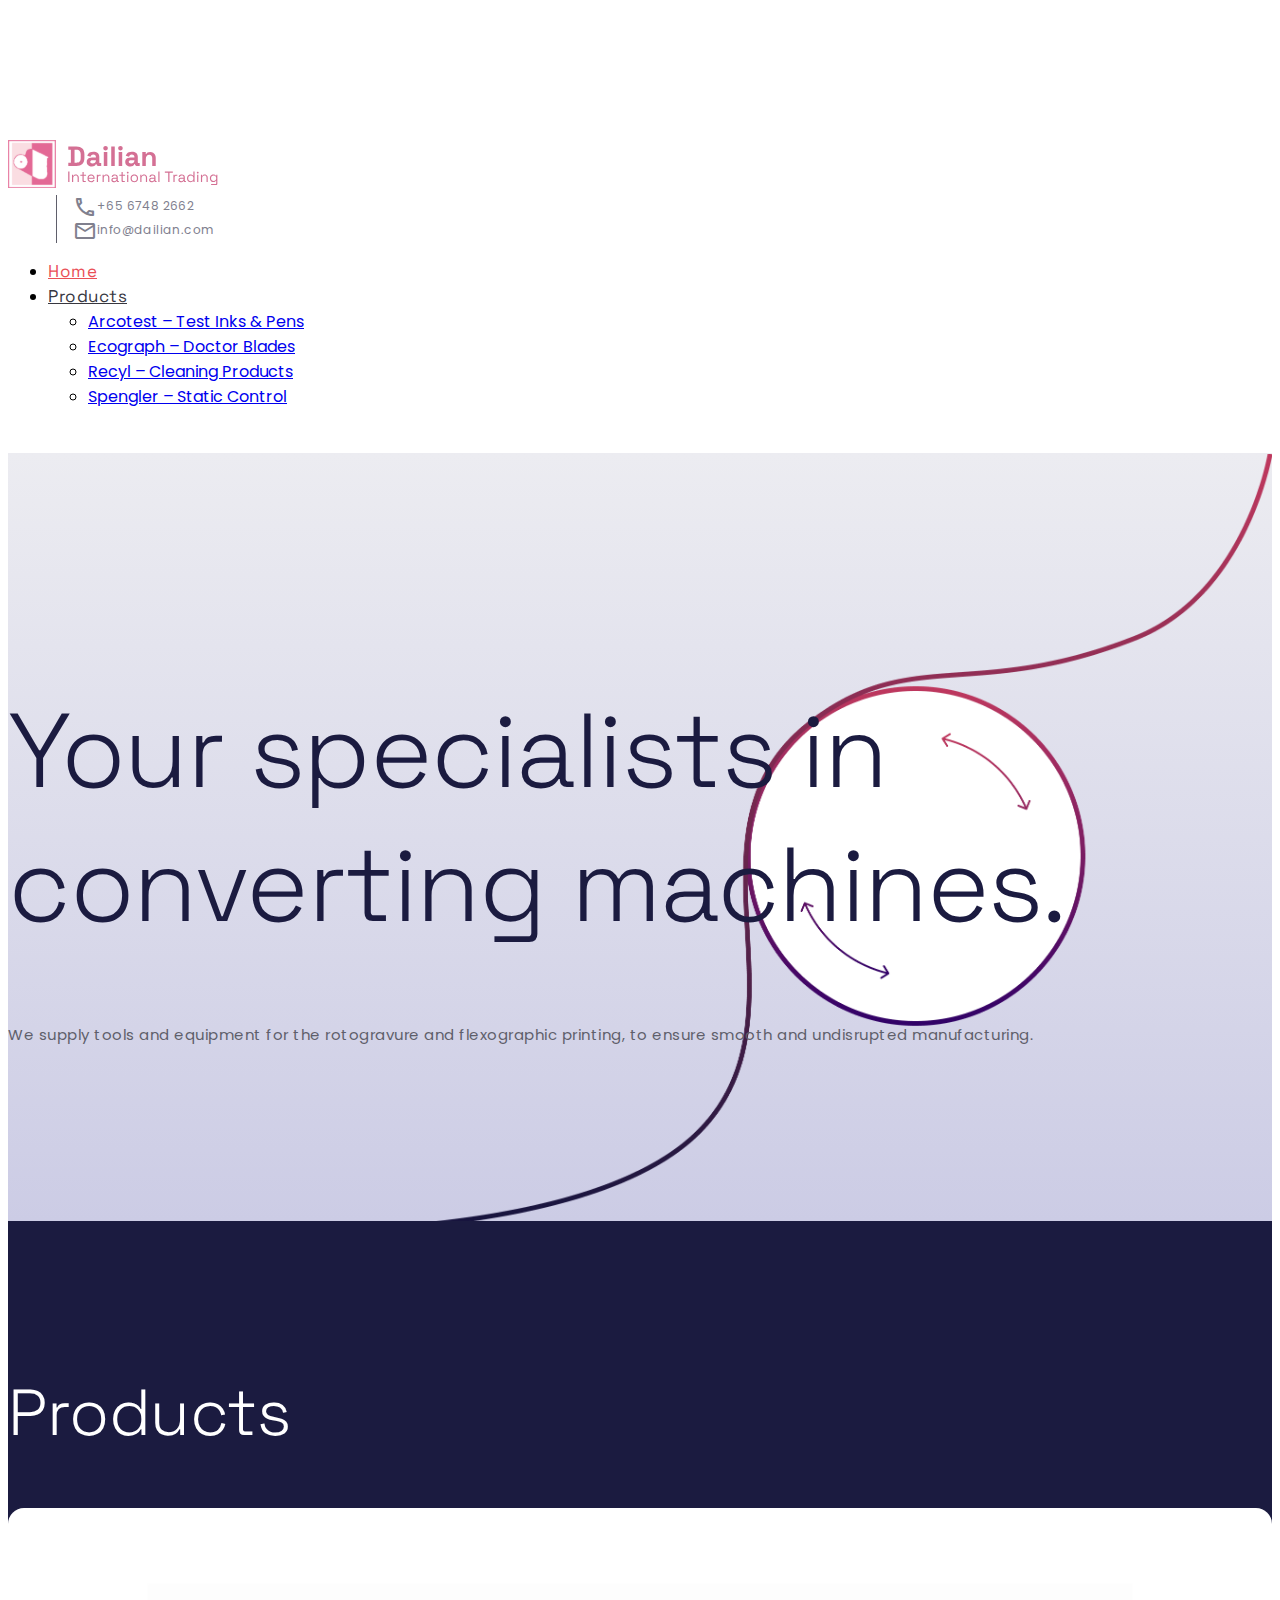
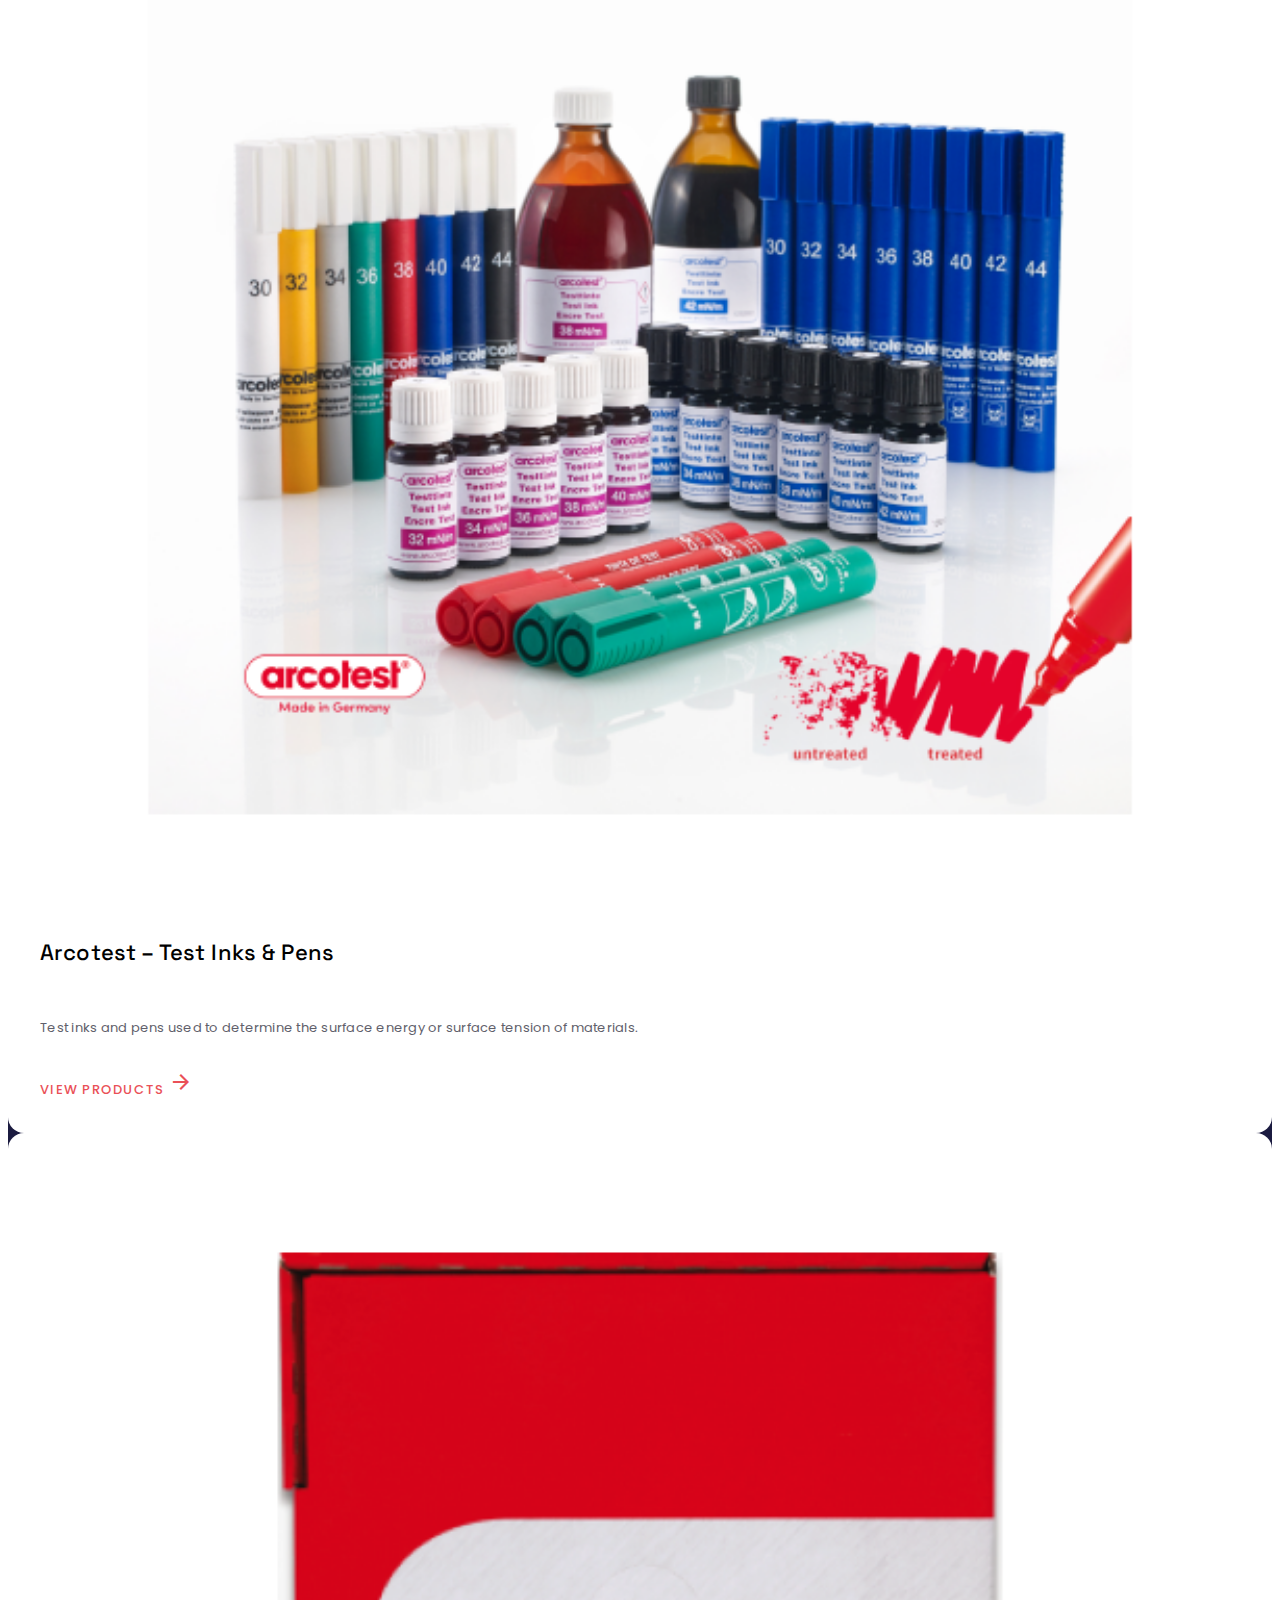
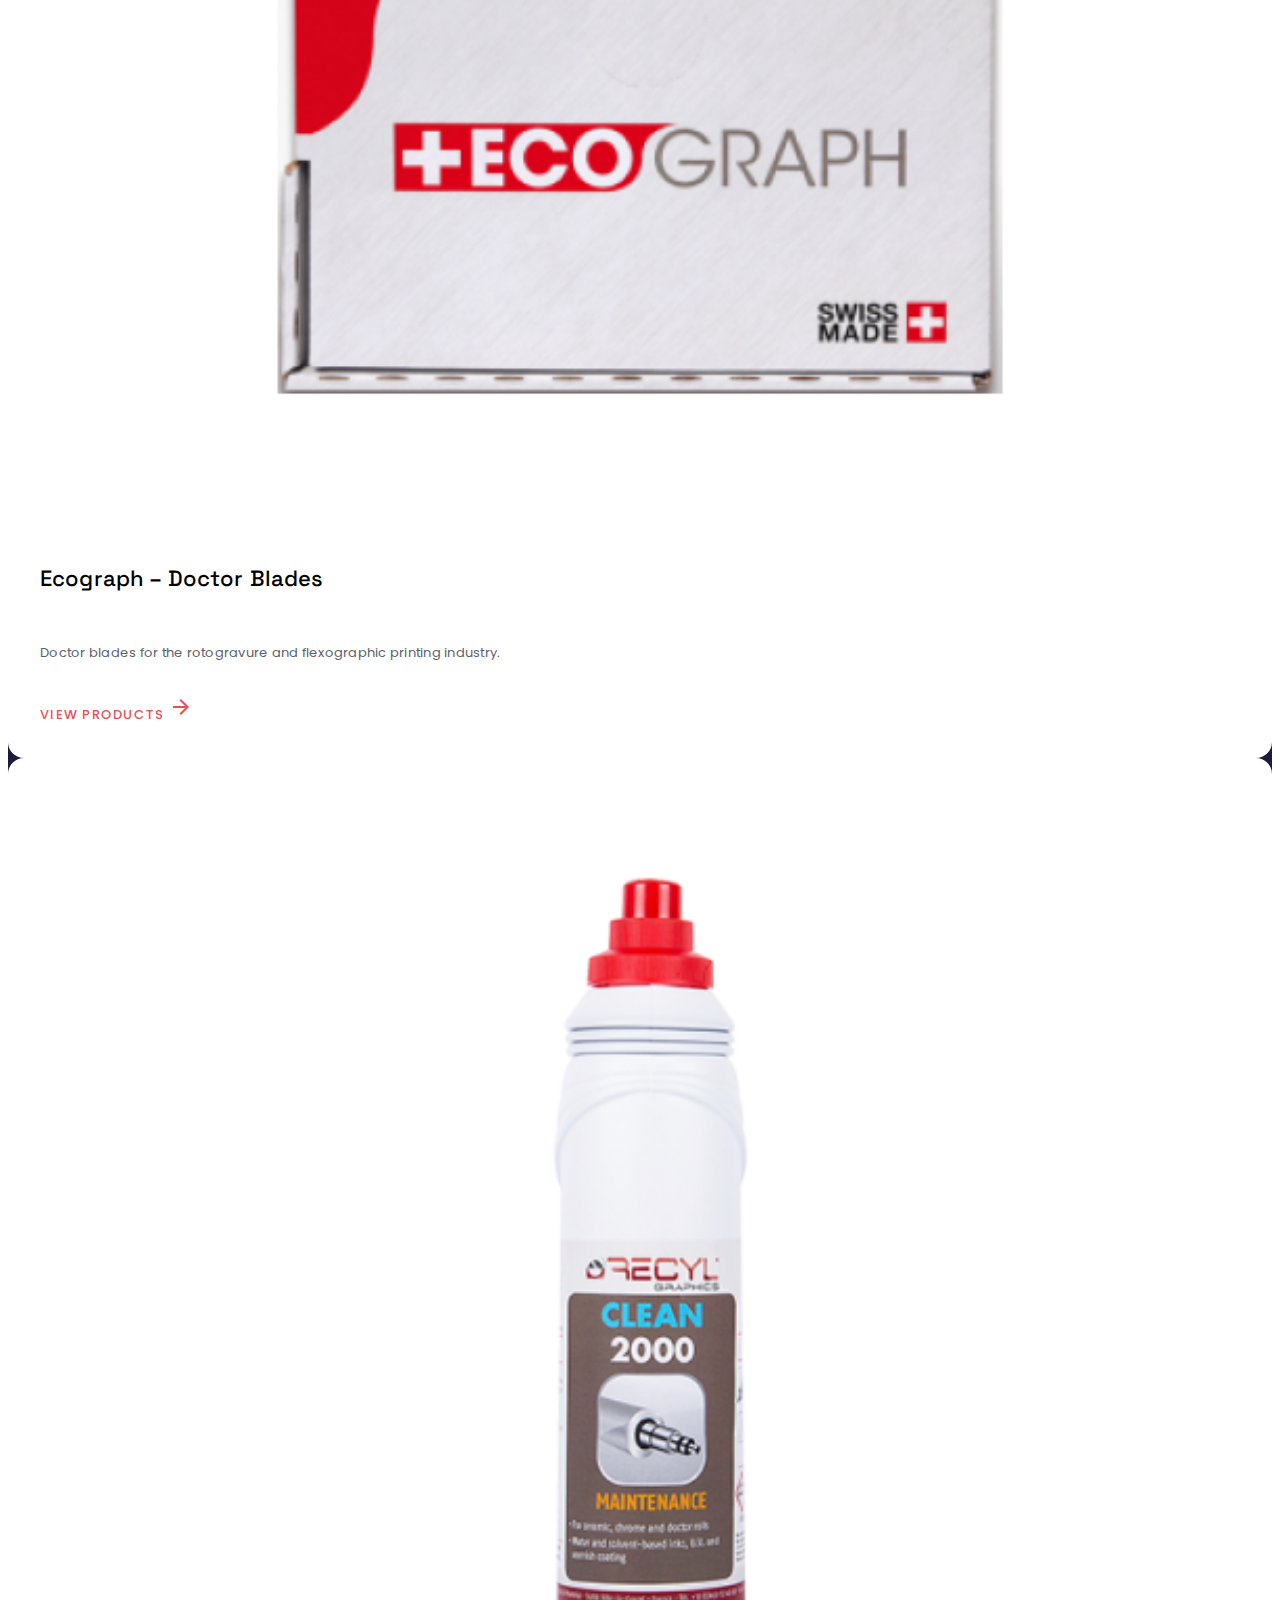
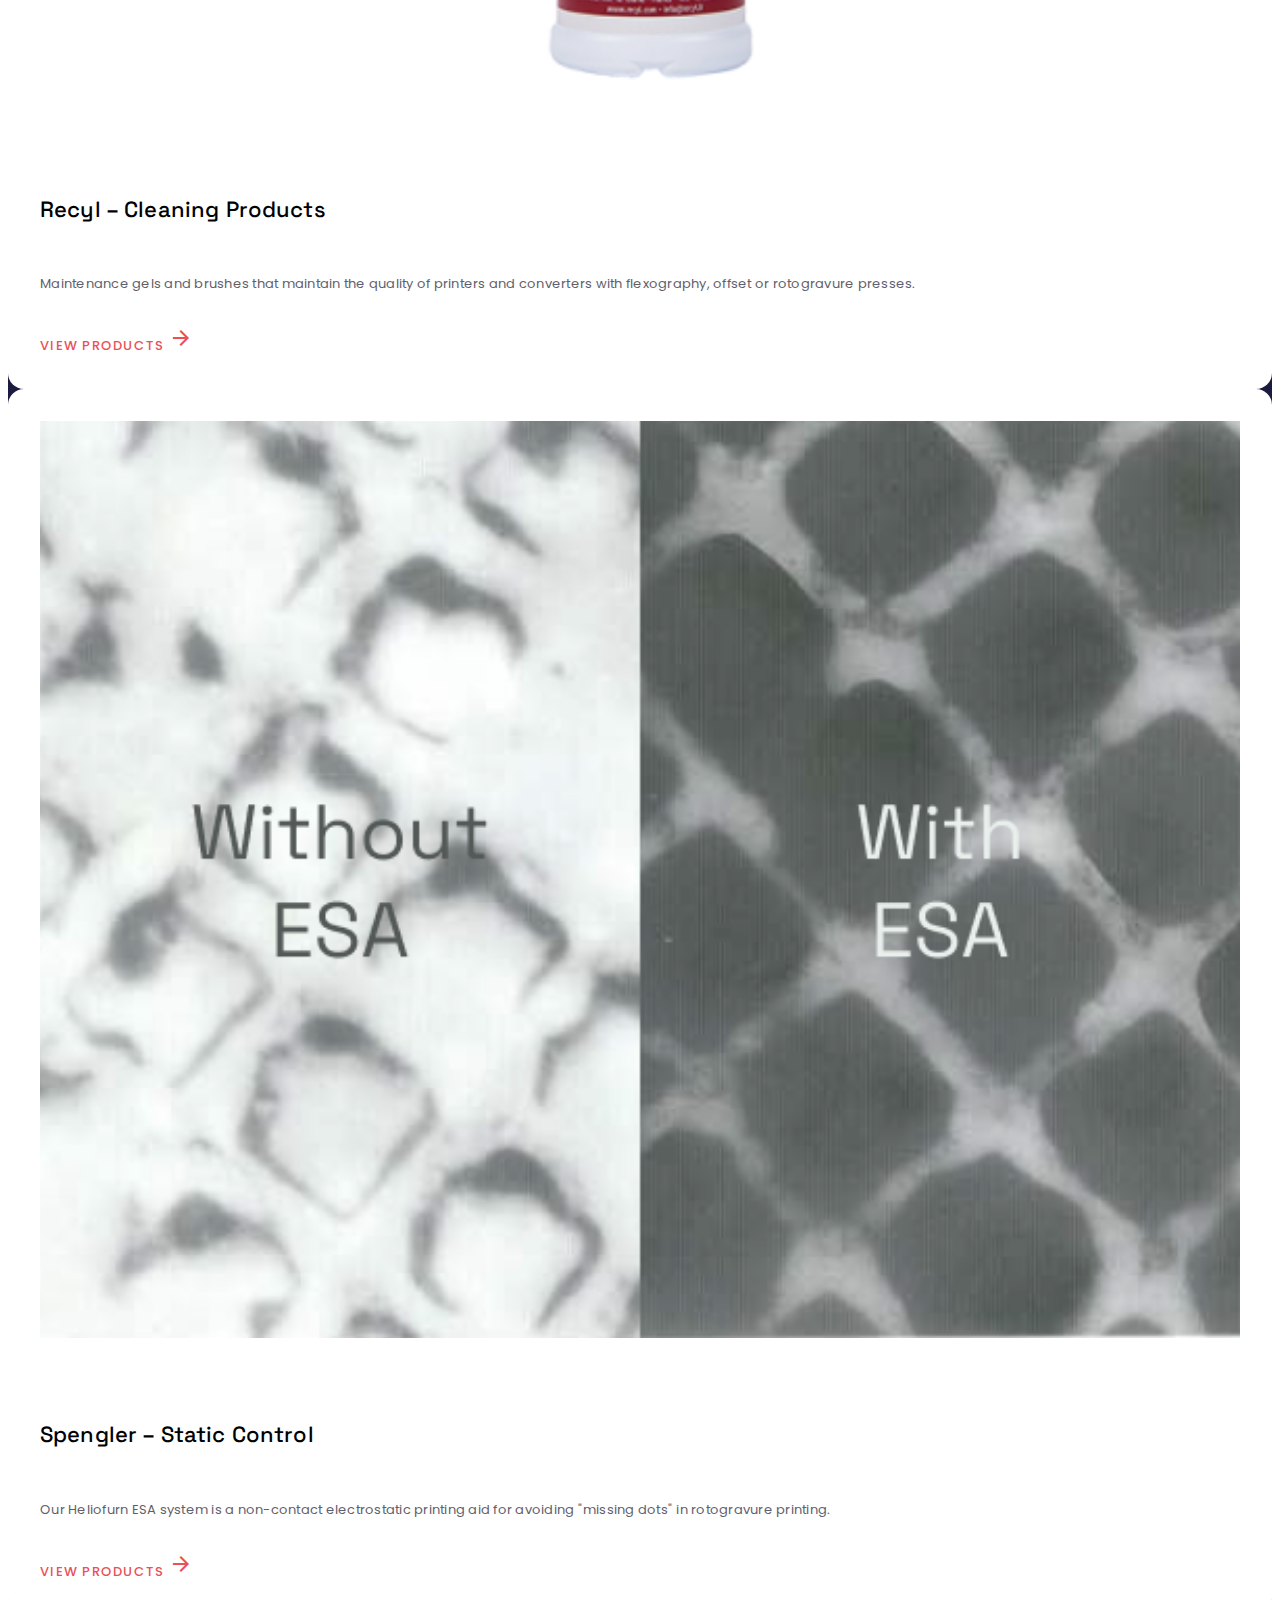
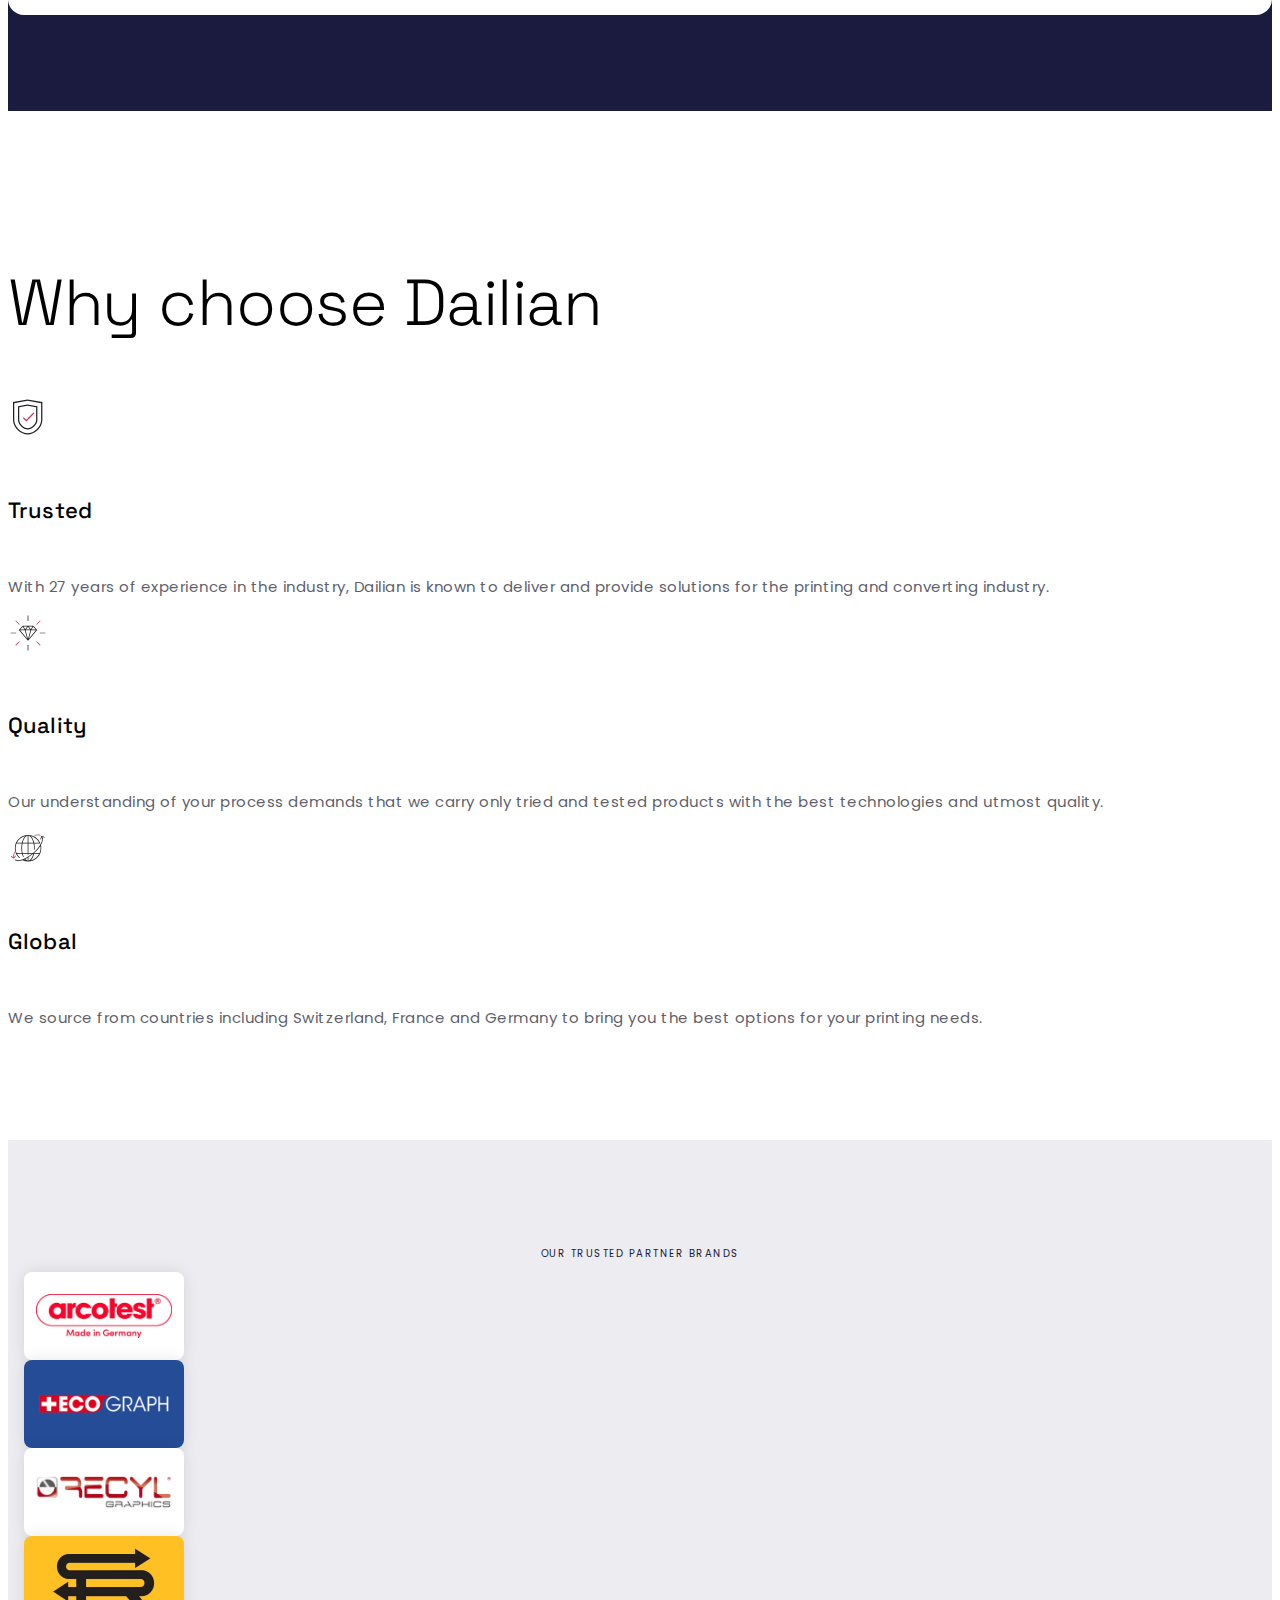
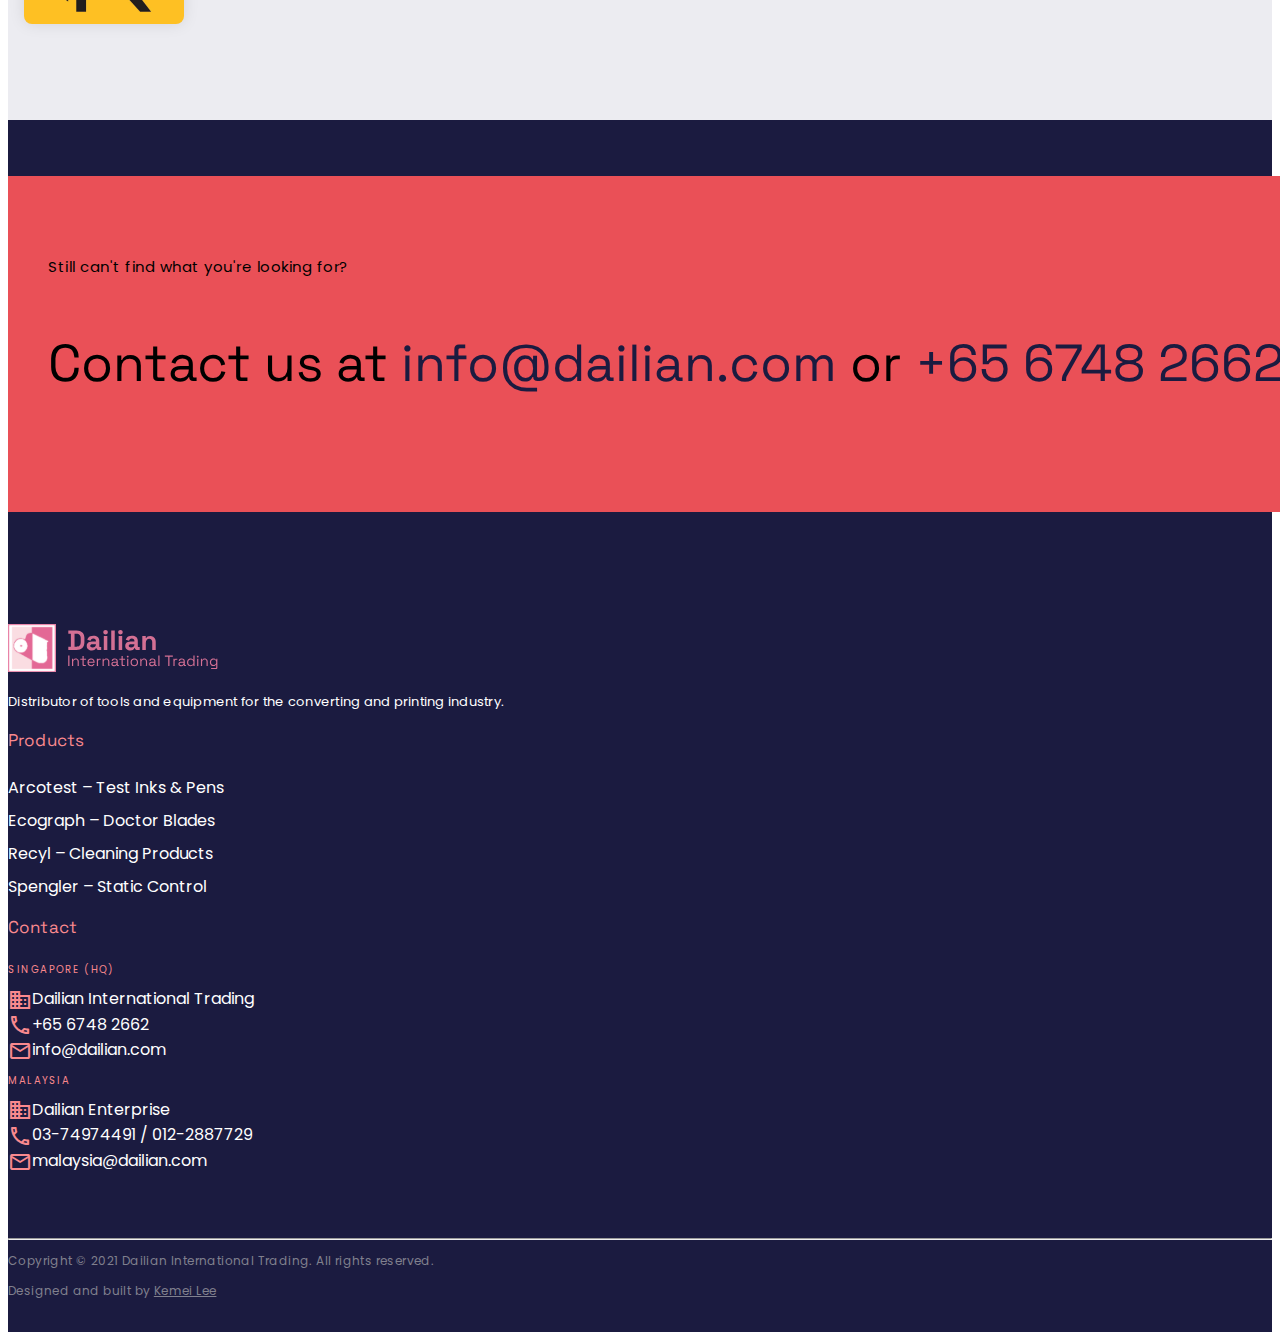
<file: index.html>
<!DOCTYPE html>
<html lang="en">
  <head>
    <meta charset="utf-8" />
    <meta name="viewport" content="width=device-width, initial-scale=1" />
    <meta
      name="description"
      content="Dailian International Trading is a distributor of tools and equipment for the converting and printing industry."
    />
    <title>Dailian International Trading</title>
    <link rel="icon" href="logo/favicon16x16.png" sizes="16x16" />
    <link rel="icon" href="logo/favicon32x32.png" sizes="32x32" />
    <link rel="icon" href="logo/favicon96x96.png" sizes="96x96" />

    <!-- Bootstrap CDN -->
    <link
      href="https://cdn.jsdelivr.net/npm/bootstrap@5.1.0/dist/css/bootstrap.min.css"
      rel="stylesheet"
      integrity="sha384-KyZXEAg3QhqLMpG8r+8fhAXLRk2vvoC2f3B09zVXn8CA5QIVfZOJ3BCsw2P0p/We"
      crossorigin="anonymous"
    />

    <!-- Own CSS -->
    <link rel="stylesheet" href="style.css" />

    <!-- Material Icons -->
    <link
      href="https://fonts.googleapis.com/css?family=Material+Icons|Material+Icons+Outlined|Material+Icons+Two+Tone|Material+Icons+Round|Material+Icons+Sharp"
      rel="stylesheet"
    />

    <style>
      .bd-placeholder-img {
        font-size: 1.125rem;
        text-anchor: middle;
        -webkit-user-select: none;
        -moz-user-select: none;
        user-select: none;
      }

      @media (min-width: 768px) {
        .bd-placeholder-img-lg {
          font-size: 3.5rem;
        }
      }
    </style>
  </head>

  <body>
    <main style="padding-top: 104px">
      <!-- NAVIGATION BAR -->
      <nav class="navbar navbar-expand-md navbar-light nav-white fixed-top">
        <div class="container">
          <!-- LOGO -->
          <a href="index.html"
            ><img src="logo/logo-standard.svg" height="48"
          /></a>

          <!-- HAMBURGER BUTTON -->
          <button
            class="navbar-toggler"
            type="button"
            data-bs-toggle="collapse"
            data-bs-target="#navbarSupportedContent"
            aria-controls="navbarSupportedContent"
            aria-expanded="false"
            aria-label="Toggle navigation"
          >
            <span class="navbar-toggler-icon"></span>
          </button>

          <!-- CONTACT DETAILS -->
          <div
            class="navbar-text d-none d-lg-inline me-auto caption"
            id="contact-details"
          >
            <div>
              <span class="material-icons-outlined md-18 me-2">call</span>+65
              6748 2662
            </div>
            <div>
              <span class="material-icons-outlined md-18 me-2">mail</span
              >info@dailian.com
            </div>
          </div>

          <!-- NAV -->
          <div class="collapse navbar-collapse" id="navbarSupportedContent">
            <ul class="navbar-nav ms-auto mb-2 mb-lg-0 mt-4 mt-md-0">
              <li class="nav-item pe-4">
                <a class="nav-link active" aria-current="page" href="index.html"
                  >Home</a
                >
              </li>

              <li class="nav-item dropdown">
                <a
                  class="nav-link dropdown-toggle"
                  href="#"
                  id="navbarDropdown"
                  data-bs-toggle="dropdown"
                  aria-expanded="false"
                  >Products</a
                >
                <ul class="dropdown-menu" aria-labelledby="navbarDropdown">
                  <li>
                    <a class="dropdown-item" href="arcotest-test-inks-pens.html"
                      >Arcotest – Test Inks & Pens</a
                    >
                  </li>
                  <li>
                    <a class="dropdown-item" href="ecograph-doctor-blades.html"
                      >Ecograph – Doctor Blades</a
                    >
                  </li>
                  <li>
                    <a class="dropdown-item" href="recyl-cleaning.html"
                      >Recyl – Cleaning Products</a
                    >
                  </li>
                  <li>
                    <a class="dropdown-item" href="spengler-static-control.html"
                      >Spengler – Static Control</a
                    >
                  </li>
                </ul>
              </li>
            </ul>
          </div>
        </div>
      </nav>

      <!-- HERO BANNER -->
      <section class="px-4 mb-0" id="main-banner" ;>
        <div class="container">
          <div class="row flex-lg">
            <div class="col-lg-7" id="hero-text">
              <h1 class="lh-1 mb-4">
                Your specialists in converting machines.
              </h1>
              <p class="w-75 text-grey7">
                We supply tools and equipment for the rotogravure and
                flexographic printing, to ensure smooth and undisrupted
                manufacturing.
              </p>
              <div
                class="d-grid gap-2 d-md-flex justify-content-md-start"
              ></div>
            </div>
          </div>
        </div>
      </section>

      <!-- PRODUCTS SECTION -->
      <section id="products-section">
        <div class="container padding96">
          <h2 class="pt-4 pb-2" style="color: white">Products</h2>

          <div class="row g-4 py-3 row-cols-1 row-cols-lg-3">
            <div class="col">
              <div class="product-card">
                <div class="feature-icon">
                  <img
                    style="width: 100%"
                    src="assets/card-test-inks.png"
                    alt="Test Inks & Pens"
                  />
                </div>
                <h6>Arcotest – Test Inks & Pens</h6>
                <p class="small text-grey7">
                  Test inks and pens used to determine the surface energy or
                  surface tension of materials.
                </p>
                <a
                  href="arcotest-test-inks-pens.html"
                  class="icon-link button d-flex align-items-center"
                >
                  View products
                  <span class="material-icons-outlined ms-2"
                    >arrow_forward</span
                  ></a
                >
              </div>
            </div>

            <div class="col">
              <div class="product-card">
                <div class="feature-icon">
                  <img
                    style="width: 100%"
                    src="assets/card-doctor-blades.png"
                    alt="Doctor Blades"
                  />
                </div>
                <h6>Ecograph – Doctor Blades</h6>
                <p class="small text-grey7">
                  Doctor blades for the rotogravure and flexographic printing
                  industry.
                </p>
                <a
                  href="ecograph-doctor-blades.html"
                  class="icon-link button d-flex align-items-center"
                >
                  View products
                  <span class="material-icons-outlined ms-2"
                    >arrow_forward</span
                  ></a
                >
              </div>
            </div>

            <div class="col">
              <div class="product-card">
                <div class="feature-icon">
                  <img
                    style="width: 100%"
                    src="assets/card-maintenance-products.png"
                    alt="CleaningProducts"
                  />
                </div>
                <h6>Recyl – Cleaning Products</h6>
                <p class="small text-grey7">
                  Maintenance gels and brushes that maintain the quality of
                  printers and converters with flexography, offset or
                  rotogravure presses.
                </p>
                <a
                  href="recyl-cleaning.html"
                  class="icon-link button d-flex align-items-center"
                >
                  View products
                  <span class="material-icons-outlined ms-2"
                    >arrow_forward</span
                  ></a
                >
              </div>
            </div>
          </div>

          <div class="row g-4 py-3 row-cols-1 row-cols-lg-3">
            <div class="col">
              <div class="product-card">
                <div class="feature-icon">
                  <img
                    style="width: 100%"
                    src="assets/card-static-control.png"
                    alt="With and without Heliofurn"
                  />
                </div>
                <h6>Spengler – Static Control</h6>
                <p class="small text-grey7">
                  Our Heliofurn ESA system is a non-contact electrostatic
                  printing aid for avoiding "missing dots" in rotogravure
                  printing.
                </p>
                <a
                  href="spengler-static-control.html"
                  class="icon-link button d-flex align-items-center"
                >
                  View products
                  <span class="material-icons-outlined ms-2"
                    >arrow_forward</span
                  ></a
                >
              </div>
            </div>
          </div>
        </div>
      </section>

      <!-- BENEFITS -->
      <section id="benefits-section">
        <div class="container padding96">
          <h2 class="pb-2">Why choose Dailian</h2>
          <div class="row g-4 py-5 row-cols-1 row-cols-lg-3">
            <div class="col d-flex align-items-start">
              <div class="icon-square text-dark flex-shrink-0 me-3">
                <img src="assets/icon-trusted.svg" />
              </div>
              <div>
                <h6>Trusted</h6>
                <p class="text-grey7">
                  With 27 years of experience in the industry, Dailian is known
                  to deliver and provide solutions for the printing and
                  converting industry.
                </p>
              </div>
            </div>
            <div class="col d-flex align-items-start">
              <div class="icon-square text-dark flex-shrink-0 me-3">
                <img src="assets/icon-quality.svg" />
              </div>
              <div>
                <h6>Quality</h6>
                <p class="text-grey7">
                  Our understanding of your process demands that we carry only
                  tried and tested products with the best technologies and
                  utmost quality.
                </p>
              </div>
            </div>
            <div class="col d-flex align-items-start">
              <div class="icon-square text-dark flex-shrink-0 me-3">
                <img src="assets/icon-global.svg" />
              </div>
              <div>
                <h6>Global</h6>
                <p class="text-grey7">
                  We source from countries including Switzerland, France and
                  Germany to bring you the best options for your printing needs.
                </p>
              </div>
            </div>
          </div>
        </div>
      </section>

      <!-- BRANDS -->
      <section id="brands-section">
        <div class="container padding96">
          <p class="overline">Our trusted partner brands</p>
          <div
            class="row row-cols-1 row-cols-md-6 g-4 pt-5 justify-content-center"
          >
            <a
              href="arcotest-test-inks-pens.html"
              class="logo-card mb-4"
              style="background-color: white"
            >
              <img
                src="assets/logo-arcotest.png"
                alt="ArcotestLogo"
                style="width: 136px"
              />
            </a>

            <a
              href="ecograph-doctor-blades.html"
              class="logo-card mb-4"
              style="background-color: #254c97"
            >
              <img
                src="assets/logo-ecograph.png"
                alt="Ecograph Logo"
                style="width: 136px"
              />
            </a>

            <a
              href="recyl-cleaning.html"
              class="logo-card mb-4"
              style="background-color: white"
            >
              <img
                src="assets/logo-recyl.png"
                alt="Recyl Logo"
                style="width: 136px"
              />
            </a>

            <a
              href="spengler-static-control.html"
              class="logo-card mb-4"
              style="background-color: #fec023"
            >
              <img
                src="assets/logo-spengler.png"
                alt="Spengler Logo"
                style="height: 64px"
              />
            </a>
          </div>
        </div>
      </section>

      <!-- CALLOUT -->
      <section id="callout-section">
        <div
          class="
            container
            padding56
            text-light
            d-flex
            flex-column
            align-items-center
          "
        >
          <div class="callout-card">
            <p class="mb-4">Still can't find what you're looking for?</p>
            <h3 class="display-5 fw-bold w-75">
              Contact us at
              <a href="mailto: info@dailian.com">info@dailian.com</a>
              or <a href="tel:+6567482662">+65&nbsp6748&nbsp2662</a>
            </h3>
          </div>
        </div>
      </section>

      <!-- FOOTER -->
      <footer>
        <div class="container padding56">
          <div class="row small">
            <div id="footer-company" class="col-lg-3 mb-5">
              <img src="logo/logo-standard.svg" alt="Logo" class="col pb-4" />
              <p class="small">
                Distributor of tools and equipment for the converting and
                printing industry.
              </p>
            </div>
            <div
              id="footer-products"
              class="offset-lg-3 col-sm-6 col-lg-3 mb-5"
            >
              <p class="title">Products</p>
              <ul>
                <li>
                  <a href="arcotest-test-inks-pens.html"
                    >Arcotest – Test Inks & Pens</a
                  >
                </li>
                <li>
                  <a href="ecograph-doctor-blades.html"
                    >Ecograph – Doctor Blades</a
                  >
                </li>
                <li>
                  <a href="recyl-cleaning.html">Recyl – Cleaning Products</a>
                </li>
                <li>
                  <a href="spengler-static-control.html"
                    >Spengler – Static Control</a
                  >
                </li>
              </ul>
            </div>
            <div id="footer-contact" class="col-sm-6 col-lg-3">
              <p class="title">Contact</p>
              <p class="overline">Singapore (HQ)</p>
              <div class="mb-2">
                <span
                  class="material-icons-outlined md-18 me-3 text-primary-light"
                  >business</span
                >Dailian International Trading
              </div>
              <div class="mb-2">
                <span
                  class="material-icons-outlined md-18 me-3 text-primary-light"
                  >call</span
                >+65 6748 2662
              </div>
              <div class="mb-2">
                <span
                  class="material-icons-outlined md-18 me-3 text-primary-light"
                  >mail</span
                >info@dailian.com
              </div>
              <p class="overline mt-4">Malaysia</p>
              <div class="mb-2">
                <span
                  class="material-icons-outlined md-18 me-3 text-primary-light"
                  >business</span
                >Dailian Enterprise
              </div>
              <div class="mb-2">
                <span
                  class="material-icons-outlined md-18 me-3 text-primary-light"
                  >call</span
                >03-74974491 / 012-2887729
              </div>
              <div class="mb-2">
                <span
                  class="material-icons-outlined md-18 me-3 text-primary-light"
                  >mail</span
                >malaysia@dailian.com
              </div>
            </div>
          </div>
        </div>
        <hr />
        <div class="container" style="min-height: 80px">
          <p class="caption text-grey6 mb-2">
            Copyright © 2021 Dailian International Trading. All rights reserved.
          </p>
          <p class="caption text-grey6 mb-2">
            Designed and built by
            <a href="https://www.linkedin.com/in/kemeilee/">Kemei Lee</a>
          </p>
        </div>
      </footer>
    </main>

    <script
      src="https://cdn.jsdelivr.net/npm/bootstrap@5.1.0/dist/js/bootstrap.bundle.min.js"
      integrity="sha384-U1DAWAznBHeqEIlVSCgzq+c9gqGAJn5c/t99JyeKa9xxaYpSvHU5awsuZVVFIhvj"
      crossorigin="anonymous"
    ></script>
  </body>
</html>
</file>
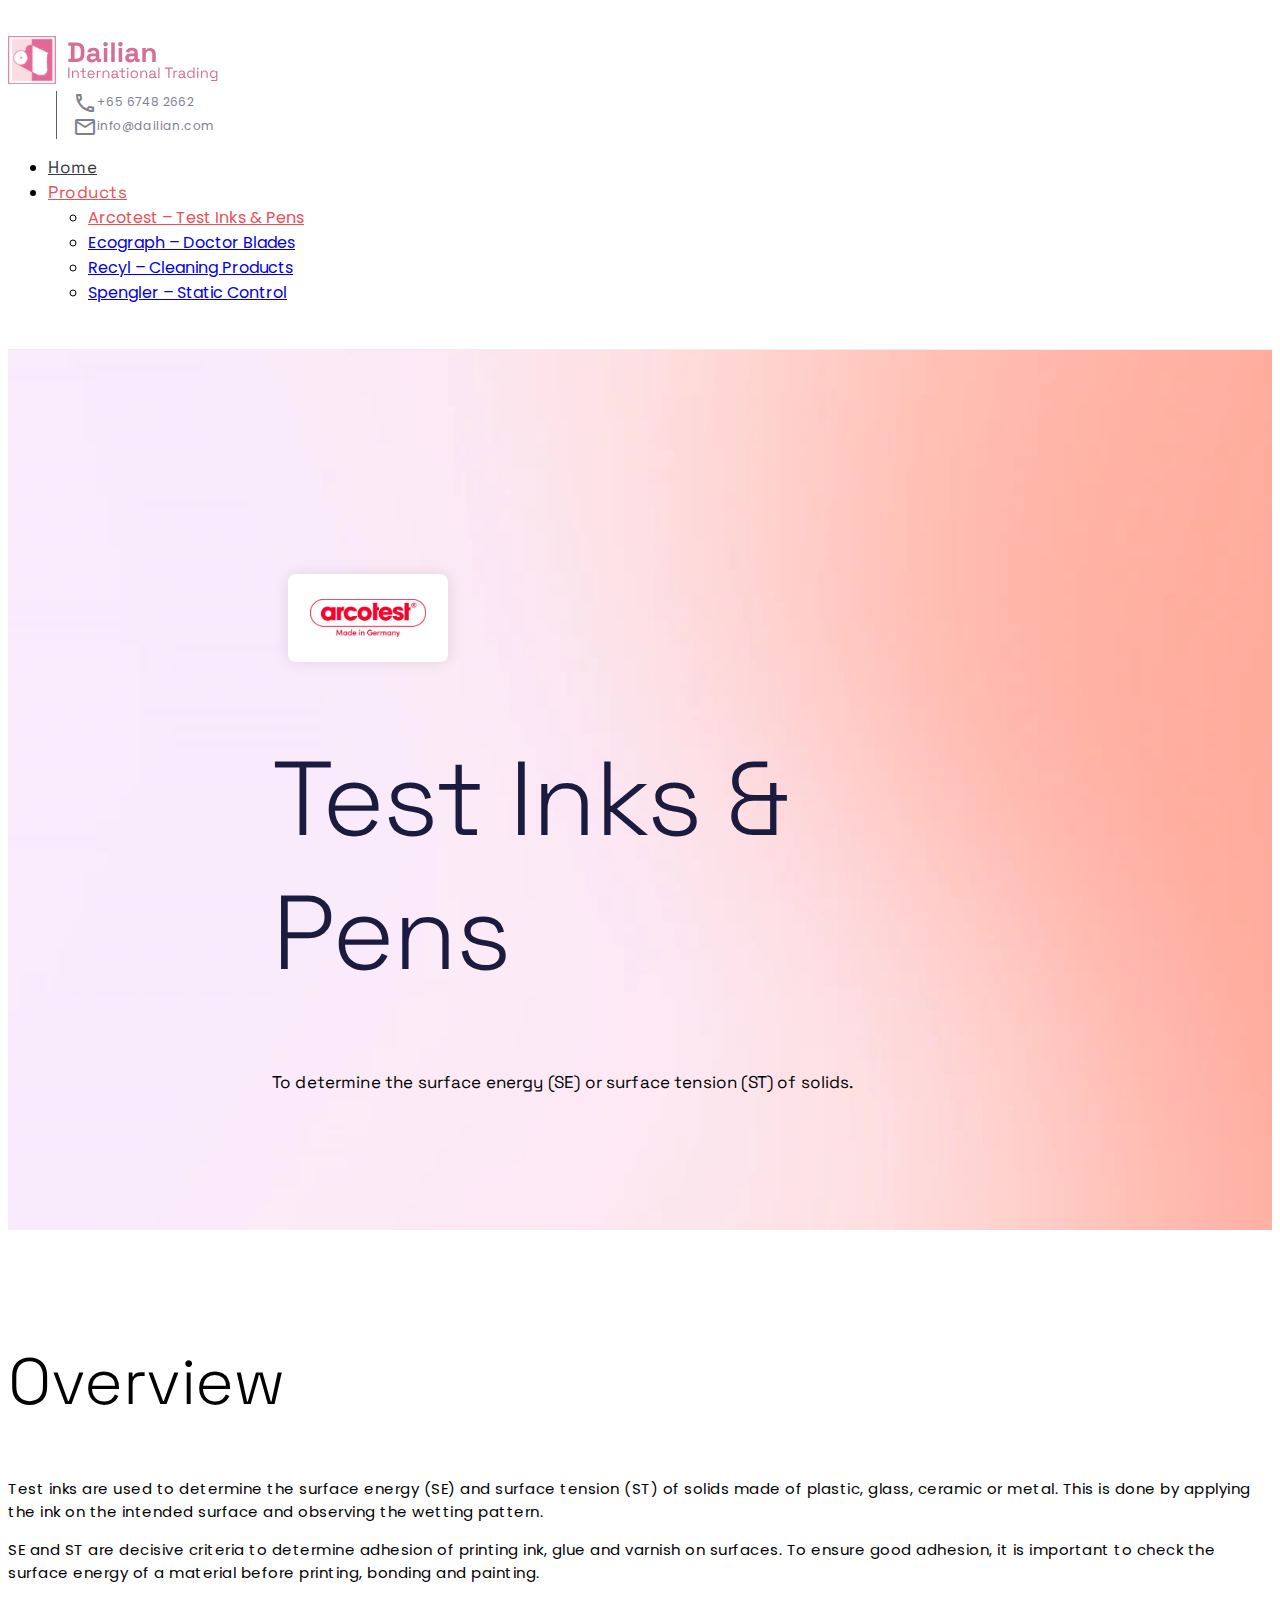
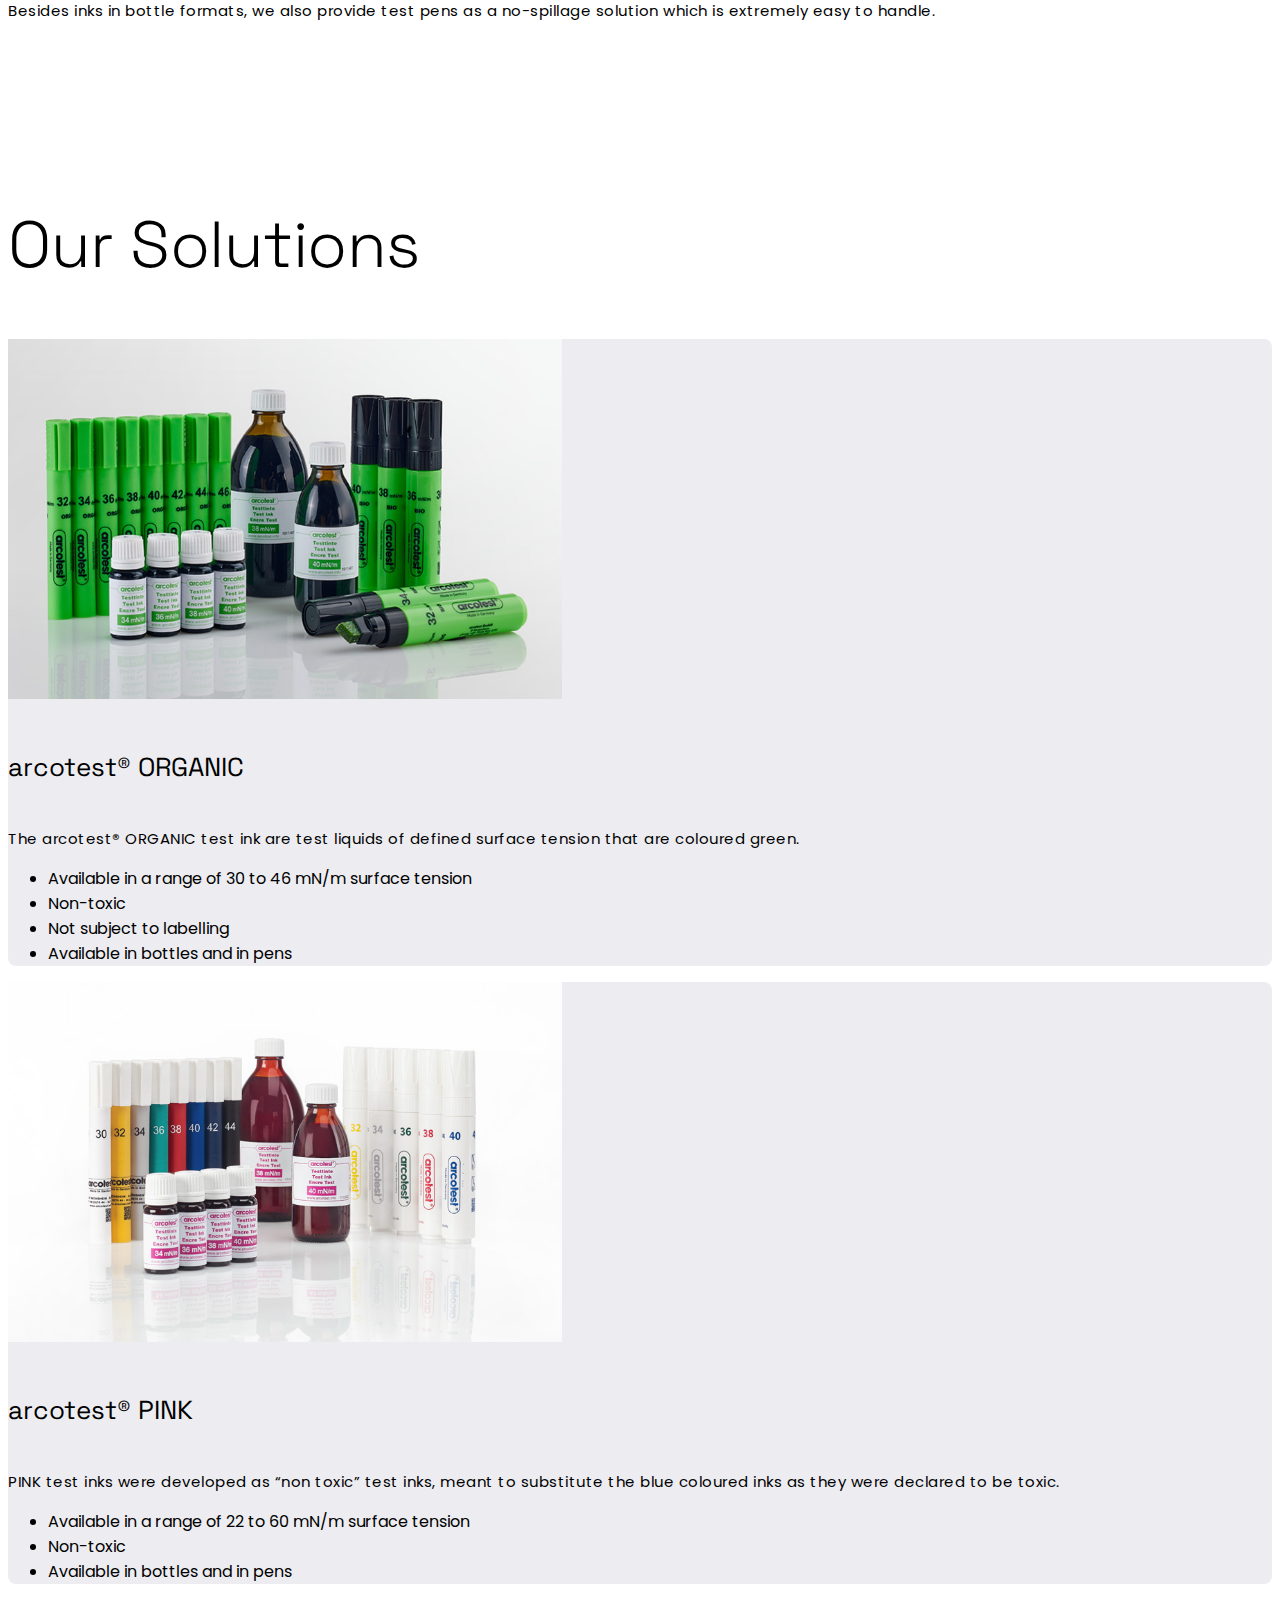
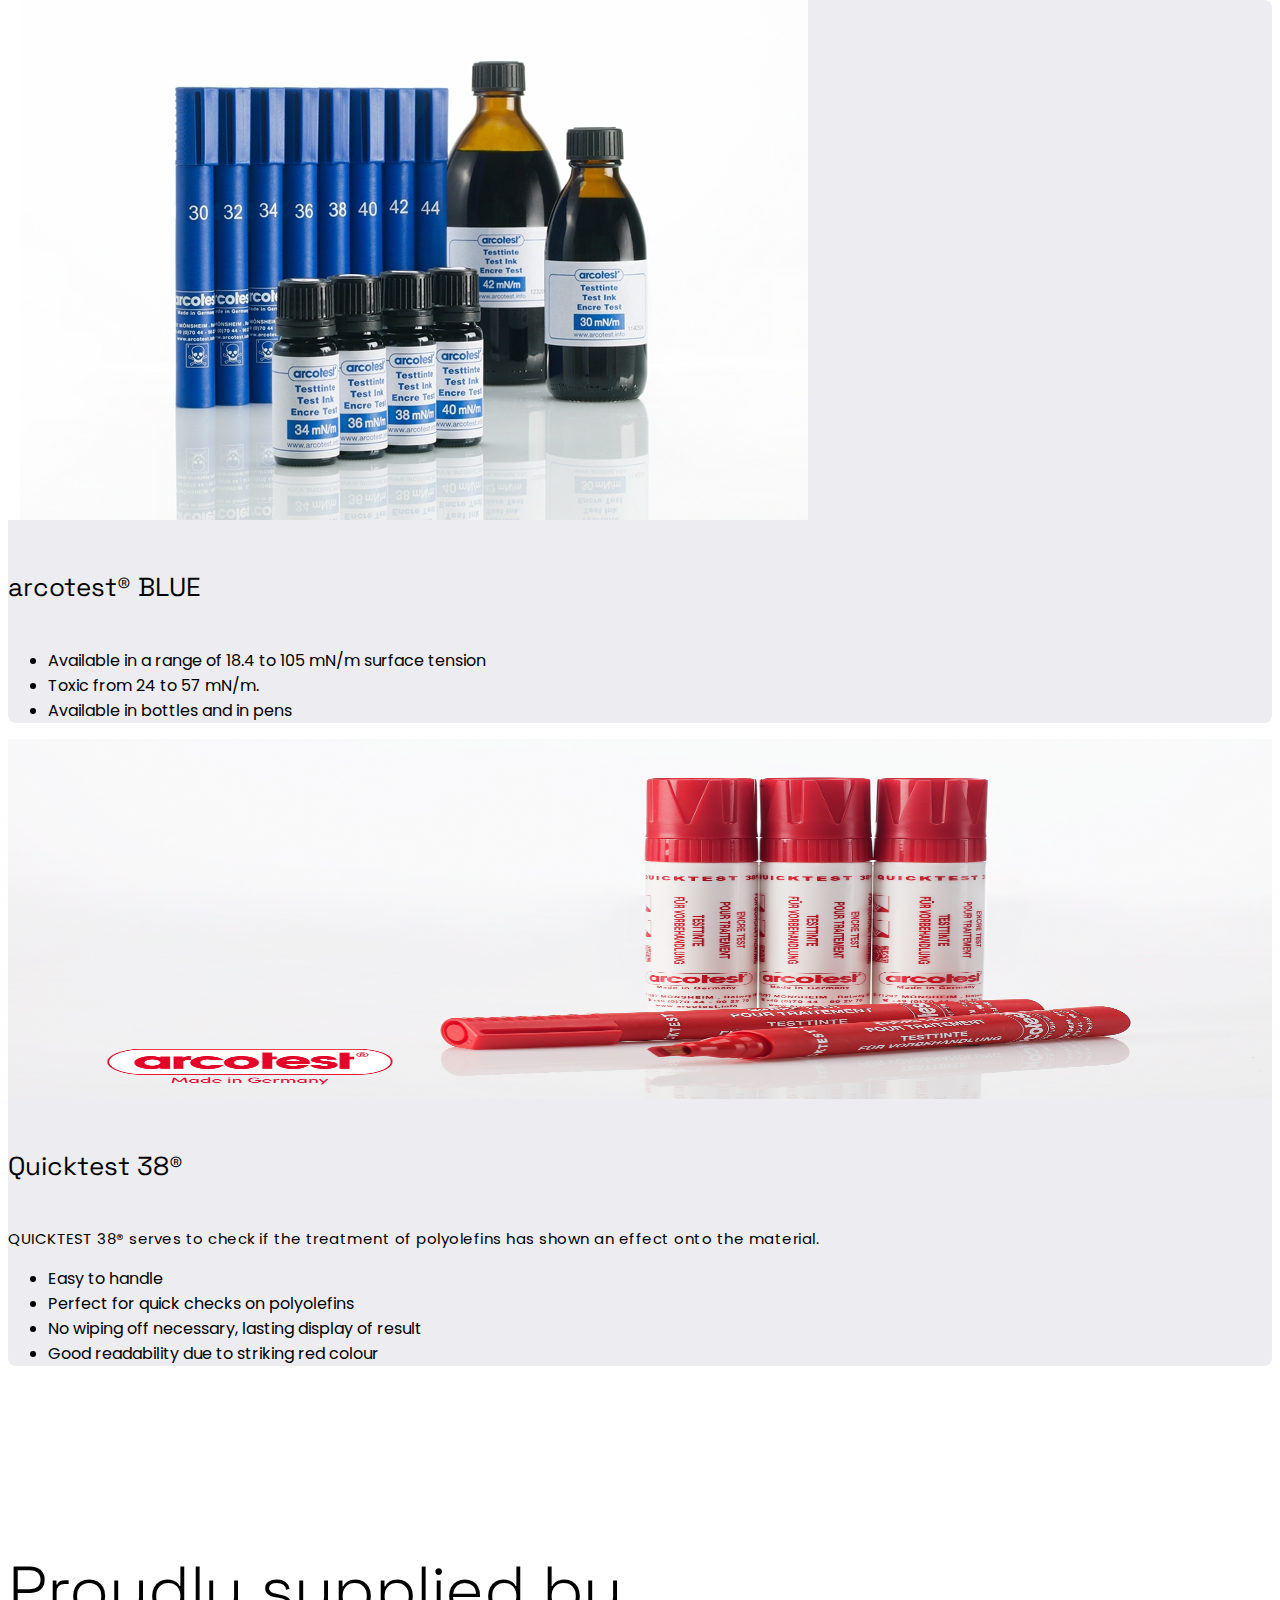
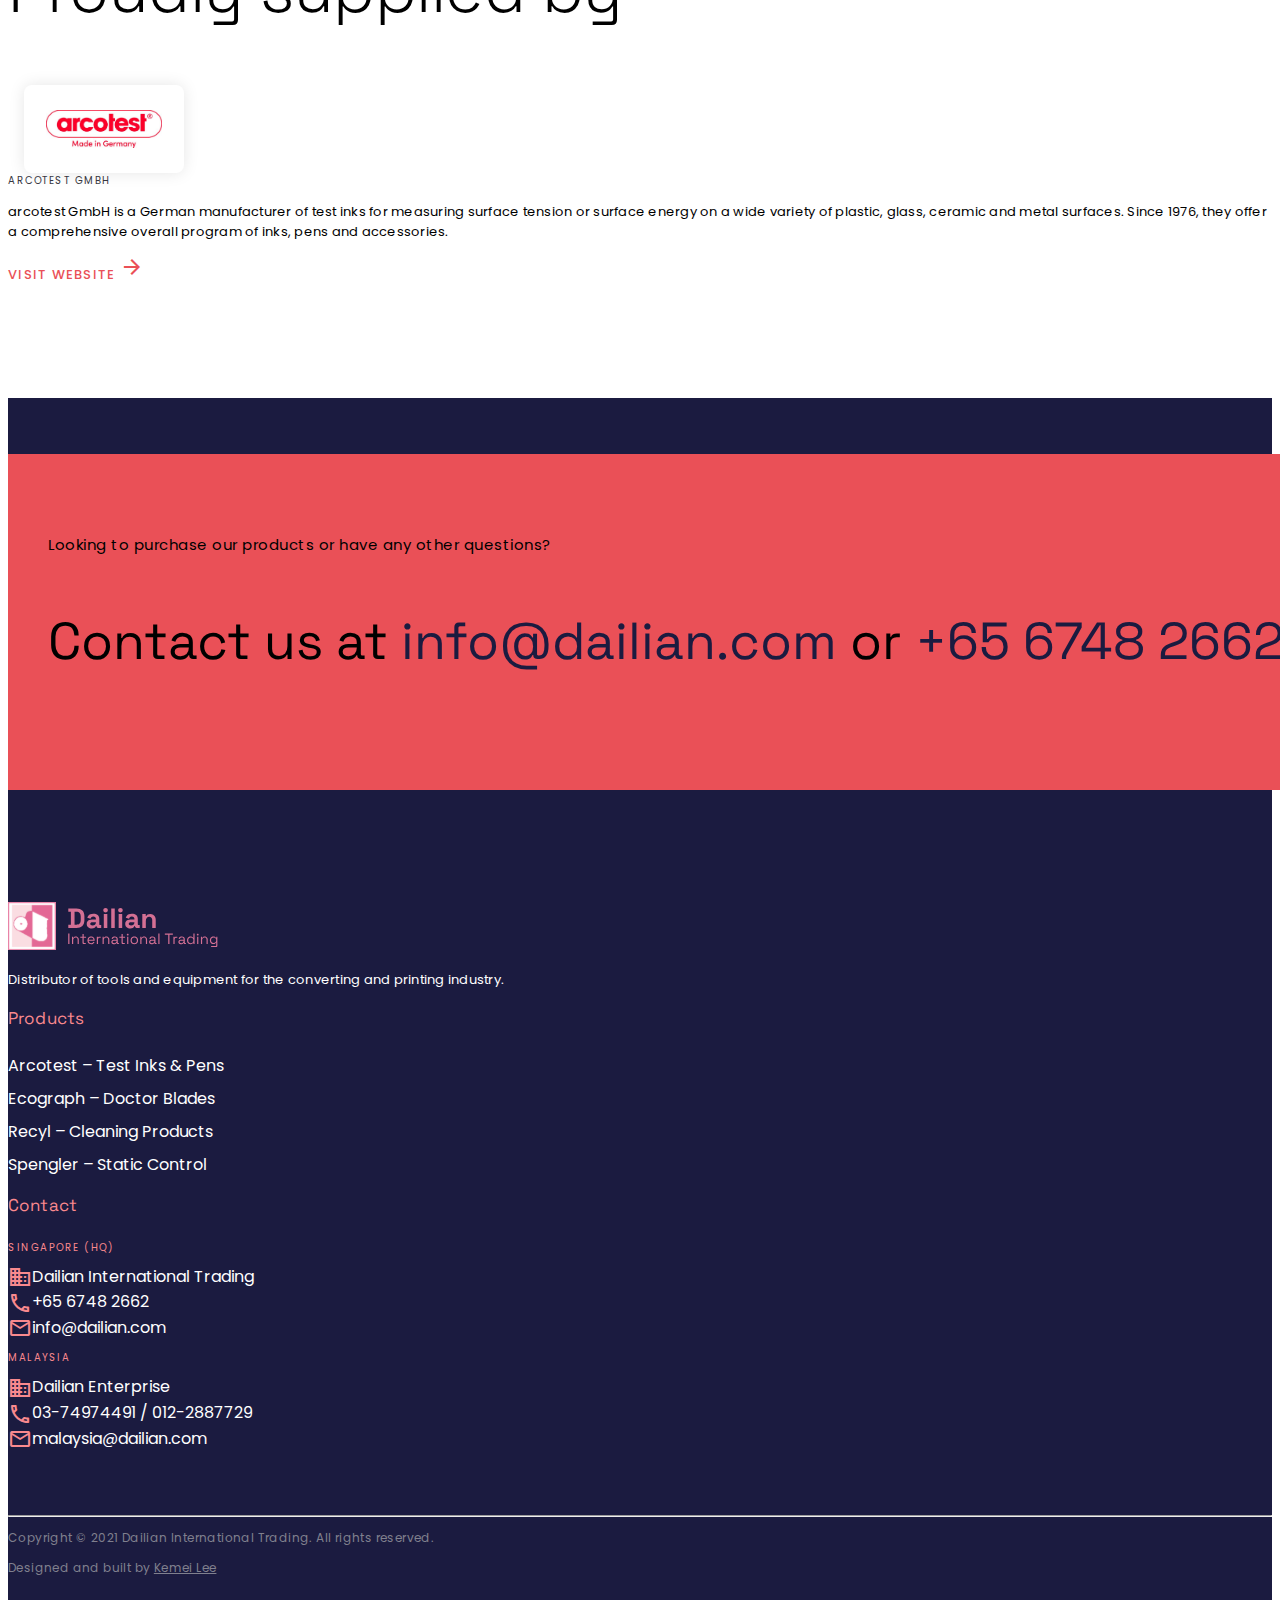
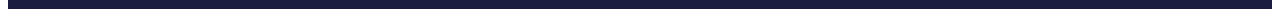
<file: arcotest-test-inks-pens.html>
<!DOCTYPE html>
<html lang="en">
  <head>
    <meta charset="utf-8" />
    <meta name="viewport" content="width=device-width, initial-scale=1" />
    <meta
      name="description"
      content="Test inks and test pens from Arcotest determine the surface energy (SE) or surface tension (ST) of solids."
    />
    <title>Dailian | Test Inks & Pens</title>
    <link rel="icon" href="logo/favicon16x16.png" sizes="16x16" />
    <link rel="icon" href="logo/favicon32x32.png" sizes="32x32" />
    <link rel="icon" href="logo/favicon96x96.png" sizes="96x96" />

    <!-- Bootstrap CDN -->
    <link
      href="https://cdn.jsdelivr.net/npm/bootstrap@5.1.0/dist/css/bootstrap.min.css"
      rel="stylesheet"
      integrity="sha384-KyZXEAg3QhqLMpG8r+8fhAXLRk2vvoC2f3B09zVXn8CA5QIVfZOJ3BCsw2P0p/We"
      crossorigin="anonymous"
    />

    <!-- Own CSS -->
    <link rel="stylesheet" href="style.css" />

    <!-- Material Icons -->
    <link
      href="https://fonts.googleapis.com/css?family=Material+Icons|Material+Icons+Outlined|Material+Icons+Two+Tone|Material+Icons+Round|Material+Icons+Sharp"
      rel="stylesheet"
    />

    <style>
      .bd-placeholder-img {
        font-size: 1.125rem;
        text-anchor: middle;
        -webkit-user-select: none;
        -moz-user-select: none;
        user-select: none;
      }

      @media (min-width: 768px) {
        .bd-placeholder-img-lg {
          font-size: 3.5rem;
        }
      }
    </style>
  </head>

  <body>
    <main>
      <!-- NAVIGATION BAR -->
      <nav class="navbar navbar-expand-md navbar-light nav-white fixed-top">
        <div class="container">
          <!-- LOGO -->
          <a href="index.html"
            ><img src="logo/logo-standard.svg" height="48"
          /></a>

          <!-- HAMBURGER BUTTON -->
          <button
            class="navbar-toggler"
            type="button"
            data-bs-toggle="collapse"
            data-bs-target="#navbarSupportedContent"
            aria-controls="navbarSupportedContent"
            aria-expanded="false"
            aria-label="Toggle navigation"
          >
            <span class="navbar-toggler-icon"></span>
          </button>

          <!-- CONTACT DETAILS -->
          <div
            class="navbar-text d-none d-lg-inline me-auto caption"
            id="contact-details"
          >
            <div>
              <span class="material-icons-outlined md-18 me-2">call</span>+65
              6748 2662
            </div>
            <div>
              <span class="material-icons-outlined md-18 me-2">mail</span
              >info@dailian.com
            </div>
          </div>

          <!-- NAV -->
          <div class="collapse navbar-collapse" id="navbarSupportedContent">
            <ul class="navbar-nav ms-auto mb-2 mb-lg-0 mt-4 mt-md-0">
              <li class="nav-item pe-4">
                <a class="nav-link" aria-current="page" href="index.html"
                  >Home</a
                >
              </li>

              <li class="nav-item dropdown">
                <a
                  class="nav-link dropdown-toggle active"
                  href="#"
                  id="navbarDropdown"
                  data-bs-toggle="dropdown"
                  aria-expanded="false"
                  >Products</a
                >
                <ul class="dropdown-menu" aria-labelledby="navbarDropdown">
                  <li>
                    <a
                      class="dropdown-item active"
                      href="arcotest-test-inks-pens.html"
                      >Arcotest – Test Inks & Pens</a
                    >
                  </li>
                  <li>
                    <a class="dropdown-item" href="ecograph-doctor-blades.html"
                      >Ecograph – Doctor Blades</a
                    >
                  </li>
                  <li>
                    <a class="dropdown-item" href="recyl-cleaning.html"
                      >Recyl – Cleaning Products</a
                    >
                  </li>
                  <li>
                    <a class="dropdown-item" href="spengler-static-control.html"
                      >Spengler – Static Control</a
                    >
                  </li>
                </ul>
              </li>
            </ul>
          </div>
        </div>
      </nav>

      <!-- HERO BANNER -->
      <section class="px-4 text-center" id="test-inks-banner" ;>
        <div class="hero-banner">
          <div class="d-flex mb-2 justify-content-center">
            <div class="logo-card" style="background-color: white">
              <img
                src="assets/logo-arcotest.png"
                alt="Arcotest Logo"
                style="height: 38px"
              />
            </div>
          </div>
          <h1 class="mb-4">Test Inks & Pens</h1>
          <div class="col-lg-6 mx-auto">
            <p class="title lead mb-4">
              To determine the surface energy (SE) or surface tension (ST) of
              solids.
            </p>
          </div>
        </div>
      </section>

      <!-- OVERVIEW -->
      <section>
        <div class="container padding56">
          <div class="row">
            <h2 class="col-md-4 mb-4 offset-md-1">Overview</h2>
            <div class="col-md-6">
              <p>
                Test inks are used to determine the surface energy (SE) and
                surface tension (ST) of solids made of plastic, glass, ceramic
                or metal. This is done by applying the ink on the intended
                surface and observing the wetting pattern.
              </p>
              <p>
                SE and ST are decisive criteria to determine adhesion of
                printing ink, glue and varnish on surfaces. To ensure good
                adhesion, it is important to check the surface energy of a
                material before printing, bonding and painting.
              </p>

              <p>
                Besides inks in bottle formats, we also provide test pens as a
                no-spillage solution which is extremely easy to handle.
              </p>
            </div>
          </div>
        </div>
      </section>

      <!-- OUR SOLUTIONS -->
      <section>
        <div class="container padding56">
          <h2 class="offset-md-1 mb-4">Our Solutions</h2>

          <div class="card mb-3">
            <div class="row g-0 align-items-center">
              <div class="col-md-6">
                <img
                  src="assets/test-ink-organic.jpeg"
                  class="img-fluid rounded-start"
                  alt="arcotest ORGANIC"
                  style="height: 360px"
                />
              </div>
              <div class="col-md-4 offset-md-1">
                <div class="card-body">
                  <h5 class="card-title">arcotest® ORGANIC</h5>
                  <p class="card-text">
                    The arcotest® ORGANIC test ink are test liquids of defined
                    surface tension that are coloured green.
                  </p>
                  <ul>
                    <li>
                      Available in a range of 30 to 46 mN/m surface tension
                    </li>
                    <li>Non-toxic</li>
                    <li>Not subject to labelling</li>
                    <li>Available in bottles and in pens</li>
                  </ul>
                </div>
              </div>
            </div>
          </div>

          <div class="card mb-3">
            <div class="row g-0 align-items-center flex-md-row-reverse">
              <div class="col-md-5">
                <img
                  src="assets/test-ink-pink.jpeg"
                  class="img-fluid rounded-start"
                  alt="arcotest PINK"
                  style="height: 360px"
                />
              </div>
              <div class="col-md-6 offset-md-1">
                <div class="card-body">
                  <h5 class="card-title">arcotest® PINK</h5>
                  <p class="card-text">
                    PINK test inks were developed as “non toxic” test inks,
                    meant to substitute the blue coloured inks as they were
                    declared to be toxic.
                  </p>
                  <ul>
                    <li>
                      Available in a range of 22 to 60 mN/m surface tension
                    </li>
                    <li>Non-toxic</li>
                    <li>Available in bottles and in pens</li>
                  </ul>
                </div>
              </div>
            </div>
          </div>

          <div class="card mb-3">
            <div class="row g-0 align-items-center">
              <div class="col-md-6">
                <img
                  src="assets/test-ink-blue.jpg"
                  class="img-fluid rounded-start"
                  alt="arcotest BLUE"
                />
              </div>
              <div class="col-md-4 offset-md-1">
                <div class="card-body">
                  <h5 class="card-title">arcotest® BLUE</h5>
                  <ul>
                    <li>
                      Available in a range of 18.4 to 105 mN/m surface tension
                    </li>
                    <li>Toxic from 24 to 57 mN/m.</li>
                    <li>Available in bottles and in pens</li>
                  </ul>
                </div>
              </div>
            </div>
          </div>

          <div class="card mb-3">
            <div class="row g-0 align-items-center flex-md-row-reverse">
              <div class="col-md-5">
                <img
                  src="assets/quick-test.jpg"
                  class="img-fluid rounded-start"
                  alt="Quicktest 38"
                  style="height: 360px; width: 100%"
                />
              </div>
              <div class="col-md-6 offset-md-1">
                <div class="card-body">
                  <h5 class="card-title">Quicktest 38®</h5>
                  <p class="card-text">
                    QUICKTEST 38® serves to check if the treatment of
                    polyolefins has shown an effect onto the material.
                  </p>
                  <ul>
                    <li>Easy to handle</li>
                    <li>Perfect for quick checks on polyolefins</li>
                    <li>No wiping off necessary, lasting display of result</li>
                    <li>Good readability due to striking red colour</li>
                  </ul>
                </div>
              </div>
            </div>
          </div>
        </div>
      </section>

      <!-- BRAND -->
      <section>
        <div class="container padding56" id="brand-section">
          <h2 class="mb-5 text-center">Proudly supplied by</h2>
          <div class="row justify-content-center align-items-center">
            <div class="logo-card mb-4" style="background-color: white">
              <img
                src="assets/logo-arcotest.png"
                alt="Arcotest Logo"
                style="height: 38px"
              />
            </div>
            <div class="col-md-4 text-center text-md-start">
              <div class="overline mb-3">arcotest GmbH</div>
              <p class="small">
                arcotest GmbH is a German manufacturer of test inks for
                measuring surface tension or surface energy on a wide variety of
                plastic, glass, ceramic and metal surfaces. Since 1976, they
                offer a comprehensive overall program of inks, pens and
                accessories.
              </p>

              <a
                href="https://arcotest.info/en/"
                target="_blank"
                class="
                  icon-link
                  button
                  d-flex
                  justify-content-center justify-content-md-start
                  align-items-center
                "
              >
                Visit website
                <span class="material-icons-outlined ms-2"
                  >arrow_forward</span
                ></a
              >
            </div>
          </div>
        </div>
      </section>

      <!-- CALLOUT -->
      <section id="callout-section">
        <div
          class="
            container
            padding56
            text-light
            d-flex
            flex-column
            align-items-center
          "
        >
          <div class="callout-card">
            <p class="mb-4">
              Looking to purchase our products or have any other questions?
            </p>
            <h3 class="display-5 fw-bold w-75">
              Contact us at
              <a href="mailto: info@dailian.com">info@dailian.com</a>
              or <a href="tel:+6567482662">+65&nbsp6748&nbsp2662</a>
            </h3>
          </div>
        </div>
      </section>

      <!-- FOOTER -->
      <footer>
        <div class="container padding56">
          <div class="row small">
            <div id="footer-company" class="col-lg-3 mb-5">
              <img src="logo/logo-standard.svg" alt="Logo" class="col pb-4" />
              <p class="small">
                Distributor of tools and equipment for the converting and
                printing industry.
              </p>
            </div>
            <div
              id="footer-products"
              class="offset-lg-3 col-sm-6 col-lg-3 mb-5"
            >
              <p class="title">Products</p>
              <ul>
                <li>
                  <a href="arcotest-test-inks-pens.html"
                    >Arcotest – Test Inks & Pens</a
                  >
                </li>
                <li>
                  <a href="ecograph-doctor-blades.html"
                    >Ecograph – Doctor Blades</a
                  >
                </li>
                <li>
                  <a href="recyl-cleaning.html">Recyl – Cleaning Products</a>
                </li>
                <li>
                  <a href="spengler-static-control.html"
                    >Spengler – Static Control</a
                  >
                </li>
              </ul>
            </div>
            <div id="footer-contact" class="col-sm-6 col-lg-3">
              <p class="title">Contact</p>
              <p class="overline">Singapore (HQ)</p>
              <div class="mb-2">
                <span
                  class="material-icons-outlined md-18 me-3 text-primary-light"
                  >business</span
                >Dailian International Trading
              </div>
              <div class="mb-2">
                <span
                  class="material-icons-outlined md-18 me-3 text-primary-light"
                  >call</span
                >+65 6748 2662
              </div>
              <div class="mb-2">
                <span
                  class="material-icons-outlined md-18 me-3 text-primary-light"
                  >mail</span
                >info@dailian.com
              </div>
              <p class="overline mt-4">Malaysia</p>
              <div class="mb-2">
                <span
                  class="material-icons-outlined md-18 me-3 text-primary-light"
                  >business</span
                >Dailian Enterprise
              </div>
              <div class="mb-2">
                <span
                  class="material-icons-outlined md-18 me-3 text-primary-light"
                  >call</span
                >03-74974491 / 012-2887729
              </div>
              <div class="mb-2">
                <span
                  class="material-icons-outlined md-18 me-3 text-primary-light"
                  >mail</span
                >malaysia@dailian.com
              </div>
            </div>
          </div>
        </div>
        <hr />
        <div class="container" style="min-height: 80px">
          <p class="caption text-grey6 mb-2">
            Copyright © 2021 Dailian International Trading. All rights reserved.
          </p>
          <p class="caption text-grey6 mb-2">
            Designed and built by
            <a href="https://www.linkedin.com/in/kemeilee/">Kemei Lee</a>
          </p>
        </div>
      </footer>
    </main>

    <script
      src="https://cdn.jsdelivr.net/npm/bootstrap@5.1.0/dist/js/bootstrap.bundle.min.js"
      integrity="sha384-U1DAWAznBHeqEIlVSCgzq+c9gqGAJn5c/t99JyeKa9xxaYpSvHU5awsuZVVFIhvj"
      crossorigin="anonymous"
    ></script>
  </body>
</html>
</file>
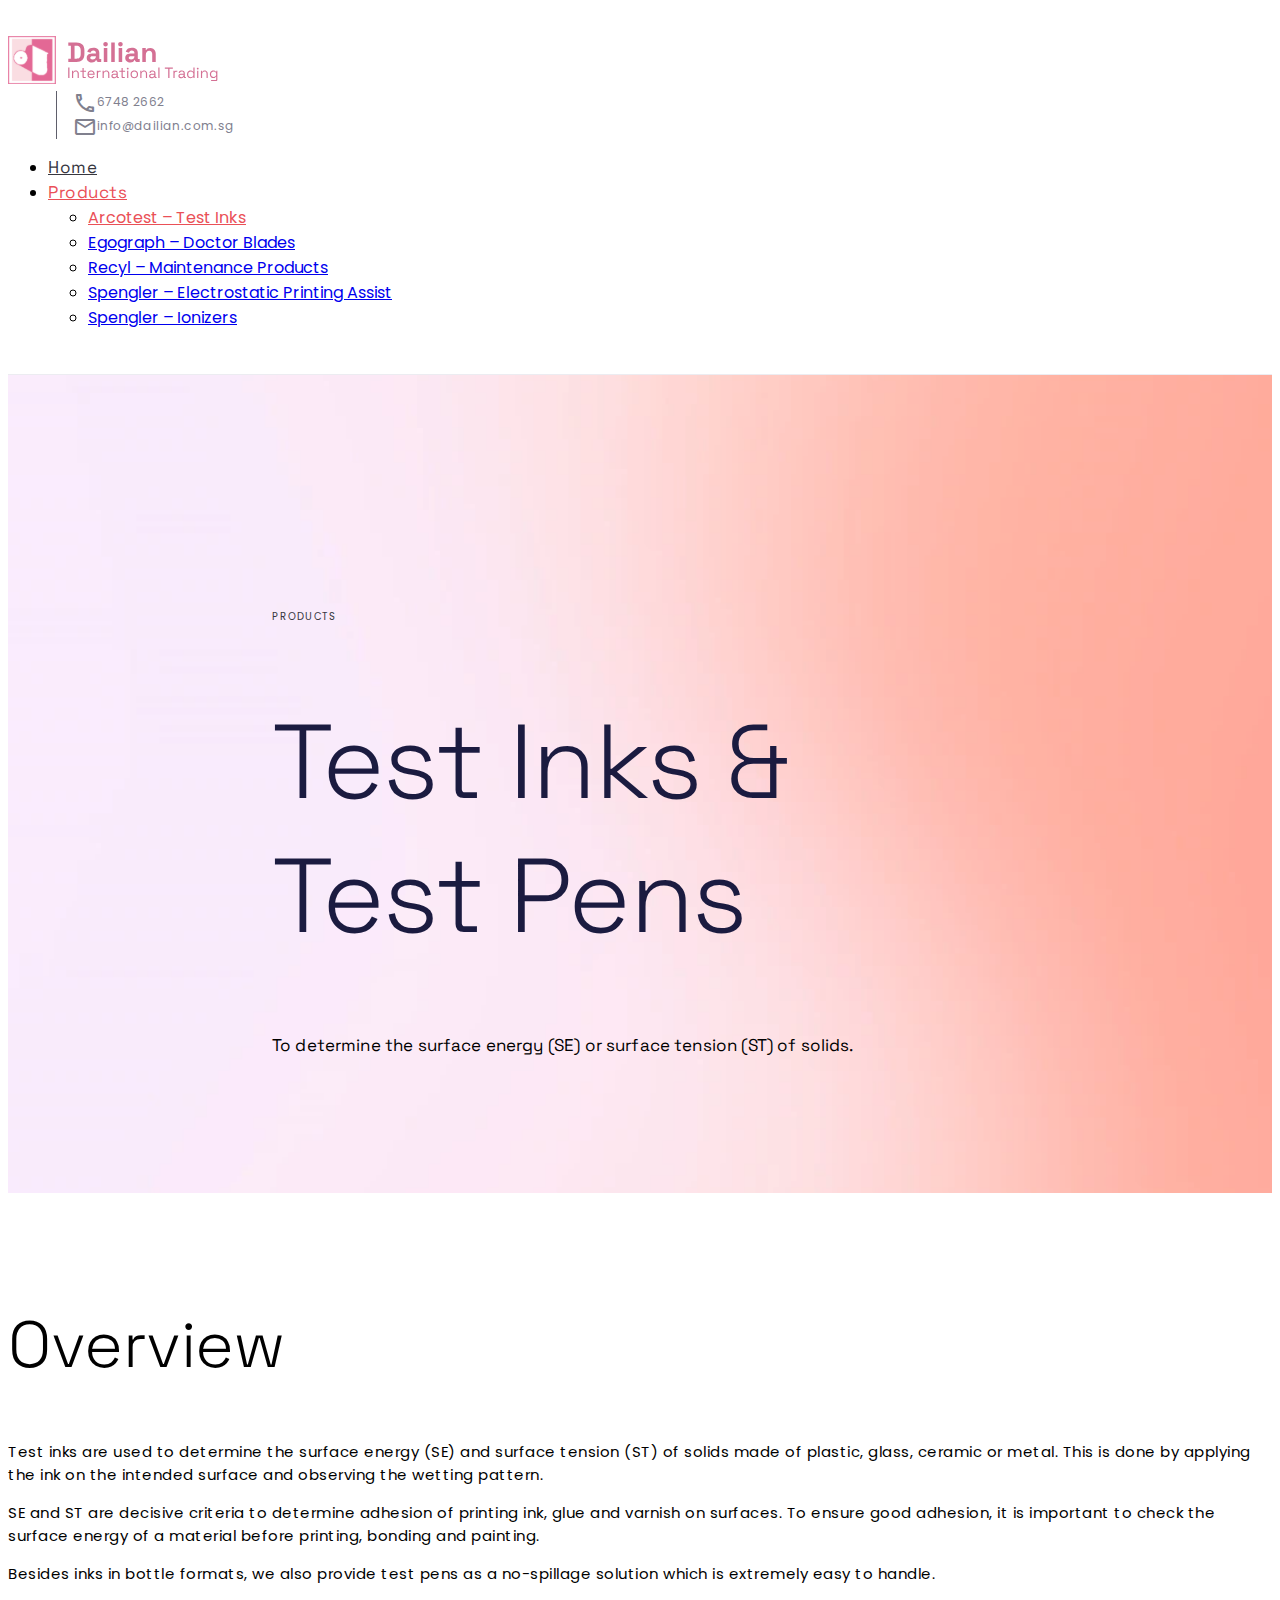
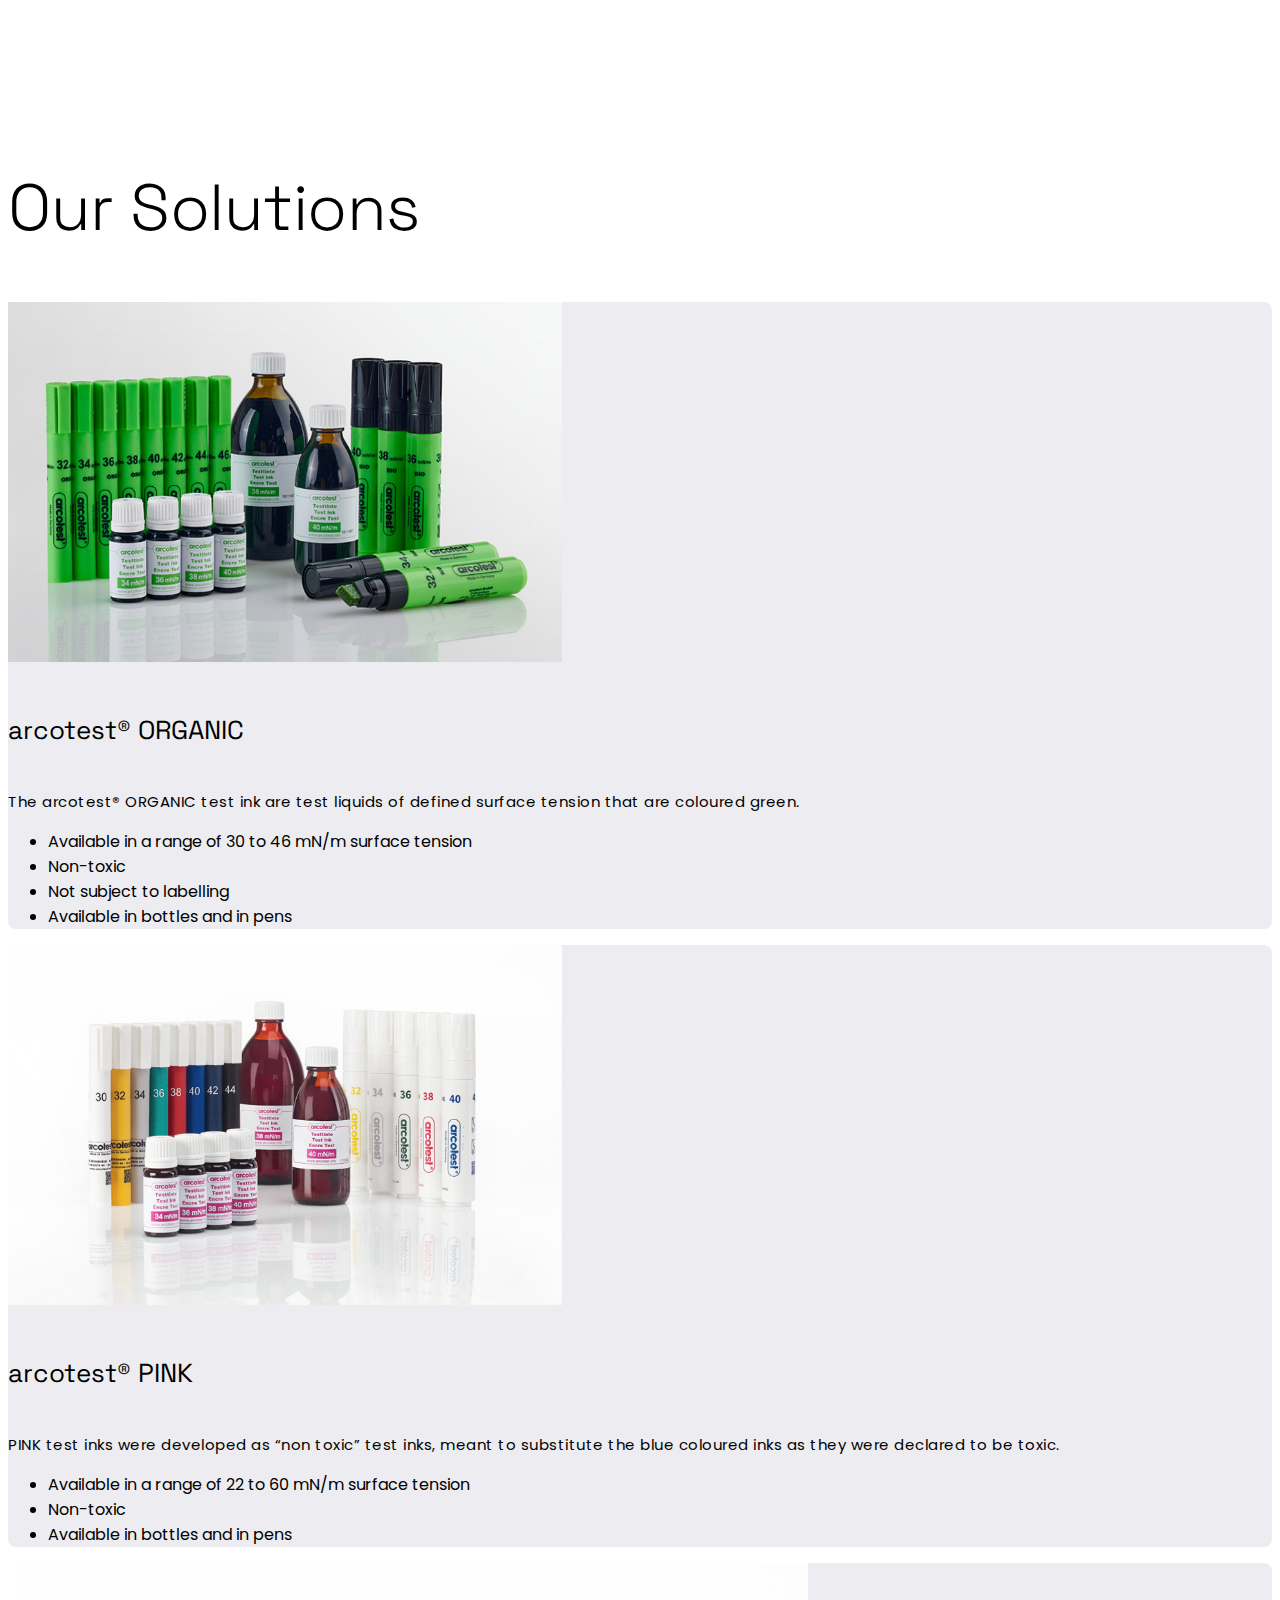
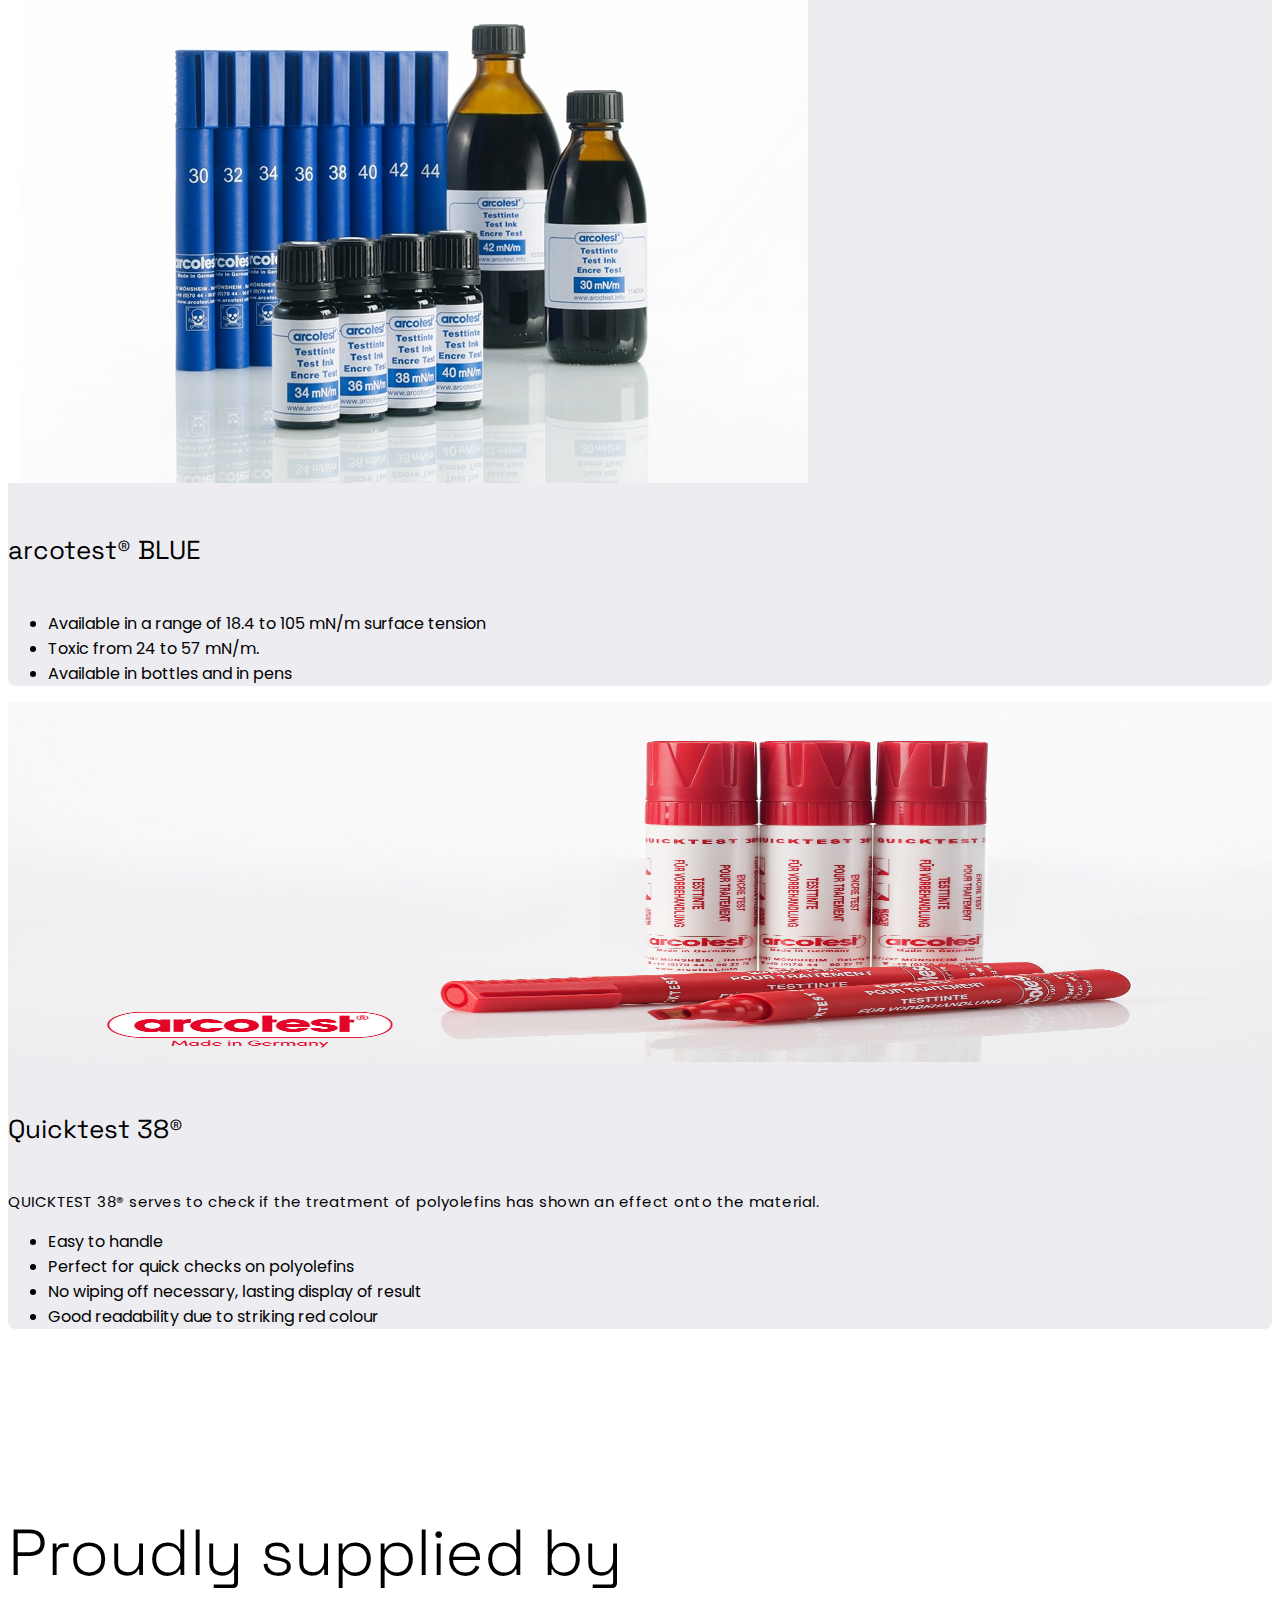
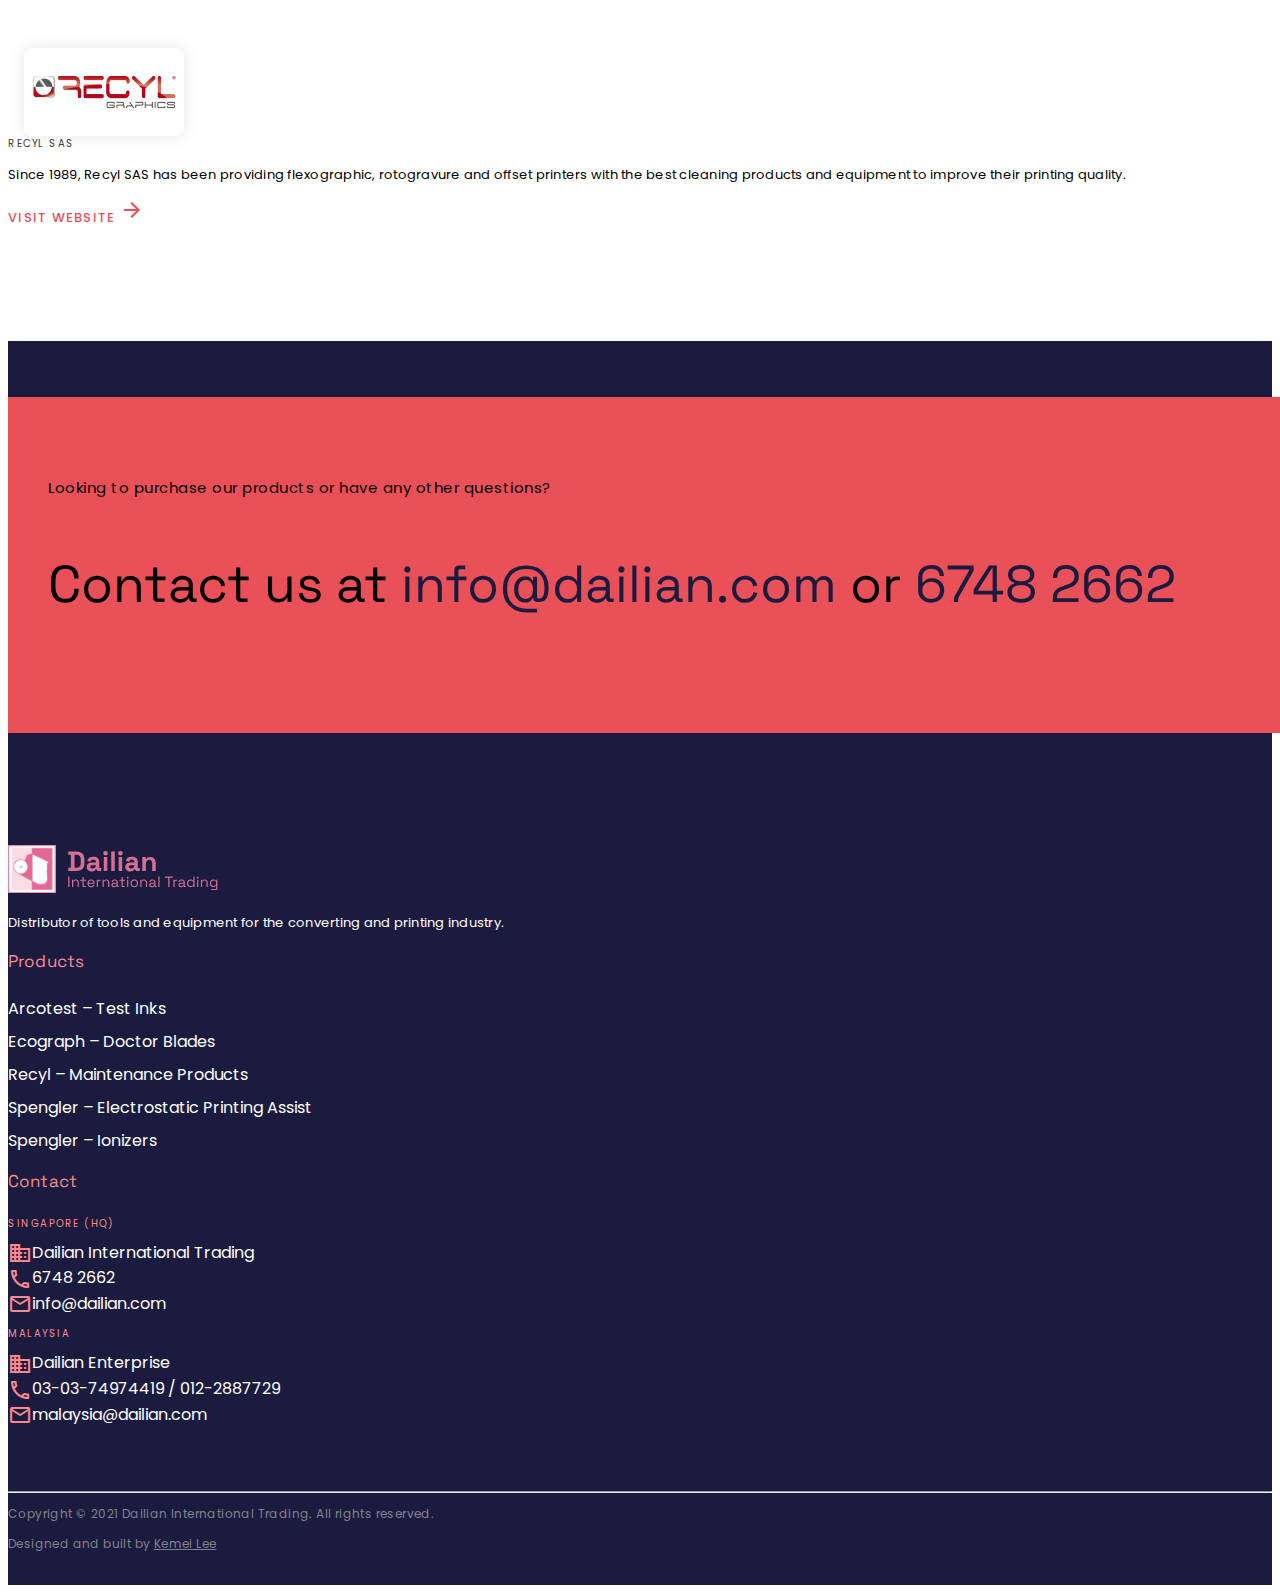
<file: arcotest-test-inks.html>
<!DOCTYPE html>
<html lang="en">
  <head>
    <meta charset="utf-8" />
    <meta name="viewport" content="width=device-width, initial-scale=1" />
    <meta
      name="description"
      content="Dailian | Test inks and test pens to determine the surface energy (SE) or surface tension (ST) of solids."
    />
    <title>Dailian | Test Inks & Test Pens</title>
    <link rel="icon" href="logo/favicon16x16.png" sizes="16x16" />
    <link rel="icon" href="logo/favicon32x32.png" sizes="32x32" />
    <link rel="icon" href="logo/favicon96x96.png" sizes="96x96" />

    <!-- Bootstrap CDN -->
    <link
      href="https://cdn.jsdelivr.net/npm/bootstrap@5.1.0/dist/css/bootstrap.min.css"
      rel="stylesheet"
      integrity="sha384-KyZXEAg3QhqLMpG8r+8fhAXLRk2vvoC2f3B09zVXn8CA5QIVfZOJ3BCsw2P0p/We"
      crossorigin="anonymous"
    />

    <!-- Own CSS -->
    <link rel="stylesheet" href="style.css" />

    <!-- Material Icons -->
    <link
      href="https://fonts.googleapis.com/css?family=Material+Icons|Material+Icons+Outlined|Material+Icons+Two+Tone|Material+Icons+Round|Material+Icons+Sharp"
      rel="stylesheet"
    />

    <style>
      .bd-placeholder-img {
        font-size: 1.125rem;
        text-anchor: middle;
        -webkit-user-select: none;
        -moz-user-select: none;
        user-select: none;
      }

      @media (min-width: 768px) {
        .bd-placeholder-img-lg {
          font-size: 3.5rem;
        }
      }
    </style>
  </head>

  <body>
    <main>
      <!-- NAVIGATION BAR -->
      <nav
        class="navbar navbar-expand-md navbar-light nav-white fixed-top"
      >
        <div class="container">
          <!-- LOGO -->
          <a href="index.html"
            ><img src="logo/logo-standard.svg" height="48"
          /></a>

          <!-- HAMBURGER BUTTON -->
          <button
            class="navbar-toggler"
            type="button"
            data-bs-toggle="collapse"
            data-bs-target="#navbarSupportedContent"
            aria-controls="navbarSupportedContent"
            aria-expanded="false"
            aria-label="Toggle navigation"
          >
            <span class="navbar-toggler-icon"></span>
          </button>

          <!-- CONTACT DETAILS -->
          <div
            class="navbar-text d-none d-lg-inline me-auto caption"
            id="contact-details"
          >
            <div>
              <span class="material-icons-outlined md-18 me-2">call</span>6748 2662
            </div>
            <div>
              <span class="material-icons-outlined md-18 me-2">mail</span
              >info@dailian.com.sg
            </div>
          </div>

          <!-- NAV -->
          <div class="collapse navbar-collapse" id="navbarSupportedContent">
            <ul class="navbar-nav ms-auto mb-2 mb-lg-0 mt-4 mt-md-0">
              <li class="nav-item pe-4">
                <a class="nav-link" aria-current="page" href="index.html"
                  >Home</a
                >
              </li>

              <li class="nav-item dropdown">
                <a
                  class="nav-link active dropdown-toggle"
                  href="#"
                  id="navbarDropdown"
                  data-bs-toggle="dropdown"
                  aria-expanded="false"
                  >Products</a
                >
                <ul class="dropdown-menu" aria-labelledby="navbarDropdown">
                  <li><a class="dropdown-item active" href="arcotest-test-inks.html">Arcotest – Test Inks</a></li>
                  <li><a class="dropdown-item" href="ecograph-doctor-blades.html">Egograph – Doctor Blades</a></li>
                  <li><a class="dropdown-item" href="recyl-maintenance.html">Recyl – Maintenance Products</a></li>
                  <li><a class="dropdown-item" href="spengler-electrostatic-assist.html">Spengler – Electrostatic Printing Assist</a></li>
                  <li><a class="dropdown-item" href="spengler-ionizers.html">Spengler – Ionizers</a></li>
                </ul>
              </li>
            </ul>
          </div>
        </div>
      </nav>

      <!-- HERO BANNER -->
      <section class="px-4 text-center" id="test-inks-banner" ;>
        <div class="hero-banner">
          <p class="overline mb-0">Products</p>
          <h1 class="mb-4">Test Inks & Test Pens</h1>
          <div class="col-lg-6 mx-auto">
            <p class="title lead mb-4">
              To determine the surface energy (SE) or surface tension (ST) of solids.
            </p>
          </div>
        </div>
      </section>

      <!-- OVERVIEW -->
      <section>
        <div class="container padding56">
          <div class="row">
            <h2 class="col-md-4 mb-4 offset-md-1">Overview</h2>
            <div class="col-md-6">
              <p>
                Test inks are used to determine the surface energy (SE) and surface tension (ST) of solids made of plastic, glass, ceramic or metal. This is done by applying the ink on the intended surface and observing the wetting pattern.
              </p>
              <p>
                SE and ST are decisive criteria to determine adhesion of printing ink, glue and varnish on surfaces. To ensure good adhesion, it is important to check the surface energy of a material before printing, bonding and painting.
              <p>Besides inks in bottle formats, we also provide test pens as a no-spillage solution which is extremely easy to handle.</p>
            </div>
          </div>
        </div>
      </section>

      <!-- OUR SOLUTIONS -->
      <section>
        <div class="container padding56">
          <h2 class="offset-md-1 mb-4">Our Solutions</h2>

          <div class="card mb-3">
            <div class="row g-0 align-items-center">
              <div class="col-md-6">
                <img
                  src="assets/test-ink-organic.jpeg"
                  class="img-fluid rounded-start"
                  alt="arcotest ORGANIC"
                  style="height: 360px"
                />
              </div>
              <div class="col-md-4 offset-md-1">
                <div class="card-body">
                  <h5 class="card-title">arcotest® ORGANIC</h5>
                  <p class="card-text">
                    The arcotest® ORGANIC test ink are test liquids of defined surface tension that are coloured green.
                  </p>
                  <ul>
                    <li>Available in a range of 30 to 46 mN/m surface tension</li>
                    <li>Non-toxic</li>
                    <li>Not subject to labelling</li>
                    <li>Available in bottles and in pens</li>
                  </ul>
                </div>
              </div>
            </div>
          </div>

          <div class="card mb-3">
            <div class="row g-0 align-items-center flex-md-row-reverse">
              <div class="col-md-5">
                <img
                  src="assets/test-ink-pink.jpeg"
                  class="img-fluid rounded-start"
                  alt="arcotest PINK"
                  style="height: 360px"
                />
              </div>
              <div class="col-md-6 offset-md-1">
                <div class="card-body">
                  <h5 class="card-title">arcotest® PINK</h5>
                  <p class="card-text">
                    PINK test inks were developed as “non toxic” test inks, meant to substitute the blue coloured inks as they were declared to be toxic.
                  </p>
                  <ul>
                    <li>Available in a range of 22 to 60 mN/m surface tension</li>
                    <li>Non-toxic</li>
                    <li>Available in bottles and in pens</li>
                  </ul>
                </div>
              </div>
            </div>
          </div>

          <div class="card mb-3">
            <div class="row g-0 align-items-center">
              <div class="col-md-6">
                <img
                  src="assets/test-ink-blue.jpg"
                  class="img-fluid rounded-start"
                  alt="arcotest BLUE"
                />
              </div>
              <div class="col-md-4 offset-md-1">
                <div class="card-body">
                  <h5 class="card-title">arcotest® BLUE</h5>
                  <ul>
                    <li>Available in a range of 18.4 to 105 mN/m surface tension</li>
                    <li>Toxic from 24 to 57 mN/m.</li>
                    <li>Available in bottles and in pens</li>
                  </ul>
                </div>
              </div>
            </div>
          </div>

          <div class="card mb-3">
            <div class="row g-0 align-items-center flex-md-row-reverse">
              <div class="col-md-5">
                <img
                  src="assets/quick-test.jpg"
                  class="img-fluid rounded-start"
                  alt="Quicktest 38"
                  style="height: 360px; width: 100%"
                />
              </div>
              <div class="col-md-6 offset-md-1">
                <div class="card-body">
                  <h5 class="card-title">Quicktest 38®</h5>
                  <p class="card-text">
                    QUICKTEST 38® serves to check if the treatment of polyolefins has shown an effect onto the material.</p>
                  <ul>
                    <li>Easy to handle</li>
                    <li>Perfect for quick checks on polyolefins</li>
                    <li>No wiping off necessary, lasting display of result</li>
                    <li>Good readability due to striking red colour</li>
                  </ul>
                </div>
              </div>
            </div>
          </div>
          
        </div>
      </section>

      <!-- BRAND -->
      <section>
        <div class="container padding56" id="brand-section">
          <h2 class="mb-5 text-center">Proudly supplied by</h2>
          <div class="row justify-content-center align-items-center">
            <div class="logo-card mb-4" style="background-color: white">
              <img
                src="assets/logo-recyl.png"
                alt="Recyl Logo"
                style="height: 38px"
              />
            </div>
            <div class="col-md-4 text-center text-md-start">
              <div class="overline mb-3">Recyl SAS</div>
              <p class="small">
                Since 1989, Recyl SAS has been providing flexographic,
                rotogravure and offset printers with the best cleaning products
                and equipment to improve their printing quality.
              </p>

              <a href="http://www.recyl.com/en/" target="_blank" class="icon-link button d-flex justify-content-center justify-content-md-start align-items-center">
                  Visit website
                  <span class="material-icons-outlined ms-2">arrow_forward</span></a>

            </div>
          </div>
        </div>
      </section>

      <!-- CALLOUT -->
    <section id="callout-section">
      <div
        class="
          container
          padding56
          text-light
          d-flex
          flex-column
          align-items-center
        "
      >
        <div class="callout-card">
          <p class="mb-4">Looking to purchase our products or have any other questions?</p>
          <h3 class="display-5 fw-bold w-75">
            Contact us at
            <a href="mailto: info@dailian.com">info@dailian.com</a>
            or <a href="tel:+6567482662">6748&nbsp2662</a>
          </h3>
        </div>
      </div>
    </section>   

      <!-- FOOTER -->
      <footer>
        <div class="container padding56">
          <div class="row small">
            <div id="footer-company" class="col-lg-3 mb-5">
              <img src="logo/logo-standard.svg" alt="Logo" class="col pb-4" />
              <p class="small">
                Distributor of tools and equipment for the converting and printing
                industry.
              </p>
            </div>
            <div id="footer-products" class="offset-lg-3 col-sm-6 col-lg-3 mb-5">
              <p class="title">Products</p>
              <ul>
                <li><a href="arcotest-test-inks.html">Arcotest – Test Inks</a></li>
                <li><a href="ecograph-doctor-blades.html">Ecograph – Doctor Blades</a></li>
                <li><a href="recyl-maintenance.html">Recyl – Maintenance Products</a></li>
                <li><a href="spengler-electrostatic-assist.html"
                  >Spengler – Electrostatic Printing Assist</a
                ></li>
                <li><a href="spengler-ionizers.html">Spengler – Ionizers</a></li>
              </div>
            <div id="footer-contact" class="col-sm-6 col-lg-3">
              <p class="title">Contact</p>
              <p class="overline">Singapore (HQ)</p>
                <div class="mb-2"><span class="material-icons-outlined md-18 me-3 text-primary-light">business</span>Dailian International Trading</div>
                <div class="mb-2"><span class="material-icons-outlined md-18 me-3 text-primary-light">call</span>6748 2662</div>
                <div class="mb-2"><span class="material-icons-outlined md-18 me-3 text-primary-light">mail</span>info@dailian.com</div>
              <p class="overline mt-4">Malaysia</p>
                <div class="mb-2"><span class="material-icons-outlined md-18 me-3 text-primary-light">business</span>Dailian Enterprise</div>
                <div class="mb-2"><span class="material-icons-outlined md-18 me-3 text-primary-light">call</span>03-03-74974419 / 012-2887729</div>
                <div class="mb-2"><span class="material-icons-outlined md-18 me-3 text-primary-light">mail</span>malaysia@dailian.com</div>
            </div>
          </div>
        </div>
        <hr>
        <div class="container" style="min-height: 80px">
        <p class="caption text-grey6 mb-2">Copyright © 2021 Dailian International Trading. All rights reserved.</p>
        <p class="caption text-grey6 mb-2">Designed and built by <a href="https://www.linkedin.com/in/kemeilee/">Kemei Lee</a></p>
        </div>
      </footer>

    </main>

    <script
      src="https://cdn.jsdelivr.net/npm/bootstrap@5.1.0/dist/js/bootstrap.bundle.min.js"
      integrity="sha384-U1DAWAznBHeqEIlVSCgzq+c9gqGAJn5c/t99JyeKa9xxaYpSvHU5awsuZVVFIhvj"
      crossorigin="anonymous"
    ></script>
  </body>
</html>
</file>
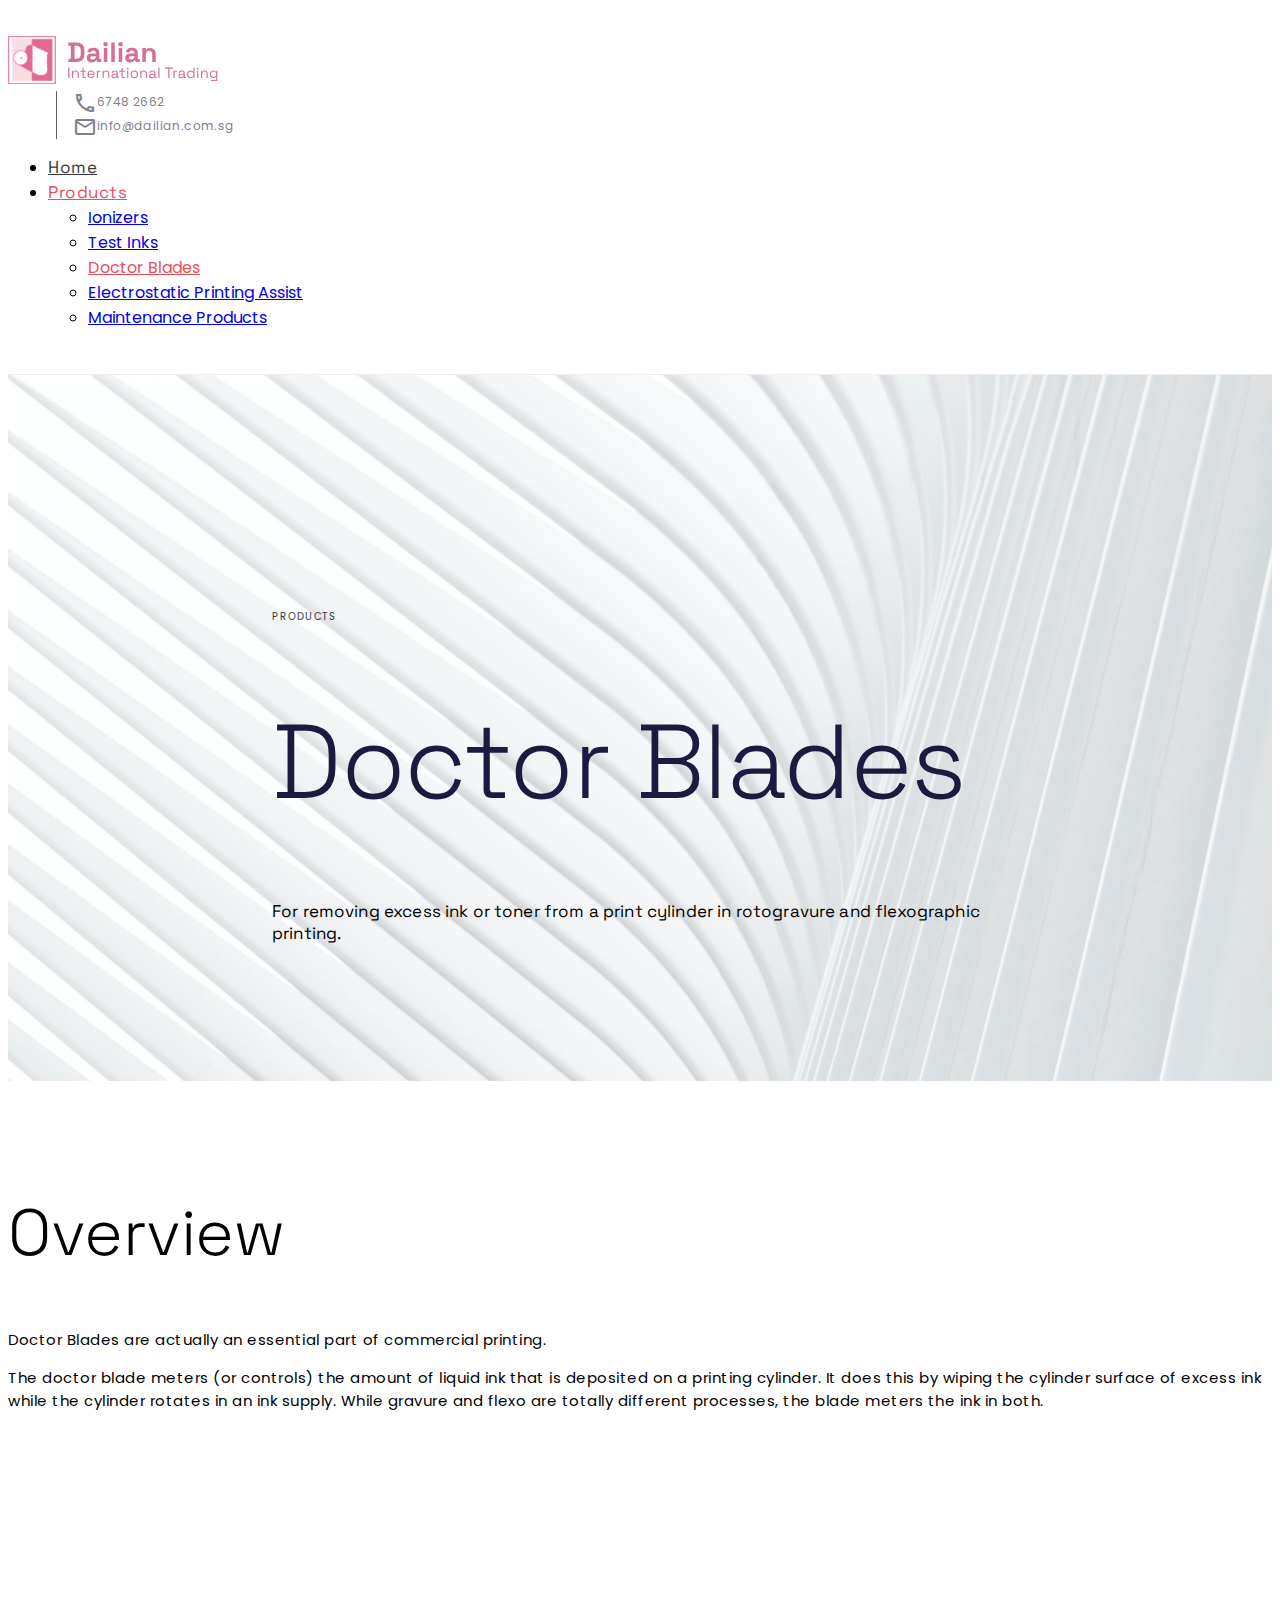
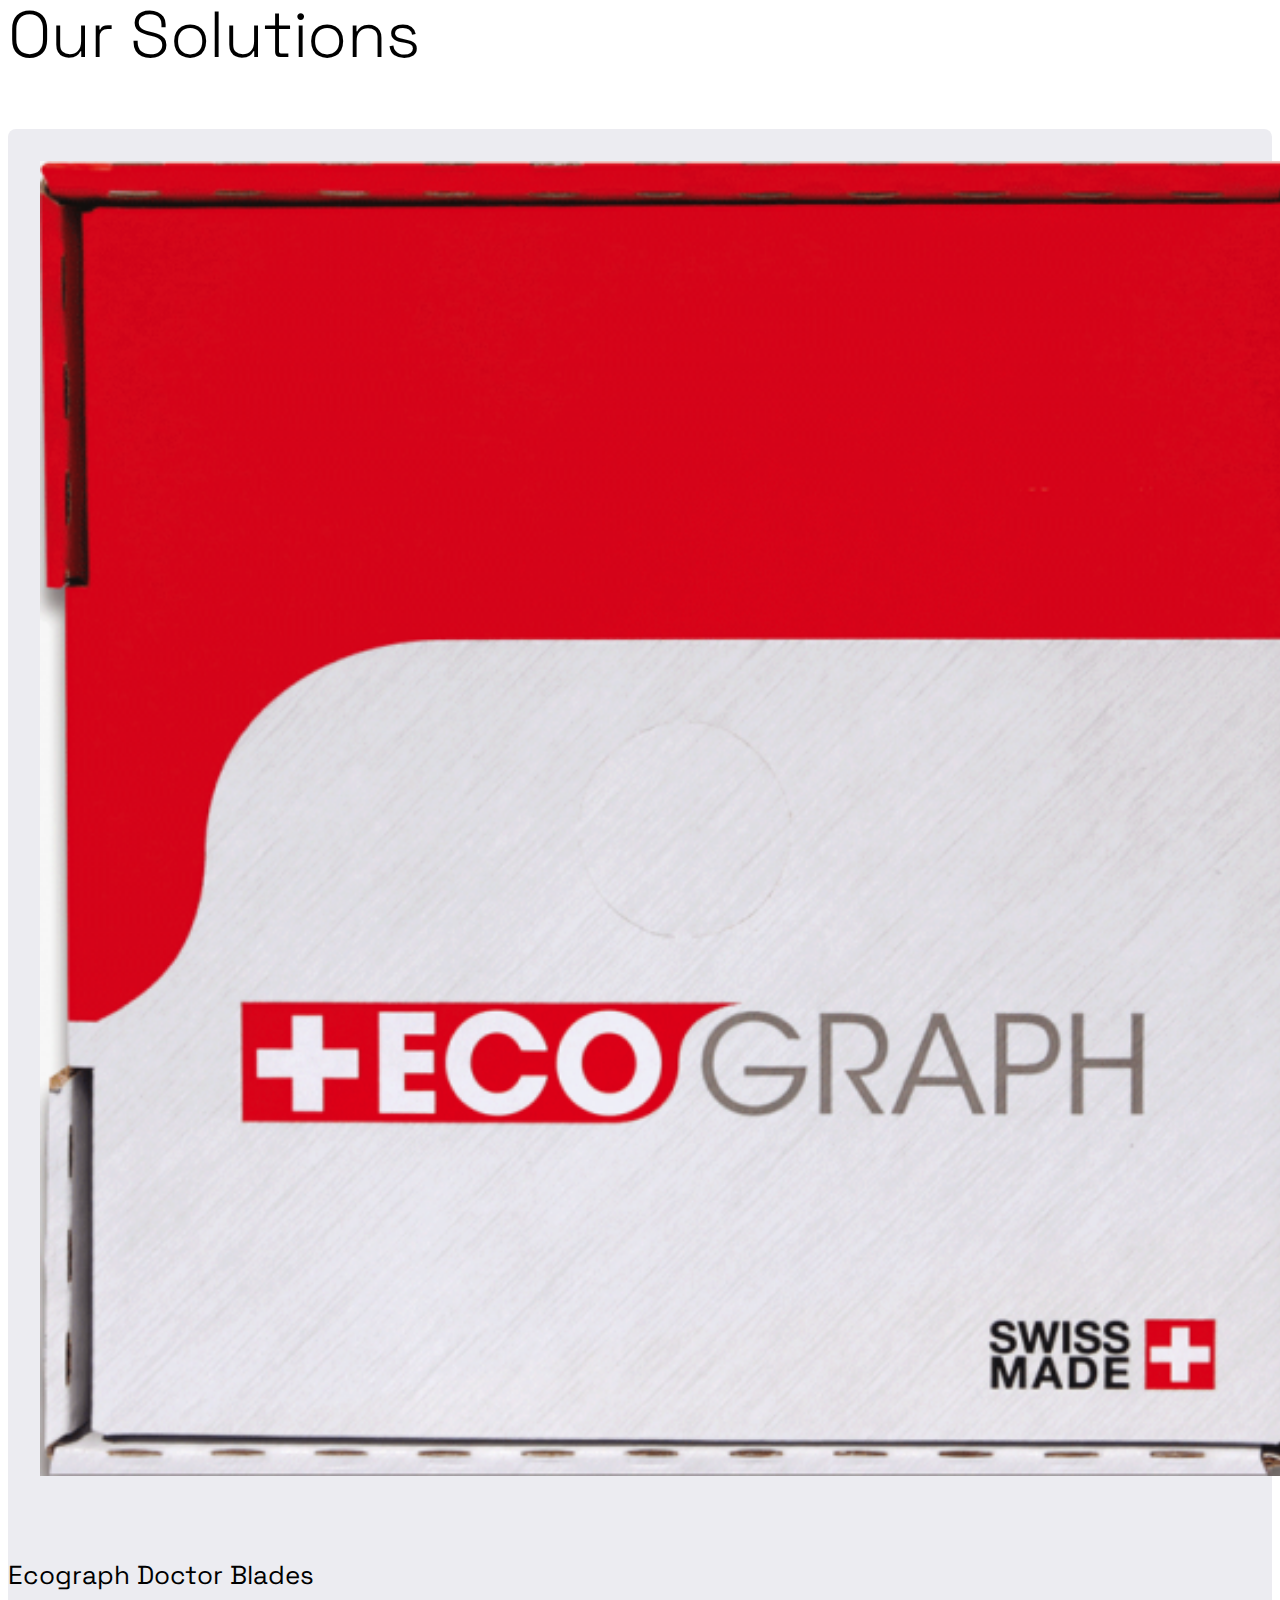
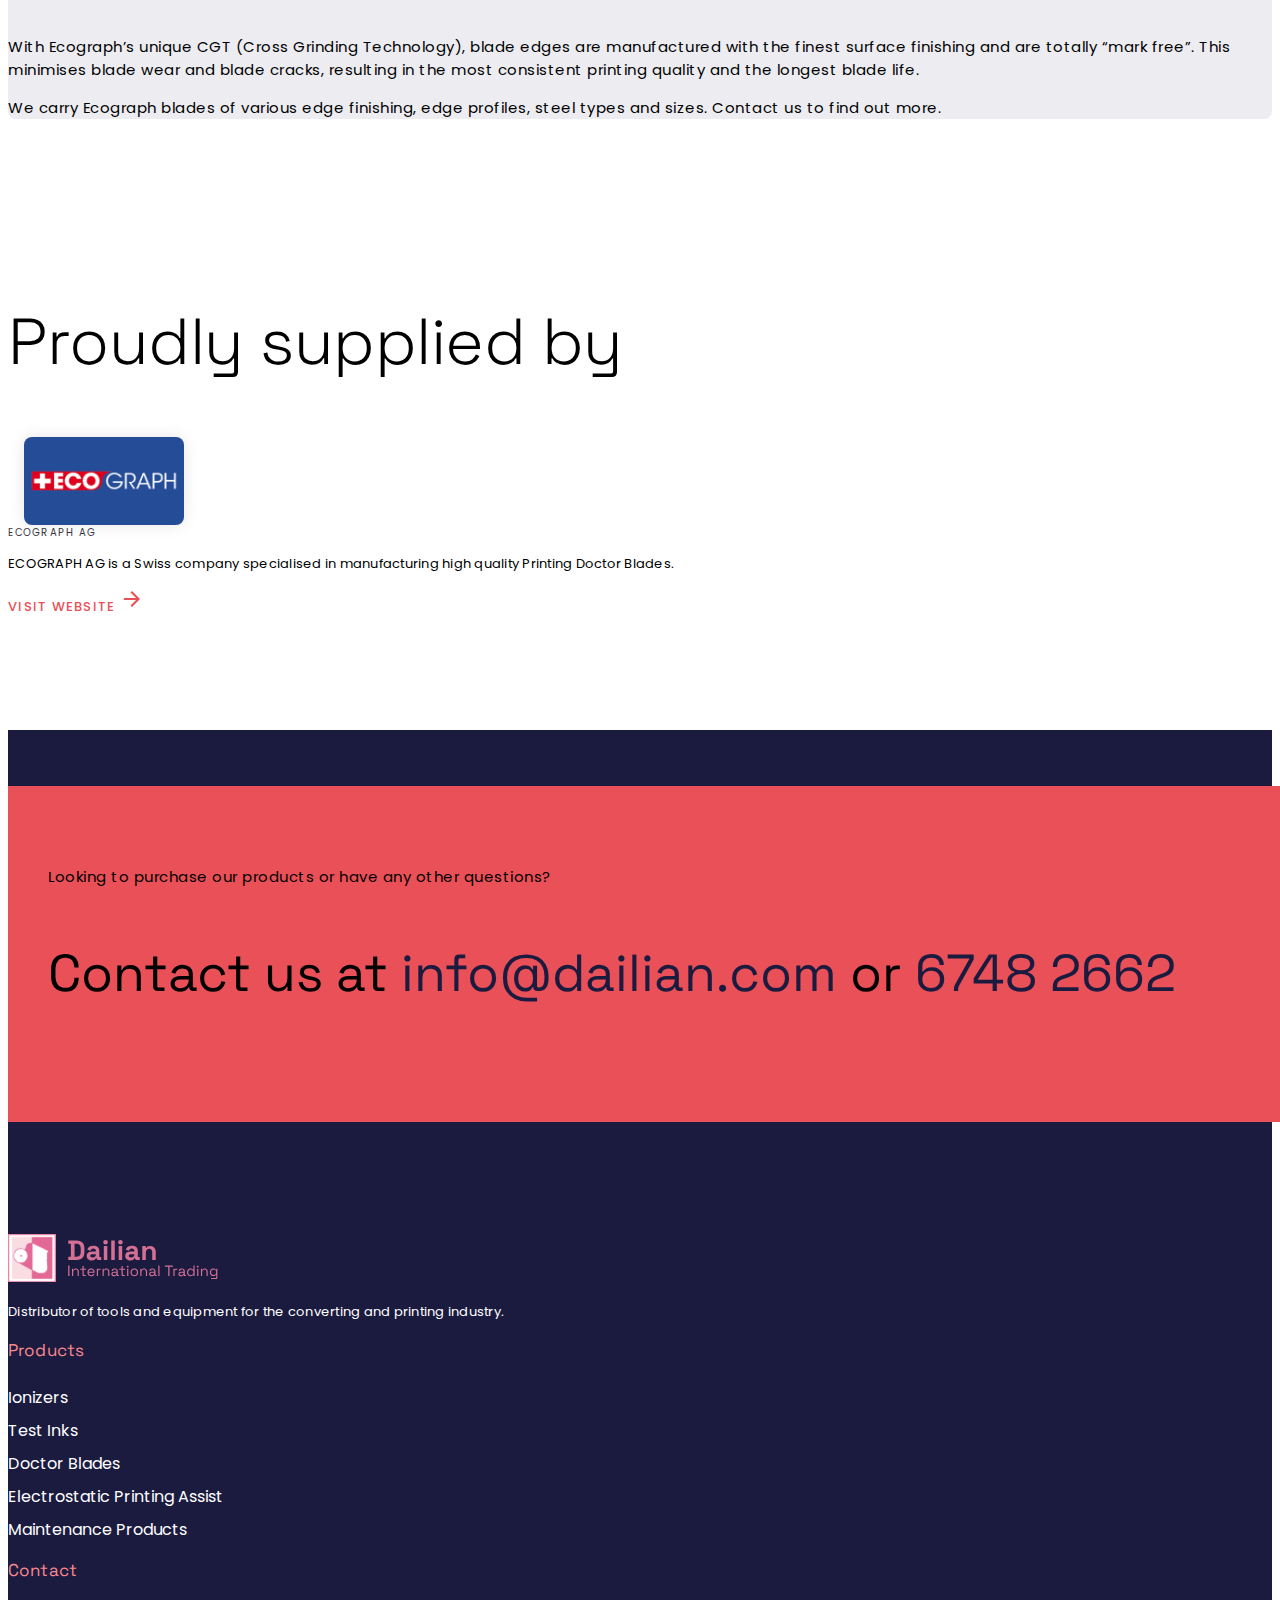
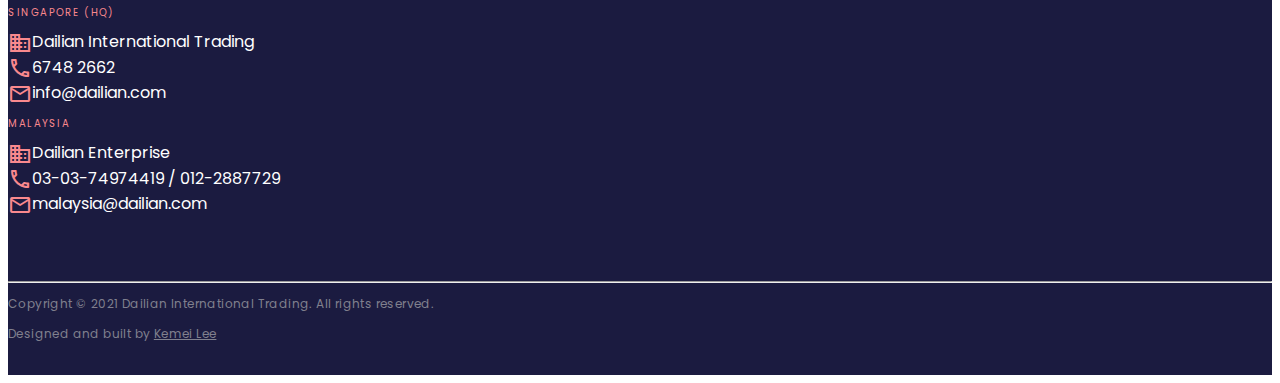
<file: doctor-blades.html>
<!DOCTYPE html>
<html lang="en">
  <head>
    <meta charset="utf-8" />
    <meta name="viewport" content="width=device-width, initial-scale=1" />
    <meta
      name="description"
      content="Dailian | Doctor blades for removing excess ink or toner from a print cylinder in Rotogravure and Flexographic Printing"
    />
    <title>Dailian | Doctor Blades</title>
    <link rel="icon" href="logo/favicon16x16.png" sizes="16x16" />
    <link rel="icon" href="logo/favicon32x32.png" sizes="32x32" />
    <link rel="icon" href="logo/favicon96x96.png" sizes="96x96" />


    <!-- Bootstrap CDN -->
    <link
      href="https://cdn.jsdelivr.net/npm/bootstrap@5.1.0/dist/css/bootstrap.min.css"
      rel="stylesheet"
      integrity="sha384-KyZXEAg3QhqLMpG8r+8fhAXLRk2vvoC2f3B09zVXn8CA5QIVfZOJ3BCsw2P0p/We"
      crossorigin="anonymous"
    />

    <!-- Own CSS -->
    <link rel="stylesheet" href="style.css" />

    <!-- Material Icons -->
    <link href="https://fonts.googleapis.com/css?family=Material+Icons|Material+Icons+Outlined|Material+Icons+Two+Tone|Material+Icons+Round|Material+Icons+Sharp" rel="stylesheet">

    <style>
      .bd-placeholder-img {
        font-size: 1.125rem;
        text-anchor: middle;
        -webkit-user-select: none;
        -moz-user-select: none;
        user-select: none;
      }

      @media (min-width: 768px) {
        .bd-placeholder-img-lg {
          font-size: 3.5rem;
        }
      }
    </style>
  </head>

  <body>
    <main>
      <!-- NAVIGATION BAR -->
      <nav
        class="navbar navbar-expand-md navbar-light nav-white fixed-top"
      >
        <div class="container">
          <!-- LOGO -->
          <a href="index.html"
            ><img src="logo/logo-standard.svg" height="48"
          /></a>

          <!-- HAMBURGER BUTTON -->
          <button
            class="navbar-toggler"
            type="button"
            data-bs-toggle="collapse"
            data-bs-target="#navbarSupportedContent"
            aria-controls="navbarSupportedContent"
            aria-expanded="false"
            aria-label="Toggle navigation"
          >
            <span class="navbar-toggler-icon"></span>
          </button>

          <!-- CONTACT DETAILS -->
          <div
            class="navbar-text d-none d-lg-inline me-auto caption"
            id="contact-details"
          >
            <div>
              <span class="material-icons-outlined md-18 me-2">call</span>6748 2662
            </div>
            <div>
              <span class="material-icons-outlined md-18 me-2">mail</span
              >info@dailian.com.sg
            </div>
          </div>

          <!-- NAV -->
          <div class="collapse navbar-collapse" id="navbarSupportedContent">
            <ul class="navbar-nav ms-auto mb-2 mb-lg-0 mt-4 mt-md-0">
              <li class="nav-item pe-4">
                <a class="nav-link" aria-current="page" href="index.html"
                  >Home</a
                >
              </li>

              <li class="nav-item dropdown">
                <a
                  class="nav-link active dropdown-toggle"
                  href="#"
                  id="navbarDropdown"
                  data-bs-toggle="dropdown"
                  aria-expanded="false"
                  >Products</a
                >
                <ul class="dropdown-menu" aria-labelledby="navbarDropdown">
                  <li>
                    <a class="dropdown-item" href="ionizers.html"
                      >Ionizers</a
                    >
                  </li>
                  <li>
                    <a class="dropdown-item" href="test-inks.html">Test Inks</a>
                  </li>
                  <li>
                    <a class="dropdown-item active" href="doctor-blades.html"
                      >Doctor Blades</a
                    >
                  </li>
                  <li>
                    <a class="dropdown-item" href="electrostatic-assist.html"
                      >Electrostatic Printing Assist</a
                    >
                  </li>
                  <li>
                    <a class="dropdown-item" href="maintenance.html"
                      >Maintenance Products</a
                    >
                  </li>
                </ul>
              </li>
            </ul>
          </div>
        </div>
      </nav>

      <!-- HERO BANNER -->
      <section class="px-4 text-center" id="doctor-blades-banner" ;>
       <div class="hero-banner">
          <p class="overline mb-0">Products</p>
          <h1 class="mb-4 mx-auto">Doctor Blades</h1>
          <div class="col-lg-6 mx-auto">
            <p class="title lead mb-4">
              For removing excess ink or toner from a print cylinder in rotogravure and flexographic printing.
            </p>
          </div>
        </div>
      </section>

      <!-- OVERVIEW -->
      <section>
        <div class="container padding56">
          <div class="row">
            <h2 class="col-md-4 mb-4 offset-md-1">Overview</h2>
            <div class="col-md-6">
              <p>
                Doctor Blades are actually an essential part of commercial printing.  
              </p>
              <p>
                The doctor blade meters (or controls) the amount of liquid ink that is deposited on a printing cylinder.  It does this by wiping the cylinder surface of excess ink while the cylinder rotates in an ink supply. While gravure and flexo are totally different processes, the blade meters the ink in both.
              </p>
            </div>
          </div>
        </div>
      </section>

      <!-- OUR SOLUTIONS -->
      <section>
        <div class="container padding56">
          <h2 class="offset-md-1 mb-4">Our Solutions</h2>

          <div class="card mb-3">
            <div class="row g-0 align-items-center">
              <div class="offset-md-1 col-md-5 justify-content-center">
                <img
                  src="assets/doctor-blades.png"
                  class="img-fluid rounded-start"
                  alt="AC Ionizers"
                  style="width: 100%; margin: 32px;"
                />
              </div>
              <div class="col-md-4 offset-md-1">
                <div class="card-body">
                  <h5 class="card-title">Ecograph Doctor Blades</h5>
                  <p>
                    With Ecograph’s unique CGT (Cross Grinding Technology), blade edges are manufactured with the finest surface finishing and are totally “mark free”. This minimises blade wear and blade cracks, resulting in the most consistent printing quality and the longest blade life.
                  </p>
                  <p>
                    We carry Ecograph blades of various edge finishing, edge profiles, steel types and sizes. Contact us to find out more.
                  </p>
                </div>
              </div>
            </div>
          </div>


          </div>
        </div>
      </section>

      <!-- BRAND -->
      <section>
        <div class="container padding56" id="brand-section">
          <h2 class="mb-5 text-center">Proudly supplied by</h2>
          <div class="row justify-content-center align-items-center">
            <div class="logo-card mb-4" style="background-color: #254C97">
              <img
                src="assets/logo-ecograph.png"
                alt="Ecograph Logo"
                style="height: 26px"
              />
            </div>
            <div class="col-md-4 text-center text-md-start">
              <div class="overline mb-3">ECOGRAPH AG</div>
              <p class="small">
                ECOGRAPH AG is a Swiss company specialised in manufacturing high quality Printing Doctor Blades.
              </p>
              
              <a href="http://www.ecograph.ch/" target="_blank" class="icon-link button d-flex justify-content-center justify-content-md-start align-items-center">
                  Visit website
                  <span class="material-icons-outlined ms-2">arrow_forward</span></a>

            </div>
          </div>
        </div>
      </section>

      <!-- CALLOUT -->
      <section id="callout-section">
        <div
          class="
            container
            padding56
            text-light
            d-flex
            flex-column
            align-items-center
          "
        >
          <div class="callout-card">
            <p class="mb-4">Looking to purchase our products or have any other questions?</p>
            <h3 class="display-5 fw-bold w-75">
              Contact us at
              <a href="mailto: info@dailian.com">info@dailian.com</a>
              or <a href="tel:+6567482662">6748&nbsp2662</a>
            </h3>
          </div>
        </div>
      </section>   

      <!-- FOOTER -->
      <footer>
        <div class="container padding56">
          <div class="row small">
            <div id="footer-company" class="col-lg-3 mb-5">
              <img src="logo/logo-standard.svg" alt="Logo" class="col pb-4" />
              <p class="small">
                Distributor of tools and equipment for the converting and printing
                industry.
              </p>
            </div>
            <div id="footer-products" class="offset-lg-3 col-sm-6 col-lg-3 mb-5">
              <p class="title">Products</p>
              <ul>
                <li><a href="ionizers.html">Ionizers</a></li>
                <li><a href="test-inks.html">Test Inks</a></li>
                <li><a href="doctor-blades.html">Doctor Blades</a></li>
                <li><a href="electrostatic-assist.html"
                  >Electrostatic Printing Assist</a
                ></li>
                <li><a href="maintenance.html">Maintenance Products</a></li>
              </div>
            <div id="footer-contact" class="col-sm-6 col-lg-3">
              <p class="title">Contact</p>
              <p class="overline">Singapore (HQ)</p>
                <div class="mb-2"><span class="material-icons-outlined md-18 me-3 text-primary-light">business</span>Dailian International Trading</div>
                <div class="mb-2"><span class="material-icons-outlined md-18 me-3 text-primary-light">call</span>6748 2662</div>
                <div class="mb-2"><span class="material-icons-outlined md-18 me-3 text-primary-light">mail</span>info@dailian.com</div>
              <p class="overline mt-4">Malaysia</p>
                <div class="mb-2"><span class="material-icons-outlined md-18 me-3 text-primary-light">business</span>Dailian Enterprise</div>
                <div class="mb-2"><span class="material-icons-outlined md-18 me-3 text-primary-light">call</span>03-03-74974419 / 012-2887729</div>
                <div class="mb-2"><span class="material-icons-outlined md-18 me-3 text-primary-light">mail</span>malaysia@dailian.com</div>
            </div>
          </div>
        </div>
        <hr>
        <div class="container" style="min-height: 80px">
        <p class="caption text-grey6 mb-2">Copyright © 2021 Dailian International Trading. All rights reserved.</p>
        <p class="caption text-grey6 mb-2">Designed and built by <a href="https://www.linkedin.com/in/kemeilee/">Kemei Lee</a></p>
        </div>
      </footer>

      </main>

    <script
      src="https://cdn.jsdelivr.net/npm/bootstrap@5.1.0/dist/js/bootstrap.bundle.min.js"
      integrity="sha384-U1DAWAznBHeqEIlVSCgzq+c9gqGAJn5c/t99JyeKa9xxaYpSvHU5awsuZVVFIhvj"
      crossorigin="anonymous"
    ></script>
  </body>
</html>
</file>
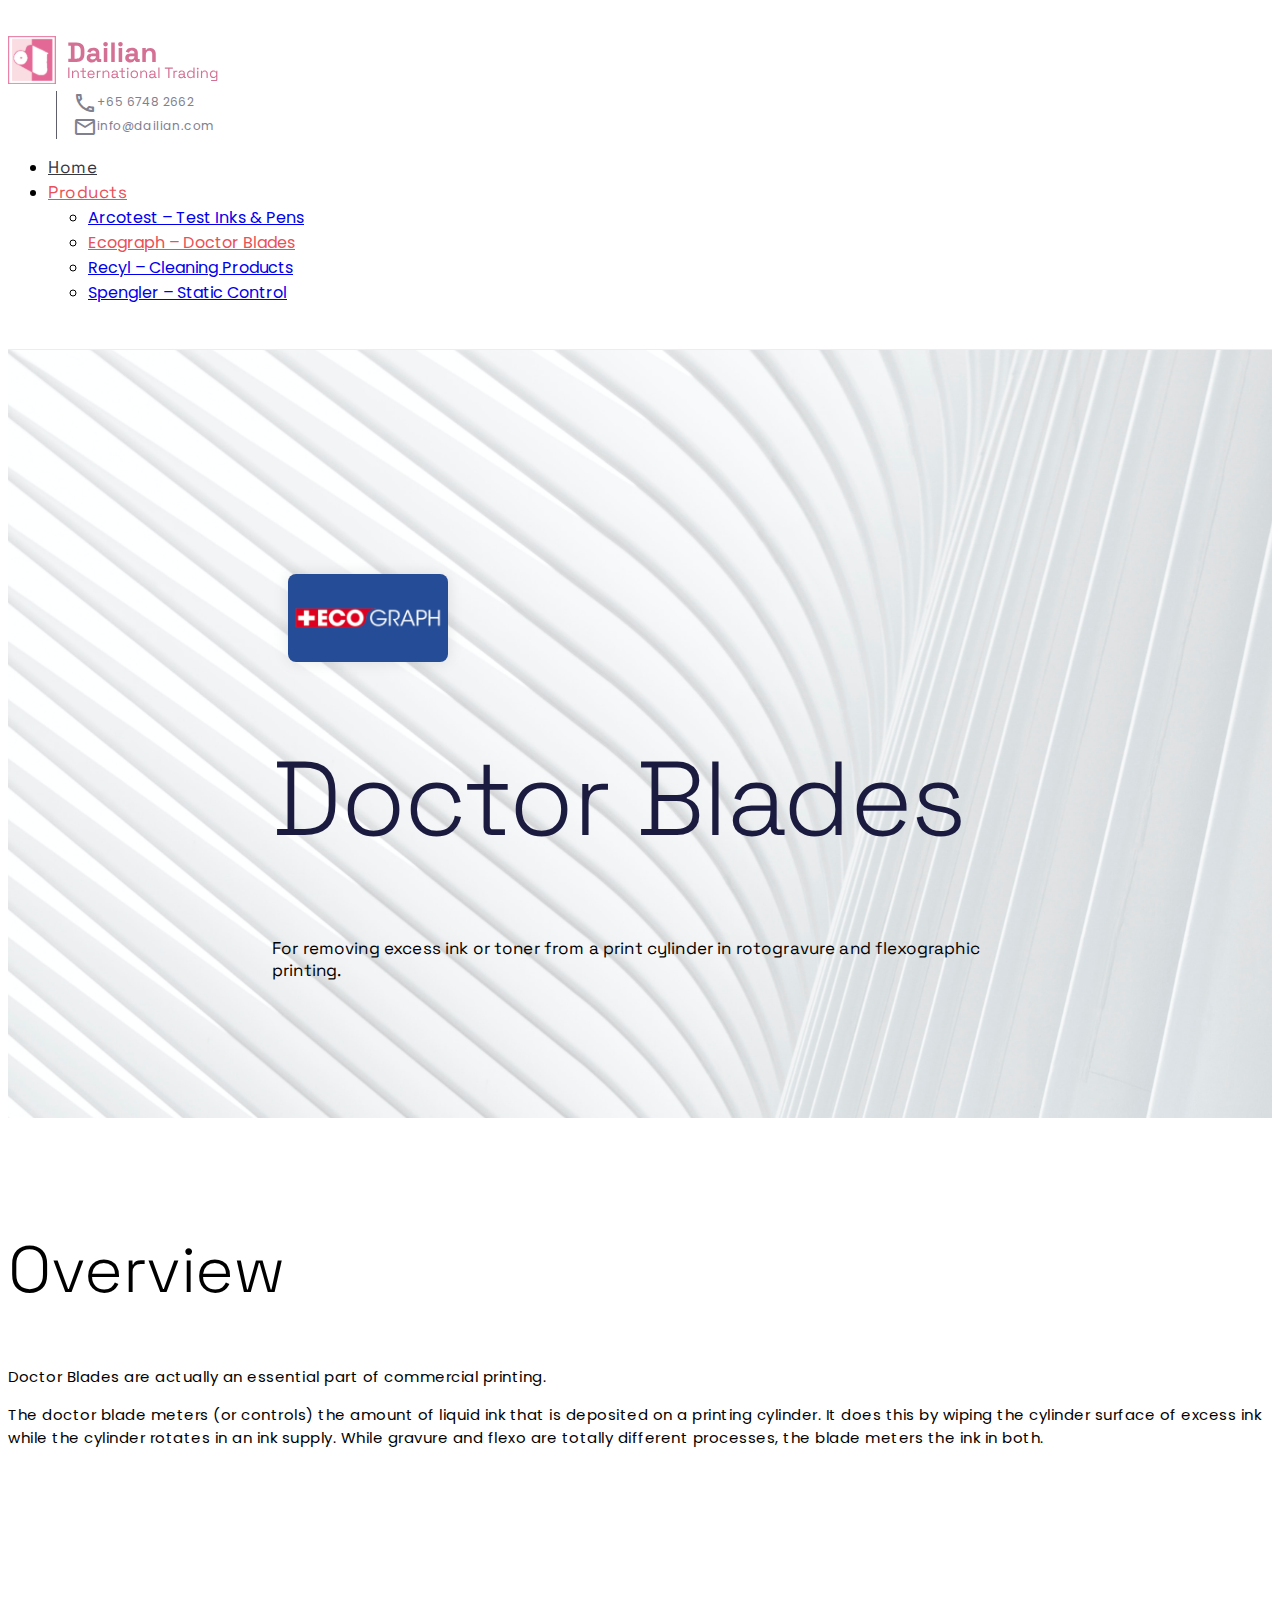
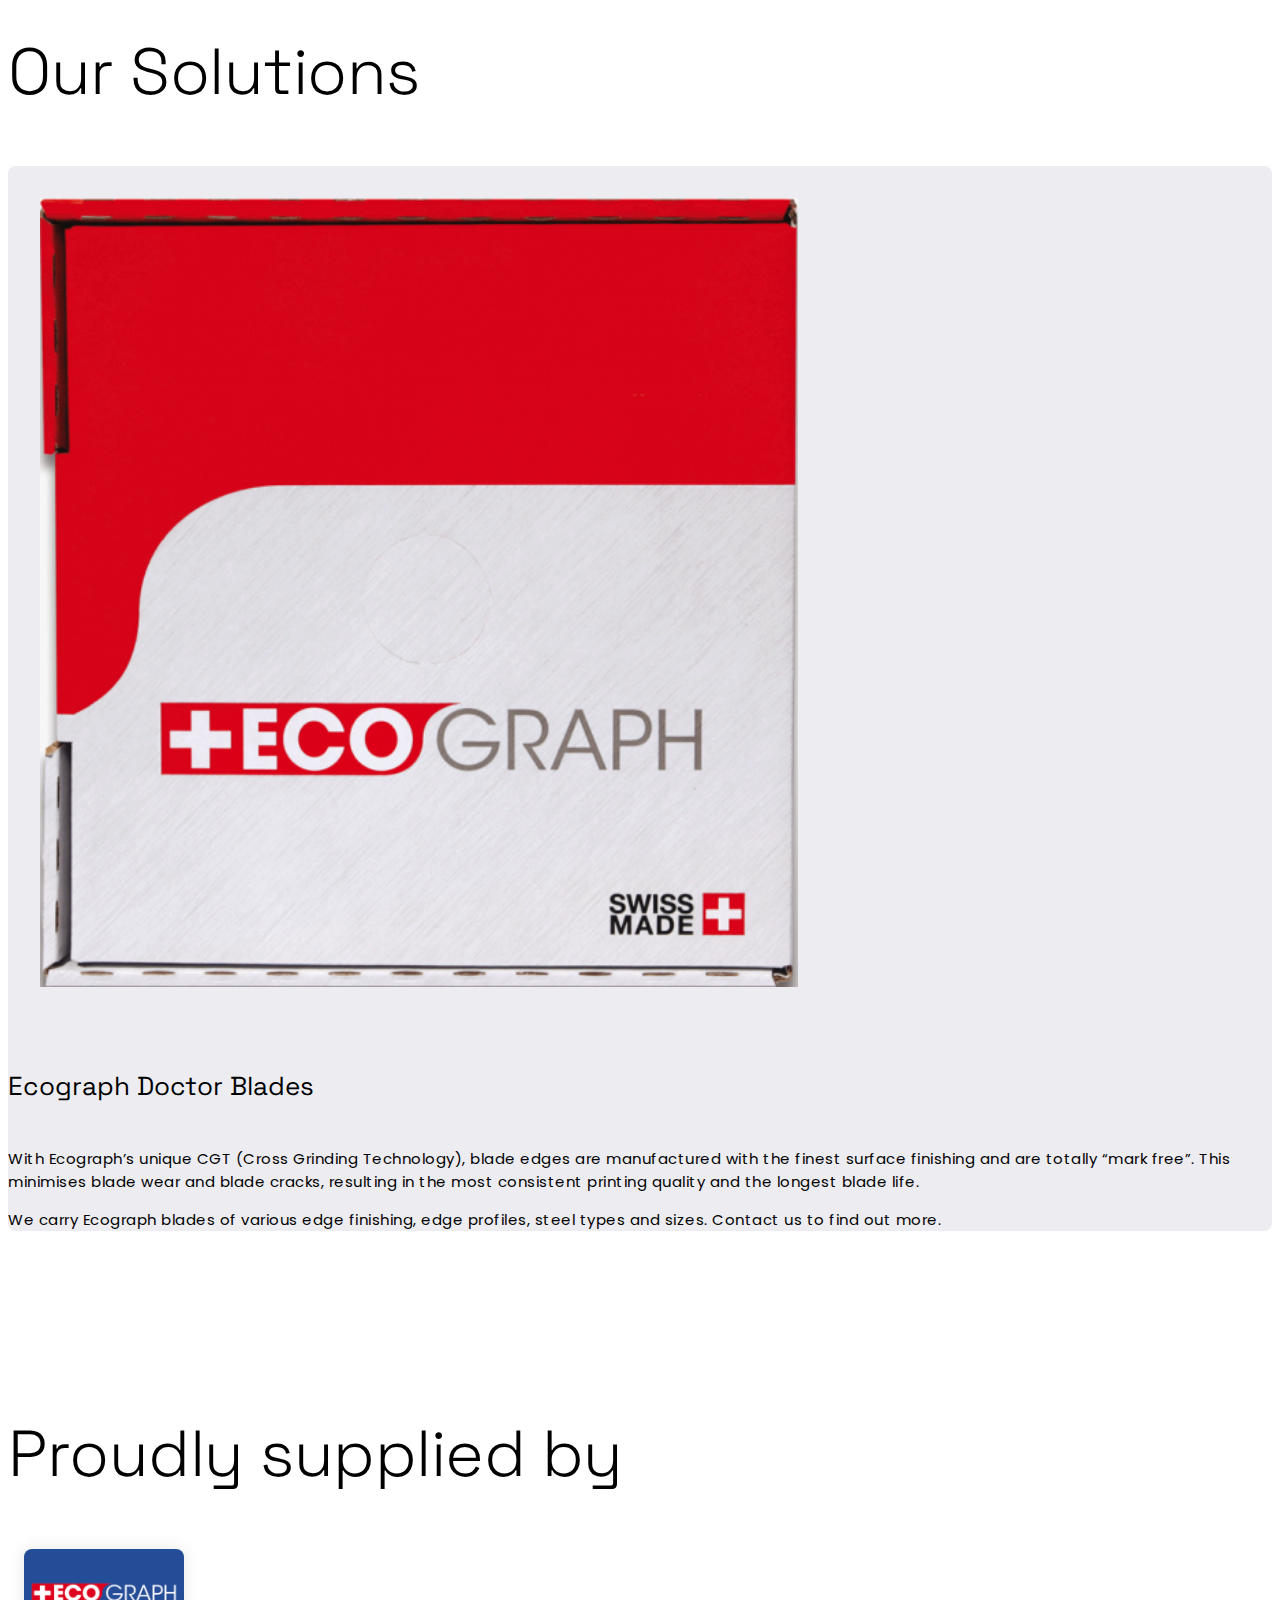
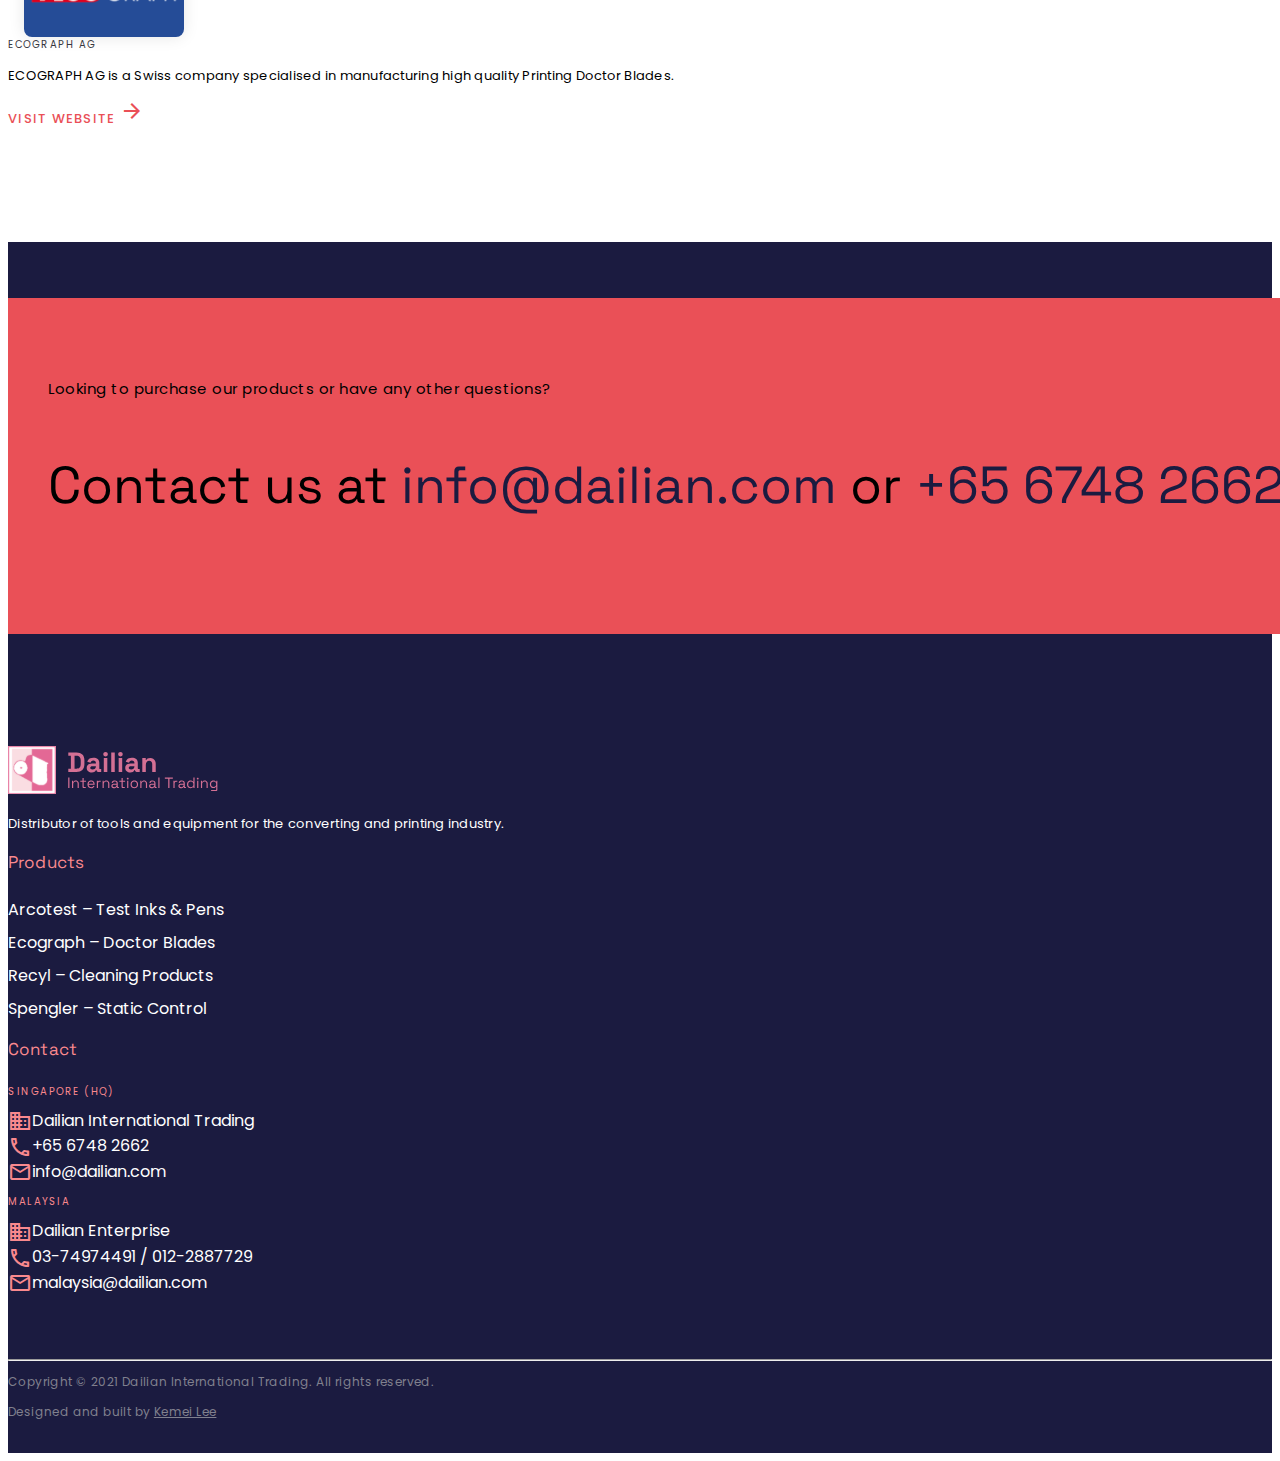
<file: ecograph-doctor-blades.html>
<!DOCTYPE html>
<html lang="en">
  <head>
    <meta charset="utf-8" />
    <meta name="viewport" content="width=device-width, initial-scale=1" />
    <meta
      name="description"
      content="Ecograph's doctor blades remove excess ink or toner from a print cylinder in rotogravure and flexographic printing"
    />
    <title>Dailian | Doctor Blades</title>
    <link rel="icon" href="logo/favicon16x16.png" sizes="16x16" />
    <link rel="icon" href="logo/favicon32x32.png" sizes="32x32" />
    <link rel="icon" href="logo/favicon96x96.png" sizes="96x96" />


    <!-- Bootstrap CDN -->
    <link
      href="https://cdn.jsdelivr.net/npm/bootstrap@5.1.0/dist/css/bootstrap.min.css"
      rel="stylesheet"
      integrity="sha384-KyZXEAg3QhqLMpG8r+8fhAXLRk2vvoC2f3B09zVXn8CA5QIVfZOJ3BCsw2P0p/We"
      crossorigin="anonymous"
    />

    <!-- Own CSS -->
    <link rel="stylesheet" href="style.css" />

    <!-- Material Icons -->
    <link href="https://fonts.googleapis.com/css?family=Material+Icons|Material+Icons+Outlined|Material+Icons+Two+Tone|Material+Icons+Round|Material+Icons+Sharp" rel="stylesheet">

    <style>
      .bd-placeholder-img {
        font-size: 1.125rem;
        text-anchor: middle;
        -webkit-user-select: none;
        -moz-user-select: none;
        user-select: none;
      }

      @media (min-width: 768px) {
        .bd-placeholder-img-lg {
          font-size: 3.5rem;
        }
      }
    </style>
  </head>

  <body>
    <main>
      <!-- NAVIGATION BAR -->
      <nav class="navbar navbar-expand-md navbar-light nav-white fixed-top">
        <div class="container">

          <!-- LOGO -->
          <a href="index.html"><img src="logo/logo-standard.svg" height="48"/></a>

          <!-- HAMBURGER BUTTON -->
          <button
            class="navbar-toggler"
            type="button"
            data-bs-toggle="collapse"
            data-bs-target="#navbarSupportedContent"
            aria-controls="navbarSupportedContent"
            aria-expanded="false"
            aria-label="Toggle navigation">
            <span class="navbar-toggler-icon"></span>
          </button>

          <!-- CONTACT DETAILS -->
          <div class="navbar-text d-none d-lg-inline me-auto caption" id="contact-details">
            <div>
              <span class="material-icons-outlined md-18 me-2">call</span>+65 6748 2662
            </div>
            <div>
              <span class="material-icons-outlined md-18 me-2">mail</span>info@dailian.com
            </div>        
          </div>  

          <!-- NAV -->
          <div class="collapse navbar-collapse" id="navbarSupportedContent">
            <ul class="navbar-nav ms-auto mb-2 mb-lg-0 mt-4 mt-md-0">

              <li class="nav-item pe-4">
                <a class="nav-link" aria-current="page" href="index.html">Home</a> 
              </li>
              
              <li class="nav-item dropdown">
                <a
                  class="nav-link dropdown-toggle active"
                  href="#"
                  id="navbarDropdown"
                  data-bs-toggle="dropdown"
                  aria-expanded="false"
                  >Products</a
                >
                <ul class="dropdown-menu" aria-labelledby="navbarDropdown">
                  <li><a class="dropdown-item" href="arcotest-test-inks-pens.html">Arcotest – Test Inks & Pens</a></li>
                  <li><a class="dropdown-item active" href="ecograph-doctor-blades.html">Ecograph – Doctor Blades</a></li>
                  <li><a class="dropdown-item" href="recyl-cleaning.html">Recyl – Cleaning Products</a></li>
                  <li><a class="dropdown-item" href="spengler-static-control.html">Spengler – Static Control</a></li>
                </ul>
              </li>
            </ul>
          </div>
              
        </div>
      </nav>

      <!-- HERO BANNER -->
      <section class="px-4 text-center" id="doctor-blades-banner" ;>
       <div class="hero-banner">
          <div class="d-flex mb-2 justify-content-center">
            <div class="logo-card" style="background-color: #254C97">
              <img
                src="assets/logo-ecograph.png"
                alt="Ecograph Logo"
                style="height: 26px"
              />
            </div>
          </div>
          <h1 class="mb-4 mx-auto">Doctor Blades</h1>
          <div class="col-lg-6 mx-auto">
            <p class="title lead mb-4">
              For removing excess ink or toner from a print cylinder in rotogravure and flexographic printing.
            </p>
          </div>
        </div>
      </section>

      <!-- OVERVIEW -->
      <section>
        <div class="container padding56">
          <div class="row">
            <h2 class="col-md-4 mb-4 offset-md-1">Overview</h2>
            <div class="col-md-6">
              <p>
                Doctor Blades are actually an essential part of commercial printing.  
              </p>
              <p>
                The doctor blade meters (or controls) the amount of liquid ink that is deposited on a printing cylinder.  It does this by wiping the cylinder surface of excess ink while the cylinder rotates in an ink supply. While gravure and flexo are totally different processes, the blade meters the ink in both.
              </p>
            </div>
          </div>
        </div>
      </section>

      <!-- OUR SOLUTIONS -->
      <section>
        <div class="container padding56">
          <h2 class="offset-md-1 mb-4">Our Solutions</h2>

          <div class="card mb-3">
            <div class="row g-0 align-items-center">
              <div class="offset-md-1 col-md-5 justify-content-center">
                <img
                  src="assets/doctor-blades.png"
                  class="img-fluid rounded-start"
                  alt="AC Ionizers"
                  style="width: 60%; margin: 32px;"
                />
              </div>
              <div class="col-md-4 offset-md-1">
                <div class="card-body">
                  <h5 class="card-title">Ecograph Doctor Blades</h5>
                  <p>
                    With Ecograph’s unique CGT (Cross Grinding Technology), blade edges are manufactured with the finest surface finishing and are totally “mark free”. This minimises blade wear and blade cracks, resulting in the most consistent printing quality and the longest blade life.
                  </p>
                  <p>
                    We carry Ecograph blades of various edge finishing, edge profiles, steel types and sizes. Contact us to find out more.
                  </p>
                </div>
              </div>
            </div>
          </div>


          </div>
        </div>
      </section>

      <!-- BRAND -->
      <section>
        <div class="container padding56" id="brand-section">
          <h2 class="mb-5 text-center">Proudly supplied by</h2>
          <div class="row justify-content-center align-items-center">
            <div class="logo-card mb-4" style="background-color: #254C97">
              <img
                src="assets/logo-ecograph.png"
                alt="Ecograph Logo"
                style="height: 26px"
              />
            </div>
            <div class="col-md-4 text-center text-md-start">
              <div class="overline mb-3">ECOGRAPH AG</div>
              <p class="small">
                ECOGRAPH AG is a Swiss company specialised in manufacturing high quality Printing Doctor Blades.
              </p>
              
              <a href="http://www.ecograph.ch/" target="_blank" class="icon-link button d-flex justify-content-center justify-content-md-start align-items-center">
                  Visit website
                  <span class="material-icons-outlined ms-2">arrow_forward</span></a>

            </div>
          </div>
        </div>
      </section>

      <!-- CALLOUT -->
      <section id="callout-section">
        <div
          class="
            container
            padding56
            text-light
            d-flex
            flex-column
            align-items-center
          "
        >
          <div class="callout-card">
            <p class="mb-4">Looking to purchase our products or have any other questions?</p>
            <h3 class="display-5 fw-bold w-75">
              Contact us at
              <a href="mailto: info@dailian.com">info@dailian.com</a>
              or <a href="tel:+6567482662">+65&nbsp6748&nbsp2662</a>
            </h3>
          </div>
        </div>
      </section>   

      <!-- FOOTER -->
      <footer>
        <div class="container padding56">
          <div class="row small">
            <div id="footer-company" class="col-lg-3 mb-5">
              <img src="logo/logo-standard.svg" alt="Logo" class="col pb-4" />
              <p class="small">
                Distributor of tools and equipment for the converting and
                printing industry.
              </p>
            </div>
            <div
              id="footer-products"
              class="offset-lg-3 col-sm-6 col-lg-3 mb-5"
            >
              <p class="title">Products</p>
              <ul>
                <li>
                  <a href="arcotest-test-inks-pens.html"
                    >Arcotest – Test Inks & Pens</a
                  >
                </li>
                <li>
                  <a href="ecograph-doctor-blades.html"
                    >Ecograph – Doctor Blades</a
                  >
                </li>
                <li>
                  <a href="recyl-cleaning.html">Recyl – Cleaning Products</a>
                </li>
                <li>
                  <a href="spengler-static-control.html"
                    >Spengler – Static Control</a
                  >
                </li>
              </ul>
            </div>
            <div id="footer-contact" class="col-sm-6 col-lg-3">
              <p class="title">Contact</p>
              <p class="overline">Singapore (HQ)</p>
              <div class="mb-2">
                <span
                  class="material-icons-outlined md-18 me-3 text-primary-light"
                  >business</span
                >Dailian International Trading
              </div>
              <div class="mb-2">
                <span
                  class="material-icons-outlined md-18 me-3 text-primary-light"
                  >call</span
                >+65 6748 2662
              </div>
              <div class="mb-2">
                <span
                  class="material-icons-outlined md-18 me-3 text-primary-light"
                  >mail</span
                >info@dailian.com
              </div>
              <p class="overline mt-4">Malaysia</p>
              <div class="mb-2">
                <span
                  class="material-icons-outlined md-18 me-3 text-primary-light"
                  >business</span
                >Dailian Enterprise
              </div>
              <div class="mb-2">
                <span
                  class="material-icons-outlined md-18 me-3 text-primary-light"
                  >call</span
                >03-74974491 / 012-2887729
              </div>
              <div class="mb-2">
                <span
                  class="material-icons-outlined md-18 me-3 text-primary-light"
                  >mail</span
                >malaysia@dailian.com
              </div>
            </div>
          </div>
        </div>
        <hr />
        <div class="container" style="min-height: 80px">
          <p class="caption text-grey6 mb-2">
            Copyright © 2021 Dailian International Trading. All rights reserved.
          </p>
          <p class="caption text-grey6 mb-2">
            Designed and built by
            <a href="https://www.linkedin.com/in/kemeilee/">Kemei Lee</a>
          </p>
        </div>
      </footer>

      </main>

    <script
      src="https://cdn.jsdelivr.net/npm/bootstrap@5.1.0/dist/js/bootstrap.bundle.min.js"
      integrity="sha384-U1DAWAznBHeqEIlVSCgzq+c9gqGAJn5c/t99JyeKa9xxaYpSvHU5awsuZVVFIhvj"
      crossorigin="anonymous"
    ></script>
  </body>
</html>
</file>
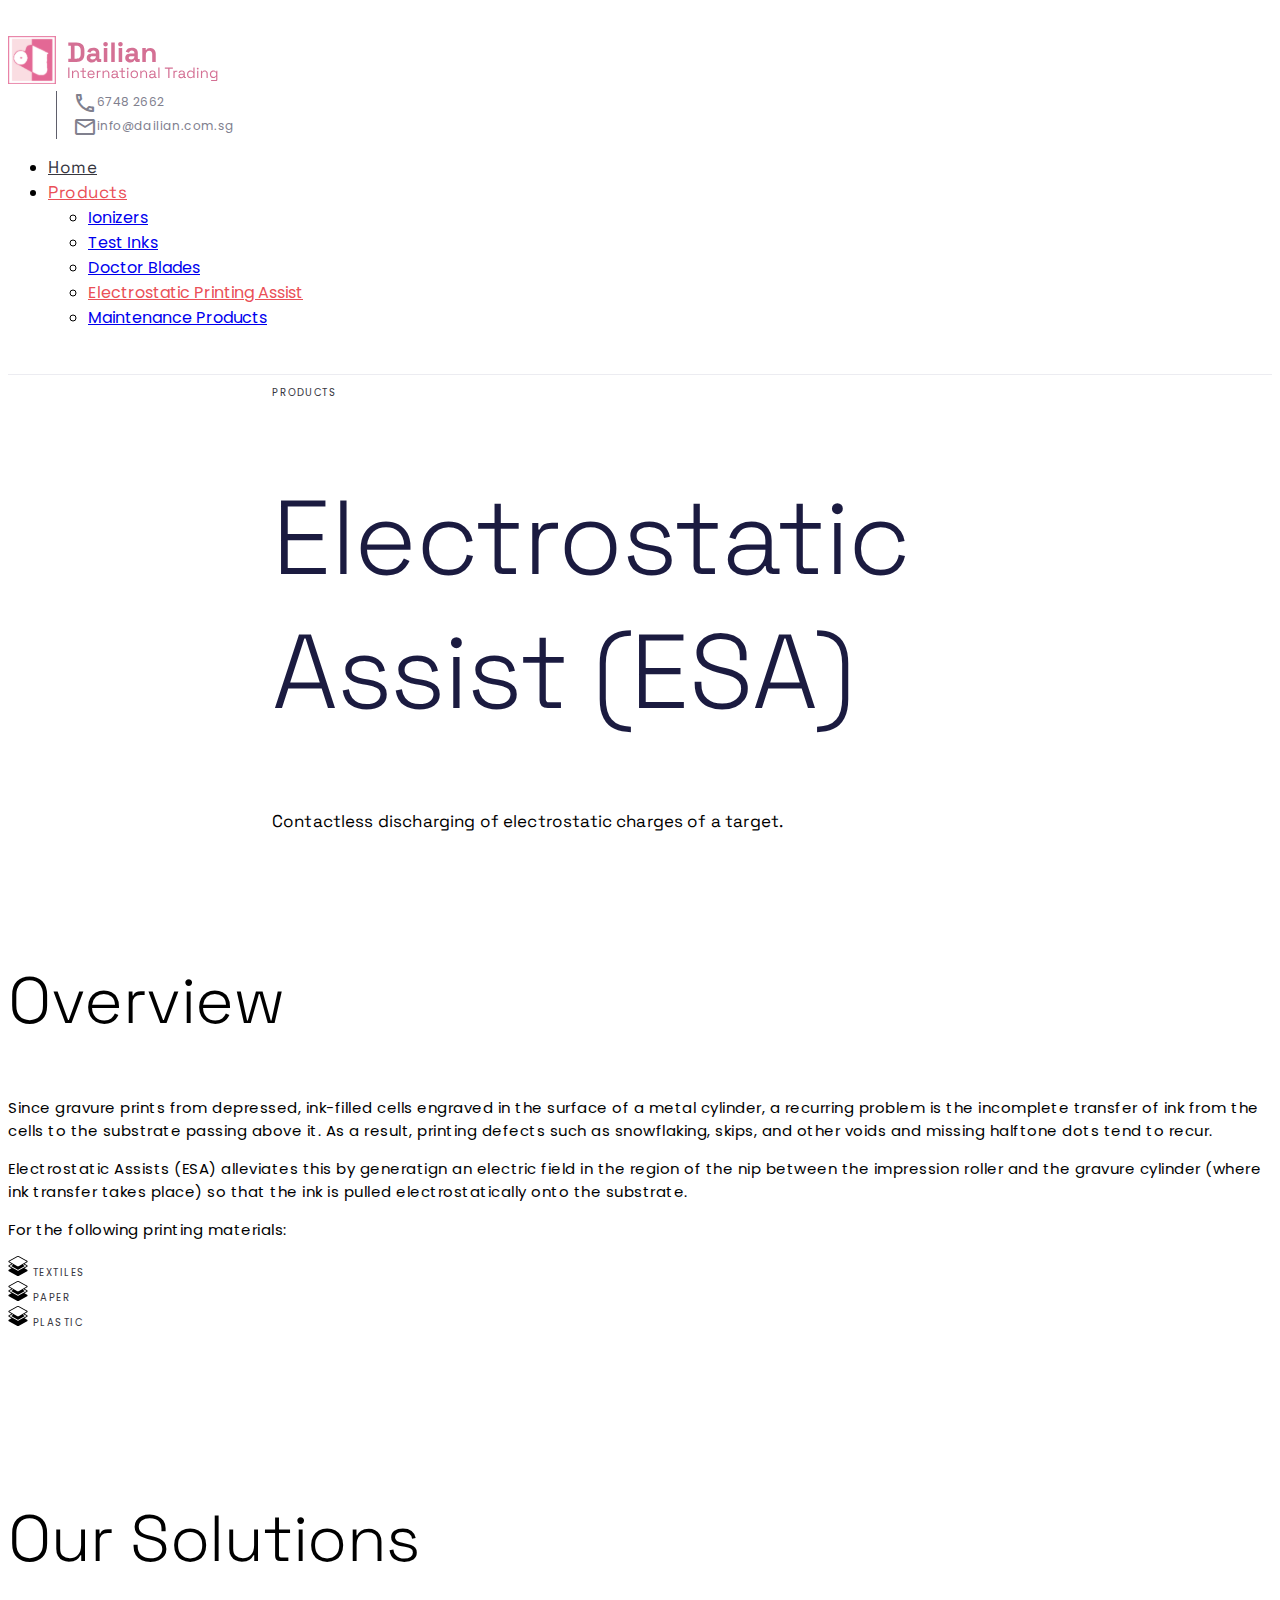
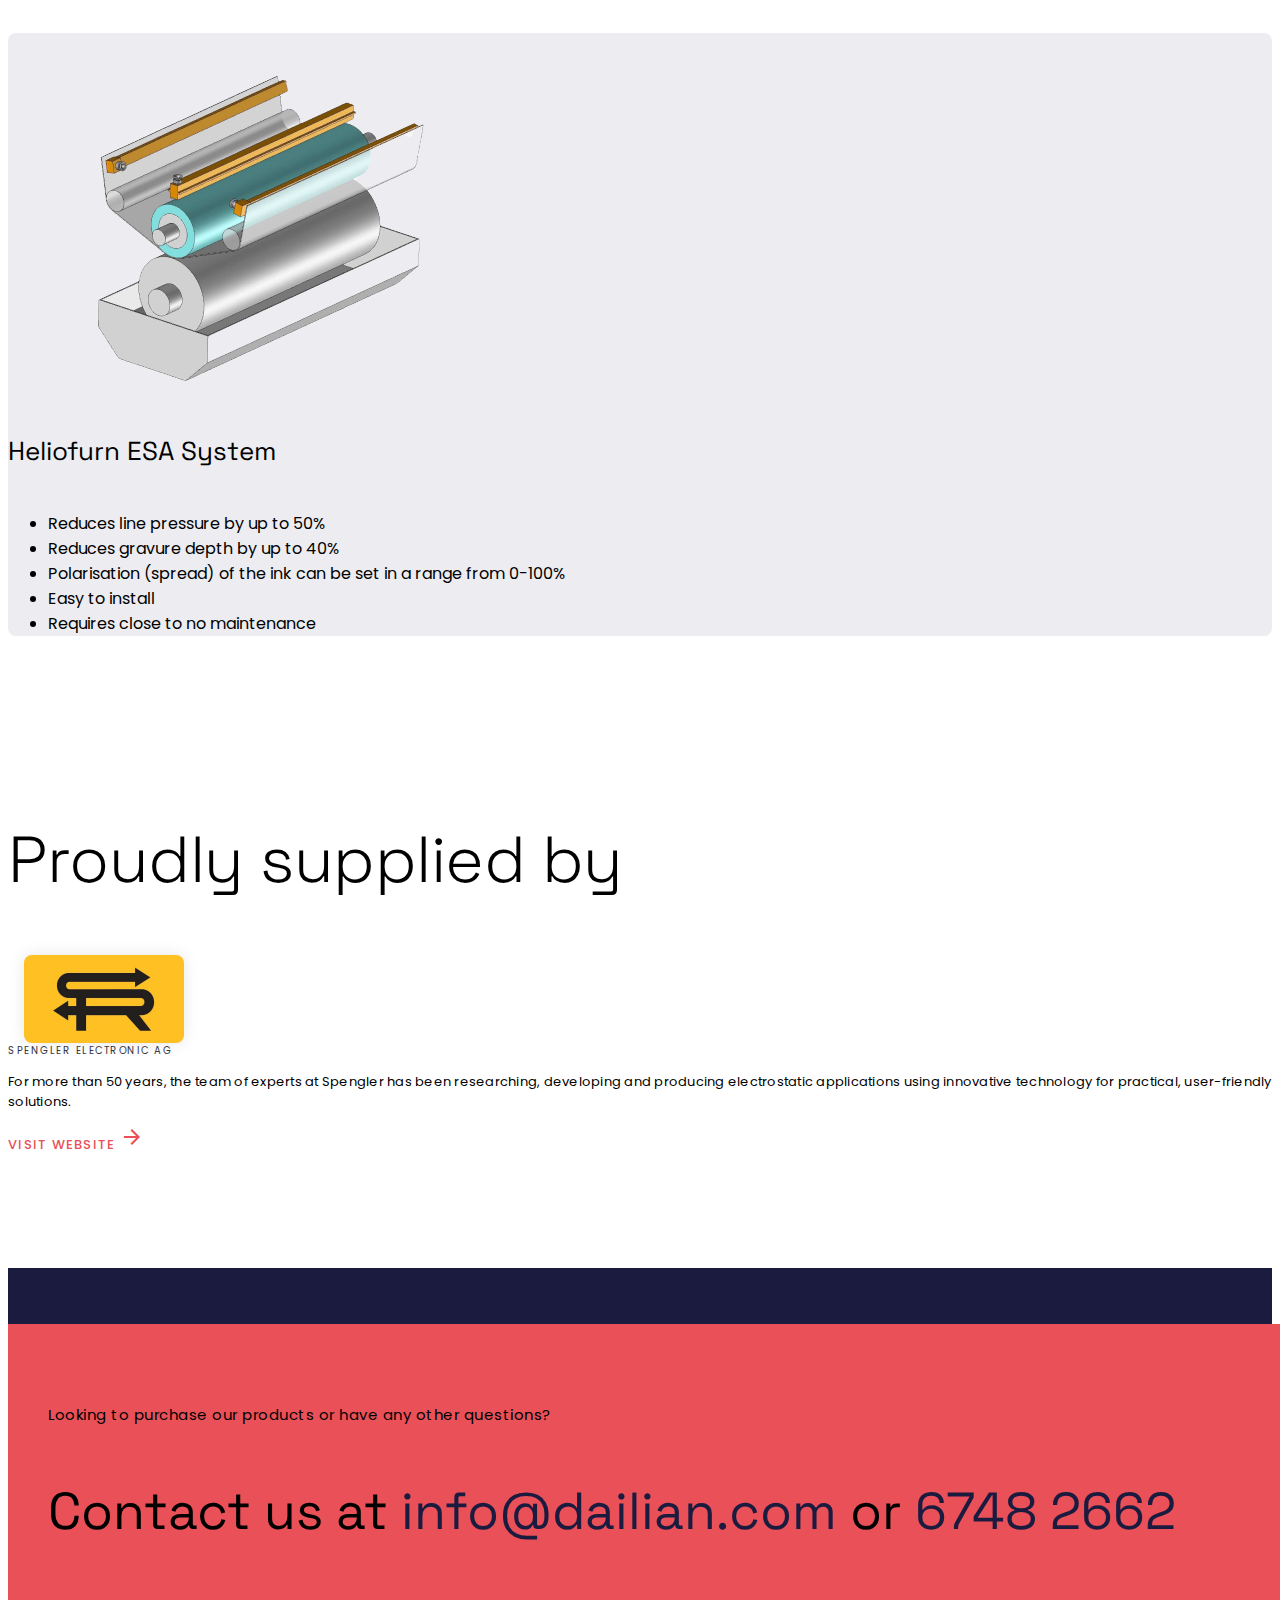
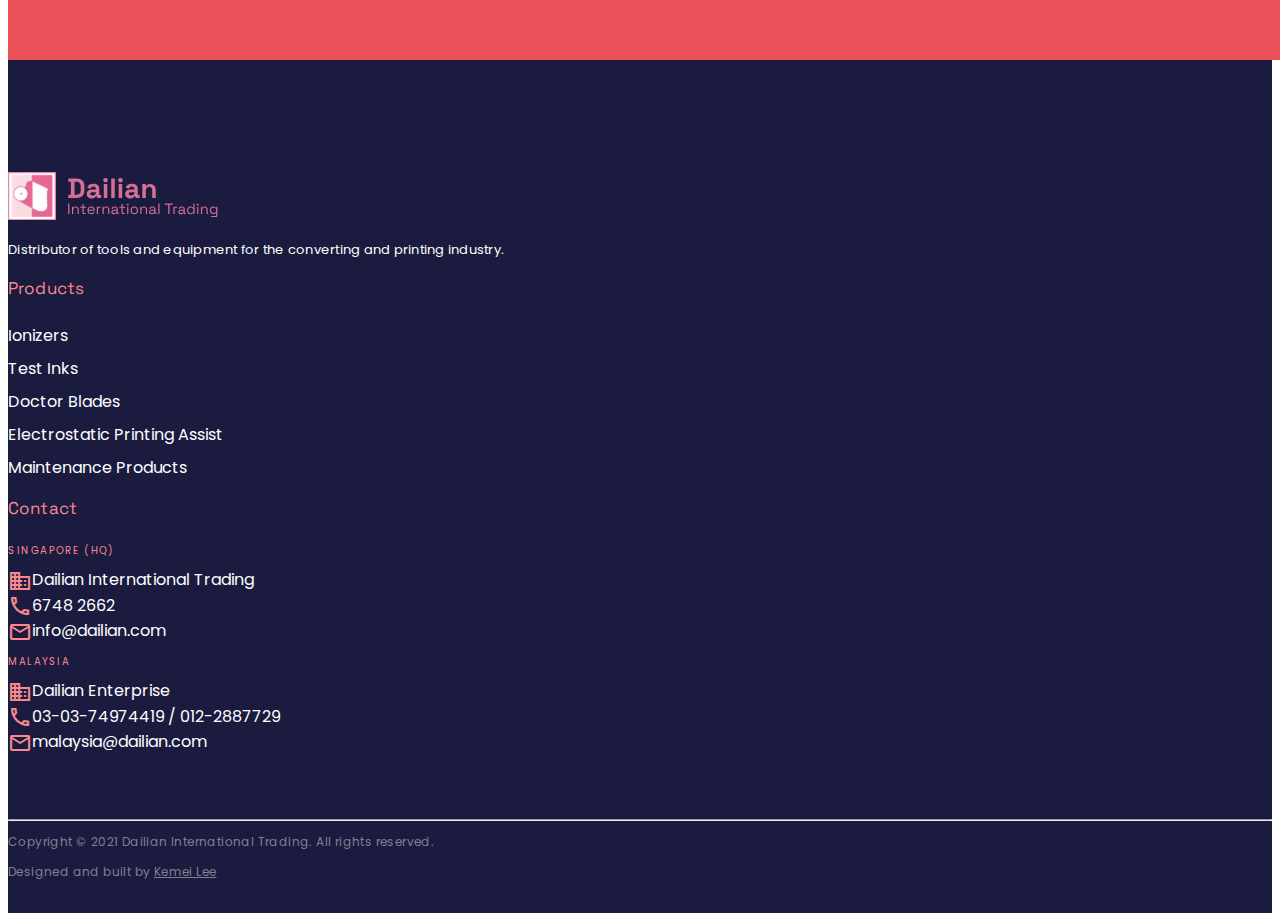
<file: electrostatic-assist.html>
<!DOCTYPE html>
<html lang="en">
  <head>
    <meta charset="utf-8" />
    <meta name="viewport" content="width=device-width, initial-scale=1" />
    <meta
      name="description"
      content="Dailian | Electrostatic Assist (ESA) for optimizing the print quality in gravure printing by avoiding so-called missing dots."
    />
    <title>Dailian | Electrostatic Assist</title>
    <link rel="icon" href="logo/favicon16x16.png" sizes="16x16" />
    <link rel="icon" href="logo/favicon32x32.png" sizes="32x32" />
    <link rel="icon" href="logo/favicon96x96.png" sizes="96x96" />


    <!-- Bootstrap CDN -->
    <link
      href="https://cdn.jsdelivr.net/npm/bootstrap@5.1.0/dist/css/bootstrap.min.css"
      rel="stylesheet"
      integrity="sha384-KyZXEAg3QhqLMpG8r+8fhAXLRk2vvoC2f3B09zVXn8CA5QIVfZOJ3BCsw2P0p/We"
      crossorigin="anonymous"
    />

    <!-- Own CSS -->
    <link rel="stylesheet" href="style.css" />

    <!-- Material Icons -->
    <link href="https://fonts.googleapis.com/css?family=Material+Icons|Material+Icons+Outlined|Material+Icons+Two+Tone|Material+Icons+Round|Material+Icons+Sharp" rel="stylesheet">

    <style>
      .bd-placeholder-img {
        font-size: 1.125rem;
        text-anchor: middle;
        -webkit-user-select: none;
        -moz-user-select: none;
        user-select: none;
      }

      @media (min-width: 768px) {
        .bd-placeholder-img-lg {
          font-size: 3.5rem;
        }
      }
    </style>
  </head>

  <body>
    <main>
      <!-- NAVIGATION BAR -->
      <nav
        class="navbar navbar-expand-md navbar-light nav-white fixed-top"
      >
        <div class="container">
          <!-- LOGO -->
          <a href="index.html"
            ><img src="logo/logo-standard.svg" height="48"
          /></a>

          <!-- HAMBURGER BUTTON -->
          <button
            class="navbar-toggler"
            type="button"
            data-bs-toggle="collapse"
            data-bs-target="#navbarSupportedContent"
            aria-controls="navbarSupportedContent"
            aria-expanded="false"
            aria-label="Toggle navigation"
          >
            <span class="navbar-toggler-icon"></span>
          </button>

          <!-- CONTACT DETAILS -->
          <div
            class="navbar-text d-none d-lg-inline me-auto caption"
            id="contact-details"
          >
            <div>
              <span class="material-icons-outlined md-18 me-2">call</span>6748 2662
            </div>
            <div>
              <span class="material-icons-outlined md-18 me-2">mail</span
              >info@dailian.com.sg
            </div>
          </div>

          <!-- NAV -->
          <div class="collapse navbar-collapse" id="navbarSupportedContent">
            <ul class="navbar-nav ms-auto mb-2 mb-lg-0 mt-4 mt-md-0">
              <li class="nav-item pe-4">
                <a class="nav-link" aria-current="page" href="index.html"
                  >Home</a
                >
              </li>

              <li class="nav-item dropdown">
                <a
                  class="nav-link active dropdown-toggle"
                  href="#"
                  id="navbarDropdown"
                  data-bs-toggle="dropdown"
                  aria-expanded="false"
                  >Products</a
                >
                <ul class="dropdown-menu" aria-labelledby="navbarDropdown">
                  <li>
                    <a class="dropdown-item" href="ionizers.html"
                      >Ionizers</a
                    >
                  </li>
                  <li>
                    <a class="dropdown-item" href="test-inks.html">Test Inks</a>
                  </li>
                  <li>
                    <a class="dropdown-item" href="doctor-blades.html"
                      >Doctor Blades</a
                    >
                  </li>
                  <li>
                    <a class="dropdown-item active" href="electrostatic-assist.html"
                      >Electrostatic Printing Assist</a
                    >
                  </li>
                  <li>
                    <a class="dropdown-item" href="maintenance.html"
                      >Maintenance Products</a
                    >
                  </li>
                </ul>
              </li>
            </ul>
          </div>
        </div>
      </nav>

      <!-- HERO BANNER -->
      <section class="px-4 text-center" id="esa-banner" ;>
       <div class="hero-banner">
          <p class="overline mb-0">Products</p>
          <h1 class="mb-4 mx-auto">Electrostatic Assist (ESA)</h1>
          <div class="col-lg-6 mx-auto">
            <p class="title lead mb-4">
              Contactless discharging of electrostatic charges of a target.
            </p>
          </div>
        </div>
      </section>

      <!-- OVERVIEW -->
      <section>
        <div class="container padding56">
          <div class="row">
            <h2 class="col-md-4 mb-4 offset-md-1">Overview</h2>
            <div class="col-md-6">
              <p>
                Since gravure prints from depressed, ink-filled cells engraved in the surface of a metal cylinder, a recurring problem is the incomplete transfer of ink from the cells to the substrate passing above it. As a result, printing defects such as snowflaking, skips, and other voids and missing halftone dots tend to recur.
              </p>
              <p>
                Electrostatic Assists (ESA) alleviates this by generatign an electric field in the region of the nip between the impression roller and the gravure cylinder (where ink transfer takes place) so that the ink is pulled electrostatically onto the substrate.
              </p>
              <p>For the following printing materials:</p>
              <div style="width: 290px">
                <div class="row overline mb-2">
                  <div class="col">
                    <img src="assets/icon-materials.svg" height="20px" /> Textiles
                  </div>
                  <div class="col">
                    <img src="assets/icon-materials.svg" height="20px" /> Paper
                  </div>
                  <div class="col">
                    <img src="assets/icon-materials.svg" height="20px" /> Plastic
                  </div>
                </div>
                
              </div>
            </div>
          </div>
        </div>
      </section>

      <!-- OUR SOLUTIONS -->
      <section>
        <div class="container padding56">
          <h2 class="offset-md-1 mb-4">Our Solutions</h2>

          <div class="card mb-3">
            <div class="row g-0 align-items-center">
              <div class="col-md-6">
                <img
                  src="assets/esa.png"
                  class="img-fluid rounded-start"
                  alt="Electrostatic Assist Systems"
                />
              </div>
              <div class="col-md-4 offset-md-1">
                <div class="card-body">
                  <h5 class="card-title">Heliofurn ESA System</h5>
                  <ul>
                    <li>
                      Reduces line pressure by up to 50%
                    </li>
                    <li>Reduces gravure depth by up to 40%</li>
                    <li>Polarisation (spread) of the ink can be set in a range from 0-100%</li>
                    <li>Easy to install</li>
                    <li>Requires close to no maintenance</li>
                  </ul>
                </div>
              </div>
            </div>
          </div>


          </div>
        </div>
      </section>

      <!-- BRAND -->
      <section>
        <div class="container padding56" id="brand-section">
          <h2 class="mb-5 text-center">Proudly supplied by</h2>
          <div class="row justify-content-center align-items-center">
            <div class="logo-card mb-4" style="background-color: #fec023">
              <img
                src="assets/logo-spengler.png"
                alt="Spengler Logo"
                style="height: 64px"
              />
            </div>
            <div class="col-md-4 text-center text-md-start">
              <div class="overline mb-3">Spengler Electronic AG</div>
              <p class="small">
                For more than 50 years, the team of experts at Spengler has been
                researching, developing and producing electrostatic applications
                using innovative technology for practical, user-friendly
                solutions.
              </p>
              
              <a href="http://www.spengler.ag/" target="_blank" class="icon-link button d-flex justify-content-center justify-content-md-start align-items-center">
                  Visit website
                  <span class="material-icons-outlined ms-2">arrow_forward</span></a>

            </div>
          </div>
        </div>
      </section>

      <!-- CALLOUT -->
      <section id="callout-section">
        <div
          class="
            container
            padding56
            text-light
            d-flex
            flex-column
            align-items-center
          "
        >
          <div class="callout-card">
            <p class="mb-4">Looking to purchase our products or have any other questions?</p>
            <h3 class="display-5 fw-bold w-75">
              Contact us at
              <a href="mailto: info@dailian.com">info@dailian.com</a>
              or <a href="tel:+6567482662">6748&nbsp2662</a>
            </h3>
          </div>
        </div>
      </section>   

      <!-- FOOTER -->
      <footer>
        <div class="container padding56">
          <div class="row small">
            <div id="footer-company" class="col-lg-3 mb-5">
              <img src="logo/logo-standard.svg" alt="Logo" class="col pb-4" />
              <p class="small">
                Distributor of tools and equipment for the converting and printing
                industry.
              </p>
            </div>
            <div id="footer-products" class="offset-lg-3 col-sm-6 col-lg-3 mb-5">
              <p class="title">Products</p>
              <ul>
                <li><a href="ionizers.html">Ionizers</a></li>
                <li><a href="test-inks.html">Test Inks</a></li>
                <li><a href="doctor-blades.html">Doctor Blades</a></li>
                <li><a href="electrostatic-assist.html"
                  >Electrostatic Printing Assist</a
                ></li>
                <li><a href="maintenance.html">Maintenance Products</a></li>
              </div>
            <div id="footer-contact" class="col-sm-6 col-lg-3">
              <p class="title">Contact</p>
              <p class="overline">Singapore (HQ)</p>
                <div class="mb-2"><span class="material-icons-outlined md-18 me-3 text-primary-light">business</span>Dailian International Trading</div>
                <div class="mb-2"><span class="material-icons-outlined md-18 me-3 text-primary-light">call</span>6748 2662</div>
                <div class="mb-2"><span class="material-icons-outlined md-18 me-3 text-primary-light">mail</span>info@dailian.com</div>
              <p class="overline mt-4">Malaysia</p>
                <div class="mb-2"><span class="material-icons-outlined md-18 me-3 text-primary-light">business</span>Dailian Enterprise</div>
                <div class="mb-2"><span class="material-icons-outlined md-18 me-3 text-primary-light">call</span>03-03-74974419 / 012-2887729</div>
                <div class="mb-2"><span class="material-icons-outlined md-18 me-3 text-primary-light">mail</span>malaysia@dailian.com</div>
            </div>
          </div>
        </div>
        <hr>
        <div class="container" style="min-height: 80px">
        <p class="caption text-grey6 mb-2">Copyright © 2021 Dailian International Trading. All rights reserved.</p>
        <p class="caption text-grey6 mb-2">Designed and built by <a href="https://www.linkedin.com/in/kemeilee/">Kemei Lee</a></p>
        </div>
      </footer>
      </main>

      <script
        src="https://cdn.jsdelivr.net/npm/bootstrap@5.1.0/dist/js/bootstrap.bundle.min.js"
        integrity="sha384-U1DAWAznBHeqEIlVSCgzq+c9gqGAJn5c/t99JyeKa9xxaYpSvHU5awsuZVVFIhvj"
        crossorigin="anonymous"
      ></script>
  </body>
</html>
</file>
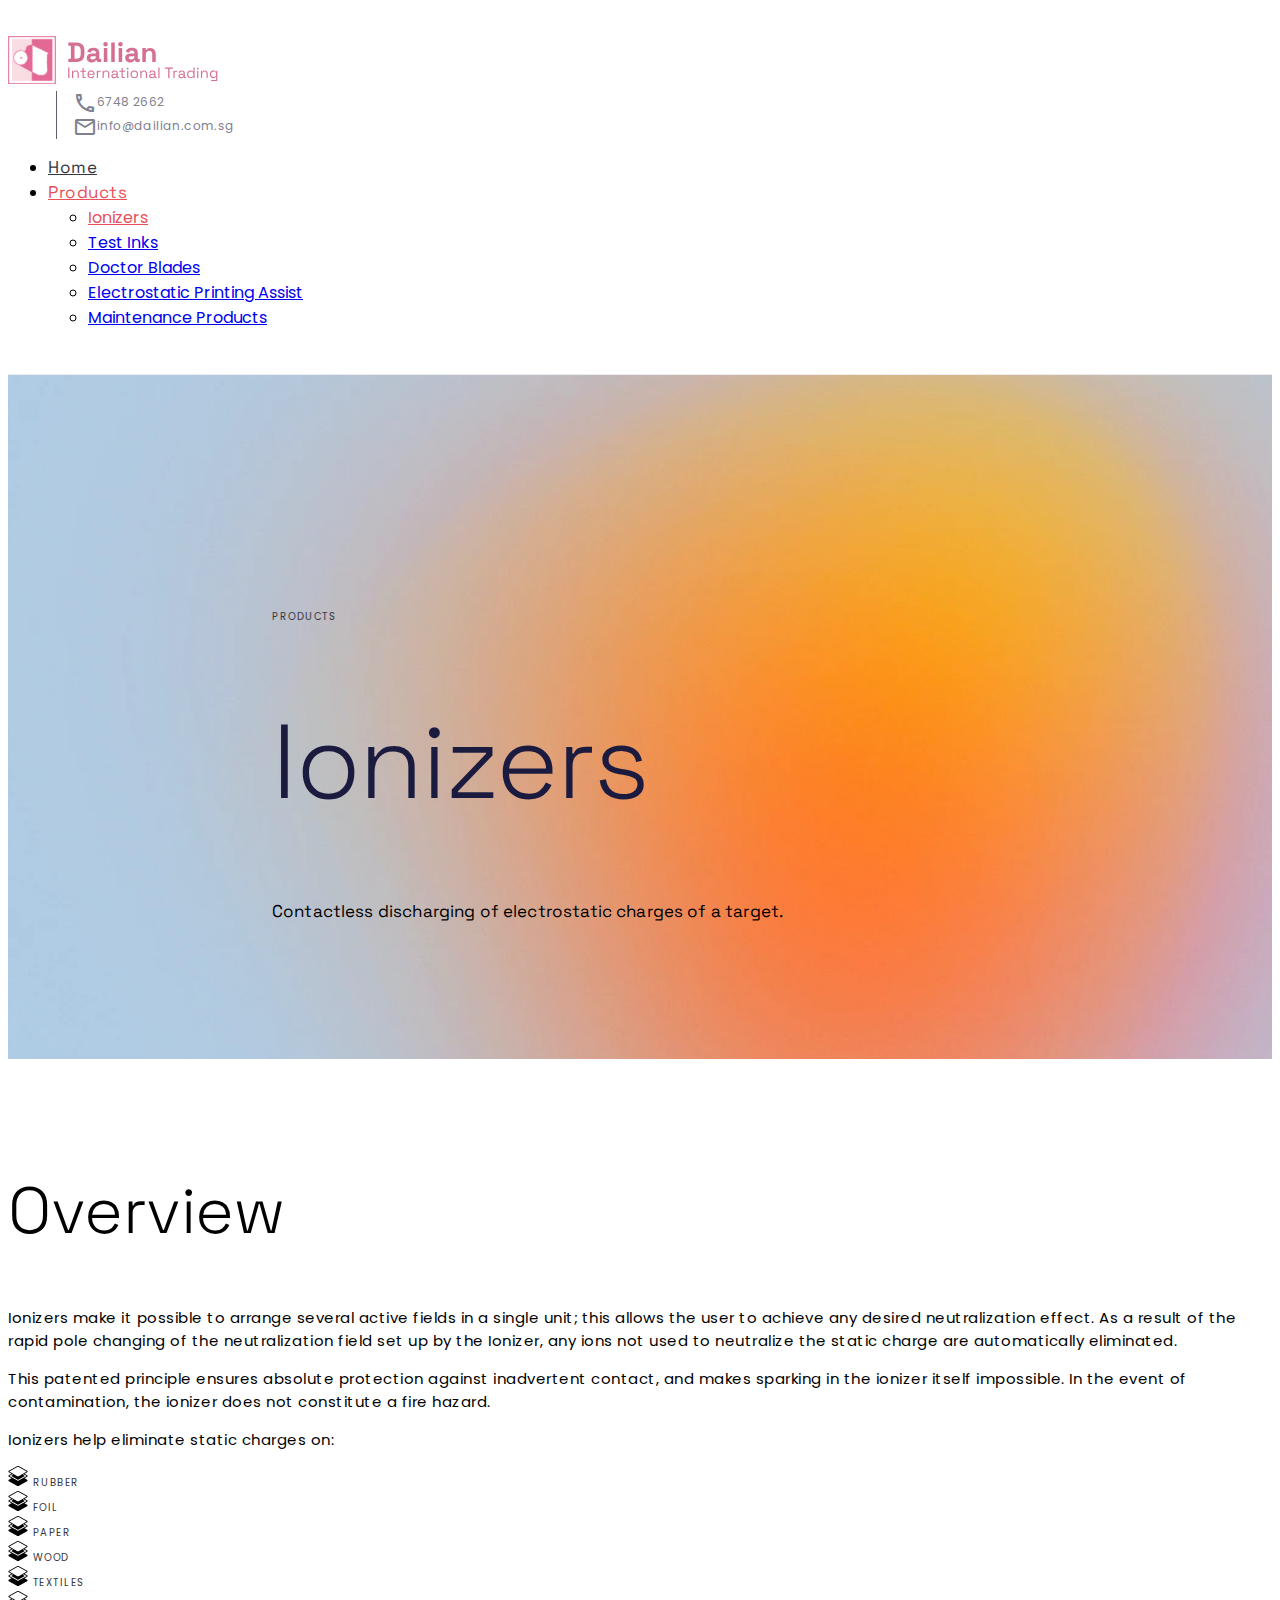
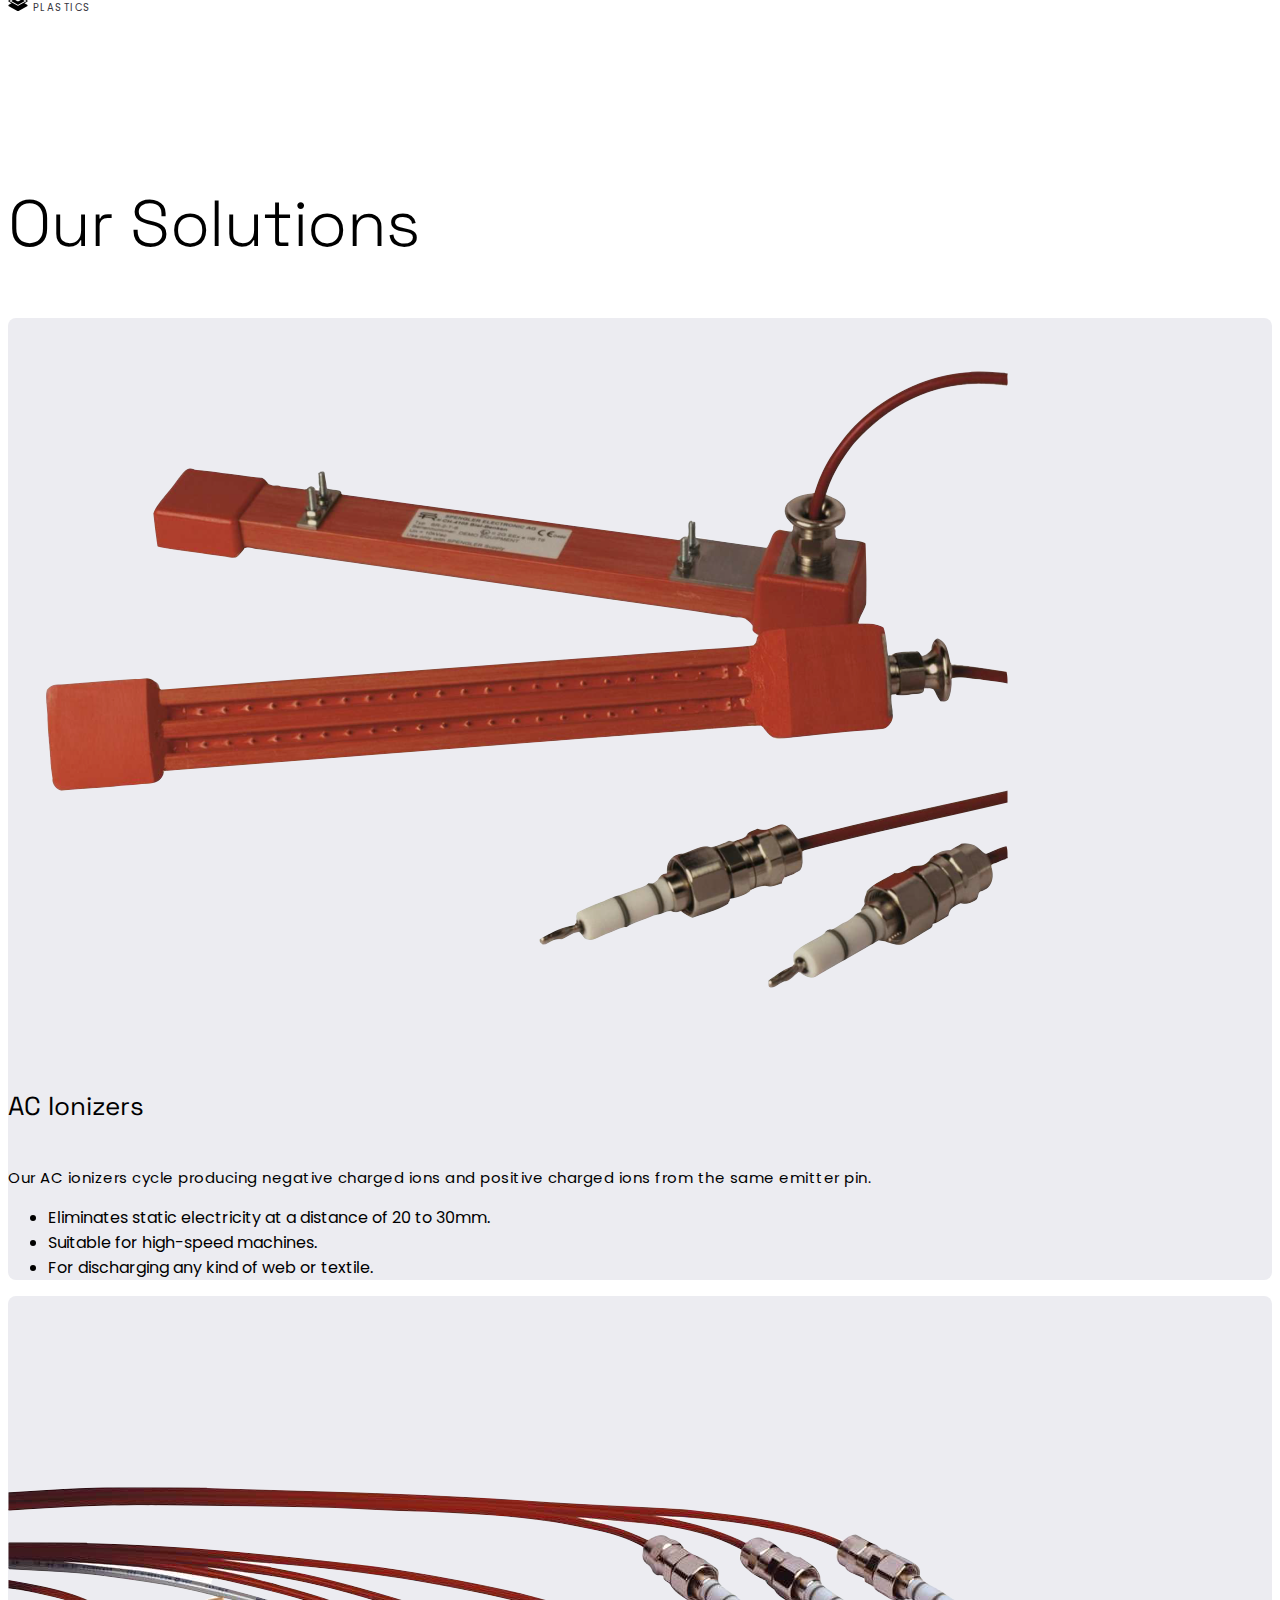
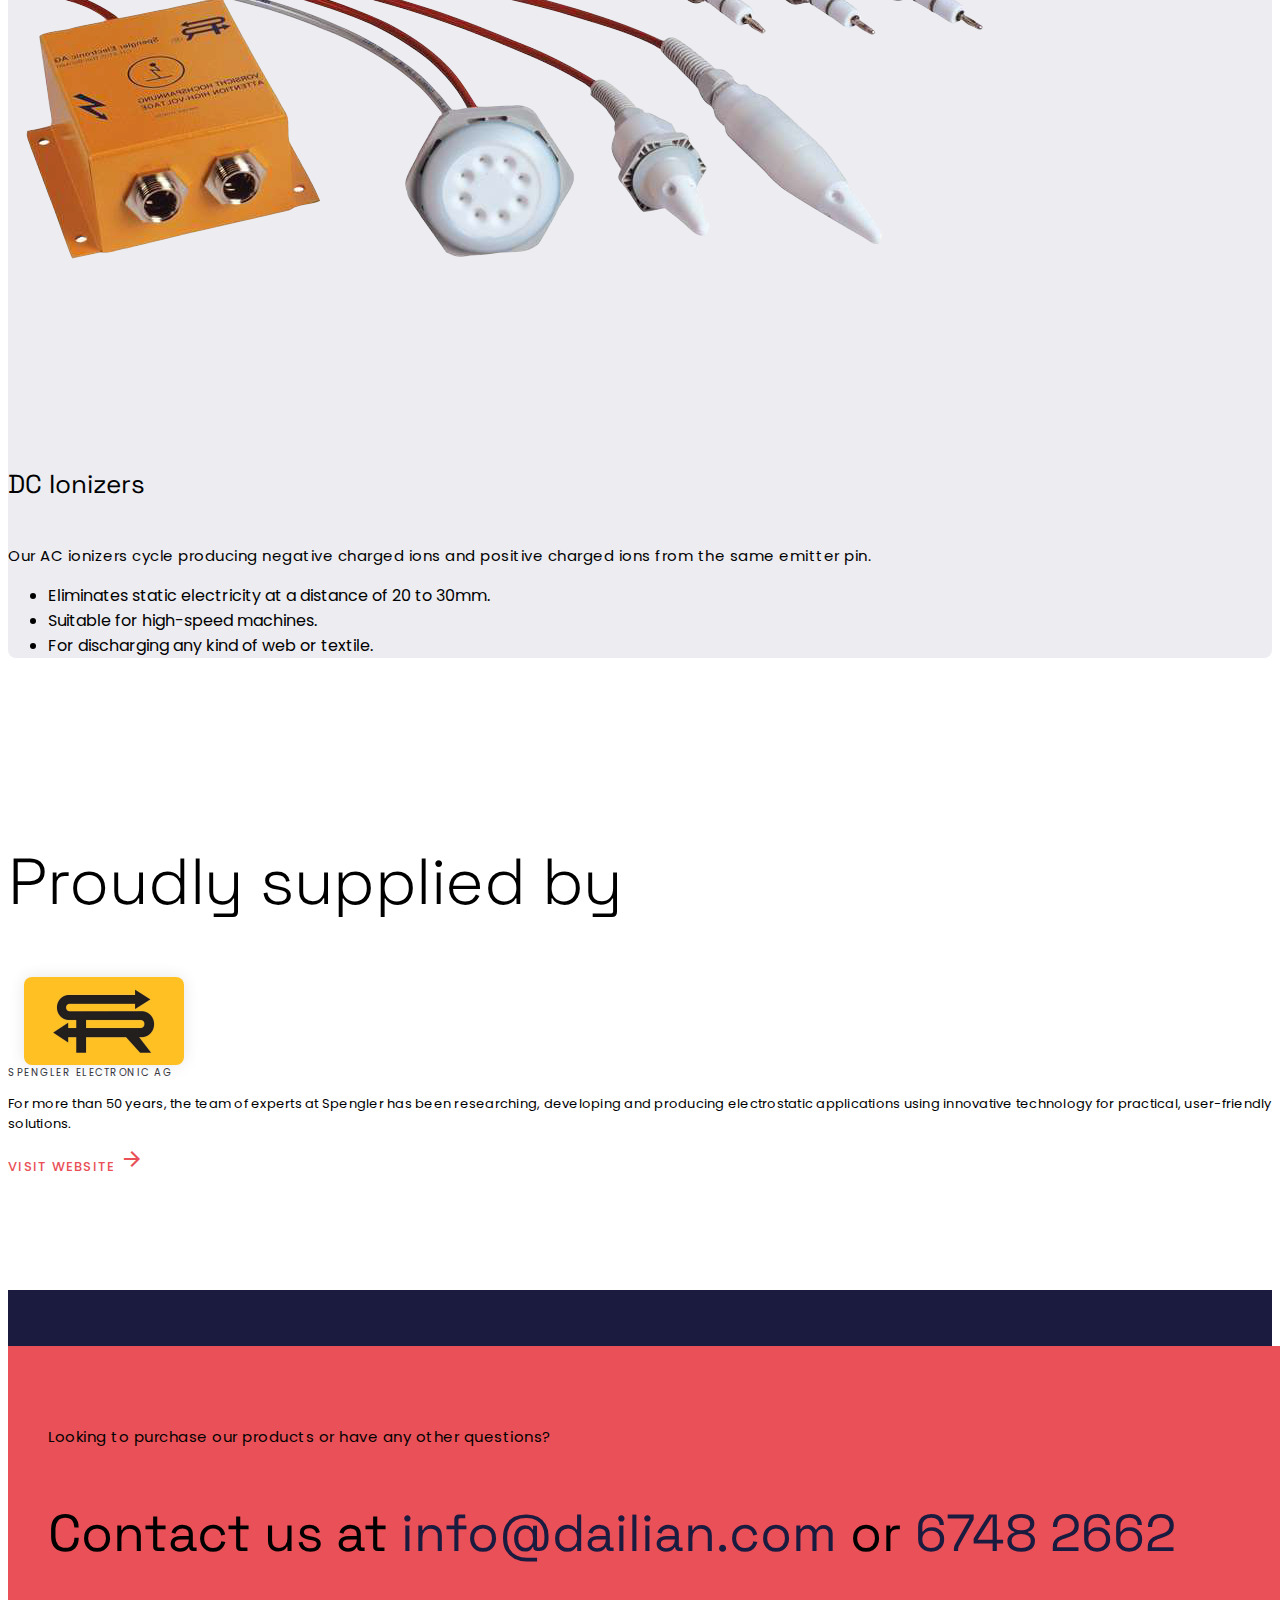
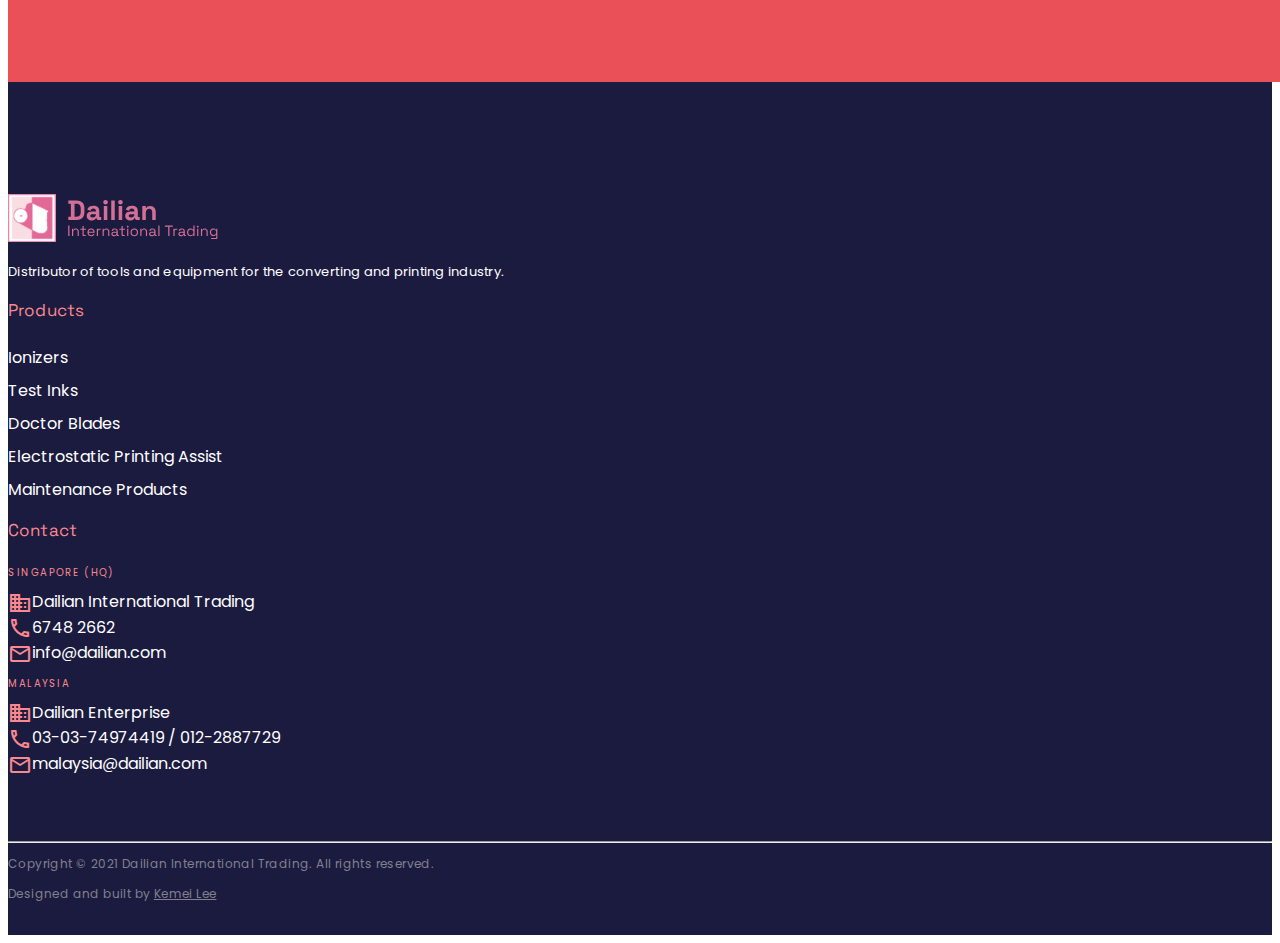
<file: ionizers.html>
<!DOCTYPE html>
<html lang="en">
  <head>
    <meta charset="utf-8" />
    <meta name="viewport" content="width=device-width, initial-scale=1" />
    <meta
      name="description"
      content="Dailian | Ionizers for contactless discharging of electrostatic charges."
    />
    <title>Dailian | Ionizers</title>
    <link rel="icon" href="logo/favicon16x16.png" sizes="16x16" />
    <link rel="icon" href="logo/favicon32x32.png" sizes="32x32" />
    <link rel="icon" href="logo/favicon96x96.png" sizes="96x96" />

    <!-- Bootstrap CDN -->
    <link
      href="https://cdn.jsdelivr.net/npm/bootstrap@5.1.0/dist/css/bootstrap.min.css"
      rel="stylesheet"
      integrity="sha384-KyZXEAg3QhqLMpG8r+8fhAXLRk2vvoC2f3B09zVXn8CA5QIVfZOJ3BCsw2P0p/We"
      crossorigin="anonymous"
    />

    <!-- Own CSS -->
    <link rel="stylesheet" href="style.css" />

    <!-- Material Icons -->
    <link
      href="https://fonts.googleapis.com/css?family=Material+Icons|Material+Icons+Outlined|Material+Icons+Two+Tone|Material+Icons+Round|Material+Icons+Sharp"
      rel="stylesheet"
    />

    <style>
      .bd-placeholder-img {
        font-size: 1.125rem;
        text-anchor: middle;
        -webkit-user-select: none;
        -moz-user-select: none;
        user-select: none;
      }

      @media (min-width: 768px) {
        .bd-placeholder-img-lg {
          font-size: 3.5rem;
        }
      }
    </style>
  </head>

  <body>
    <main>
      <!-- NAVIGATION BAR -->
      <nav
        class="navbar navbar-expand-md navbar-light nav-white fixed-top"
      >
        <div class="container">
          <!-- LOGO -->
          <a href="index.html"
            ><img src="logo/logo-standard.svg" height="48"
          /></a>

          <!-- HAMBURGER BUTTON -->
          <button
            class="navbar-toggler"
            type="button"
            data-bs-toggle="collapse"
            data-bs-target="#navbarSupportedContent"
            aria-controls="navbarSupportedContent"
            aria-expanded="false"
            aria-label="Toggle navigation"
          >
            <span class="navbar-toggler-icon"></span>
          </button>

          <!-- CONTACT DETAILS -->
          <div
            class="navbar-text d-none d-lg-inline me-auto caption"
            id="contact-details"
          >
            <div>
              <span class="material-icons-outlined md-18 me-2">call</span>6748 2662
            </div>
            <div>
              <span class="material-icons-outlined md-18 me-2">mail</span
              >info@dailian.com.sg
            </div>
          </div>

          <!-- NAV -->
          <div class="collapse navbar-collapse" id="navbarSupportedContent">
            <ul class="navbar-nav ms-auto mb-2 mb-lg-0 mt-4 mt-md-0">
              <li class="nav-item pe-4">
                <a class="nav-link" aria-current="page" href="index.html"
                  >Home</a
                >
              </li>

              <li class="nav-item dropdown">
                <a
                  class="nav-link active dropdown-toggle"
                  href="#"
                  id="navbarDropdown"
                  data-bs-toggle="dropdown"
                  aria-expanded="false"
                  >Products</a
                >
                <ul class="dropdown-menu" aria-labelledby="navbarDropdown">
                  <li>
                    <a class="dropdown-item active" href="ionizers.html"
                      >Ionizers</a
                    >
                  </li>
                  <li>
                    <a class="dropdown-item" href="test-inks.html">Test Inks</a>
                  </li>
                  <li>
                    <a class="dropdown-item" href="doctor-blades.html"
                      >Doctor Blades</a
                    >
                  </li>
                  <li>
                    <a class="dropdown-item" href="electrostatic-assist.html"
                      >Electrostatic Printing Assist</a
                    >
                  </li>
                  <li>
                    <a class="dropdown-item" href="maintenance.html"
                      >Maintenance Products</a
                    >
                  </li>
                </ul>
              </li>
            </ul>
          </div>
        </div>
      </nav>

      <!-- HERO BANNER -->
      <section class="px-4 text-center" id="ionizers-banner" ;>
        <div class="hero-banner">
          <p class="overline mb-0">Products</p>
          <h1 class="mb-4">Ionizers</h1>
          <div class="col-lg-6 mx-auto">
            <p class="title lead mb-4">
              Contactless discharging of electrostatic charges of a target.
            </p>
          </div>
        </div>
      </section>

      <!-- OVERVIEW -->
      <section>
        <div class="container padding56">
          <div class="row">
            <h2 class="col-md-4 mb-4 offset-md-1">Overview</h2>
            <div class="col-md-6">
              <p>
                Ionizers make it possible to arrange several active fields in a
                single unit; this allows the user to achieve any desired
                neutralization effect. As a result of the rapid pole changing of
                the neutralization field set up by the Ionizer, any ions not
                used to neutralize the static charge are automatically
                eliminated.
              </p>
              <p>
                This patented principle ensures absolute protection against
                inadvertent contact, and makes sparking in the ionizer itself
                impossible. In the event of contamination, the ionizer does not
                constitute a fire hazard.
              </p>
              <p>Ionizers help eliminate static charges on:</p>
              <div style="width: 290px">
                <div class="row overline mb-2">
                  <div class="col">
                    <img src="assets/icon-materials.svg" height="20px" /> Rubber
                  </div>
                  <div class="col">
                    <img src="assets/icon-materials.svg" height="20px" /> Foil
                  </div>
                  <div class="col">
                    <img src="assets/icon-materials.svg" height="20px" /> Paper
                  </div>
                </div>
                <div class="row overline">
                  <div class="col">
                    <img src="assets/icon-materials.svg" height="20px" /> Wood
                  </div>
                  <div class="col">
                    <img src="assets/icon-materials.svg" height="20px" />
                    Textiles
                  </div>
                  <div class="col">
                    <img src="assets/icon-materials.svg" height="20px" />
                    Plastics
                  </div>
                </div>
              </div>
            </div>
          </div>
        </div>
      </section>

      <!-- OUR SOLUTIONS -->
      <section>
        <div class="container padding56">
          <h2 class="offset-md-1 mb-4">Our Solutions</h2>

          <div class="card mb-3">
            <div class="row g-0 align-items-center">
              <div class="col-md-6">
                <img
                  src="assets/ac-ionizers.png"
                  class="img-fluid rounded-start"
                  alt="AC Ionizers"
                />
              </div>
              <div class="col-md-4 offset-md-1">
                <div class="card-body">
                  <h5 class="card-title">AC Ionizers</h5>
                  <p class="card-text">
                    Our AC ionizers cycle producing negative charged ions and
                    positive charged ions from the same emitter pin.
                  </p>
                  <ul>
                    <li>
                      Eliminates static electricity at a distance of 20 to 30mm.
                    </li>
                    <li>Suitable for high-speed machines.</li>
                    <li>For discharging any kind of web or textile.</li>
                  </ul>
                </div>
              </div>
            </div>
          </div>

          <div class="card mb-3">
            <div class="row g-0 align-items-center flex-md-row-reverse">
              <div class="col-md-6">
                <img
                  src="assets/dc-ionizers.png"
                  class="img-fluid rounded-start"
                  alt="DC Ionizers"
                />
              </div>
              <div class="col-md-5 offset-md-1">
                <div class="card-body">
                  <h5 class="card-title">DC Ionizers</h5>
                  <p class="card-text">
                    Our AC ionizers cycle producing negative charged ions and
                    positive charged ions from the same emitter pin.
                  </p>
                  <ul>
                    <li>
                      Eliminates static electricity at a distance of 20 to 30mm.
                    </li>
                    <li>Suitable for high-speed machines.</li>
                    <li>For discharging any kind of web or textile.</li>
                  </ul>
                </div>
              </div>
            </div>
          </div>
        </div>
      </section>

      <!-- BRAND -->
      <section>
        <div class="container padding56" id="brand-section">
          <h2 class="mb-5 text-center">Proudly supplied by</h2>
          <div class="row justify-content-center align-items-center">
            <div class="logo-card mb-4" style="background-color: #fec023">
              <img
                src="assets/logo-spengler.png"
                alt="Spengler Logo"
                style="height: 64px"
              />
            </div>
            <div class="col-md-4 text-center text-md-start">
              <div class="overline mb-3">Spengler Electronic AG</div>
              <p class="small">
                For more than 50 years, the team of experts at Spengler has been
                researching, developing and producing electrostatic applications
                using innovative technology for practical, user-friendly
                solutions.
              </p>

              <a href="http://www.spengler.ag/" target="_blank" class="icon-link button d-flex justify-content-center justify-content-md-start align-items-center">
                  Visit website
                  <span class="material-icons-outlined ms-2">arrow_forward</span></a>

            </div>
          </div>
        </div>
      </section>

      <!-- CALLOUT -->
    <section id="callout-section">
      <div
        class="
          container
          padding56
          text-light
          d-flex
          flex-column
          align-items-center
        "
      >
        <div class="callout-card">
          <p class="mb-4">Looking to purchase our products or have any other questions?</p>
          <h3 class="display-5 fw-bold w-75">
            Contact us at
            <a href="mailto: info@dailian.com">info@dailian.com</a>
            or <a href="tel:+6567482662">6748&nbsp2662</a>
          </h3>
        </div>
      </div>
    </section>          

    <!-- FOOTER -->
      <footer>
        <div class="container padding56">
          <div class="row small">
            <div id="footer-company" class="col-lg-3 mb-5">
              <img src="logo/logo-standard.svg" alt="Logo" class="col pb-4" />
              <p class="small">
                Distributor of tools and equipment for the converting and printing
                industry.
              </p>
            </div>
            <div id="footer-products" class="offset-lg-3 col-sm-6 col-lg-3 mb-5">
              <p class="title">Products</p>
              <ul>
                <li><a href="ionizers.html">Ionizers</a></li>
                <li><a href="test-inks.html">Test Inks</a></li>
                <li><a href="doctor-blades.html">Doctor Blades</a></li>
                <li><a href="electrostatic-assist.html"
                  >Electrostatic Printing Assist</a
                ></li>
                <li><a href="maintenance.html">Maintenance Products</a></li>
              </div>
            <div id="footer-contact" class="col-sm-6 col-lg-3">
              <p class="title">Contact</p>
              <p class="overline">Singapore (HQ)</p>
                <div class="mb-2"><span class="material-icons-outlined md-18 me-3 text-primary-light">business</span>Dailian International Trading</div>
                <div class="mb-2"><span class="material-icons-outlined md-18 me-3 text-primary-light">call</span>6748 2662</div>
                <div class="mb-2"><span class="material-icons-outlined md-18 me-3 text-primary-light">mail</span>info@dailian.com</div>
              <p class="overline mt-4">Malaysia</p>
                <div class="mb-2"><span class="material-icons-outlined md-18 me-3 text-primary-light">business</span>Dailian Enterprise</div>
                <div class="mb-2"><span class="material-icons-outlined md-18 me-3 text-primary-light">call</span>03-03-74974419 / 012-2887729</div>
                <div class="mb-2"><span class="material-icons-outlined md-18 me-3 text-primary-light">mail</span>malaysia@dailian.com</div>
            </div>
          </div>
        </div>
        <hr>
        <div class="container" style="min-height: 80px">
        <p class="caption text-grey6 mb-2">Copyright © 2021 Dailian International Trading. All rights reserved.</p>
        <p class="caption text-grey6 mb-2">Designed and built by <a href="https://www.linkedin.com/in/kemeilee/">Kemei Lee</a></p>
        </div>
      </footer>


    </main>

    <!-- JAVASCRIPT -->
    <script
      src="https://cdn.jsdelivr.net/npm/bootstrap@5.1.0/dist/js/bootstrap.bundle.min.js"
      integrity="sha384-U1DAWAznBHeqEIlVSCgzq+c9gqGAJn5c/t99JyeKa9xxaYpSvHU5awsuZVVFIhvj"
      crossorigin="anonymous"
    ></script>
  </body>
</html>
</file>
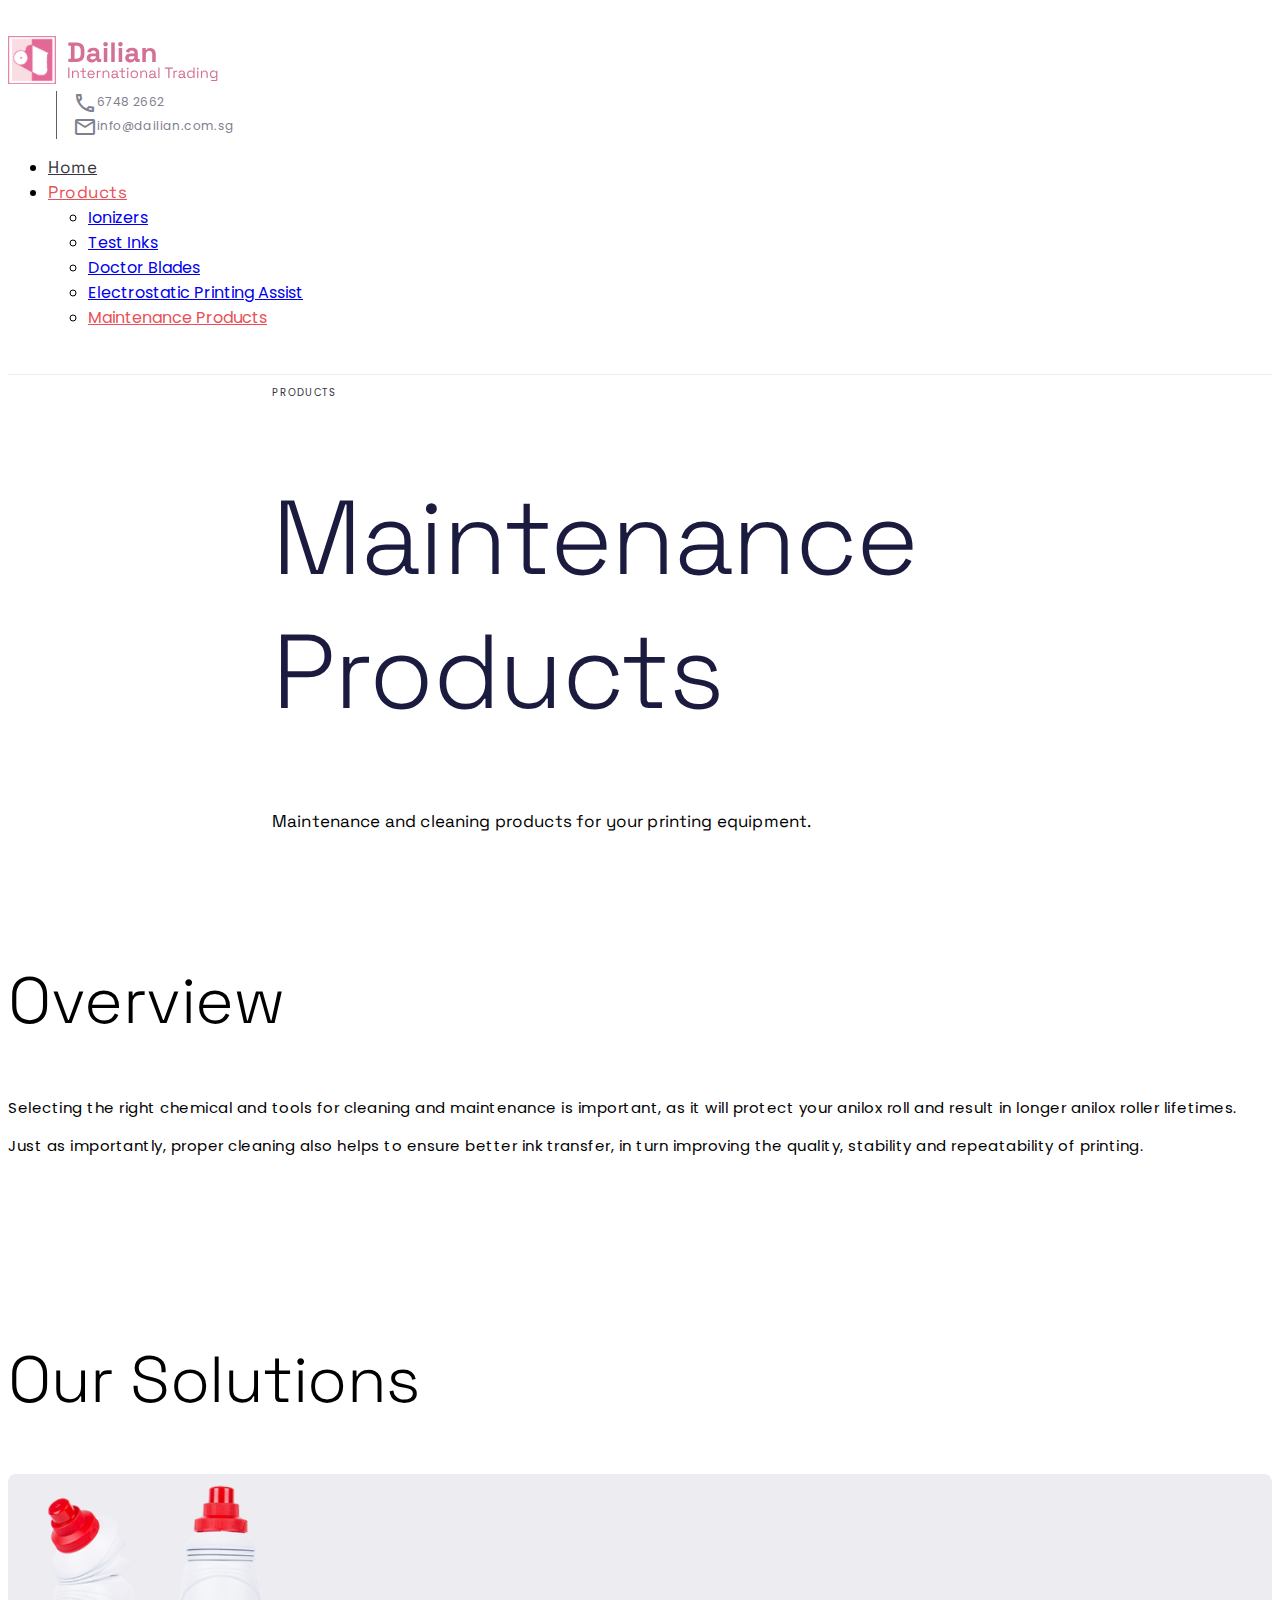
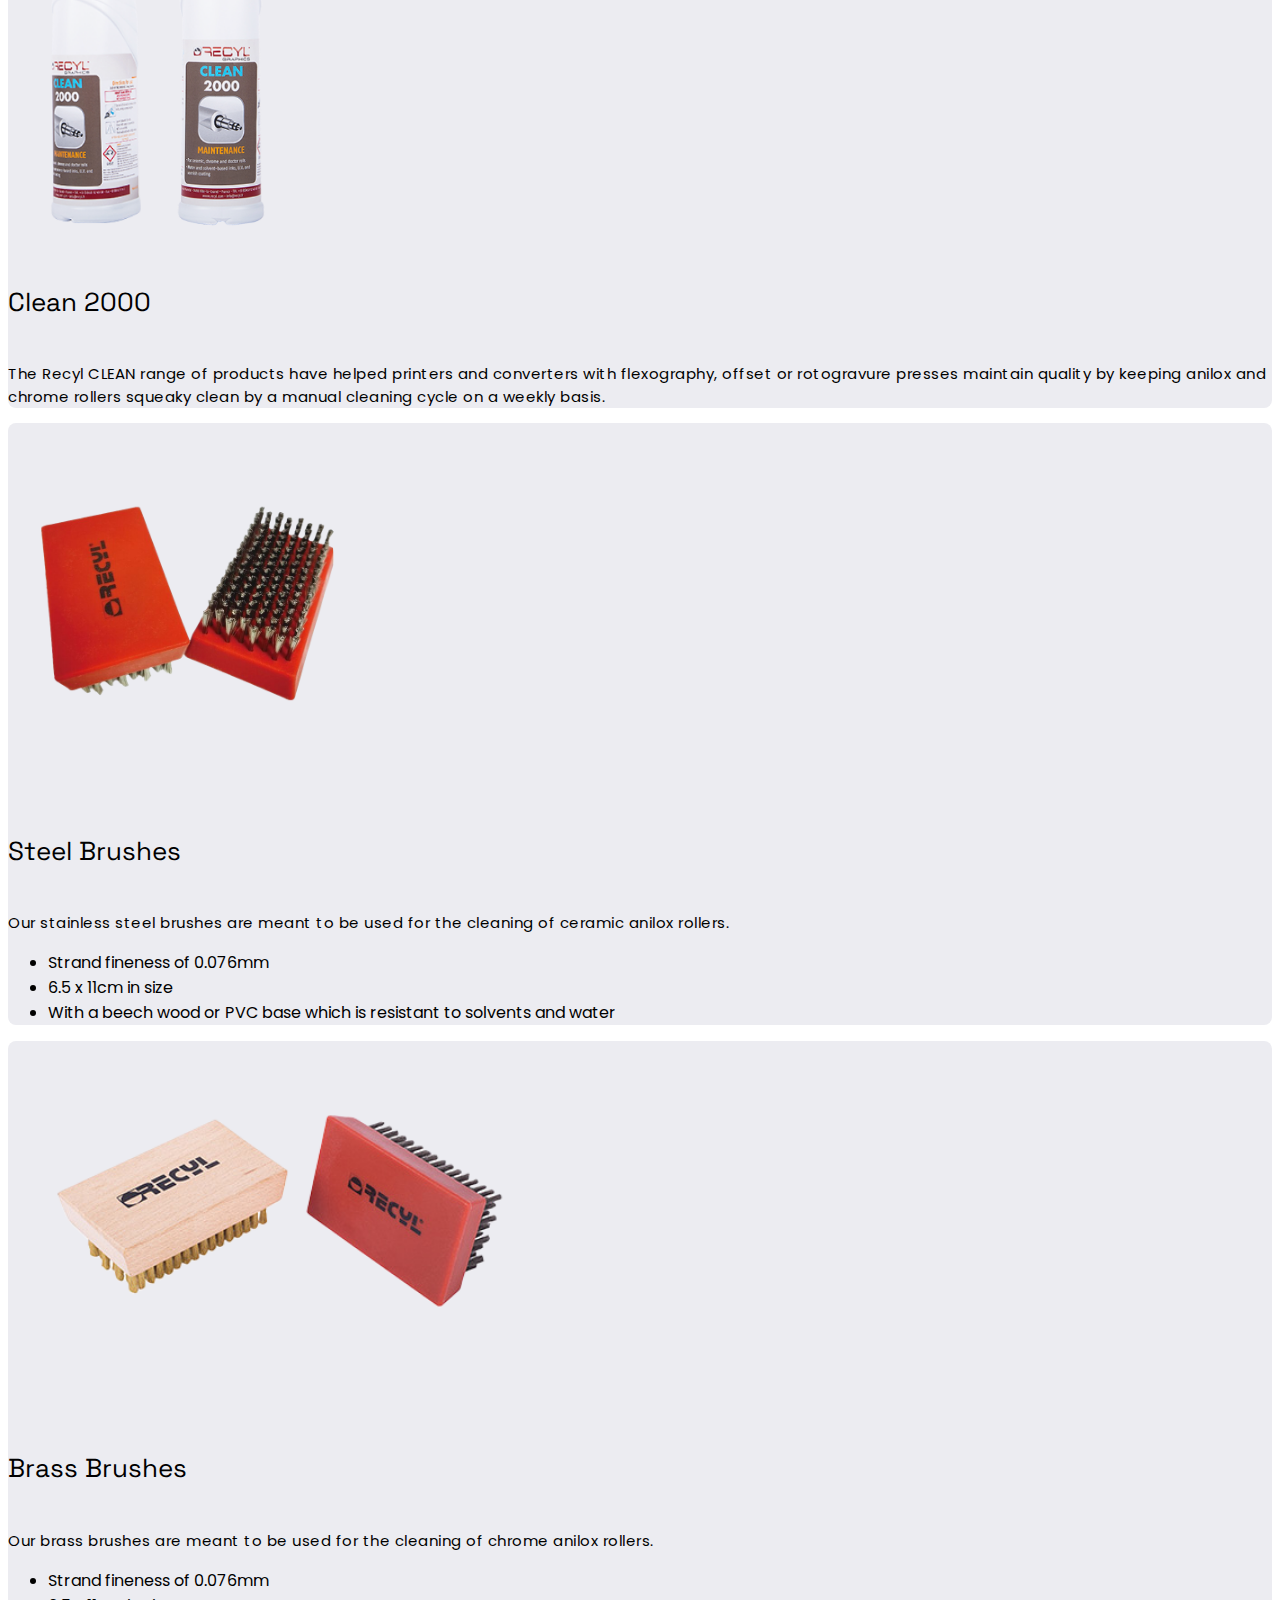
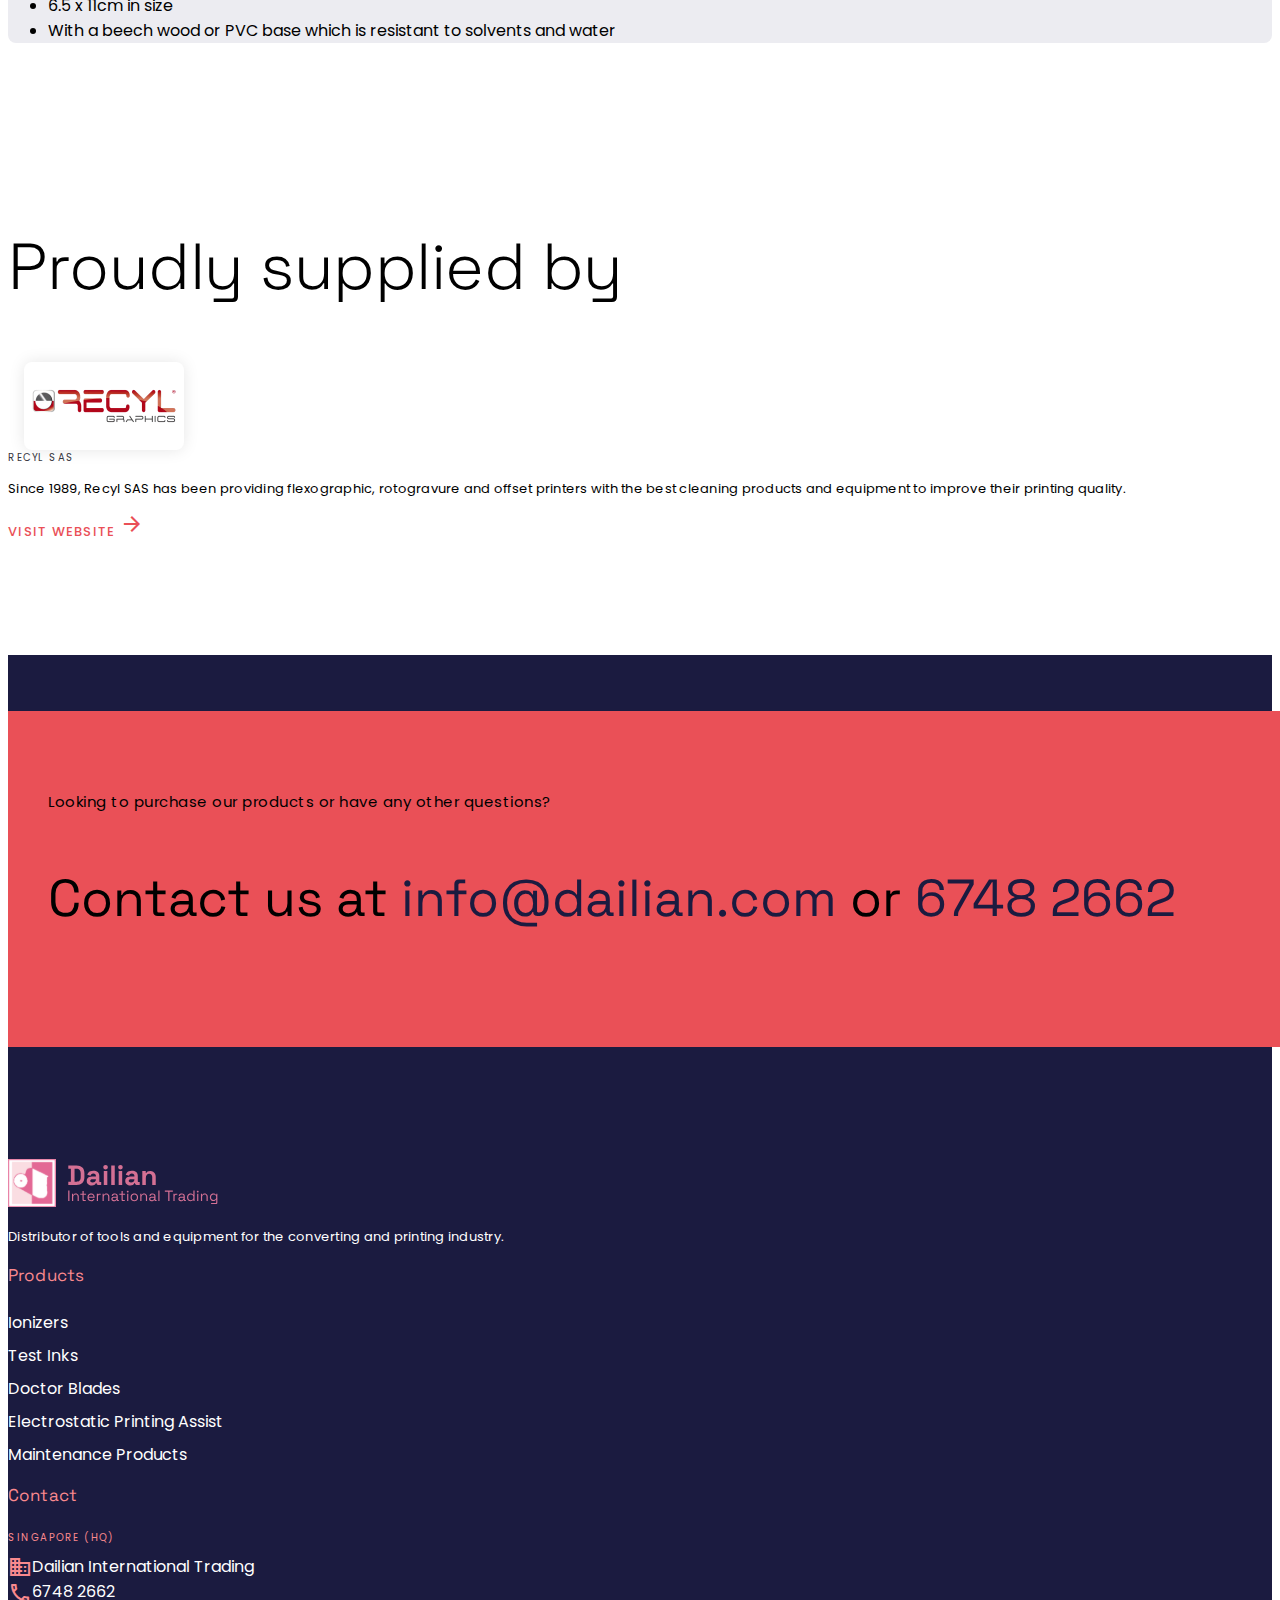
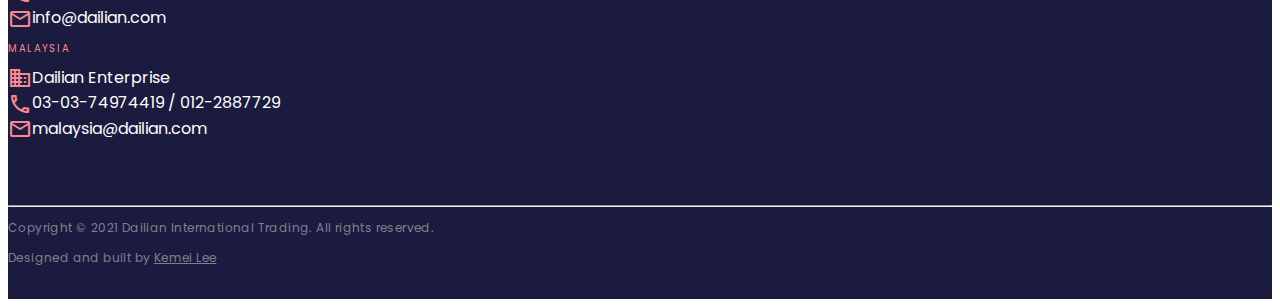
<file: maintenance.html>
<!DOCTYPE html>
<html lang="en">
  <head>
    <meta charset="utf-8" />
    <meta name="viewport" content="width=device-width, initial-scale=1" />
    <meta
      name="description"
      content="Dailian | Maintenance and cleaning products for your printing equipment."
    />
    <title>Dailian | Maintenance Products</title>
    <link rel="icon" href="logo/favicon16x16.png" sizes="16x16" />
    <link rel="icon" href="logo/favicon32x32.png" sizes="32x32" />
    <link rel="icon" href="logo/favicon96x96.png" sizes="96x96" />

    <!-- Bootstrap CDN -->
    <link
      href="https://cdn.jsdelivr.net/npm/bootstrap@5.1.0/dist/css/bootstrap.min.css"
      rel="stylesheet"
      integrity="sha384-KyZXEAg3QhqLMpG8r+8fhAXLRk2vvoC2f3B09zVXn8CA5QIVfZOJ3BCsw2P0p/We"
      crossorigin="anonymous"
    />

    <!-- Own CSS -->
    <link rel="stylesheet" href="style.css" />

    <!-- Material Icons -->
    <link
      href="https://fonts.googleapis.com/css?family=Material+Icons|Material+Icons+Outlined|Material+Icons+Two+Tone|Material+Icons+Round|Material+Icons+Sharp"
      rel="stylesheet"
    />

    <style>
      .bd-placeholder-img {
        font-size: 1.125rem;
        text-anchor: middle;
        -webkit-user-select: none;
        -moz-user-select: none;
        user-select: none;
      }

      @media (min-width: 768px) {
        .bd-placeholder-img-lg {
          font-size: 3.5rem;
        }
      }
    </style>
  </head>

  <body>
    <main>
      <!-- NAVIGATION BAR -->
      <nav
        class="navbar navbar-expand-md navbar-light nav-white fixed-top"
      >
        <div class="container">
          <!-- LOGO -->
          <a href="index.html"
            ><img src="logo/logo-standard.svg" height="48"
          /></a>

          <!-- HAMBURGER BUTTON -->
          <button
            class="navbar-toggler"
            type="button"
            data-bs-toggle="collapse"
            data-bs-target="#navbarSupportedContent"
            aria-controls="navbarSupportedContent"
            aria-expanded="false"
            aria-label="Toggle navigation"
          >
            <span class="navbar-toggler-icon"></span>
          </button>

          <!-- CONTACT DETAILS -->
          <div
            class="navbar-text d-none d-lg-inline me-auto caption"
            id="contact-details"
          >
            <div>
              <span class="material-icons-outlined md-18 me-2">call</span>6748 2662
            </div>
            <div>
              <span class="material-icons-outlined md-18 me-2">mail</span
              >info@dailian.com.sg
            </div>
          </div>

          <!-- NAV -->
          <div class="collapse navbar-collapse" id="navbarSupportedContent">
            <ul class="navbar-nav ms-auto mb-2 mb-lg-0 mt-4 mt-md-0">
              <li class="nav-item pe-4">
                <a class="nav-link" aria-current="page" href="index.html"
                  >Home</a
                >
              </li>

              <li class="nav-item dropdown">
                <a
                  class="nav-link active dropdown-toggle"
                  href="#"
                  id="navbarDropdown"
                  data-bs-toggle="dropdown"
                  aria-expanded="false"
                  >Products</a
                >
                <ul class="dropdown-menu" aria-labelledby="navbarDropdown">
                  <li>
                    <a class="dropdown-item" href="ionizers.html">Ionizers</a>
                  </li>
                  <li>
                    <a class="dropdown-item" href="test-inks.html">Test Inks</a>
                  </li>
                  <li>
                    <a class="dropdown-item" href="doctor-blades.html"
                      >Doctor Blades</a
                    >
                  </li>
                  <li>
                    <a class="dropdown-item" href="electrostatic-assist.html"
                      >Electrostatic Printing Assist</a
                    >
                  </li>
                  <li>
                    <a class="dropdown-item active" href="maintenance.html"
                      >Maintenance Products</a
                    >
                  </li>
                </ul>
              </li>
            </ul>
          </div>
        </div>
      </nav>

      <!-- HERO BANNER -->
      <section class="px-4 text-center" id="maintenance-banner" ;>
        <div class="hero-banner">
          <p class="overline mb-0">Products</p>
          <h1 class="mb-4">Maintenance Products</h1>
          <div class="col-lg-6 mx-auto">
            <p class="title lead mb-4">
              Maintenance and cleaning products for your printing equipment.
            </p>
          </div>
        </div>
      </section>

      <!-- OVERVIEW -->
      <section>
        <div class="container padding56">
          <div class="row">
            <h2 class="col-md-4 mb-4 offset-md-1">Overview</h2>
            <div class="col-md-6">
              <p>
                Selecting the right chemical and tools for cleaning and
                maintenance is important, as it will protect your anilox roll
                and result in longer anilox roller lifetimes.
              </p>
              <p>
                Just as importantly, proper cleaning also helps to ensure better
                ink transfer, in turn improving the quality, stability and
                repeatability of printing.
              </p>
            </div>
          </div>
        </div>
      </section>

      <!-- OUR SOLUTIONS -->
      <section>
        <div class="container padding56">
          <h2 class="offset-md-1 mb-4">Our Solutions</h2>

          <div class="card mb-3">
            <div class="row g-0 align-items-center">
              <div class="offset-md-2 col-md-4">
                <img
                  src="assets/clean-2000.png"
                  class="img-fluid rounded-start"
                  alt="Clean 2000 product"
                  style="height: 360px"
                />
              </div>
              <div class="col-md-4 offset-md-1">
                <div class="card-body">
                  <h5 class="card-title">Clean 2000</h5>
                  <p class="card-text">
                    The Recyl CLEAN range of products have helped printers and
                    converters with flexography, offset or rotogravure presses
                    maintain quality by keeping anilox and chrome rollers
                    squeaky clean by a manual cleaning cycle on a weekly basis.
                  </p>
                </div>
              </div>
            </div>
          </div>

          <div class="card mb-3">
            <div class="row g-0 align-items-center flex-md-row-reverse">
              <div class="offset-md-2 col-md-4">
                <img
                  src="assets/steel-brush.png"
                  class="img-fluid rounded-start"
                  alt="Steel Brushes"
                  style="height: 360px"
                />
              </div>
              <div class="col-md-5 offset-md-1">
                <div class="card-body">
                  <h5 class="card-title">Steel Brushes</h5>
                  <p class="card-text">
                    Our stainless steel brushes are meant to be used for the
                    cleaning of ceramic anilox rollers.
                  </p>
                  <ul>
                    <li>Strand fineness of 0.076mm</li>
                    <li>6.5 x 11cm in size</li>
                    <li>
                      With a beech wood or PVC base which is resistant to
                      solvents and water
                    </li>
                  </ul>
                </div>
              </div>
            </div>
          </div>

          <div class="card mb-3">
            <div class="row g-0 align-items-center">
              <div class="offset-md-1 col-md-5">
                <img
                  src="assets/brass-brush.png"
                  class="img-fluid rounded-start"
                  alt="Brass Brushes"
                  style="height: 360px"
                />
              </div>
              <div class="col-md-4 offset-md-1">
                <div class="card-body">
                  <h5 class="card-title">Brass Brushes</h5>
                  <p class="card-text">
                    Our brass brushes are meant to be used for the cleaning of
                    chrome anilox rollers.
                  </p>
                  <ul>
                    <li>Strand fineness of 0.076mm</li>
                    <li>6.5 x 11cm in size</li>
                    <li>
                      With a beech wood or PVC base which is resistant to
                      solvents and water
                    </li>
                  </ul>
                </div>
              </div>
            </div>
          </div>
        </div>
      </section>

      <!-- BRAND -->
      <section>
        <div class="container padding56" id="brand-section">
          <h2 class="mb-5 text-center">Proudly supplied by</h2>
          <div class="row justify-content-center align-items-center">
            <div class="logo-card mb-4" style="background-color: white">
              <img
                src="assets/logo-recyl.png"
                alt="Recyl Logo"
                style="height: 38px"
              />
            </div>
            <div class="col-md-4 text-center text-md-start">
              <div class="overline mb-3">Recyl SAS</div>
              <p class="small">
                Since 1989, Recyl SAS has been providing flexographic,
                rotogravure and offset printers with the best cleaning products
                and equipment to improve their printing quality.
              </p>

              <a href="http://www.recyl.com/en/" target="_blank" class="icon-link button d-flex justify-content-center justify-content-md-start align-items-center">
                  Visit website
                  <span class="material-icons-outlined ms-2">arrow_forward</span></a>

            </div>
          </div>
        </div>
      </section>

      <!-- CALLOUT -->
    <section id="callout-section">
      <div
        class="
          container
          padding56
          text-light
          d-flex
          flex-column
          align-items-center
        "
      >
        <div class="callout-card">
          <p class="mb-4">Looking to purchase our products or have any other questions?</p>
          <h3 class="display-5 fw-bold w-75">
            Contact us at
            <a href="mailto: info@dailian.com">info@dailian.com</a>
            or <a href="tel:+6567482662">6748&nbsp2662</a>
          </h3>
        </div>
      </div>
    </section>   

      <!-- FOOTER -->
      <footer>
        <div class="container padding56">
          <div class="row small">
            <div id="footer-company" class="col-lg-3 mb-5">
              <img src="logo/logo-standard.svg" alt="Logo" class="col pb-4" />
              <p class="small">
                Distributor of tools and equipment for the converting and printing
                industry.
              </p>
            </div>
            <div id="footer-products" class="offset-lg-3 col-sm-6 col-lg-3 mb-5">
              <p class="title">Products</p>
              <ul>
                <li><a href="ionizers.html">Ionizers</a></li>
                <li><a href="test-inks.html">Test Inks</a></li>
                <li><a href="doctor-blades.html">Doctor Blades</a></li>
                <li><a href="electrostatic-assist.html"
                  >Electrostatic Printing Assist</a
                ></li>
                <li><a href="maintenance.html">Maintenance Products</a></li>
              </div>
            <div id="footer-contact" class="col-sm-6 col-lg-3">
              <p class="title">Contact</p>
              <p class="overline">Singapore (HQ)</p>
                <div class="mb-2"><span class="material-icons-outlined md-18 me-3 text-primary-light">business</span>Dailian International Trading</div>
                <div class="mb-2"><span class="material-icons-outlined md-18 me-3 text-primary-light">call</span>6748 2662</div>
                <div class="mb-2"><span class="material-icons-outlined md-18 me-3 text-primary-light">mail</span>info@dailian.com</div>
              <p class="overline mt-4">Malaysia</p>
                <div class="mb-2"><span class="material-icons-outlined md-18 me-3 text-primary-light">business</span>Dailian Enterprise</div>
                <div class="mb-2"><span class="material-icons-outlined md-18 me-3 text-primary-light">call</span>03-03-74974419 / 012-2887729</div>
                <div class="mb-2"><span class="material-icons-outlined md-18 me-3 text-primary-light">mail</span>malaysia@dailian.com</div>
            </div>
          </div>
        </div>
        <hr>
        <div class="container" style="min-height: 80px">
        <p class="caption text-grey6 mb-2">Copyright © 2021 Dailian International Trading. All rights reserved.</p>
        <p class="caption text-grey6 mb-2">Designed and built by <a href="https://www.linkedin.com/in/kemeilee/">Kemei Lee</a></p>
        </div>
      </footer>

    </main>

    <script
      src="https://cdn.jsdelivr.net/npm/bootstrap@5.1.0/dist/js/bootstrap.bundle.min.js"
      integrity="sha384-U1DAWAznBHeqEIlVSCgzq+c9gqGAJn5c/t99JyeKa9xxaYpSvHU5awsuZVVFIhvj"
      crossorigin="anonymous"
    ></script>
  </body>
</html>
</file>
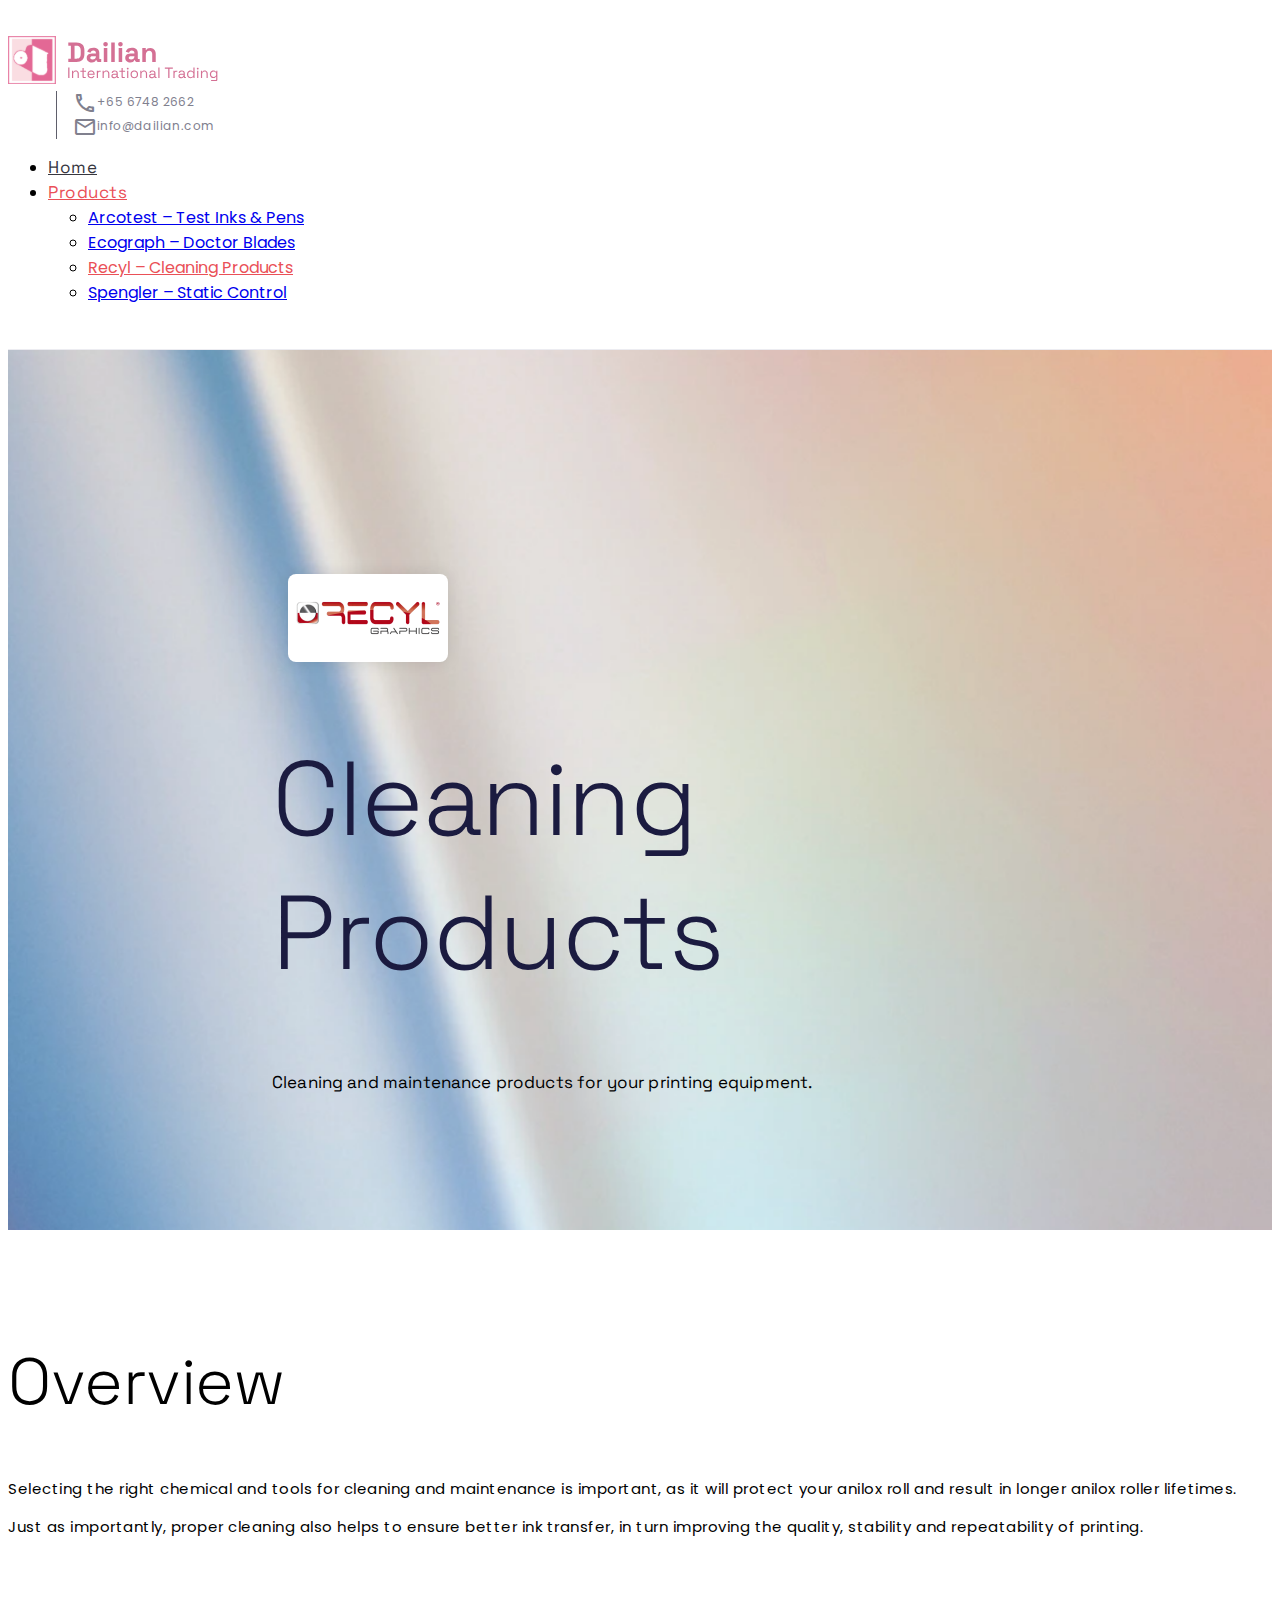
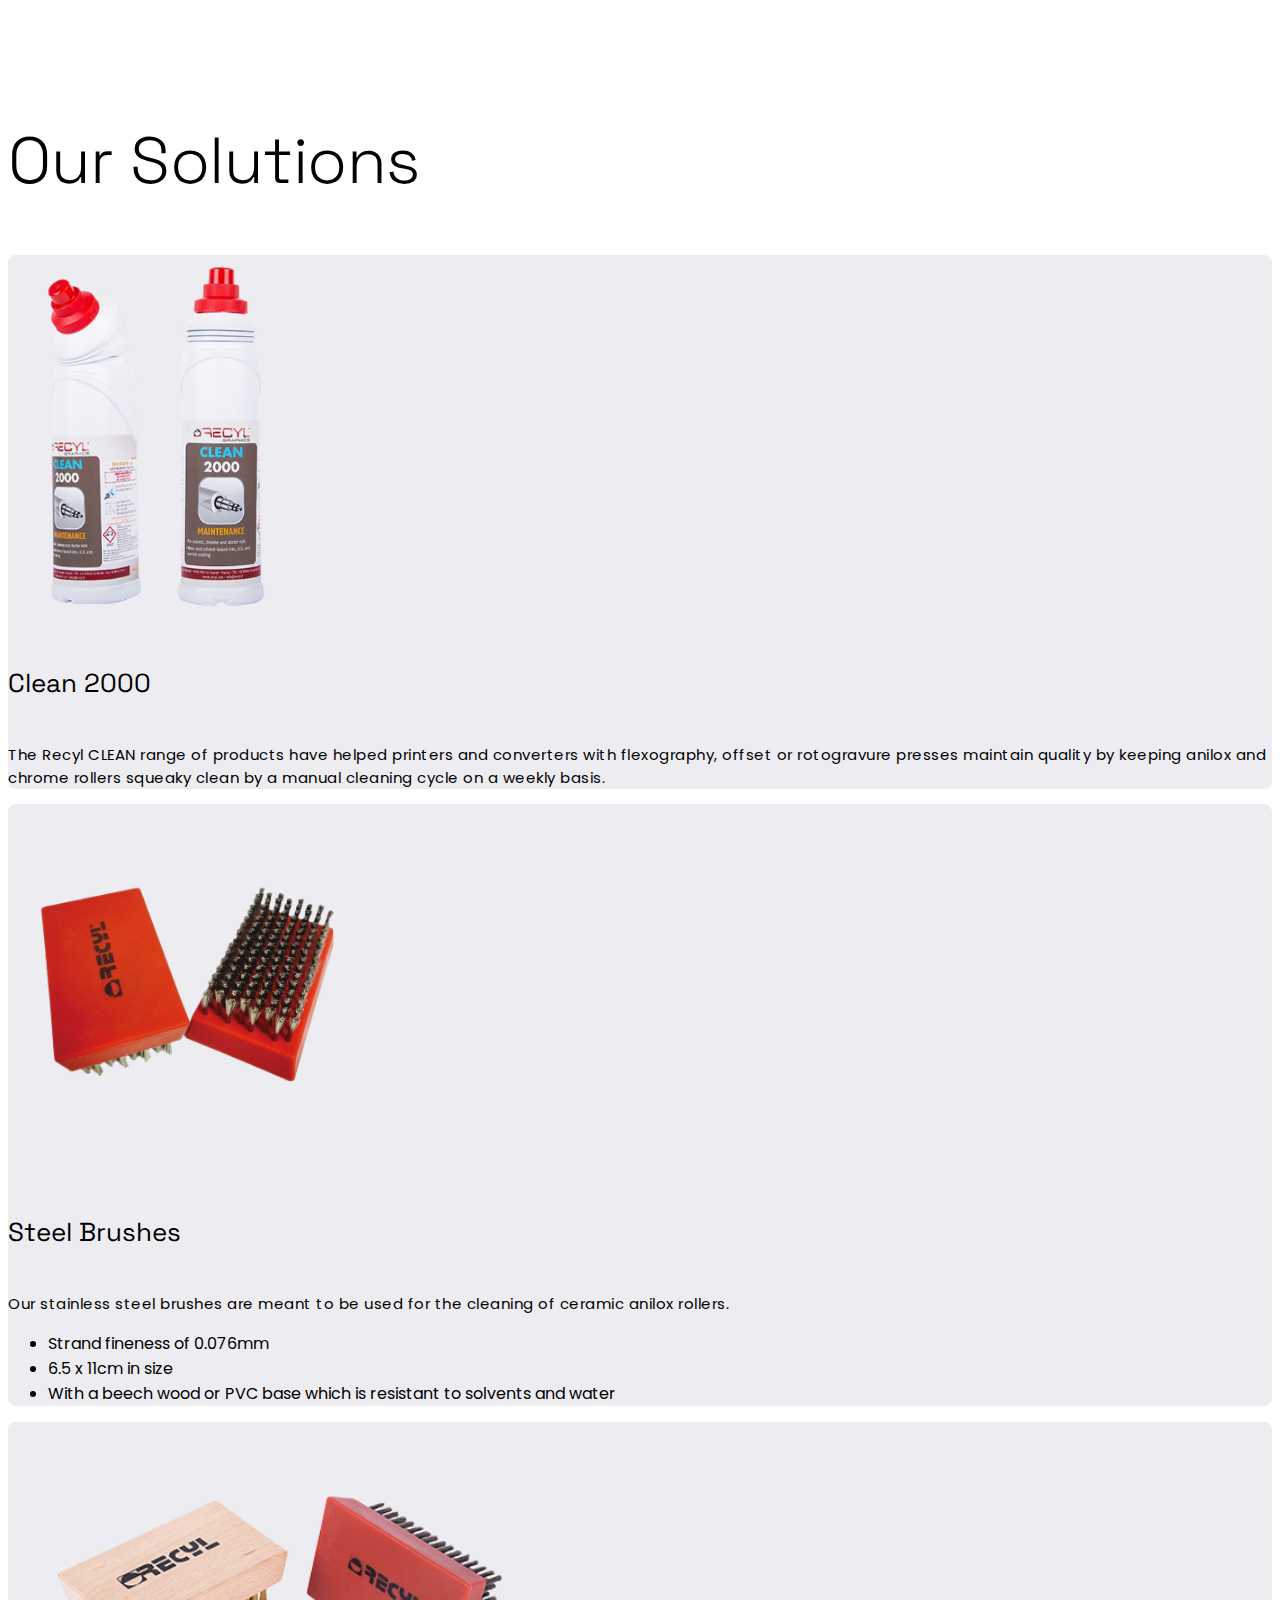
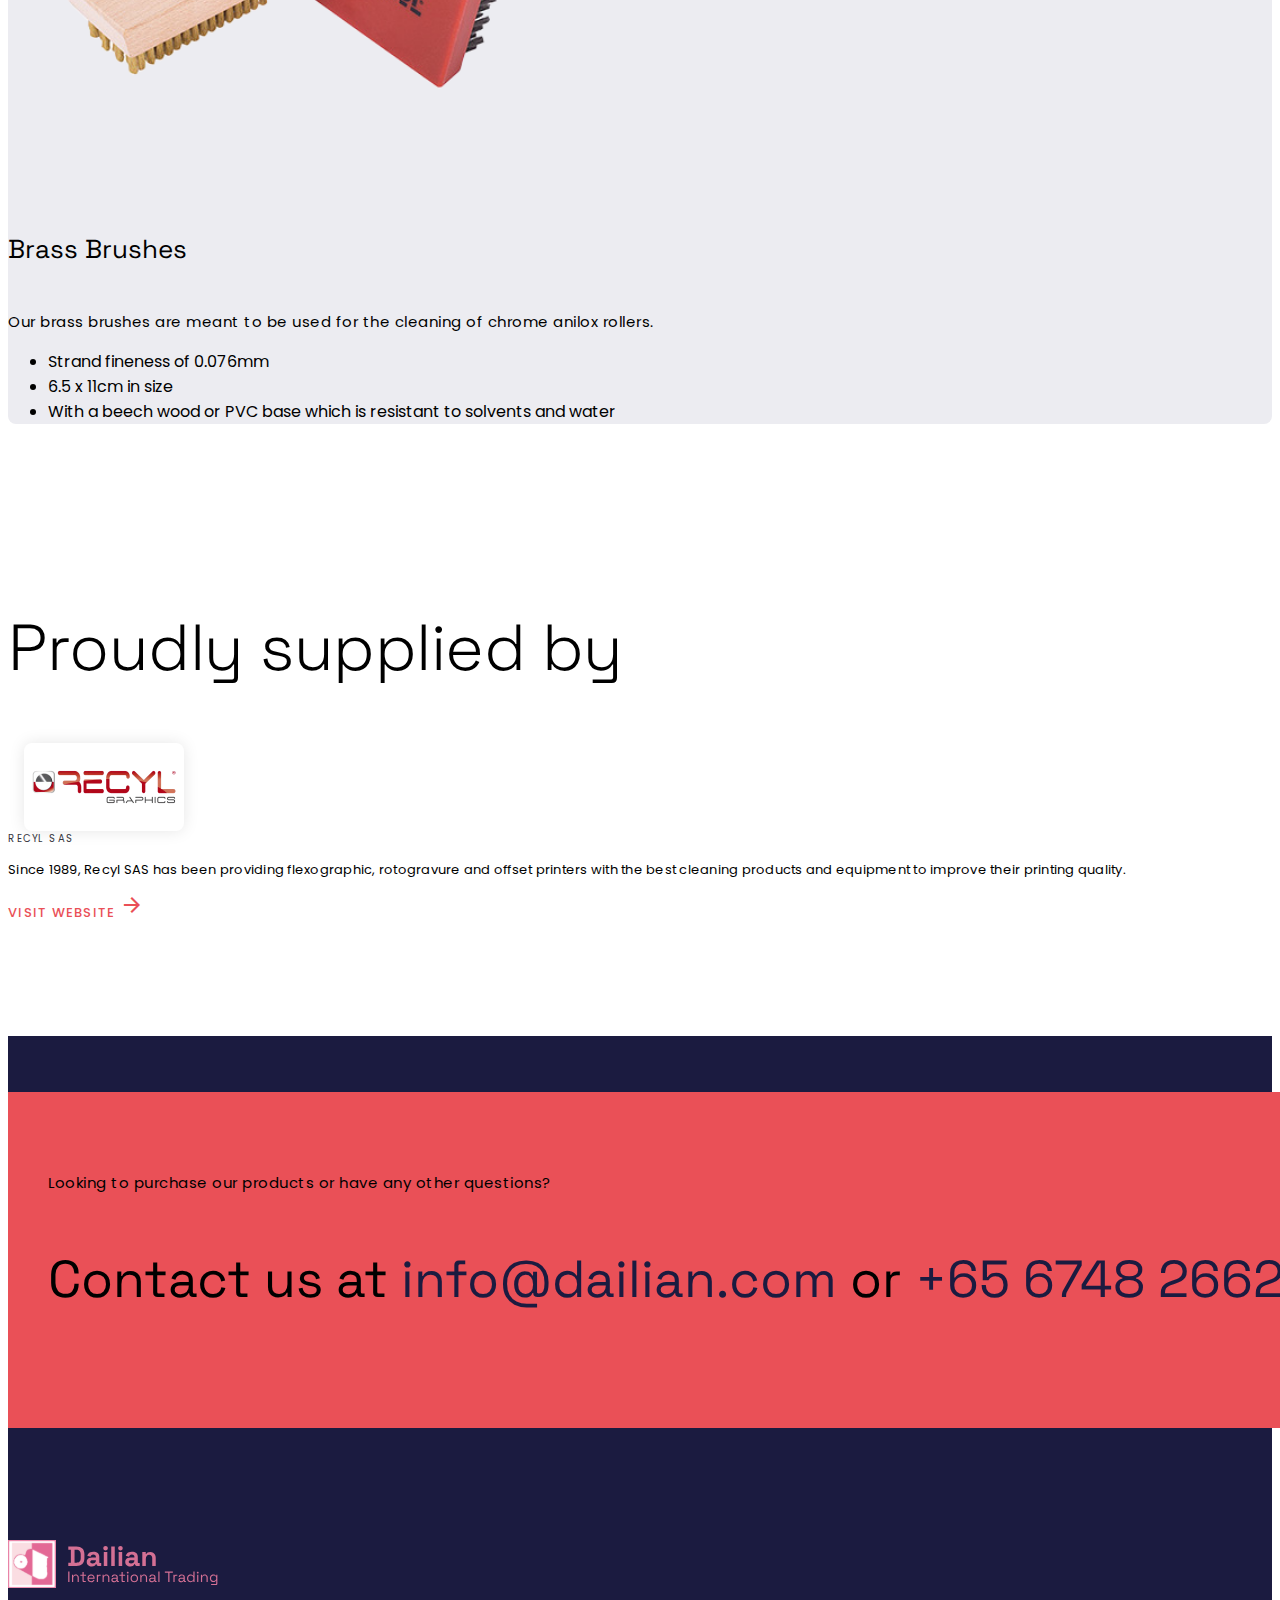
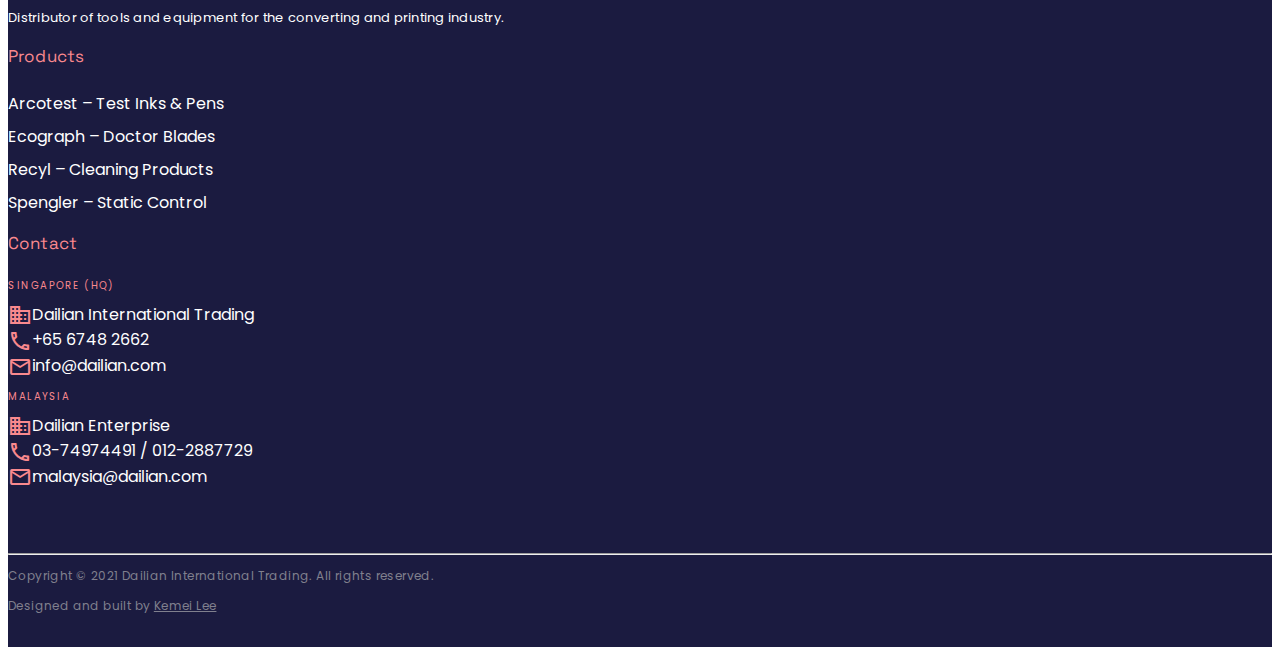
<file: recyl-cleaning.html>
<!DOCTYPE html>
<html lang="en">
  <head>
    <meta charset="utf-8" />
    <meta name="viewport" content="width=device-width, initial-scale=1" />
    <meta
      name="description"
      content="Cleaning and maintenance products by Recyl for your printing equipment."
    />
    <title>Dailian | Cleaning Products</title>
    <link rel="icon" href="logo/favicon16x16.png" sizes="16x16" />
    <link rel="icon" href="logo/favicon32x32.png" sizes="32x32" />
    <link rel="icon" href="logo/favicon96x96.png" sizes="96x96" />

    <!-- Bootstrap CDN -->
    <link
      href="https://cdn.jsdelivr.net/npm/bootstrap@5.1.0/dist/css/bootstrap.min.css"
      rel="stylesheet"
      integrity="sha384-KyZXEAg3QhqLMpG8r+8fhAXLRk2vvoC2f3B09zVXn8CA5QIVfZOJ3BCsw2P0p/We"
      crossorigin="anonymous"
    />

    <!-- Own CSS -->
    <link rel="stylesheet" href="style.css" />

    <!-- Material Icons -->
    <link
      href="https://fonts.googleapis.com/css?family=Material+Icons|Material+Icons+Outlined|Material+Icons+Two+Tone|Material+Icons+Round|Material+Icons+Sharp"
      rel="stylesheet"
    />

    <style>
      .bd-placeholder-img {
        font-size: 1.125rem;
        text-anchor: middle;
        -webkit-user-select: none;
        -moz-user-select: none;
        user-select: none;
      }

      @media (min-width: 768px) {
        .bd-placeholder-img-lg {
          font-size: 3.5rem;
        }
      }
    </style>
  </head>

  <body>
    <main>
      <!-- NAVIGATION BAR -->
      <nav class="navbar navbar-expand-md navbar-light nav-white fixed-top">
        <div class="container">
          <!-- LOGO -->
          <a href="index.html"
            ><img src="logo/logo-standard.svg" height="48"
          /></a>

          <!-- HAMBURGER BUTTON -->
          <button
            class="navbar-toggler"
            type="button"
            data-bs-toggle="collapse"
            data-bs-target="#navbarSupportedContent"
            aria-controls="navbarSupportedContent"
            aria-expanded="false"
            aria-label="Toggle navigation"
          >
            <span class="navbar-toggler-icon"></span>
          </button>

          <!-- CONTACT DETAILS -->
          <div
            class="navbar-text d-none d-lg-inline me-auto caption"
            id="contact-details"
          >
            <div>
              <span class="material-icons-outlined md-18 me-2">call</span>+65
              6748 2662
            </div>
            <div>
              <span class="material-icons-outlined md-18 me-2">mail</span
              >info@dailian.com
            </div>
          </div>

          <!-- NAV -->
          <div class="collapse navbar-collapse" id="navbarSupportedContent">
            <ul class="navbar-nav ms-auto mb-2 mb-lg-0 mt-4 mt-md-0">
              <li class="nav-item pe-4">
                <a class="nav-link" aria-current="page" href="index.html"
                  >Home</a
                >
              </li>

              <li class="nav-item dropdown">
                <a
                  class="nav-link dropdown-toggle active"
                  href="#"
                  id="navbarDropdown"
                  data-bs-toggle="dropdown"
                  aria-expanded="false"
                  >Products</a
                >
                <ul class="dropdown-menu" aria-labelledby="navbarDropdown">
                  <li>
                    <a class="dropdown-item" href="arcotest-test-inks-pens.html"
                      >Arcotest – Test Inks & Pens</a
                    >
                  </li>
                  <li>
                    <a class="dropdown-item" href="ecograph-doctor-blades.html"
                      >Ecograph – Doctor Blades</a
                    >
                  </li>
                  <li>
                    <a class="dropdown-item active" href="recyl-cleaning.html"
                      >Recyl – Cleaning Products</a
                    >
                  </li>
                  <li>
                    <a class="dropdown-item" href="spengler-static-control.html"
                      >Spengler – Static Control</a
                    >
                  </li>
                </ul>
              </li>
            </ul>
          </div>
        </div>
      </nav>

      <!-- HERO BANNER -->
      <section class="px-4 text-center" id="cleaning-banner" ;>
        <div class="hero-banner">
          <div class="d-flex mb-2 justify-content-center">
            <div class="logo-card" style="background-color: white">
              <img
                src="assets/logo-recyl.png"
                alt="Recyl Logo"
                style="height: 38px"
              />
            </div>
          </div>
          <h1 class="mb-4">Cleaning Products</h1>
          <div class="col-lg-6 mx-auto">
            <p class="title lead mb-4">
              Cleaning and maintenance products for your printing equipment.
            </p>
          </div>
        </div>
      </section>

      <!-- OVERVIEW -->
      <section>
        <div class="container padding56">
          <div class="row">
            <h2 class="col-md-4 mb-4 offset-md-1">Overview</h2>
            <div class="col-md-6">
              <p>
                Selecting the right chemical and tools for cleaning and
                maintenance is important, as it will protect your anilox roll
                and result in longer anilox roller lifetimes.
              </p>
              <p>
                Just as importantly, proper cleaning also helps to ensure better
                ink transfer, in turn improving the quality, stability and
                repeatability of printing.
              </p>
            </div>
          </div>
        </div>
      </section>

      <!-- OUR SOLUTIONS -->
      <section>
        <div class="container padding56">
          <h2 class="offset-md-1 mb-4">Our Solutions</h2>

          <div class="card mb-3">
            <div class="row g-0 align-items-center">
              <div class="offset-md-2 col-md-4">
                <img
                  src="assets/clean-2000.png"
                  class="img-fluid rounded-start"
                  alt="Clean 2000 product"
                  style="height: 360px"
                />
              </div>
              <div class="col-md-4 offset-md-1">
                <div class="card-body">
                  <h5 class="card-title">Clean 2000</h5>
                  <p class="card-text">
                    The Recyl CLEAN range of products have helped printers and
                    converters with flexography, offset or rotogravure presses
                    maintain quality by keeping anilox and chrome rollers
                    squeaky clean by a manual cleaning cycle on a weekly basis.
                  </p>
                </div>
              </div>
            </div>
          </div>

          <div class="card mb-3">
            <div class="row g-0 align-items-center flex-md-row-reverse">
              <div class="offset-md-2 col-md-4">
                <img
                  src="assets/steel-brush.png"
                  class="img-fluid rounded-start"
                  alt="Steel Brushes"
                  style="height: 360px"
                />
              </div>
              <div class="col-md-5 offset-md-1">
                <div class="card-body">
                  <h5 class="card-title">Steel Brushes</h5>
                  <p class="card-text">
                    Our stainless steel brushes are meant to be used for the
                    cleaning of ceramic anilox rollers.
                  </p>
                  <ul>
                    <li>Strand fineness of 0.076mm</li>
                    <li>6.5 x 11cm in size</li>
                    <li>
                      With a beech wood or PVC base which is resistant to
                      solvents and water
                    </li>
                  </ul>
                </div>
              </div>
            </div>
          </div>

          <div class="card mb-3">
            <div class="row g-0 align-items-center">
              <div class="offset-md-1 col-md-5">
                <img
                  src="assets/brass-brush.png"
                  class="img-fluid rounded-start"
                  alt="Brass Brushes"
                  style="height: 360px"
                />
              </div>
              <div class="col-md-4 offset-md-1">
                <div class="card-body">
                  <h5 class="card-title">Brass Brushes</h5>
                  <p class="card-text">
                    Our brass brushes are meant to be used for the cleaning of
                    chrome anilox rollers.
                  </p>
                  <ul>
                    <li>Strand fineness of 0.076mm</li>
                    <li>6.5 x 11cm in size</li>
                    <li>
                      With a beech wood or PVC base which is resistant to
                      solvents and water
                    </li>
                  </ul>
                </div>
              </div>
            </div>
          </div>
        </div>
      </section>

      <!-- BRAND -->
      <section>
        <div class="container padding56" id="brand-section">
          <h2 class="mb-5 text-center">Proudly supplied by</h2>
          <div class="row justify-content-center align-items-center">
            <div class="logo-card mb-4" style="background-color: white">
              <img
                src="assets/logo-recyl.png"
                alt="Recyl Logo"
                style="height: 38px"
              />
            </div>
            <div class="col-md-4 text-center text-md-start">
              <div class="overline mb-3">Recyl SAS</div>
              <p class="small">
                Since 1989, Recyl SAS has been providing flexographic,
                rotogravure and offset printers with the best cleaning products
                and equipment to improve their printing quality.
              </p>

              <a
                href="http://www.recyl.com/en/"
                target="_blank"
                class="
                  icon-link
                  button
                  d-flex
                  justify-content-center justify-content-md-start
                  align-items-center
                "
              >
                Visit website
                <span class="material-icons-outlined ms-2"
                  >arrow_forward</span
                ></a
              >
            </div>
          </div>
        </div>
      </section>

      <!-- CALLOUT -->
      <section id="callout-section">
        <div
          class="
            container
            padding56
            text-light
            d-flex
            flex-column
            align-items-center
          "
        >
          <div class="callout-card">
            <p class="mb-4">
              Looking to purchase our products or have any other questions?
            </p>
            <h3 class="display-5 fw-bold w-75">
              Contact us at
              <a href="mailto: info@dailian.com">info@dailian.com</a>
              or <a href="tel:+6567482662">+65&nbsp6748&nbsp2662</a>
            </h3>
          </div>
        </div>
      </section>

      <!-- FOOTER -->
      <footer>
        <div class="container padding56">
          <div class="row small">
            <div id="footer-company" class="col-lg-3 mb-5">
              <img src="logo/logo-standard.svg" alt="Logo" class="col pb-4" />
              <p class="small">
                Distributor of tools and equipment for the converting and
                printing industry.
              </p>
            </div>
            <div
              id="footer-products"
              class="offset-lg-3 col-sm-6 col-lg-3 mb-5"
            >
              <p class="title">Products</p>
              <ul>
                <li>
                  <a href="arcotest-test-inks-pens.html"
                    >Arcotest – Test Inks & Pens</a
                  >
                </li>
                <li>
                  <a href="ecograph-doctor-blades.html"
                    >Ecograph – Doctor Blades</a
                  >
                </li>
                <li>
                  <a href="recyl-cleaning.html">Recyl – Cleaning Products</a>
                </li>
                <li>
                  <a href="spengler-static-control.html"
                    >Spengler – Static Control</a
                  >
                </li>
              </ul>
            </div>
            <div id="footer-contact" class="col-sm-6 col-lg-3">
              <p class="title">Contact</p>
              <p class="overline">Singapore (HQ)</p>
              <div class="mb-2">
                <span
                  class="material-icons-outlined md-18 me-3 text-primary-light"
                  >business</span
                >Dailian International Trading
              </div>
              <div class="mb-2">
                <span
                  class="material-icons-outlined md-18 me-3 text-primary-light"
                  >call</span
                >+65 6748 2662
              </div>
              <div class="mb-2">
                <span
                  class="material-icons-outlined md-18 me-3 text-primary-light"
                  >mail</span
                >info@dailian.com
              </div>
              <p class="overline mt-4">Malaysia</p>
              <div class="mb-2">
                <span
                  class="material-icons-outlined md-18 me-3 text-primary-light"
                  >business</span
                >Dailian Enterprise
              </div>
              <div class="mb-2">
                <span
                  class="material-icons-outlined md-18 me-3 text-primary-light"
                  >call</span
                >03-74974491 / 012-2887729
              </div>
              <div class="mb-2">
                <span
                  class="material-icons-outlined md-18 me-3 text-primary-light"
                  >mail</span
                >malaysia@dailian.com
              </div>
            </div>
          </div>
        </div>
        <hr />
        <div class="container" style="min-height: 80px">
          <p class="caption text-grey6 mb-2">
            Copyright © 2021 Dailian International Trading. All rights reserved.
          </p>
          <p class="caption text-grey6 mb-2">
            Designed and built by
            <a href="https://www.linkedin.com/in/kemeilee/">Kemei Lee</a>
          </p>
        </div>
      </footer>
    </main>

    <script
      src="https://cdn.jsdelivr.net/npm/bootstrap@5.1.0/dist/js/bootstrap.bundle.min.js"
      integrity="sha384-U1DAWAznBHeqEIlVSCgzq+c9gqGAJn5c/t99JyeKa9xxaYpSvHU5awsuZVVFIhvj"
      crossorigin="anonymous"
    ></script>
  </body>
</html>
</file>
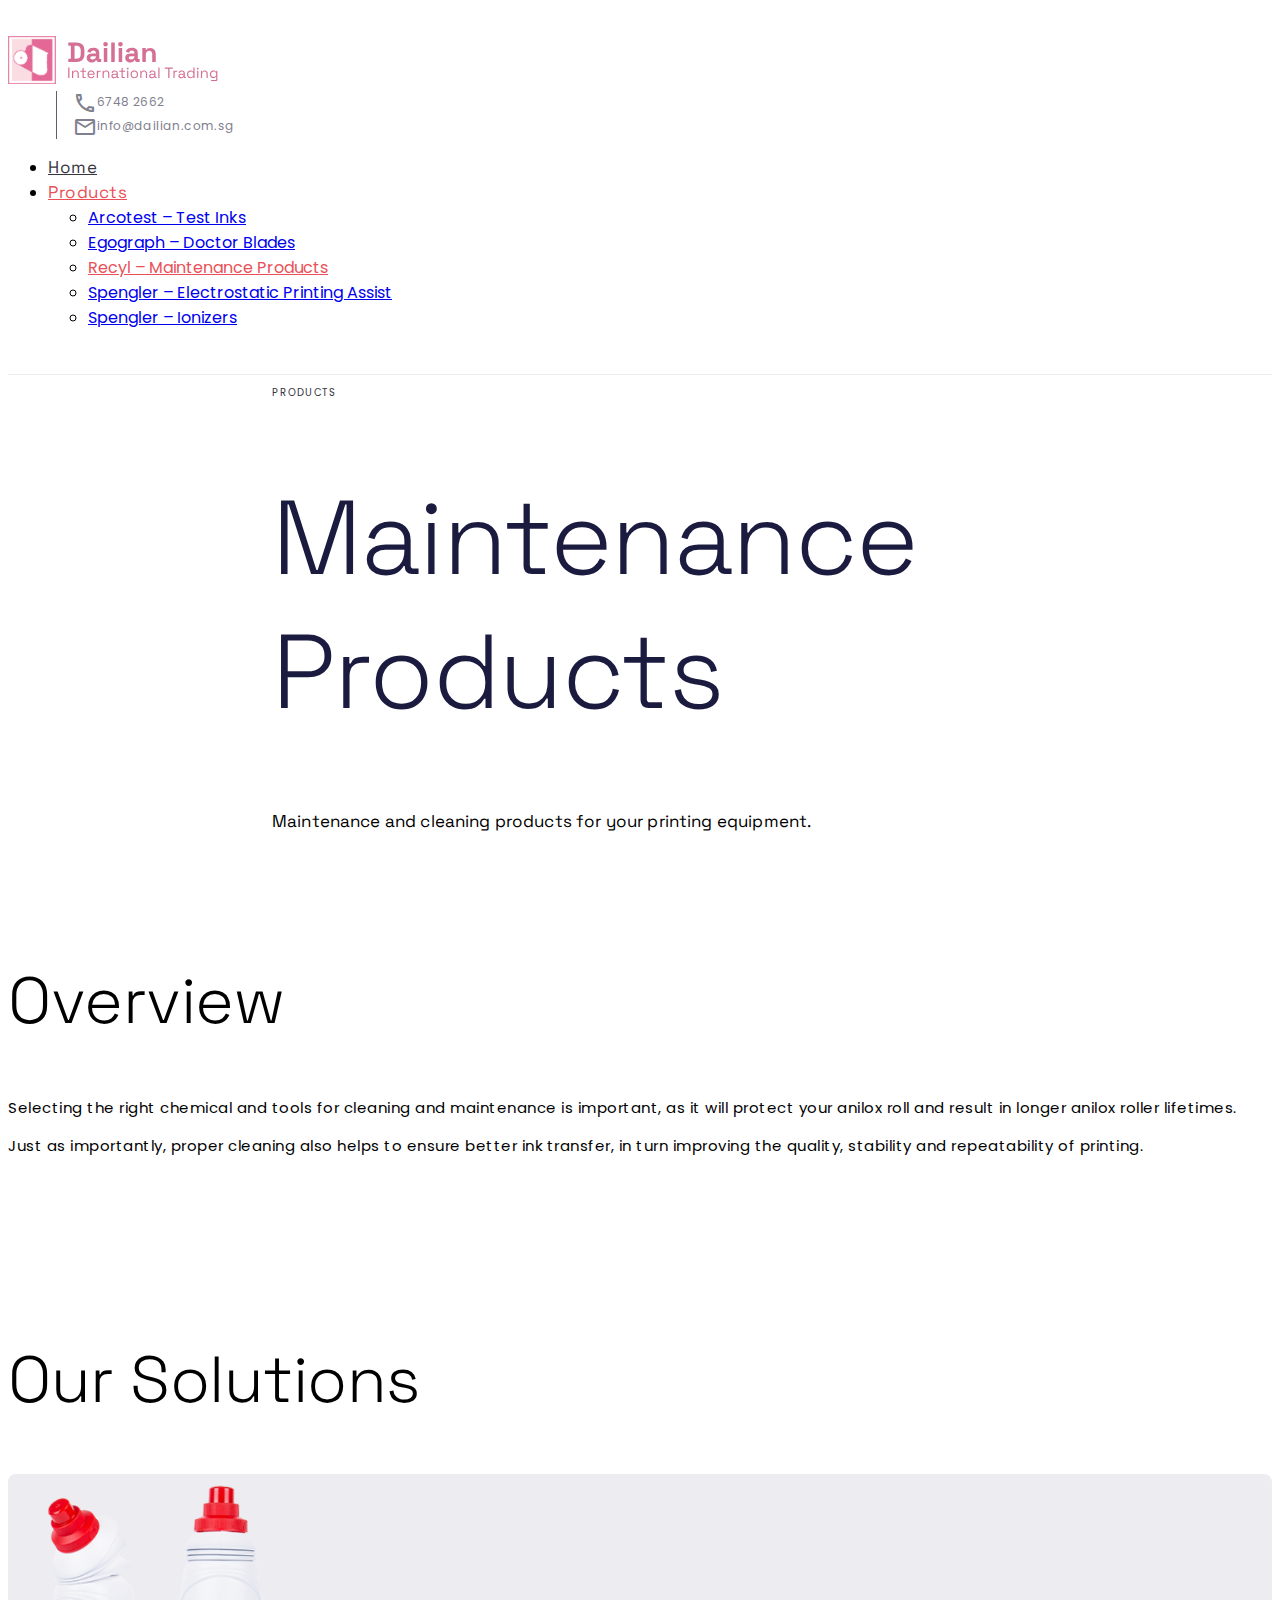
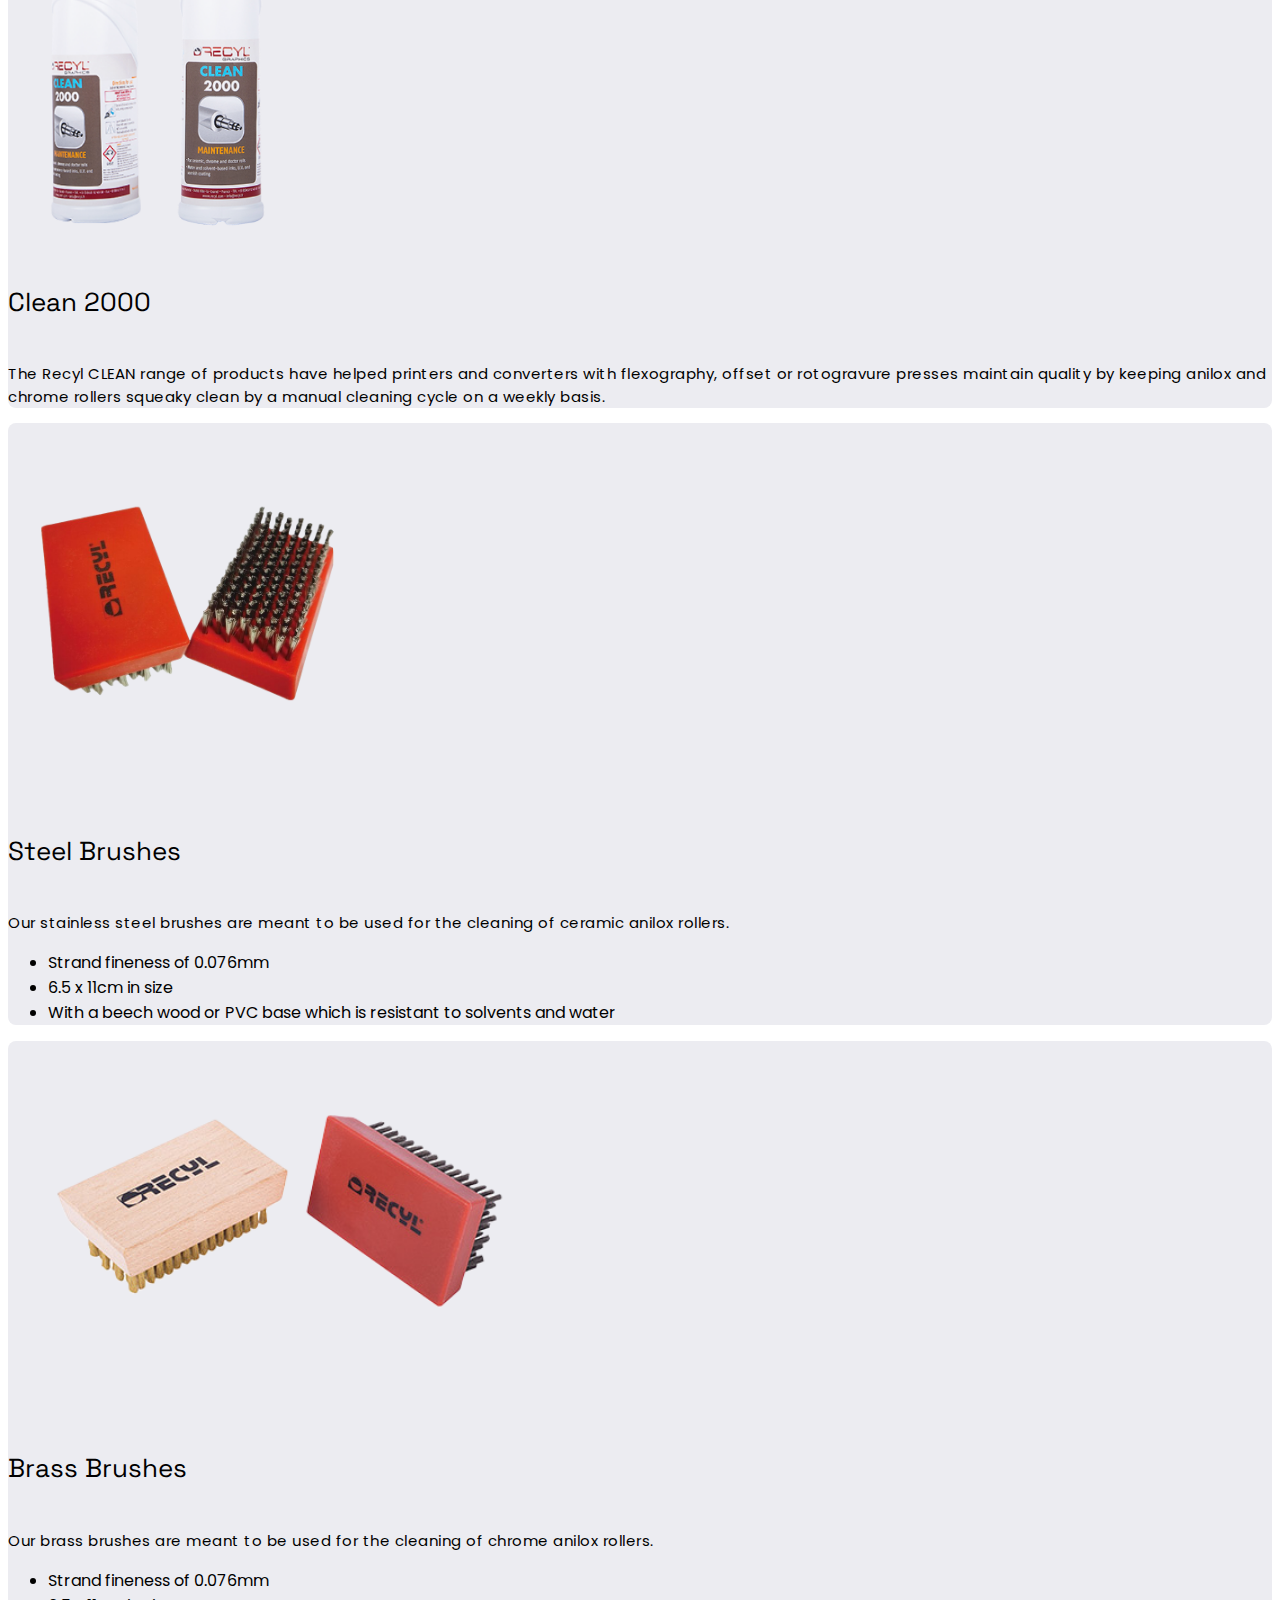
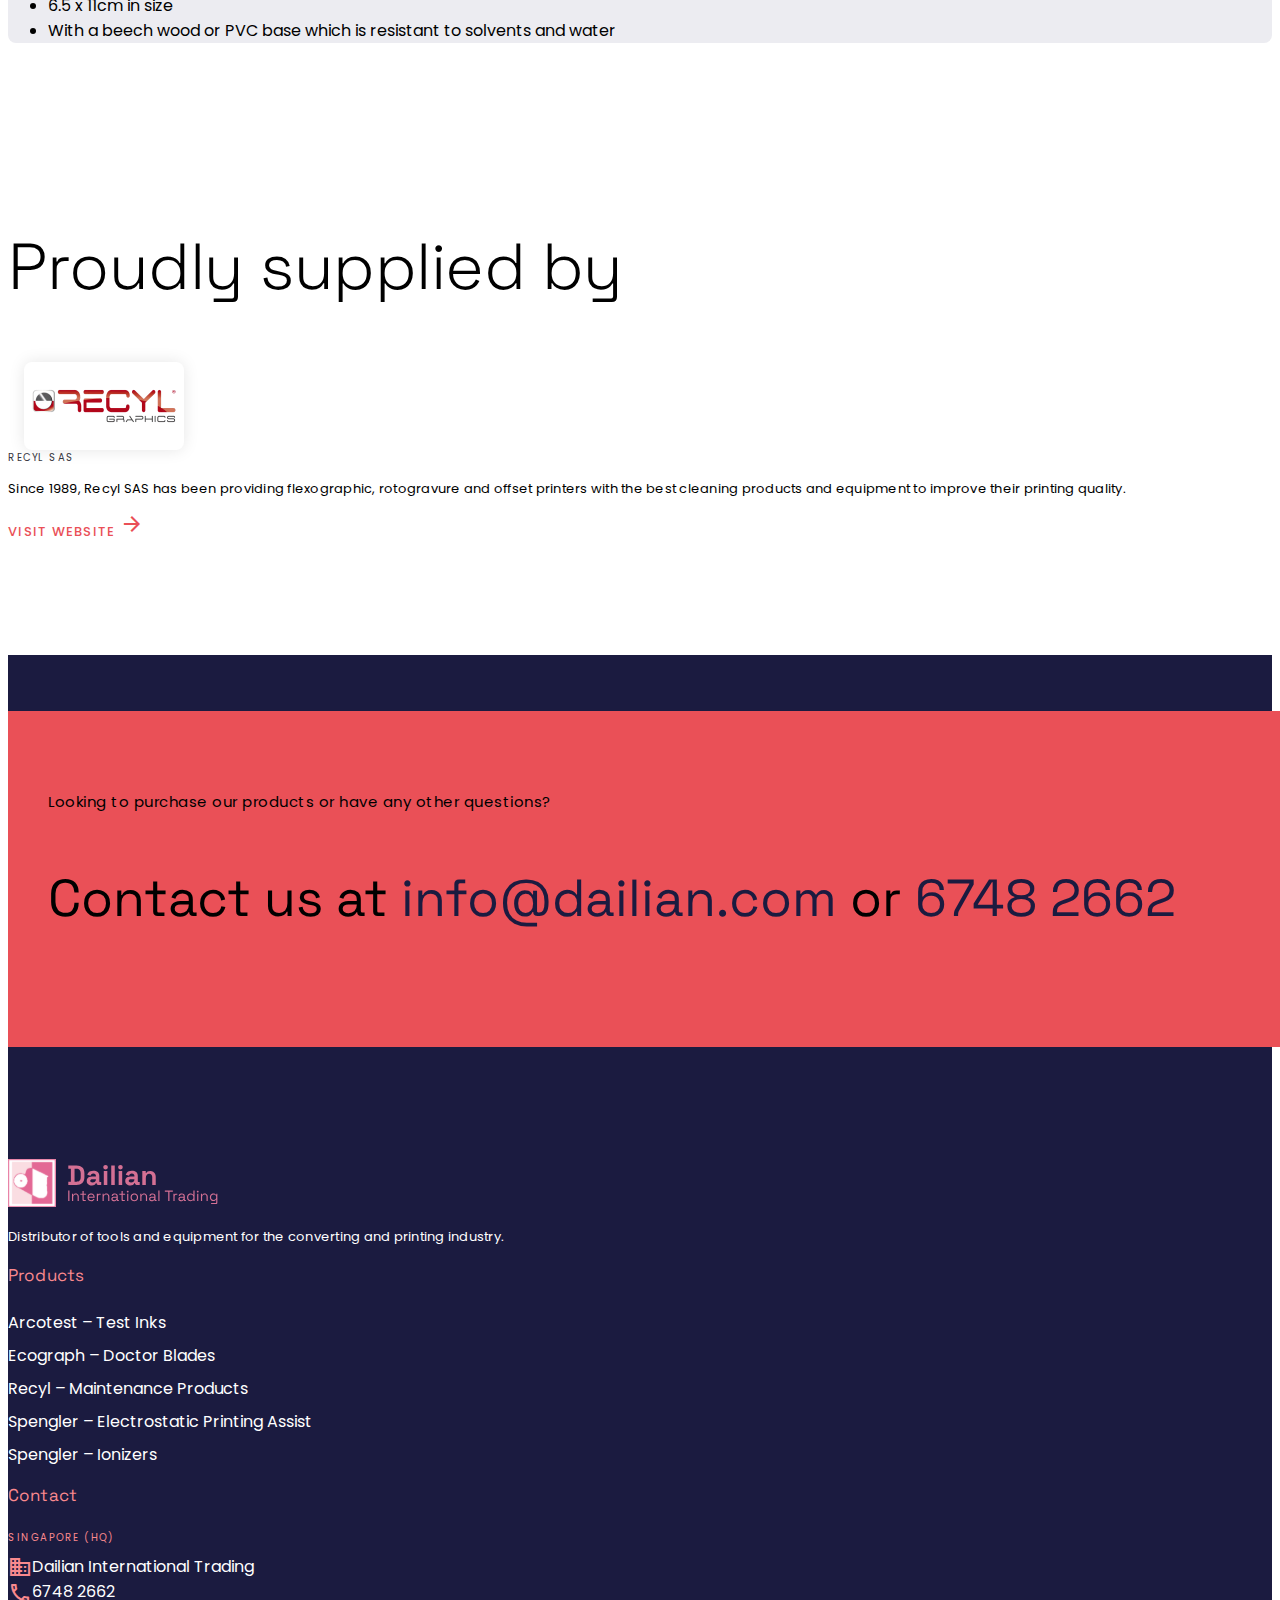
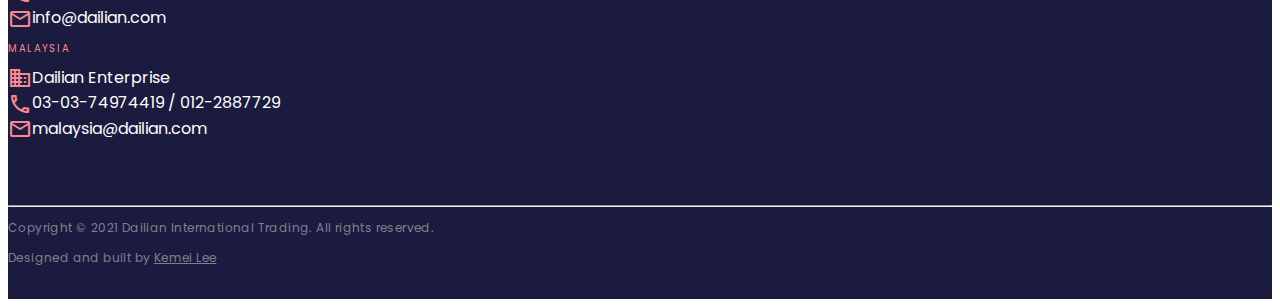
<file: recyl-maintenance.html>
<!DOCTYPE html>
<html lang="en">
  <head>
    <meta charset="utf-8" />
    <meta name="viewport" content="width=device-width, initial-scale=1" />
    <meta
      name="description"
      content="Dailian | Maintenance and cleaning products for your printing equipment."
    />
    <title>Dailian | Maintenance Products</title>
    <link rel="icon" href="logo/favicon16x16.png" sizes="16x16" />
    <link rel="icon" href="logo/favicon32x32.png" sizes="32x32" />
    <link rel="icon" href="logo/favicon96x96.png" sizes="96x96" />

    <!-- Bootstrap CDN -->
    <link
      href="https://cdn.jsdelivr.net/npm/bootstrap@5.1.0/dist/css/bootstrap.min.css"
      rel="stylesheet"
      integrity="sha384-KyZXEAg3QhqLMpG8r+8fhAXLRk2vvoC2f3B09zVXn8CA5QIVfZOJ3BCsw2P0p/We"
      crossorigin="anonymous"
    />

    <!-- Own CSS -->
    <link rel="stylesheet" href="style.css" />

    <!-- Material Icons -->
    <link
      href="https://fonts.googleapis.com/css?family=Material+Icons|Material+Icons+Outlined|Material+Icons+Two+Tone|Material+Icons+Round|Material+Icons+Sharp"
      rel="stylesheet"
    />

    <style>
      .bd-placeholder-img {
        font-size: 1.125rem;
        text-anchor: middle;
        -webkit-user-select: none;
        -moz-user-select: none;
        user-select: none;
      }

      @media (min-width: 768px) {
        .bd-placeholder-img-lg {
          font-size: 3.5rem;
        }
      }
    </style>
  </head>

  <body>
    <main>
      <!-- NAVIGATION BAR -->
      <nav
        class="navbar navbar-expand-md navbar-light nav-white fixed-top"
      >
        <div class="container">
          <!-- LOGO -->
          <a href="index.html"
            ><img src="logo/logo-standard.svg" height="48"
          /></a>

          <!-- HAMBURGER BUTTON -->
          <button
            class="navbar-toggler"
            type="button"
            data-bs-toggle="collapse"
            data-bs-target="#navbarSupportedContent"
            aria-controls="navbarSupportedContent"
            aria-expanded="false"
            aria-label="Toggle navigation"
          >
            <span class="navbar-toggler-icon"></span>
          </button>

          <!-- CONTACT DETAILS -->
          <div
            class="navbar-text d-none d-lg-inline me-auto caption"
            id="contact-details"
          >
            <div>
              <span class="material-icons-outlined md-18 me-2">call</span>6748 2662
            </div>
            <div>
              <span class="material-icons-outlined md-18 me-2">mail</span
              >info@dailian.com.sg
            </div>
          </div>

          <!-- NAV -->
          <div class="collapse navbar-collapse" id="navbarSupportedContent">
            <ul class="navbar-nav ms-auto mb-2 mb-lg-0 mt-4 mt-md-0">
              <li class="nav-item pe-4">
                <a class="nav-link" aria-current="page" href="index.html"
                  >Home</a
                >
              </li>

              <li class="nav-item dropdown">
                <a
                  class="nav-link active dropdown-toggle"
                  href="#"
                  id="navbarDropdown"
                  data-bs-toggle="dropdown"
                  aria-expanded="false"
                  >Products</a
                >
                <ul class="dropdown-menu" aria-labelledby="navbarDropdown">
                  <li><a class="dropdown-item" href="arcotest-test-inks.html">Arcotest – Test Inks</a></li>
                  <li><a class="dropdown-item" href="ecograph-doctor-blades.html">Egograph – Doctor Blades</a></li>
                  <li><a class="dropdown-item active" href="recyl-maintenance.html">Recyl – Maintenance Products</a></li>
                  <li><a class="dropdown-item" href="spengler-electrostatic-assist.html">Spengler – Electrostatic Printing Assist</a></li>
                  <li><a class="dropdown-item" href="spengler-ionizers.html">Spengler – Ionizers</a></li>
                </ul>
              </li>
            </ul>
          </div>
        </div>
      </nav>

      <!-- HERO BANNER -->
      <section class="px-4 text-center" id="maintenance-banner" ;>
        <div class="hero-banner">
          <p class="overline mb-0">Products</p>
          <h1 class="mb-4">Maintenance Products</h1>
          <div class="col-lg-6 mx-auto">
            <p class="title lead mb-4">
              Maintenance and cleaning products for your printing equipment.
            </p>
          </div>
        </div>
      </section>

      <!-- OVERVIEW -->
      <section>
        <div class="container padding56">
          <div class="row">
            <h2 class="col-md-4 mb-4 offset-md-1">Overview</h2>
            <div class="col-md-6">
              <p>
                Selecting the right chemical and tools for cleaning and
                maintenance is important, as it will protect your anilox roll
                and result in longer anilox roller lifetimes.
              </p>
              <p>
                Just as importantly, proper cleaning also helps to ensure better
                ink transfer, in turn improving the quality, stability and
                repeatability of printing.
              </p>
            </div>
          </div>
        </div>
      </section>

      <!-- OUR SOLUTIONS -->
      <section>
        <div class="container padding56">
          <h2 class="offset-md-1 mb-4">Our Solutions</h2>

          <div class="card mb-3">
            <div class="row g-0 align-items-center">
              <div class="offset-md-2 col-md-4">
                <img
                  src="assets/clean-2000.png"
                  class="img-fluid rounded-start"
                  alt="Clean 2000 product"
                  style="height: 360px"
                />
              </div>
              <div class="col-md-4 offset-md-1">
                <div class="card-body">
                  <h5 class="card-title">Clean 2000</h5>
                  <p class="card-text">
                    The Recyl CLEAN range of products have helped printers and
                    converters with flexography, offset or rotogravure presses
                    maintain quality by keeping anilox and chrome rollers
                    squeaky clean by a manual cleaning cycle on a weekly basis.
                  </p>
                </div>
              </div>
            </div>
          </div>

          <div class="card mb-3">
            <div class="row g-0 align-items-center flex-md-row-reverse">
              <div class="offset-md-2 col-md-4">
                <img
                  src="assets/steel-brush.png"
                  class="img-fluid rounded-start"
                  alt="Steel Brushes"
                  style="height: 360px"
                />
              </div>
              <div class="col-md-5 offset-md-1">
                <div class="card-body">
                  <h5 class="card-title">Steel Brushes</h5>
                  <p class="card-text">
                    Our stainless steel brushes are meant to be used for the
                    cleaning of ceramic anilox rollers.
                  </p>
                  <ul>
                    <li>Strand fineness of 0.076mm</li>
                    <li>6.5 x 11cm in size</li>
                    <li>
                      With a beech wood or PVC base which is resistant to
                      solvents and water
                    </li>
                  </ul>
                </div>
              </div>
            </div>
          </div>

          <div class="card mb-3">
            <div class="row g-0 align-items-center">
              <div class="offset-md-1 col-md-5">
                <img
                  src="assets/brass-brush.png"
                  class="img-fluid rounded-start"
                  alt="Brass Brushes"
                  style="height: 360px"
                />
              </div>
              <div class="col-md-4 offset-md-1">
                <div class="card-body">
                  <h5 class="card-title">Brass Brushes</h5>
                  <p class="card-text">
                    Our brass brushes are meant to be used for the cleaning of
                    chrome anilox rollers.
                  </p>
                  <ul>
                    <li>Strand fineness of 0.076mm</li>
                    <li>6.5 x 11cm in size</li>
                    <li>
                      With a beech wood or PVC base which is resistant to
                      solvents and water
                    </li>
                  </ul>
                </div>
              </div>
            </div>
          </div>
        </div>
      </section>

      <!-- BRAND -->
      <section>
        <div class="container padding56" id="brand-section">
          <h2 class="mb-5 text-center">Proudly supplied by</h2>
          <div class="row justify-content-center align-items-center">
            <div class="logo-card mb-4" style="background-color: white">
              <img
                src="assets/logo-recyl.png"
                alt="Recyl Logo"
                style="height: 38px"
              />
            </div>
            <div class="col-md-4 text-center text-md-start">
              <div class="overline mb-3">Recyl SAS</div>
              <p class="small">
                Since 1989, Recyl SAS has been providing flexographic,
                rotogravure and offset printers with the best cleaning products
                and equipment to improve their printing quality.
              </p>

              <a href="http://www.recyl.com/en/" target="_blank" class="icon-link button d-flex justify-content-center justify-content-md-start align-items-center">
                  Visit website
                  <span class="material-icons-outlined ms-2">arrow_forward</span></a>

            </div>
          </div>
        </div>
      </section>

      <!-- CALLOUT -->
    <section id="callout-section">
      <div
        class="
          container
          padding56
          text-light
          d-flex
          flex-column
          align-items-center
        "
      >
        <div class="callout-card">
          <p class="mb-4">Looking to purchase our products or have any other questions?</p>
          <h3 class="display-5 fw-bold w-75">
            Contact us at
            <a href="mailto: info@dailian.com">info@dailian.com</a>
            or <a href="tel:+6567482662">6748&nbsp2662</a>
          </h3>
        </div>
      </div>
    </section>   

      <!-- FOOTER -->
      <footer>
        <div class="container padding56">
          <div class="row small">
            <div id="footer-company" class="col-lg-3 mb-5">
              <img src="logo/logo-standard.svg" alt="Logo" class="col pb-4" />
              <p class="small">
                Distributor of tools and equipment for the converting and printing
                industry.
              </p>
            </div>
            <div id="footer-products" class="offset-lg-3 col-sm-6 col-lg-3 mb-5">
              <p class="title">Products</p>
              <ul>
                <li><a href="arcotest-test-inks.html">Arcotest – Test Inks</a></li>
                <li><a href="ecograph-doctor-blades.html">Ecograph – Doctor Blades</a></li>
                <li><a href="recyl-maintenance.html">Recyl – Maintenance Products</a></li>
                <li><a href="spengler-electrostatic-assist.html"
                  >Spengler – Electrostatic Printing Assist</a
                ></li>
                <li><a href="spengler-ionizers.html">Spengler – Ionizers</a></li>
              </div>
            <div id="footer-contact" class="col-sm-6 col-lg-3">
              <p class="title">Contact</p>
              <p class="overline">Singapore (HQ)</p>
                <div class="mb-2"><span class="material-icons-outlined md-18 me-3 text-primary-light">business</span>Dailian International Trading</div>
                <div class="mb-2"><span class="material-icons-outlined md-18 me-3 text-primary-light">call</span>6748 2662</div>
                <div class="mb-2"><span class="material-icons-outlined md-18 me-3 text-primary-light">mail</span>info@dailian.com</div>
              <p class="overline mt-4">Malaysia</p>
                <div class="mb-2"><span class="material-icons-outlined md-18 me-3 text-primary-light">business</span>Dailian Enterprise</div>
                <div class="mb-2"><span class="material-icons-outlined md-18 me-3 text-primary-light">call</span>03-03-74974419 / 012-2887729</div>
                <div class="mb-2"><span class="material-icons-outlined md-18 me-3 text-primary-light">mail</span>malaysia@dailian.com</div>
            </div>
          </div>
        </div>
        <hr>
        <div class="container" style="min-height: 80px">
        <p class="caption text-grey6 mb-2">Copyright © 2021 Dailian International Trading. All rights reserved.</p>
        <p class="caption text-grey6 mb-2">Designed and built by <a href="https://www.linkedin.com/in/kemeilee/">Kemei Lee</a></p>
        </div>
      </footer>

    </main>

    <script
      src="https://cdn.jsdelivr.net/npm/bootstrap@5.1.0/dist/js/bootstrap.bundle.min.js"
      integrity="sha384-U1DAWAznBHeqEIlVSCgzq+c9gqGAJn5c/t99JyeKa9xxaYpSvHU5awsuZVVFIhvj"
      crossorigin="anonymous"
    ></script>
  </body>
</html>
</file>
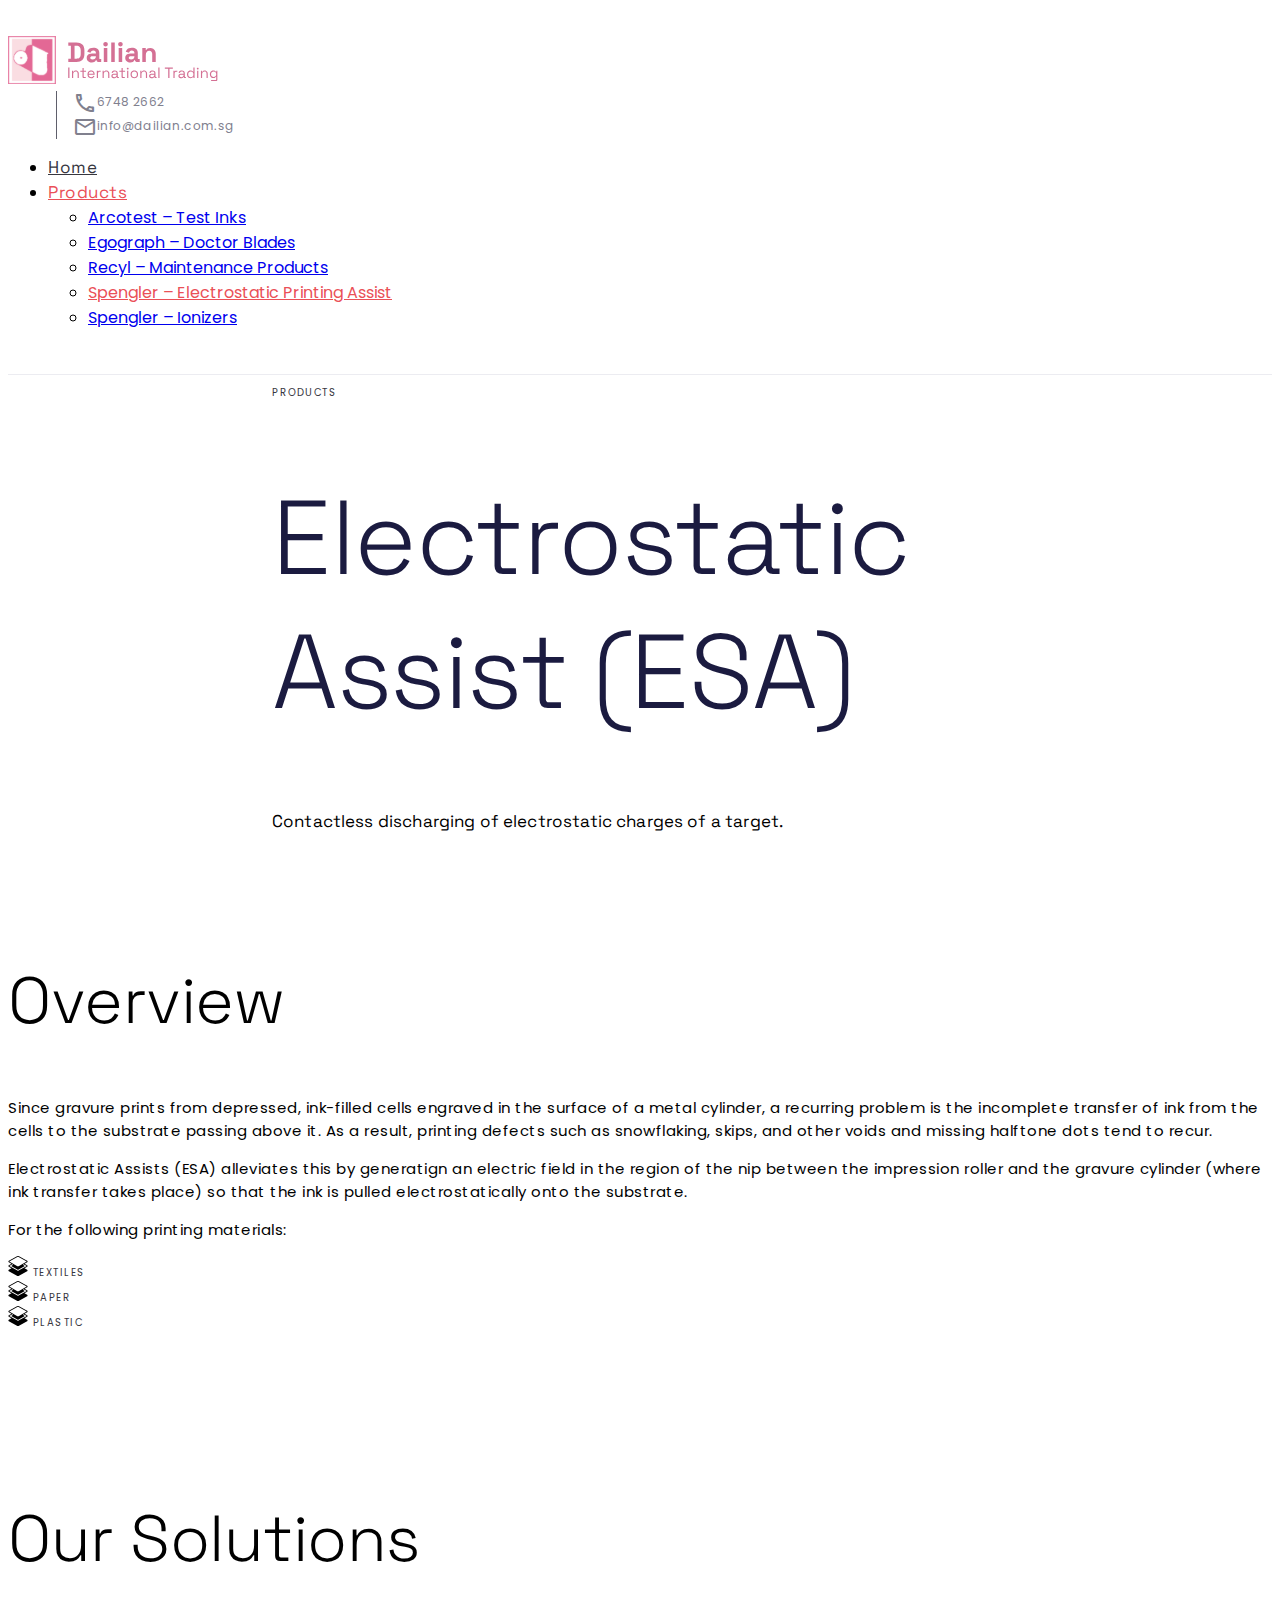
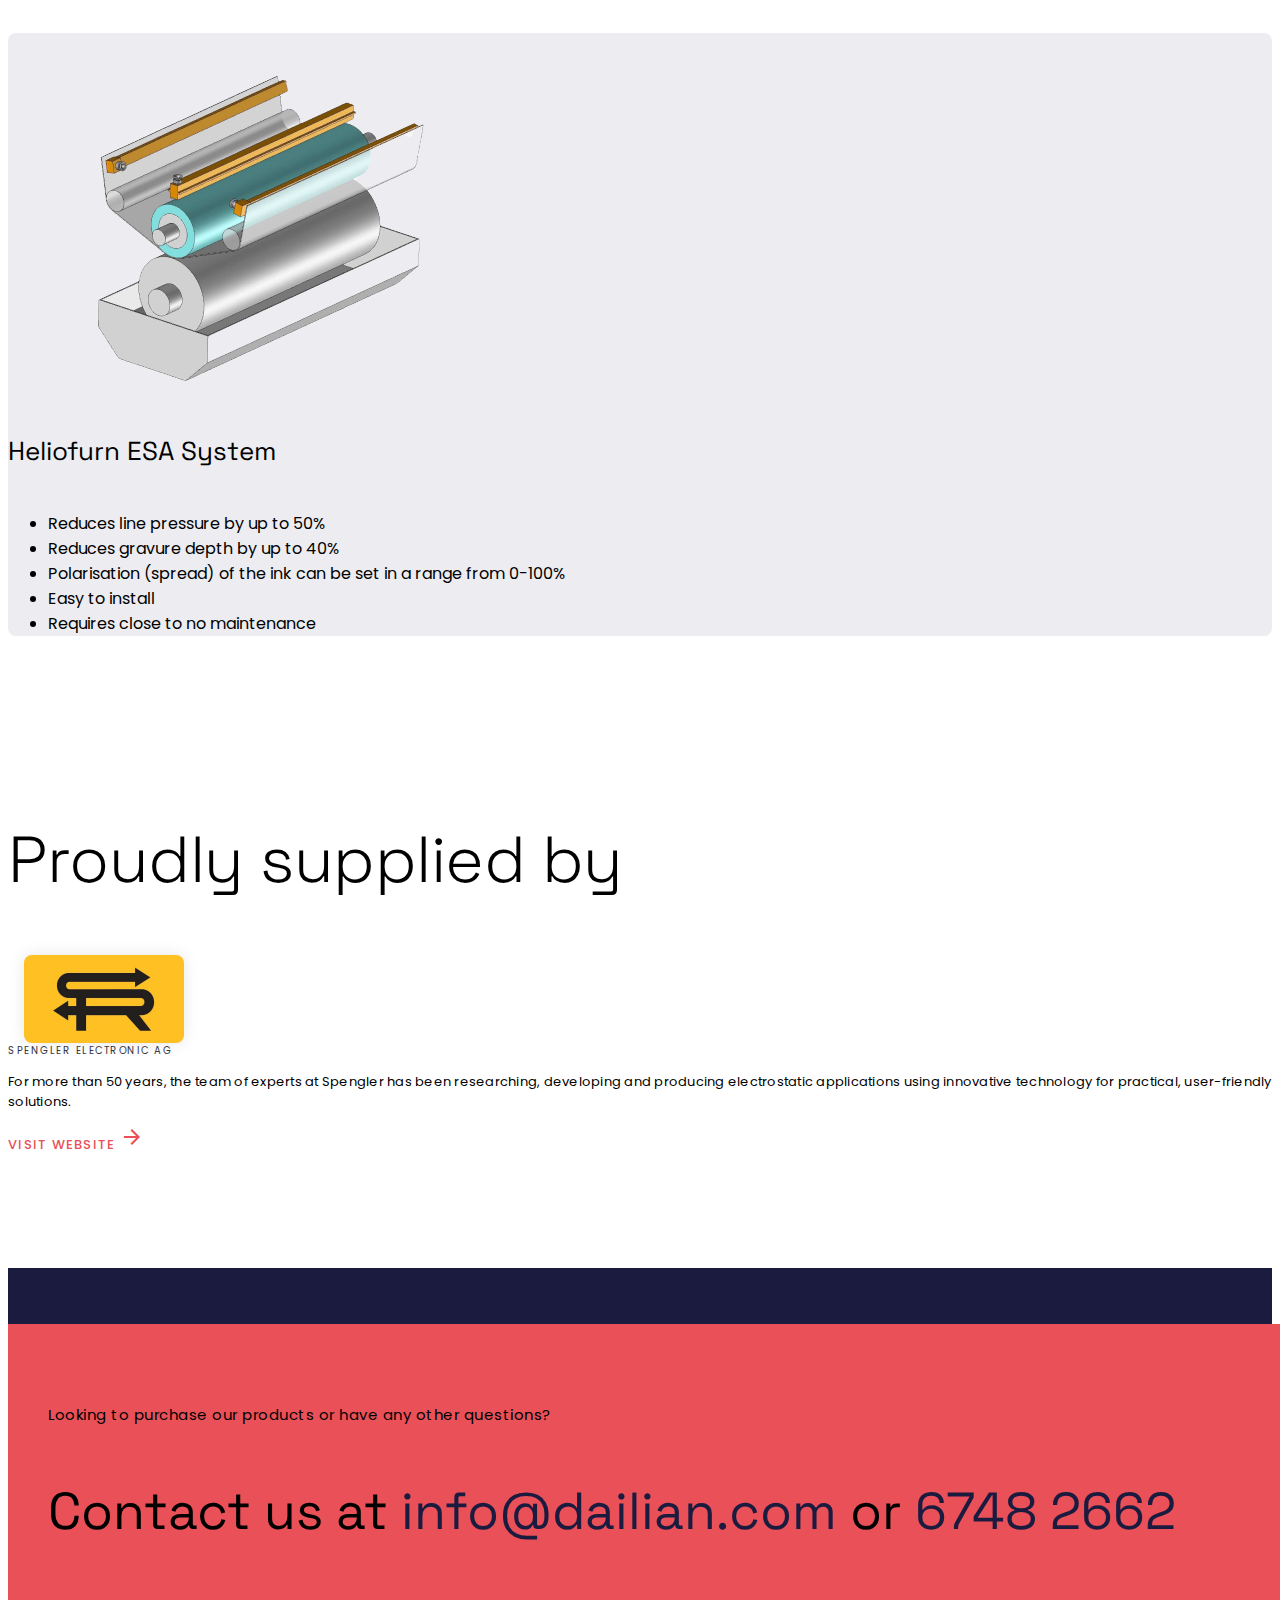
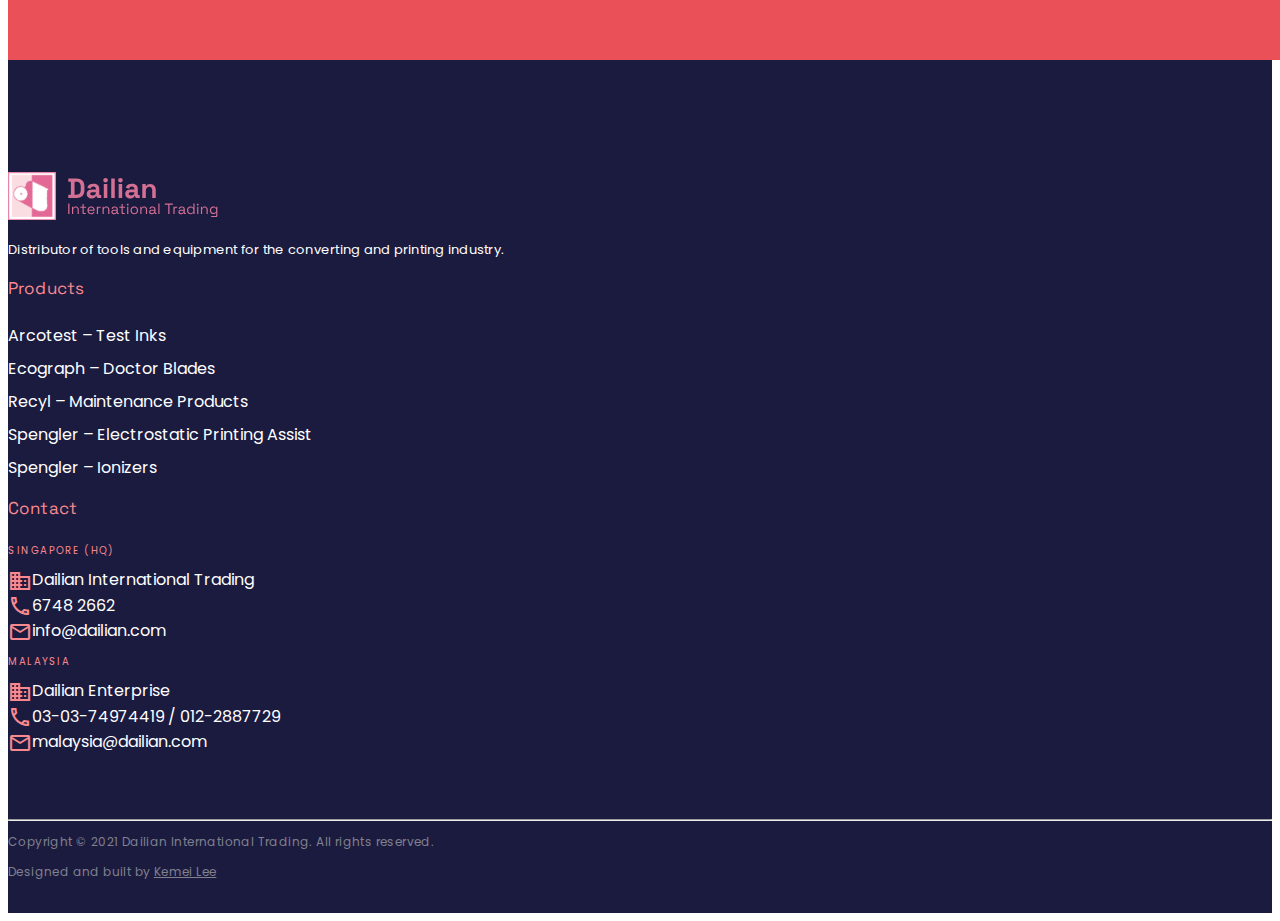
<file: spengler-electrostatic-assist.html>
<!DOCTYPE html>
<html lang="en">
  <head>
    <meta charset="utf-8" />
    <meta name="viewport" content="width=device-width, initial-scale=1" />
    <meta
      name="description"
      content="Dailian | Electrostatic Assist (ESA) for optimizing the print quality in gravure printing by avoiding so-called missing dots."
    />
    <title>Dailian | Electrostatic Assist</title>
    <link rel="icon" href="logo/favicon16x16.png" sizes="16x16" />
    <link rel="icon" href="logo/favicon32x32.png" sizes="32x32" />
    <link rel="icon" href="logo/favicon96x96.png" sizes="96x96" />


    <!-- Bootstrap CDN -->
    <link
      href="https://cdn.jsdelivr.net/npm/bootstrap@5.1.0/dist/css/bootstrap.min.css"
      rel="stylesheet"
      integrity="sha384-KyZXEAg3QhqLMpG8r+8fhAXLRk2vvoC2f3B09zVXn8CA5QIVfZOJ3BCsw2P0p/We"
      crossorigin="anonymous"
    />

    <!-- Own CSS -->
    <link rel="stylesheet" href="style.css" />

    <!-- Material Icons -->
    <link href="https://fonts.googleapis.com/css?family=Material+Icons|Material+Icons+Outlined|Material+Icons+Two+Tone|Material+Icons+Round|Material+Icons+Sharp" rel="stylesheet">

    <style>
      .bd-placeholder-img {
        font-size: 1.125rem;
        text-anchor: middle;
        -webkit-user-select: none;
        -moz-user-select: none;
        user-select: none;
      }

      @media (min-width: 768px) {
        .bd-placeholder-img-lg {
          font-size: 3.5rem;
        }
      }
    </style>
  </head>

  <body>
    <main>
      <!-- NAVIGATION BAR -->
      <nav
        class="navbar navbar-expand-md navbar-light nav-white fixed-top"
      >
        <div class="container">
          <!-- LOGO -->
          <a href="index.html"
            ><img src="logo/logo-standard.svg" height="48"
          /></a>

          <!-- HAMBURGER BUTTON -->
          <button
            class="navbar-toggler"
            type="button"
            data-bs-toggle="collapse"
            data-bs-target="#navbarSupportedContent"
            aria-controls="navbarSupportedContent"
            aria-expanded="false"
            aria-label="Toggle navigation"
          >
            <span class="navbar-toggler-icon"></span>
          </button>

          <!-- CONTACT DETAILS -->
          <div
            class="navbar-text d-none d-lg-inline me-auto caption"
            id="contact-details"
          >
            <div>
              <span class="material-icons-outlined md-18 me-2">call</span>6748 2662
            </div>
            <div>
              <span class="material-icons-outlined md-18 me-2">mail</span
              >info@dailian.com.sg
            </div>
          </div>

          <!-- NAV -->
          <div class="collapse navbar-collapse" id="navbarSupportedContent">
            <ul class="navbar-nav ms-auto mb-2 mb-lg-0 mt-4 mt-md-0">
              <li class="nav-item pe-4">
                <a class="nav-link" aria-current="page" href="index.html"
                  >Home</a
                >
              </li>

              <li class="nav-item dropdown">
                <a
                  class="nav-link active dropdown-toggle"
                  href="#"
                  id="navbarDropdown"
                  data-bs-toggle="dropdown"
                  aria-expanded="false"
                  >Products</a
                >
                <ul class="dropdown-menu" aria-labelledby="navbarDropdown">
                  <li><a class="dropdown-item" href="arcotest-test-inks.html">Arcotest – Test Inks</a></li>
                  <li><a class="dropdown-item" href="ecograph-doctor-blades.html">Egograph – Doctor Blades</a></li>
                  <li><a class="dropdown-item" href="recyl-maintenance.html">Recyl – Maintenance Products</a></li>
                  <li><a class="dropdown-item active" href="spengler-electrostatic-assist.html">Spengler – Electrostatic Printing Assist</a></li>
                  <li><a class="dropdown-item" href="spengler-ionizers.html">Spengler – Ionizers</a></li>
                </ul>
              </li>
            </ul>
          </div>
        </div>
      </nav>

      <!-- HERO BANNER -->
      <section class="px-4 text-center" id="esa-banner" ;>
       <div class="hero-banner">
          <p class="overline mb-0">Products</p>
          <h1 class="mb-4 mx-auto">Electrostatic Assist (ESA)</h1>
          <div class="col-lg-6 mx-auto">
            <p class="title lead mb-4">
              Contactless discharging of electrostatic charges of a target.
            </p>
          </div>
        </div>
      </section>

      <!-- OVERVIEW -->
      <section>
        <div class="container padding56">
          <div class="row">
            <h2 class="col-md-4 mb-4 offset-md-1">Overview</h2>
            <div class="col-md-6">
              <p>
                Since gravure prints from depressed, ink-filled cells engraved in the surface of a metal cylinder, a recurring problem is the incomplete transfer of ink from the cells to the substrate passing above it. As a result, printing defects such as snowflaking, skips, and other voids and missing halftone dots tend to recur.
              </p>
              <p>
                Electrostatic Assists (ESA) alleviates this by generatign an electric field in the region of the nip between the impression roller and the gravure cylinder (where ink transfer takes place) so that the ink is pulled electrostatically onto the substrate.
              </p>
              <p>For the following printing materials:</p>
              <div style="width: 290px">
                <div class="row overline mb-2">
                  <div class="col">
                    <img src="assets/icon-materials.svg" height="20px" /> Textiles
                  </div>
                  <div class="col">
                    <img src="assets/icon-materials.svg" height="20px" /> Paper
                  </div>
                  <div class="col">
                    <img src="assets/icon-materials.svg" height="20px" /> Plastic
                  </div>
                </div>
                
              </div>
            </div>
          </div>
        </div>
      </section>

      <!-- OUR SOLUTIONS -->
      <section>
        <div class="container padding56">
          <h2 class="offset-md-1 mb-4">Our Solutions</h2>

          <div class="card mb-3">
            <div class="row g-0 align-items-center">
              <div class="col-md-6">
                <img
                  src="assets/esa.png"
                  class="img-fluid rounded-start"
                  alt="Electrostatic Assist Systems"
                />
              </div>
              <div class="col-md-4 offset-md-1">
                <div class="card-body">
                  <h5 class="card-title">Heliofurn ESA System</h5>
                  <ul>
                    <li>
                      Reduces line pressure by up to 50%
                    </li>
                    <li>Reduces gravure depth by up to 40%</li>
                    <li>Polarisation (spread) of the ink can be set in a range from 0-100%</li>
                    <li>Easy to install</li>
                    <li>Requires close to no maintenance</li>
                  </ul>
                </div>
              </div>
            </div>
          </div>


          </div>
        </div>
      </section>

      <!-- BRAND -->
      <section>
        <div class="container padding56" id="brand-section">
          <h2 class="mb-5 text-center">Proudly supplied by</h2>
          <div class="row justify-content-center align-items-center">
            <div class="logo-card mb-4" style="background-color: #fec023">
              <img
                src="assets/logo-spengler.png"
                alt="Spengler Logo"
                style="height: 64px"
              />
            </div>
            <div class="col-md-4 text-center text-md-start">
              <div class="overline mb-3">Spengler Electronic AG</div>
              <p class="small">
                For more than 50 years, the team of experts at Spengler has been
                researching, developing and producing electrostatic applications
                using innovative technology for practical, user-friendly
                solutions.
              </p>
              
              <a href="http://www.spengler.ag/" target="_blank" class="icon-link button d-flex justify-content-center justify-content-md-start align-items-center">
                  Visit website
                  <span class="material-icons-outlined ms-2">arrow_forward</span></a>

            </div>
          </div>
        </div>
      </section>

      <!-- CALLOUT -->
      <section id="callout-section">
        <div
          class="
            container
            padding56
            text-light
            d-flex
            flex-column
            align-items-center
          "
        >
          <div class="callout-card">
            <p class="mb-4">Looking to purchase our products or have any other questions?</p>
            <h3 class="display-5 fw-bold w-75">
              Contact us at
              <a href="mailto: info@dailian.com">info@dailian.com</a>
              or <a href="tel:+6567482662">6748&nbsp2662</a>
            </h3>
          </div>
        </div>
      </section>   

      <!-- FOOTER -->
      <footer>
        <div class="container padding56">
          <div class="row small">
            <div id="footer-company" class="col-lg-3 mb-5">
              <img src="logo/logo-standard.svg" alt="Logo" class="col pb-4" />
              <p class="small">
                Distributor of tools and equipment for the converting and printing
                industry.
              </p>
            </div>
            <div id="footer-products" class="offset-lg-3 col-sm-6 col-lg-3 mb-5">
              <p class="title">Products</p>
              <ul>
                <li><a href="arcotest-test-inks.html">Arcotest – Test Inks</a></li>
                <li><a href="ecograph-doctor-blades.html">Ecograph – Doctor Blades</a></li>
                <li><a href="recyl-maintenance.html">Recyl – Maintenance Products</a></li>
                <li><a href="spengler-electrostatic-assist.html"
                  >Spengler – Electrostatic Printing Assist</a
                ></li>
                <li><a href="spengler-ionizers.html">Spengler – Ionizers</a></li>
              </div>
            <div id="footer-contact" class="col-sm-6 col-lg-3">
              <p class="title">Contact</p>
              <p class="overline">Singapore (HQ)</p>
                <div class="mb-2"><span class="material-icons-outlined md-18 me-3 text-primary-light">business</span>Dailian International Trading</div>
                <div class="mb-2"><span class="material-icons-outlined md-18 me-3 text-primary-light">call</span>6748 2662</div>
                <div class="mb-2"><span class="material-icons-outlined md-18 me-3 text-primary-light">mail</span>info@dailian.com</div>
              <p class="overline mt-4">Malaysia</p>
                <div class="mb-2"><span class="material-icons-outlined md-18 me-3 text-primary-light">business</span>Dailian Enterprise</div>
                <div class="mb-2"><span class="material-icons-outlined md-18 me-3 text-primary-light">call</span>03-03-74974419 / 012-2887729</div>
                <div class="mb-2"><span class="material-icons-outlined md-18 me-3 text-primary-light">mail</span>malaysia@dailian.com</div>
            </div>
          </div>
        </div>
        <hr>
        <div class="container" style="min-height: 80px">
        <p class="caption text-grey6 mb-2">Copyright © 2021 Dailian International Trading. All rights reserved.</p>
        <p class="caption text-grey6 mb-2">Designed and built by <a href="https://www.linkedin.com/in/kemeilee/">Kemei Lee</a></p>
        </div>
      </footer>
      </main>

      <script
        src="https://cdn.jsdelivr.net/npm/bootstrap@5.1.0/dist/js/bootstrap.bundle.min.js"
        integrity="sha384-U1DAWAznBHeqEIlVSCgzq+c9gqGAJn5c/t99JyeKa9xxaYpSvHU5awsuZVVFIhvj"
        crossorigin="anonymous"
      ></script>
  </body>
</html>
</file>
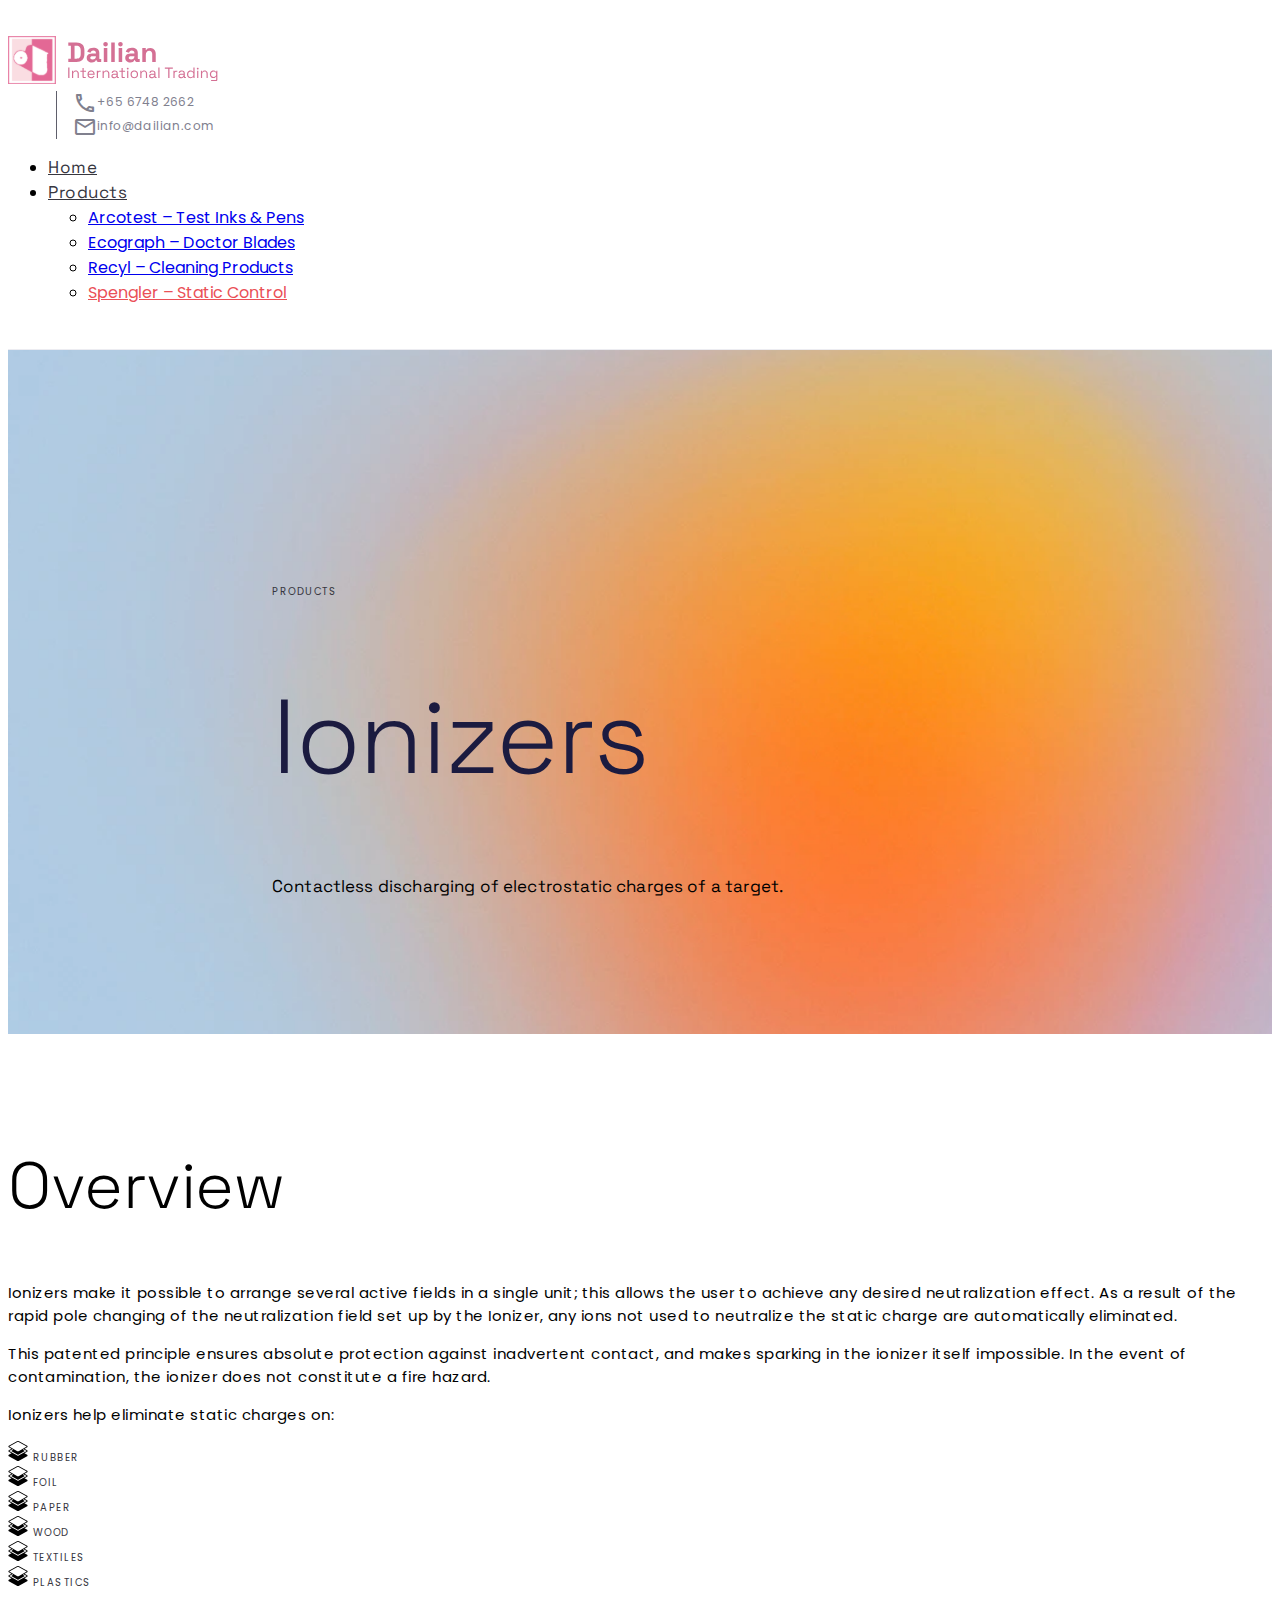
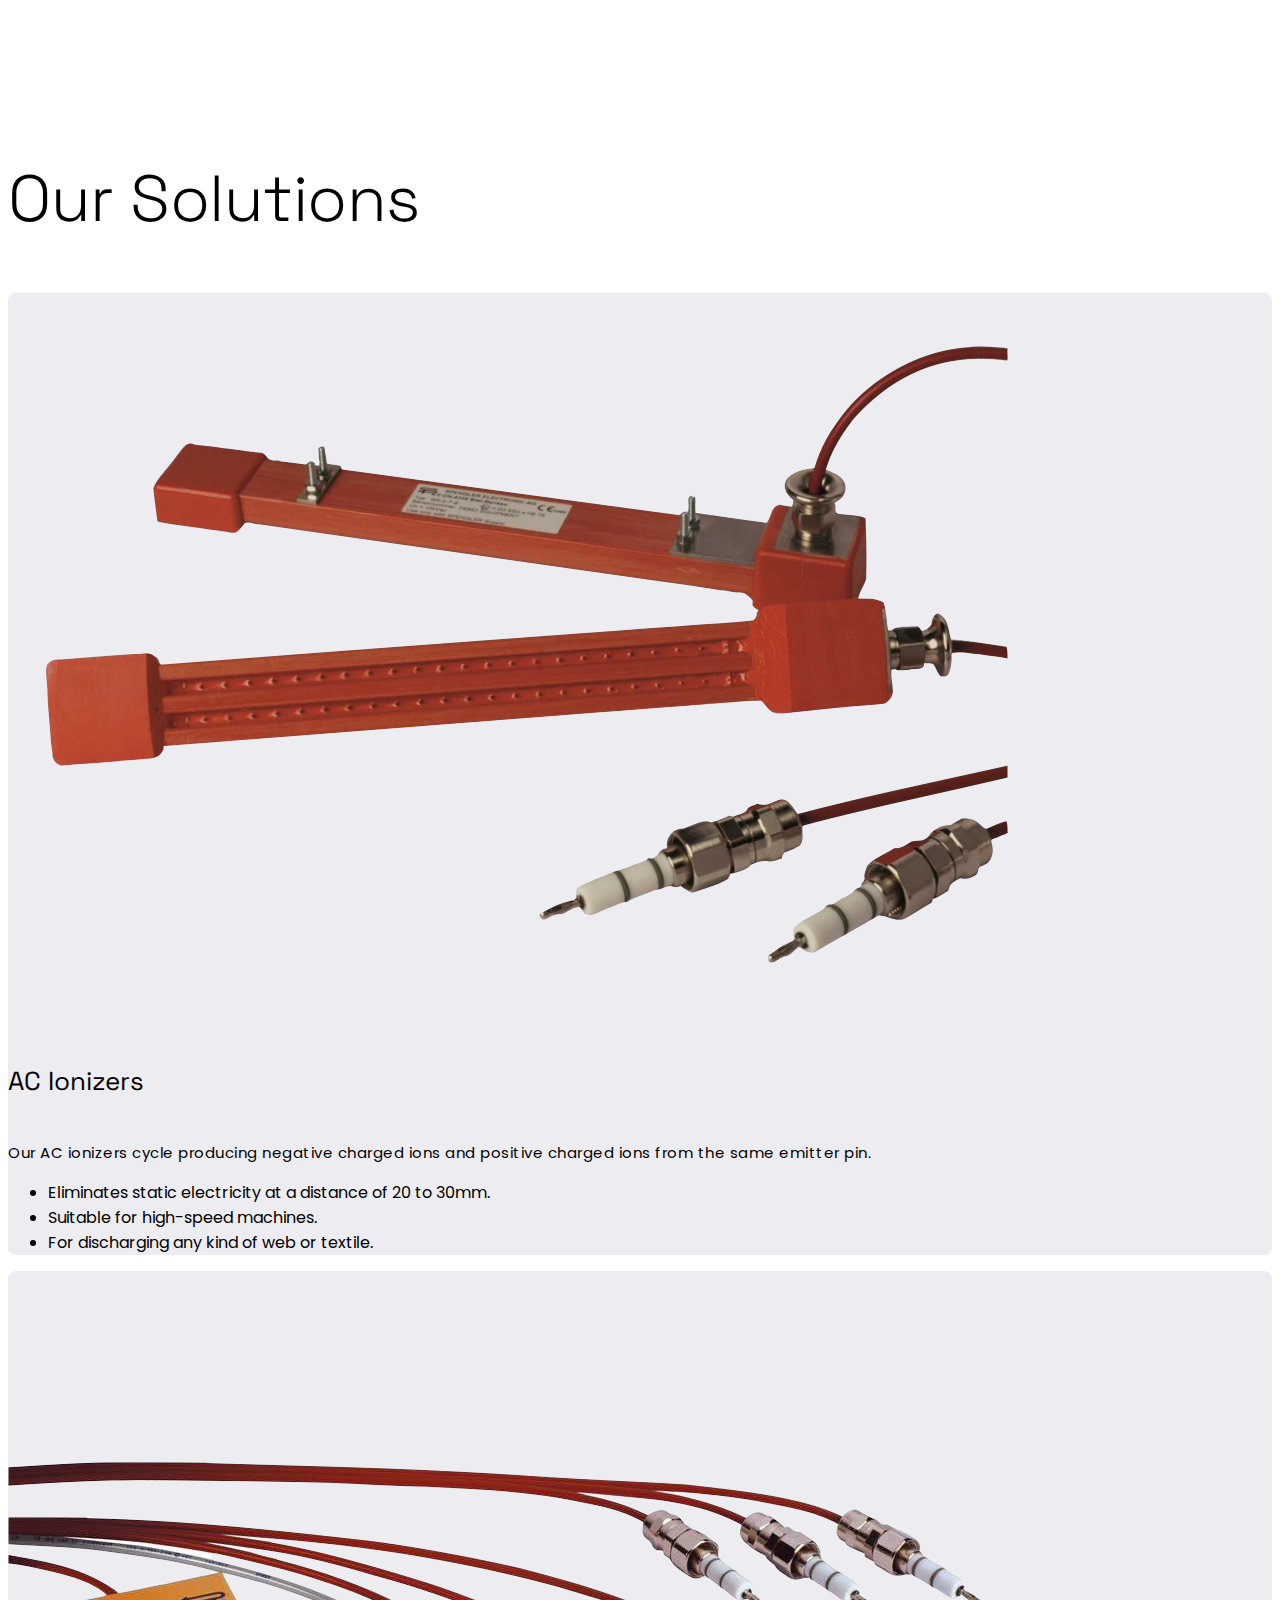
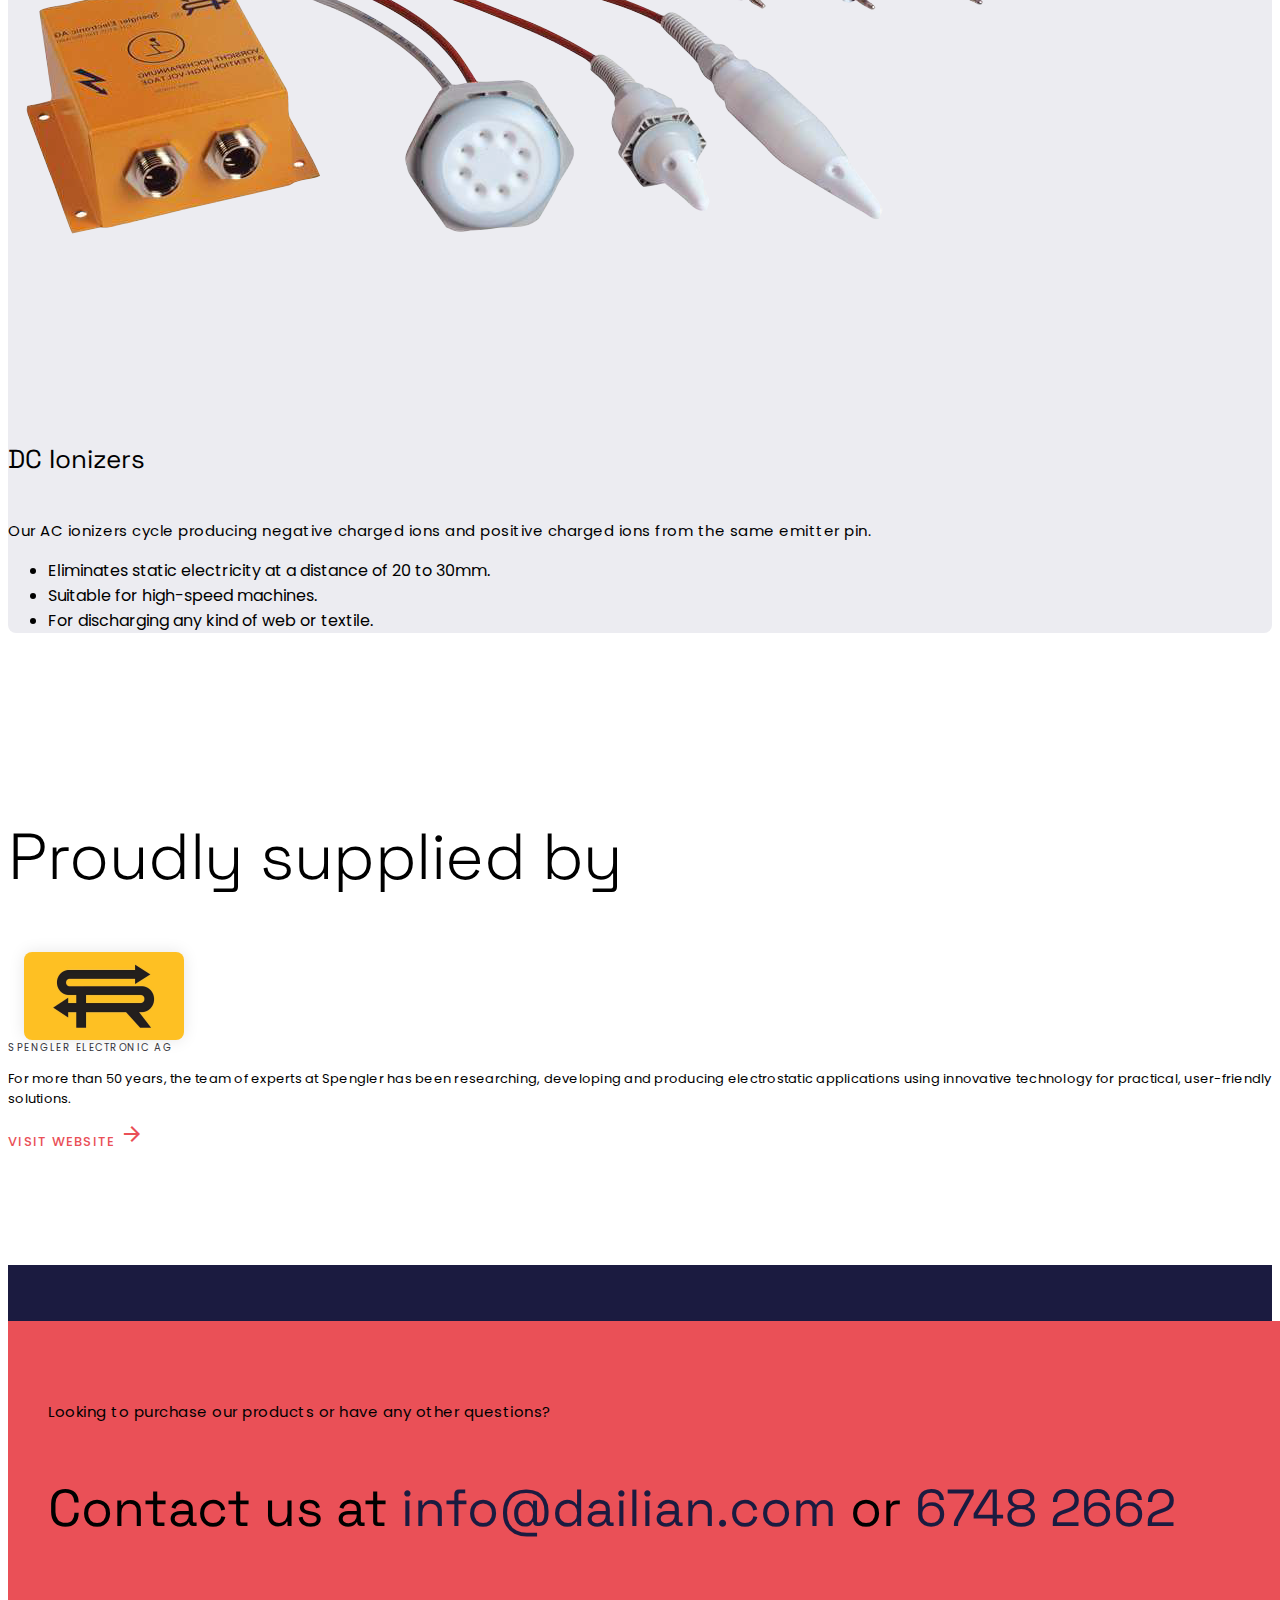
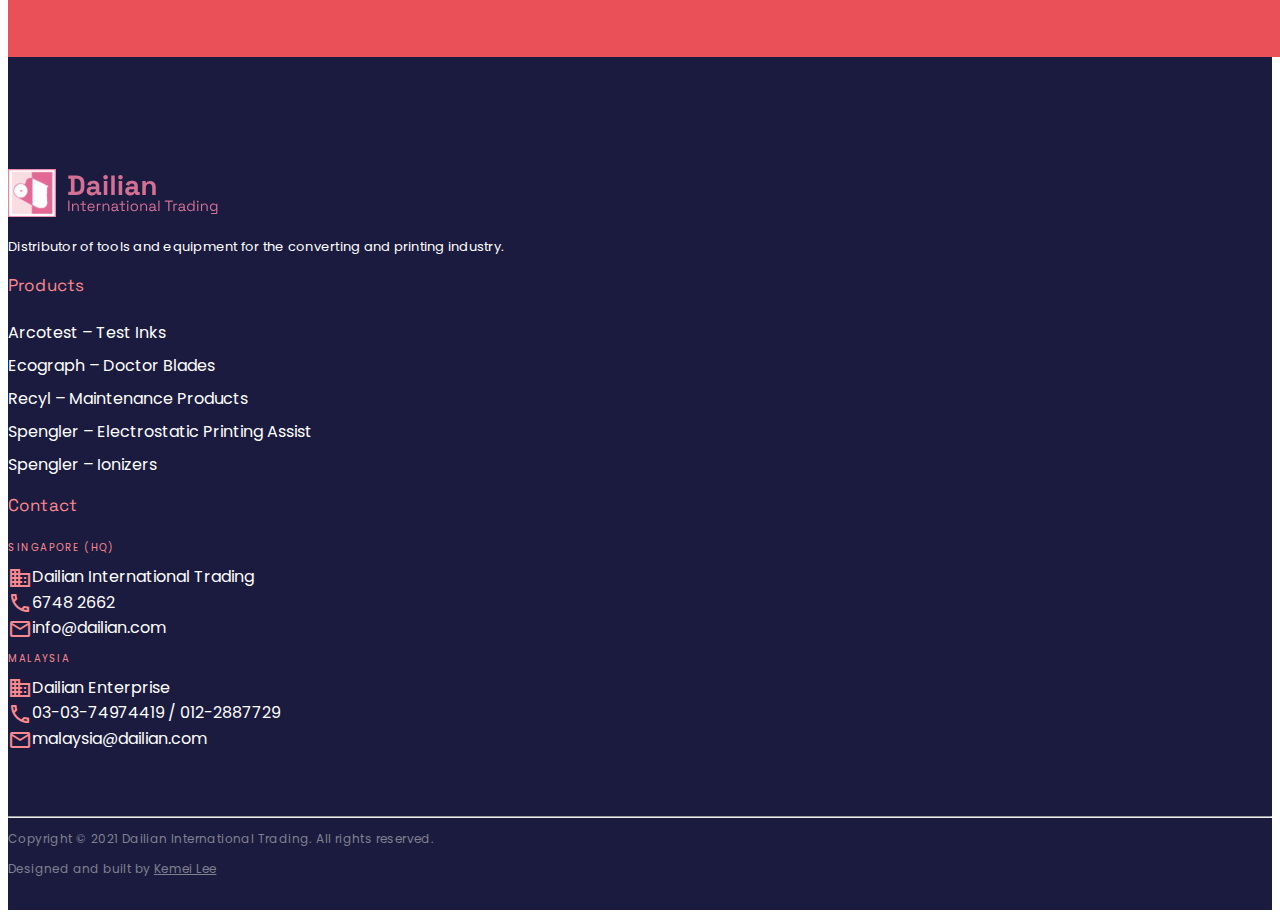
<file: spengler-ionizers.html>
<!DOCTYPE html>
<html lang="en">
  <head>
    <meta charset="utf-8" />
    <meta name="viewport" content="width=device-width, initial-scale=1" />
    <meta
      name="description"
      content="Dailian | Ionizers for contactless discharging of electrostatic charges."
    />
    <title>Dailian | Ionizers</title>
    <link rel="icon" href="logo/favicon16x16.png" sizes="16x16" />
    <link rel="icon" href="logo/favicon32x32.png" sizes="32x32" />
    <link rel="icon" href="logo/favicon96x96.png" sizes="96x96" />

    <!-- Bootstrap CDN -->
    <link
      href="https://cdn.jsdelivr.net/npm/bootstrap@5.1.0/dist/css/bootstrap.min.css"
      rel="stylesheet"
      integrity="sha384-KyZXEAg3QhqLMpG8r+8fhAXLRk2vvoC2f3B09zVXn8CA5QIVfZOJ3BCsw2P0p/We"
      crossorigin="anonymous"
    />

    <!-- Own CSS -->
    <link rel="stylesheet" href="style.css" />

    <!-- Material Icons -->
    <link
      href="https://fonts.googleapis.com/css?family=Material+Icons|Material+Icons+Outlined|Material+Icons+Two+Tone|Material+Icons+Round|Material+Icons+Sharp"
      rel="stylesheet"
    />

    <style>
      .bd-placeholder-img {
        font-size: 1.125rem;
        text-anchor: middle;
        -webkit-user-select: none;
        -moz-user-select: none;
        user-select: none;
      }

      @media (min-width: 768px) {
        .bd-placeholder-img-lg {
          font-size: 3.5rem;
        }
      }
    </style>
  </head>

  <body>
    <main>
      <!-- NAVIGATION BAR -->
      <nav class="navbar navbar-expand-md navbar-light nav-white fixed-top">
        <div class="container">

          <!-- LOGO -->
          <a href="index.html"><img src="logo/logo-standard.svg" height="48"/></a>

          <!-- HAMBURGER BUTTON -->
          <button
            class="navbar-toggler"
            type="button"
            data-bs-toggle="collapse"
            data-bs-target="#navbarSupportedContent"
            aria-controls="navbarSupportedContent"
            aria-expanded="false"
            aria-label="Toggle navigation">
            <span class="navbar-toggler-icon"></span>
          </button>

          <!-- CONTACT DETAILS -->
          <div class="navbar-text d-none d-lg-inline me-auto caption" id="contact-details">
            <div>
              <span class="material-icons-outlined md-18 me-2">call</span>+65 6748 2662
            </div>
            <div>
              <span class="material-icons-outlined md-18 me-2">mail</span>info@dailian.com
            </div>        
          </div>  

          <!-- NAV -->
          <div class="collapse navbar-collapse" id="navbarSupportedContent">
            <ul class="navbar-nav ms-auto mb-2 mb-lg-0 mt-4 mt-md-0">

              <li class="nav-item pe-4">
                <a class="nav-link" aria-current="page" href="index.html">Home</a> 
              </li>
              
              <li class="nav-item dropdown">
                <a
                  class="nav-link dropdown-toggle"
                  href="#"
                  id="navbarDropdown"
                  data-bs-toggle="dropdown"
                  aria-expanded="false"
                  >Products</a
                >
                <ul class="dropdown-menu" aria-labelledby="navbarDropdown">
                  <li><a class="dropdown-item" href="arcotest-test-inks-pens.html">Arcotest – Test Inks & Pens</a></li>
                  <li><a class="dropdown-item" href="ecograph-doctor-blades.html">Ecograph – Doctor Blades</a></li>
                  <li><a class="dropdown-item" href="recyl-cleaning.html">Recyl – Cleaning Products</a></li>
                  <li><a class="dropdown-item active" href="spengler-static-control.html">Spengler – Static Control</a></li>
                </ul>
              </li>
            </ul>
          </div>
              
        </div>
      </nav>

      <!-- HERO BANNER -->
      <section class="px-4 text-center" id="ionizers-banner" ;>
        <div class="hero-banner">
          <p class="overline mb-0">Products</p>
          <h1 class="mb-4">Ionizers</h1>
          <div class="col-lg-6 mx-auto">
            <p class="title lead mb-4">
              Contactless discharging of electrostatic charges of a target.
            </p>
          </div>
        </div>
      </section>

      <!-- OVERVIEW -->
      <section>
        <div class="container padding56">
          <div class="row">
            <h2 class="col-md-4 mb-4 offset-md-1">Overview</h2>
            <div class="col-md-6">
              <p>
                Ionizers make it possible to arrange several active fields in a
                single unit; this allows the user to achieve any desired
                neutralization effect. As a result of the rapid pole changing of
                the neutralization field set up by the Ionizer, any ions not
                used to neutralize the static charge are automatically
                eliminated.
              </p>
              <p>
                This patented principle ensures absolute protection against
                inadvertent contact, and makes sparking in the ionizer itself
                impossible. In the event of contamination, the ionizer does not
                constitute a fire hazard.
              </p>
              <p>Ionizers help eliminate static charges on:</p>
              <div style="width: 290px">
                <div class="row overline mb-2">
                  <div class="col">
                    <img src="assets/icon-materials.svg" height="20px" /> Rubber
                  </div>
                  <div class="col">
                    <img src="assets/icon-materials.svg" height="20px" /> Foil
                  </div>
                  <div class="col">
                    <img src="assets/icon-materials.svg" height="20px" /> Paper
                  </div>
                </div>
                <div class="row overline">
                  <div class="col">
                    <img src="assets/icon-materials.svg" height="20px" /> Wood
                  </div>
                  <div class="col">
                    <img src="assets/icon-materials.svg" height="20px" />
                    Textiles
                  </div>
                  <div class="col">
                    <img src="assets/icon-materials.svg" height="20px" />
                    Plastics
                  </div>
                </div>
              </div>
            </div>
          </div>
        </div>
      </section>

      <!-- OUR SOLUTIONS -->
      <section>
        <div class="container padding56">
          <h2 class="offset-md-1 mb-4">Our Solutions</h2>

          <div class="card mb-3">
            <div class="row g-0 align-items-center">
              <div class="col-md-6">
                <img
                  src="assets/ac-ionizers.png"
                  class="img-fluid rounded-start"
                  alt="AC Ionizers"
                />
              </div>
              <div class="col-md-4 offset-md-1">
                <div class="card-body">
                  <h5 class="card-title">AC Ionizers</h5>
                  <p class="card-text">
                    Our AC ionizers cycle producing negative charged ions and
                    positive charged ions from the same emitter pin.
                  </p>
                  <ul>
                    <li>
                      Eliminates static electricity at a distance of 20 to 30mm.
                    </li>
                    <li>Suitable for high-speed machines.</li>
                    <li>For discharging any kind of web or textile.</li>
                  </ul>
                </div>
              </div>
            </div>
          </div>

          <div class="card mb-3">
            <div class="row g-0 align-items-center flex-md-row-reverse">
              <div class="col-md-6">
                <img
                  src="assets/dc-ionizers.png"
                  class="img-fluid rounded-start"
                  alt="DC Ionizers"
                />
              </div>
              <div class="col-md-5 offset-md-1">
                <div class="card-body">
                  <h5 class="card-title">DC Ionizers</h5>
                  <p class="card-text">
                    Our AC ionizers cycle producing negative charged ions and
                    positive charged ions from the same emitter pin.
                  </p>
                  <ul>
                    <li>
                      Eliminates static electricity at a distance of 20 to 30mm.
                    </li>
                    <li>Suitable for high-speed machines.</li>
                    <li>For discharging any kind of web or textile.</li>
                  </ul>
                </div>
              </div>
            </div>
          </div>
        </div>
      </section>

      <!-- BRAND -->
      <section>
        <div class="container padding56" id="brand-section">
          <h2 class="mb-5 text-center">Proudly supplied by</h2>
          <div class="row justify-content-center align-items-center">
            <div class="logo-card mb-4" style="background-color: #fec023">
              <img
                src="assets/logo-spengler.png"
                alt="Spengler Logo"
                style="height: 64px"
              />
            </div>
            <div class="col-md-4 text-center text-md-start">
              <div class="overline mb-3">Spengler Electronic AG</div>
              <p class="small">
                For more than 50 years, the team of experts at Spengler has been
                researching, developing and producing electrostatic applications
                using innovative technology for practical, user-friendly
                solutions.
              </p>

              <a href="http://www.spengler.ag/" target="_blank" class="icon-link button d-flex justify-content-center justify-content-md-start align-items-center">
                  Visit website
                  <span class="material-icons-outlined ms-2">arrow_forward</span></a>

            </div>
          </div>
        </div>
      </section>

      <!-- CALLOUT -->
    <section id="callout-section">
      <div
        class="
          container
          padding56
          text-light
          d-flex
          flex-column
          align-items-center
        "
      >
        <div class="callout-card">
          <p class="mb-4">Looking to purchase our products or have any other questions?</p>
          <h3 class="display-5 fw-bold w-75">
            Contact us at
            <a href="mailto: info@dailian.com">info@dailian.com</a>
            or <a href="tel:+6567482662">6748&nbsp2662</a>
          </h3>
        </div>
      </div>
    </section>          

    <!-- FOOTER -->
      <footer>
        <div class="container padding56">
          <div class="row small">
            <div id="footer-company" class="col-lg-3 mb-5">
              <img src="logo/logo-standard.svg" alt="Logo" class="col pb-4" />
              <p class="small">
                Distributor of tools and equipment for the converting and printing
                industry.
              </p>
            </div>
            <div id="footer-products" class="offset-lg-3 col-sm-6 col-lg-3 mb-5">
              <p class="title">Products</p>
              <ul>
                <li><a href="arcotest-test-inks.html">Arcotest – Test Inks</a></li>
                <li><a href="ecograph-doctor-blades.html">Ecograph – Doctor Blades</a></li>
                <li><a href="recyl-maintenance.html">Recyl – Maintenance Products</a></li>
                <li><a href="spengler-electrostatic-assist.html"
                  >Spengler – Electrostatic Printing Assist</a
                ></li>
                <li><a href="spengler-ionizers.html">Spengler – Ionizers</a></li>
              </div>
            <div id="footer-contact" class="col-sm-6 col-lg-3">
              <p class="title">Contact</p>
              <p class="overline">Singapore (HQ)</p>
                <div class="mb-2"><span class="material-icons-outlined md-18 me-3 text-primary-light">business</span>Dailian International Trading</div>
                <div class="mb-2"><span class="material-icons-outlined md-18 me-3 text-primary-light">call</span>6748 2662</div>
                <div class="mb-2"><span class="material-icons-outlined md-18 me-3 text-primary-light">mail</span>info@dailian.com</div>
              <p class="overline mt-4">Malaysia</p>
                <div class="mb-2"><span class="material-icons-outlined md-18 me-3 text-primary-light">business</span>Dailian Enterprise</div>
                <div class="mb-2"><span class="material-icons-outlined md-18 me-3 text-primary-light">call</span>03-03-74974419 / 012-2887729</div>
                <div class="mb-2"><span class="material-icons-outlined md-18 me-3 text-primary-light">mail</span>malaysia@dailian.com</div>
            </div>
          </div>
        </div>
        <hr>
        <div class="container" style="min-height: 80px">
        <p class="caption text-grey6 mb-2">Copyright © 2021 Dailian International Trading. All rights reserved.</p>
        <p class="caption text-grey6 mb-2">Designed and built by <a href="https://www.linkedin.com/in/kemeilee/">Kemei Lee</a></p>
        </div>
      </footer>


    </main>

    <!-- JAVASCRIPT -->
    <script
      src="https://cdn.jsdelivr.net/npm/bootstrap@5.1.0/dist/js/bootstrap.bundle.min.js"
      integrity="sha384-U1DAWAznBHeqEIlVSCgzq+c9gqGAJn5c/t99JyeKa9xxaYpSvHU5awsuZVVFIhvj"
      crossorigin="anonymous"
    ></script>
  </body>
</html>
</file>
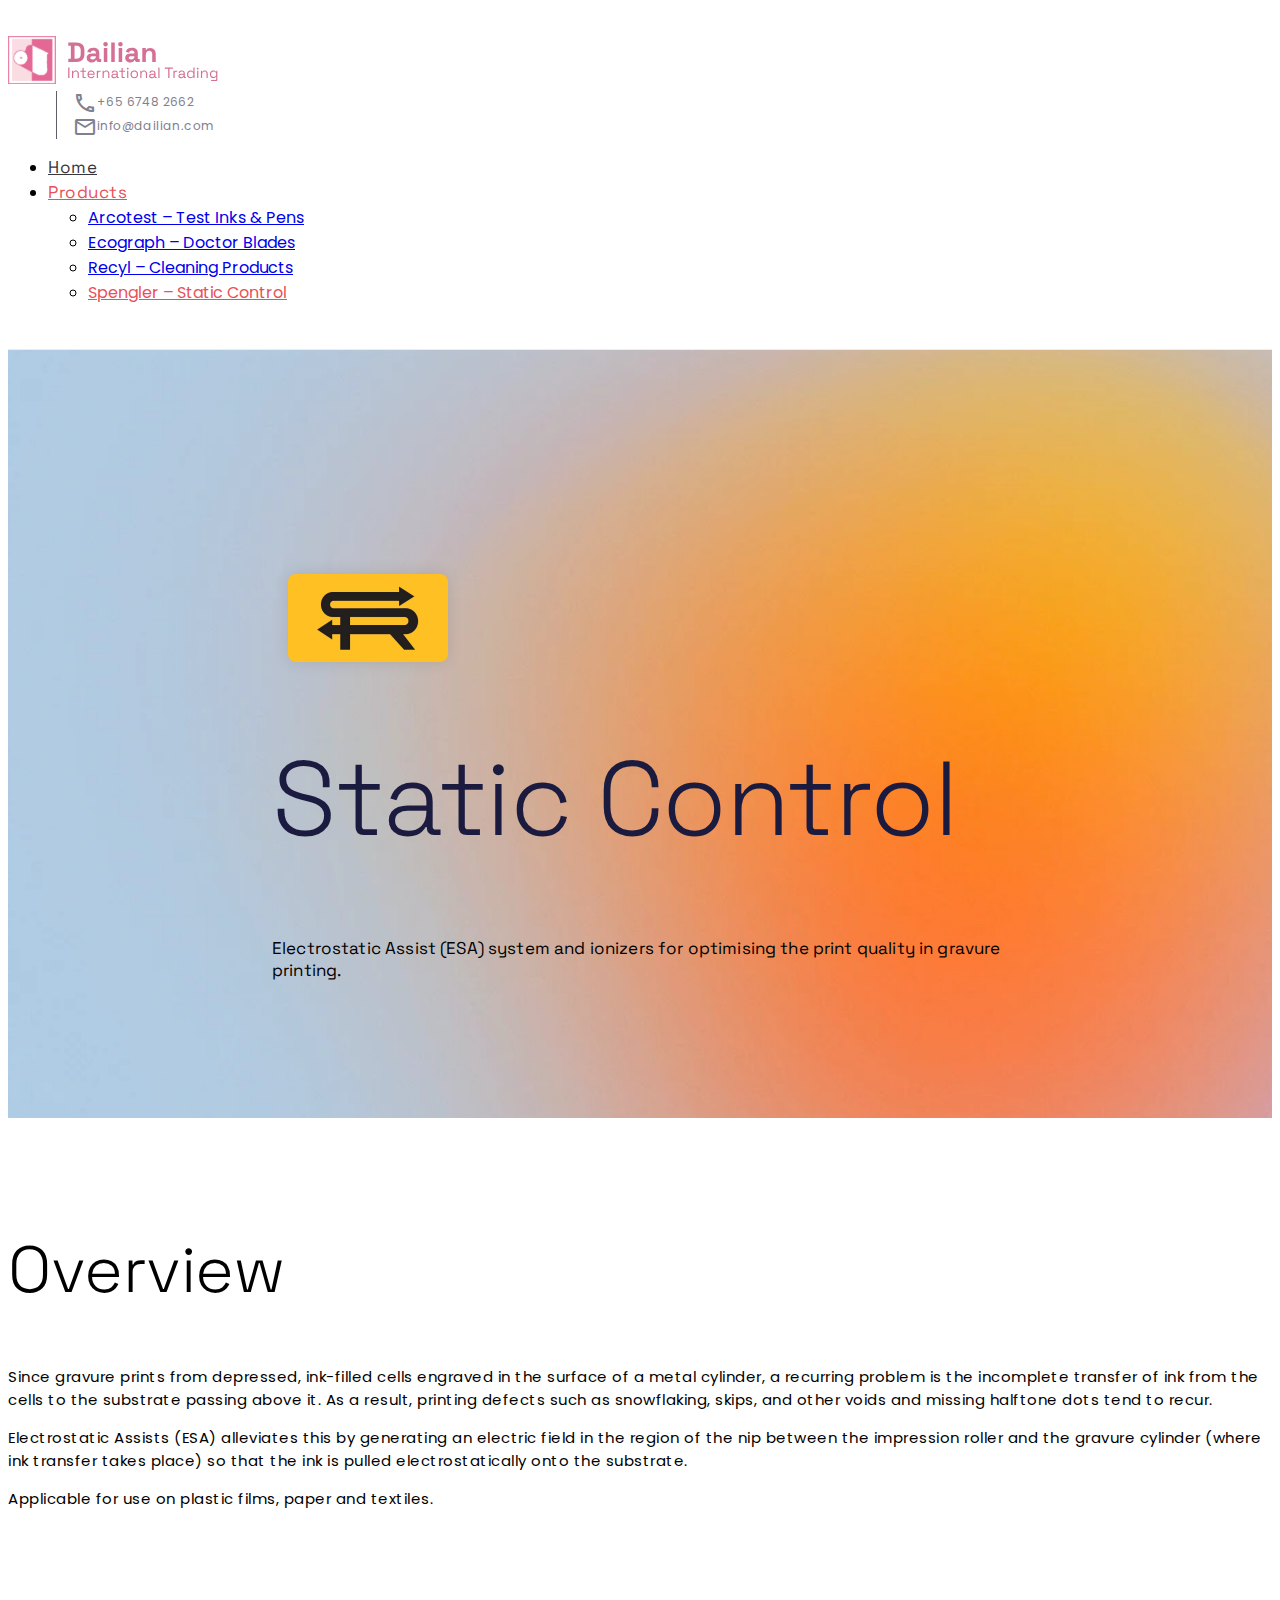
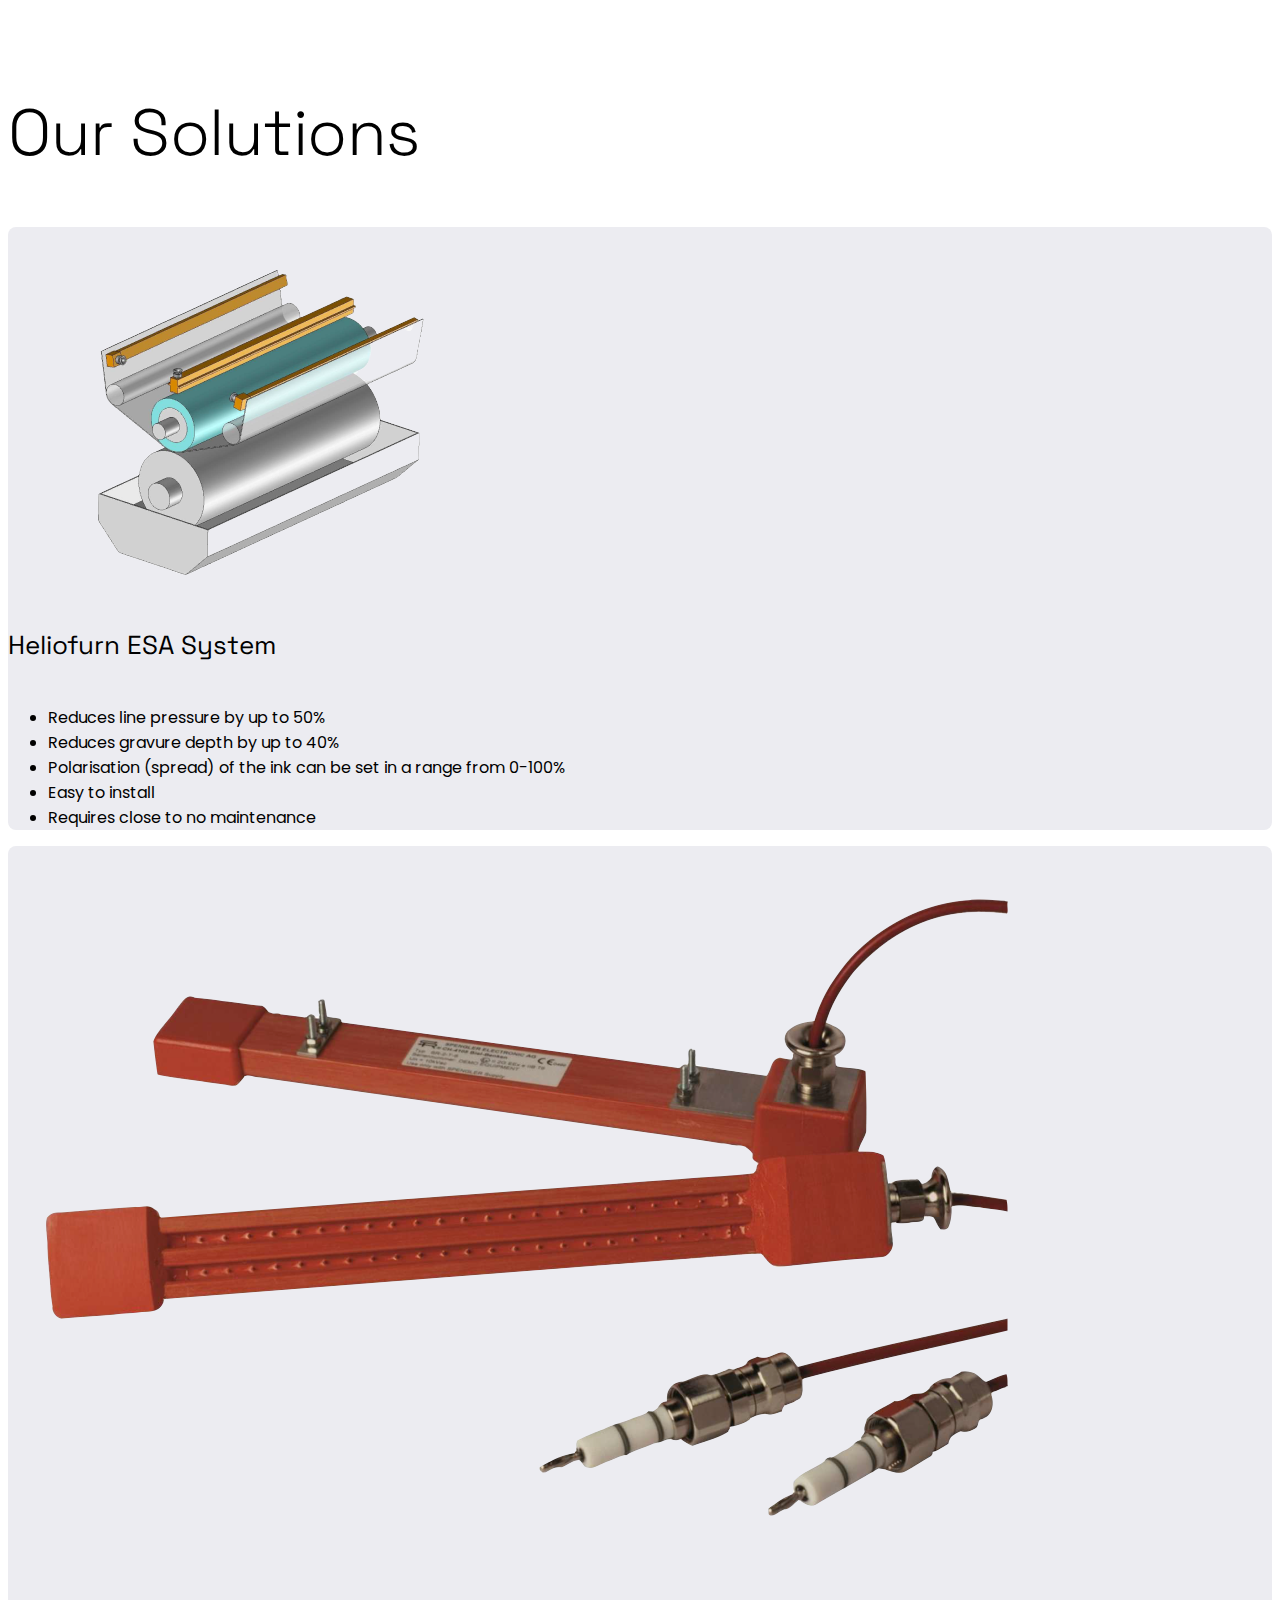
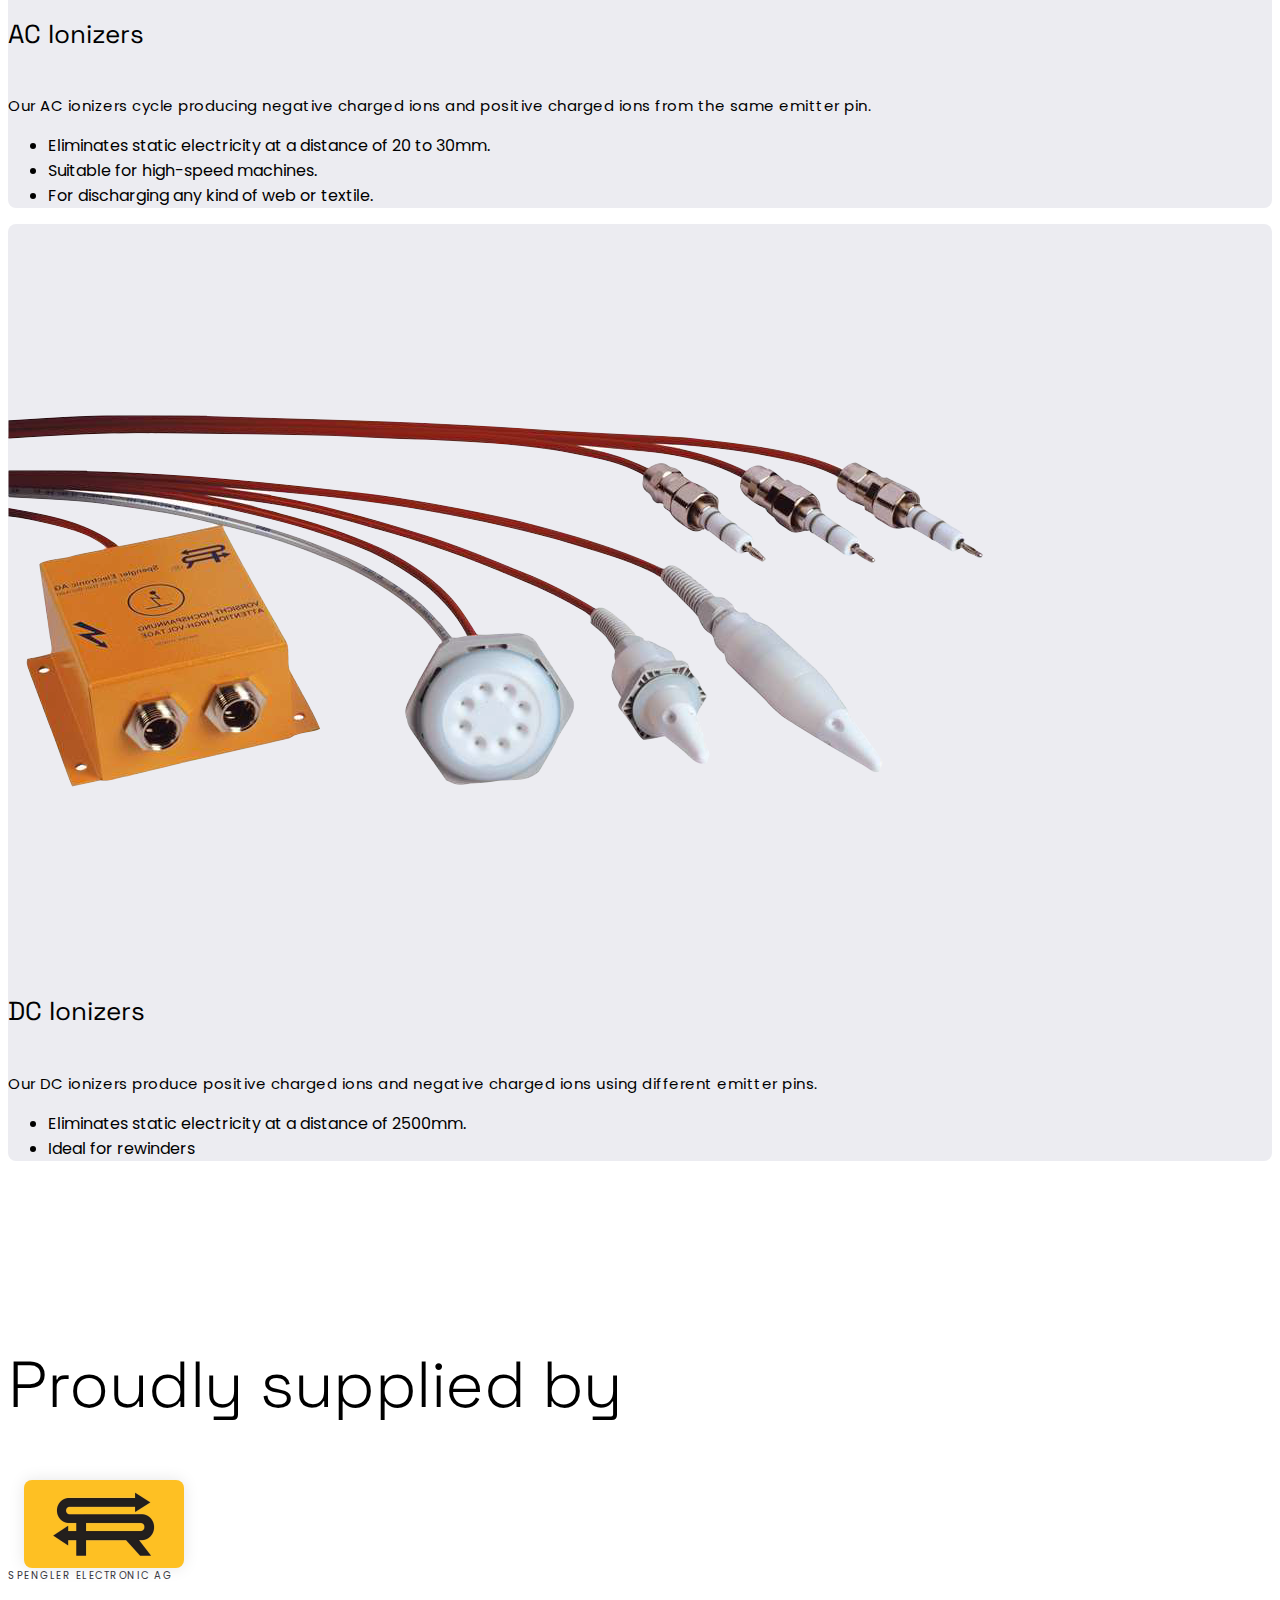
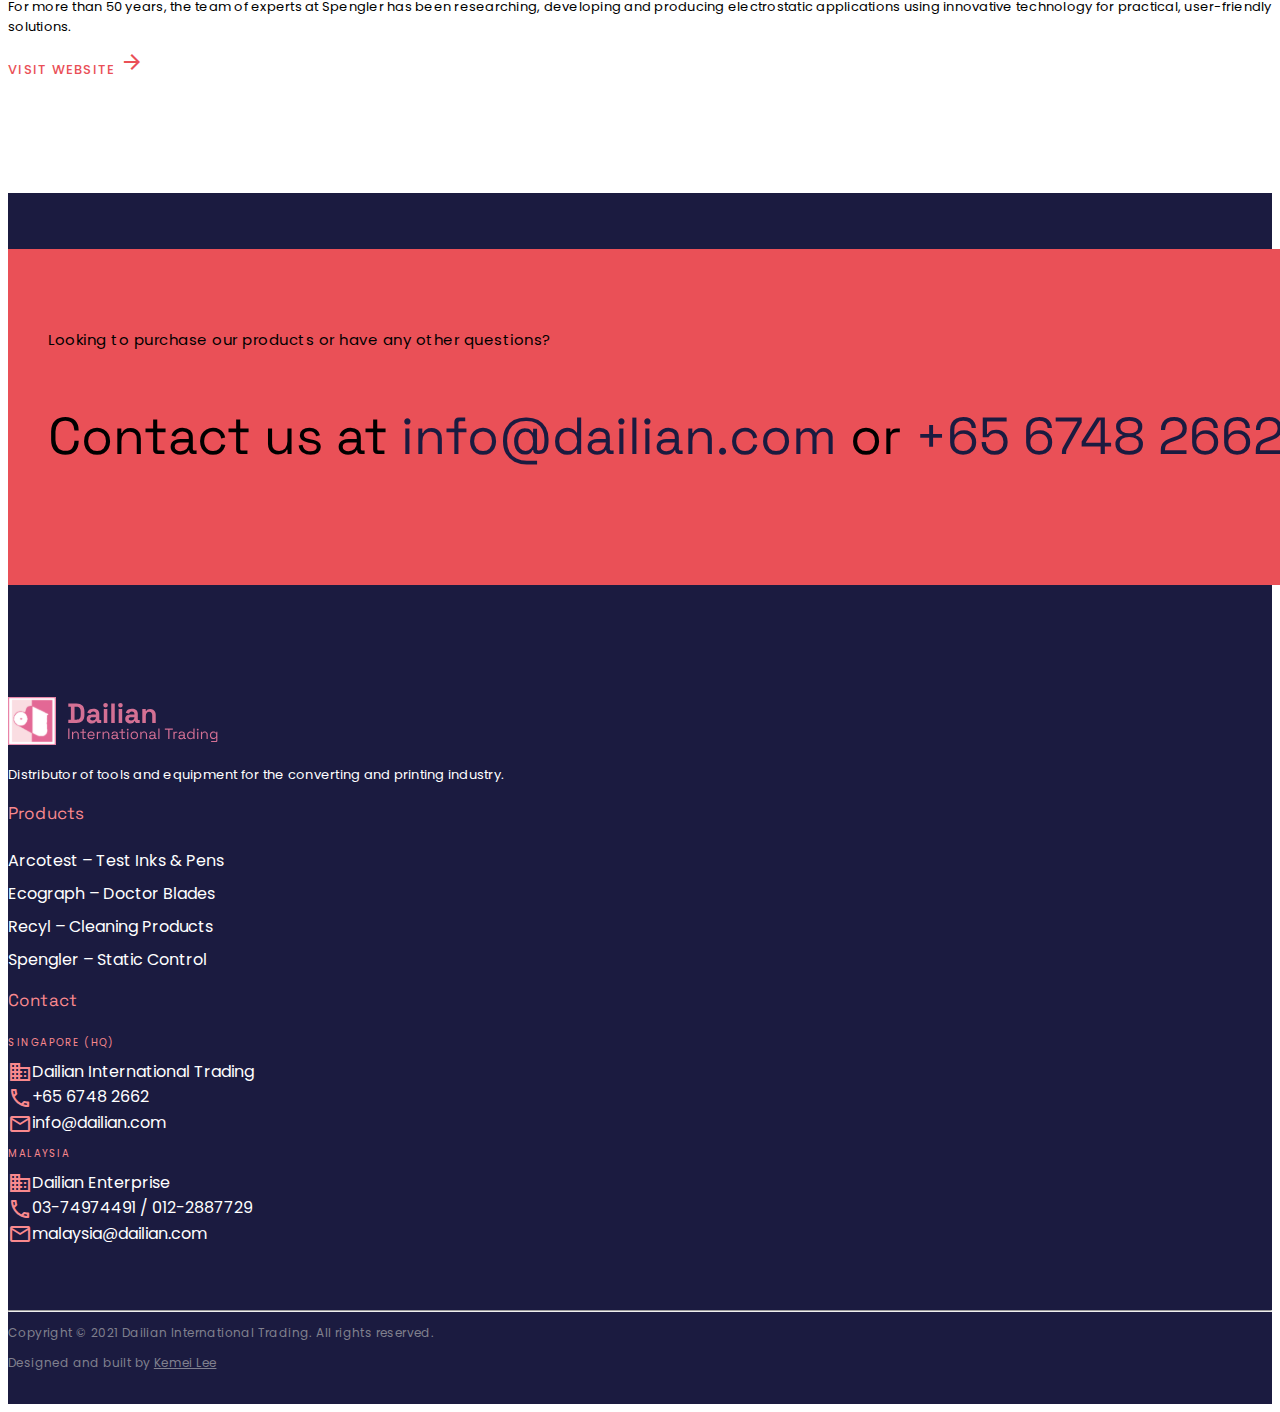
<file: spengler-static-control.html>
<!DOCTYPE html>
<html lang="en">
  <head>
    <meta charset="utf-8" />
    <meta name="viewport" content="width=device-width, initial-scale=1" />
    <meta
      name="description"
      content="Manage static control with Spengler's Electrostatic Assist (ESA) system and ionizers, to optimise the print quality in gravure printing."
    />
    <title>Dailian | Static Control</title>
    <link rel="icon" href="logo/favicon16x16.png" sizes="16x16" />
    <link rel="icon" href="logo/favicon32x32.png" sizes="32x32" />
    <link rel="icon" href="logo/favicon96x96.png" sizes="96x96" />


    <!-- Bootstrap CDN -->
    <link
      href="https://cdn.jsdelivr.net/npm/bootstrap@5.1.0/dist/css/bootstrap.min.css"
      rel="stylesheet"
      integrity="sha384-KyZXEAg3QhqLMpG8r+8fhAXLRk2vvoC2f3B09zVXn8CA5QIVfZOJ3BCsw2P0p/We"
      crossorigin="anonymous"
    />

    <!-- Own CSS -->
    <link rel="stylesheet" href="style.css" />

    <!-- Material Icons -->
    <link href="https://fonts.googleapis.com/css?family=Material+Icons|Material+Icons+Outlined|Material+Icons+Two+Tone|Material+Icons+Round|Material+Icons+Sharp" rel="stylesheet">

    <style>
      .bd-placeholder-img {
        font-size: 1.125rem;
        text-anchor: middle;
        -webkit-user-select: none;
        -moz-user-select: none;
        user-select: none;
      }

      @media (min-width: 768px) {
        .bd-placeholder-img-lg {
          font-size: 3.5rem;
        }
      }
    </style>
  </head>

  <body>
    <main>
      <!-- NAVIGATION BAR -->
      <nav class="navbar navbar-expand-md navbar-light nav-white fixed-top">
        <div class="container">

          <!-- LOGO -->
          <a href="index.html"><img src="logo/logo-standard.svg" height="48"/></a>

          <!-- HAMBURGER BUTTON -->
          <button
            class="navbar-toggler"
            type="button"
            data-bs-toggle="collapse"
            data-bs-target="#navbarSupportedContent"
            aria-controls="navbarSupportedContent"
            aria-expanded="false"
            aria-label="Toggle navigation">
            <span class="navbar-toggler-icon"></span>
          </button>

          <!-- CONTACT DETAILS -->
          <div class="navbar-text d-none d-lg-inline me-auto caption" id="contact-details">
            <div>
              <span class="material-icons-outlined md-18 me-2">call</span>+65 6748 2662
            </div>
            <div>
              <span class="material-icons-outlined md-18 me-2">mail</span>info@dailian.com
            </div>        
          </div>  

          <!-- NAV -->
          <div class="collapse navbar-collapse" id="navbarSupportedContent">
            <ul class="navbar-nav ms-auto mb-2 mb-lg-0 mt-4 mt-md-0">

              <li class="nav-item pe-4">
                <a class="nav-link" aria-current="page" href="index.html">Home</a> 
              </li>
              
              <li class="nav-item dropdown">
                <a
                  class="nav-link dropdown-toggle active"
                  href="#"
                  id="navbarDropdown"
                  data-bs-toggle="dropdown"
                  aria-expanded="false"
                  >Products</a
                >
                <ul class="dropdown-menu" aria-labelledby="navbarDropdown">
                  <li><a class="dropdown-item" href="arcotest-test-inks-pens.html">Arcotest – Test Inks & Pens</a></li>
                  <li><a class="dropdown-item" href="ecograph-doctor-blades.html">Ecograph – Doctor Blades</a></li>
                  <li><a class="dropdown-item" href="recyl-cleaning.html">Recyl – Cleaning Products</a></li>
                  <li><a class="dropdown-item active" href="spengler-static-control.html">Spengler – Static Control</a></li>
                </ul>
              </li>
            </ul>
          </div>
              
        </div>
      </nav>

      <!-- HERO BANNER -->
      <section class="px-4 text-center" id="static-control-banner" ;>
       <div class="hero-banner">
          <div class="d-flex mb-2 justify-content-center">
            <div class="logo-card" style="background-color: #fec023">
              <img
                src="assets/logo-spengler.png"
                alt="Spengler Logo"
                style="height: 64px"
              />
            </div>
          </div>
          <h1 class="mb-4 mx-auto">Static Control</h1>
          <div class="col-lg-6 mx-auto">
            <p class="title lead mb-4">
              Electrostatic Assist (ESA) system and ionizers for optimising the print quality in gravure printing.
            </p>
          </div>
        </div>
      </section>

      <!-- OVERVIEW -->
      <section>
        <div class="container padding56">
          <div class="row">
            <h2 class="col-md-4 mb-4 offset-md-1">Overview</h2>
            <div class="col-md-6">
              <p>
                Since gravure prints from depressed, ink-filled cells engraved in the surface of a metal cylinder, a recurring problem is the incomplete transfer of ink from the cells to the substrate passing above it. As a result, printing defects such as snowflaking, skips, and other voids and missing halftone dots tend to recur.
              </p>
              <p>
                Electrostatic Assists (ESA) alleviates this by generating an electric field in the region of the nip between the impression roller and the gravure cylinder (where ink transfer takes place) so that the ink is pulled electrostatically onto the substrate.
              </p>
              <p>Applicable for use on plastic films, paper and textiles.</p>

            </div>
          </div>
        </div>
      </section>

      <!-- OUR SOLUTIONS -->
      <section>
        <div class="container padding56">
          <h2 class="offset-md-1 mb-4">Our Solutions</h2>

          <div class="card mb-3">
            <div class="row g-0 align-items-center">
              <div class="col-md-6">
                <img
                  src="assets/esa.png"
                  class="img-fluid rounded-start"
                  alt="Electrostatic Assist Systems"
                />
              </div>
              <div class="col-md-5 offset-md-1">
                <div class="card-body">
                  <h5 class="card-title">Heliofurn ESA System</h5>
                  <ul>
                    <li>
                      Reduces line pressure by up to 50%
                    </li>
                    <li>Reduces gravure depth by up to 40%</li>
                    <li>Polarisation (spread) of the ink can be set in a range from 0-100%</li>
                    <li>Easy to install</li>
                    <li>Requires close to no maintenance</li>
                  </ul>
                </div>
              </div>
            </div>
          </div>

          <div class="card mb-3">
            <div class="row g-0 align-items-center flex-md-row-reverse">
              <div class="col-md-6">
                <img
                  src="assets/ac-ionizers.png"
                  class="img-fluid rounded-start"
                  alt="AC Ionizers"
                />
              </div>
              <div class="col-md-5 offset-md-1">
                <div class="card-body">
                  <h5 class="card-title">AC Ionizers</h5>
                  <p class="card-text">
                    Our AC ionizers cycle producing negative charged ions and
                    positive charged ions from the same emitter pin.
                  </p>
                  <ul>
                    <li>
                      Eliminates static electricity at a distance of 20 to 30mm.
                    </li>
                    <li>Suitable for high-speed machines.</li>
                    <li>For discharging any kind of web or textile.</li>
                  </ul>
                </div>
              </div>
            </div>
          </div>

          <div class="card mb-3">
            <div class="row g-0 align-items-center">
              <div class="col-md-6">
                <img
                  src="assets/dc-ionizers.png"
                  class="img-fluid rounded-start"
                  alt="DC Ionizers"
                />
              </div>
              <div class="col-md-4 offset-md-1">
                <div class="card-body">
                  <h5 class="card-title">DC Ionizers</h5>
                  <p class="card-text">
                    Our DC ionizers produce positive charged ions and negative charged ions using different emitter pins.
                  </p>
                  <ul>
                    <li>
                      Eliminates static electricity at a distance of 2500mm.
                    </li>
                    <li>Ideal for rewinders</li>
                  </ul>
                </div>
              </div>
            </div>
          </div>


          </div>
        </div>
      </section>

      <!-- BRAND -->
      <section>
        <div class="container padding56" id="brand-section">
          <h2 class="mb-5 text-center">Proudly supplied by</h2>
          <div class="row justify-content-center align-items-center">
            <div class="logo-card mb-4" style="background-color: #fec023">
              <img
                src="assets/logo-spengler.png"
                alt="Spengler Logo"
                style="height: 64px"
              />
            </div>
            <div class="col-md-4 text-center text-md-start">
              <div class="overline mb-3">Spengler Electronic AG</div>
              <p class="small">
                For more than 50 years, the team of experts at Spengler has been
                researching, developing and producing electrostatic applications
                using innovative technology for practical, user-friendly
                solutions.
              </p>
              
              <a href="http://www.spengler.ag/" target="_blank" class="icon-link button d-flex justify-content-center justify-content-md-start align-items-center">
                  Visit website
                  <span class="material-icons-outlined ms-2">arrow_forward</span></a>

            </div>
          </div>
        </div>
      </section>

      <!-- CALLOUT -->
      <section id="callout-section">
        <div
          class="
            container
            padding56
            text-light
            d-flex
            flex-column
            align-items-center
          "
        >
          <div class="callout-card">
            <p class="mb-4">Looking to purchase our products or have any other questions?</p>
            <h3 class="display-5 fw-bold w-75">
              Contact us at
              <a href="mailto: info@dailian.com">info@dailian.com</a>
              or <a href="tel:+6567482662">+65&nbsp6748&nbsp2662</a>
            </h3>
          </div>
        </div>
      </section>   

      <!-- FOOTER -->
      <footer>
        <div class="container padding56">
          <div class="row small">
            <div id="footer-company" class="col-lg-3 mb-5">
              <img src="logo/logo-standard.svg" alt="Logo" class="col pb-4" />
              <p class="small">
                Distributor of tools and equipment for the converting and
                printing industry.
              </p>
            </div>
            <div
              id="footer-products"
              class="offset-lg-3 col-sm-6 col-lg-3 mb-5"
            >
              <p class="title">Products</p>
              <ul>
                <li>
                  <a href="arcotest-test-inks-pens.html"
                    >Arcotest – Test Inks & Pens</a
                  >
                </li>
                <li>
                  <a href="ecograph-doctor-blades.html"
                    >Ecograph – Doctor Blades</a
                  >
                </li>
                <li>
                  <a href="recyl-cleaning.html">Recyl – Cleaning Products</a>
                </li>
                <li>
                  <a href="spengler-static-control.html"
                    >Spengler – Static Control</a
                  >
                </li>
              </ul>
            </div>
            <div id="footer-contact" class="col-sm-6 col-lg-3">
              <p class="title">Contact</p>
              <p class="overline">Singapore (HQ)</p>
              <div class="mb-2">
                <span
                  class="material-icons-outlined md-18 me-3 text-primary-light"
                  >business</span
                >Dailian International Trading
              </div>
              <div class="mb-2">
                <span
                  class="material-icons-outlined md-18 me-3 text-primary-light"
                  >call</span
                >+65 6748 2662
              </div>
              <div class="mb-2">
                <span
                  class="material-icons-outlined md-18 me-3 text-primary-light"
                  >mail</span
                >info@dailian.com
              </div>
              <p class="overline mt-4">Malaysia</p>
              <div class="mb-2">
                <span
                  class="material-icons-outlined md-18 me-3 text-primary-light"
                  >business</span
                >Dailian Enterprise
              </div>
              <div class="mb-2">
                <span
                  class="material-icons-outlined md-18 me-3 text-primary-light"
                  >call</span
                >03-74974491 / 012-2887729
              </div>
              <div class="mb-2">
                <span
                  class="material-icons-outlined md-18 me-3 text-primary-light"
                  >mail</span
                >malaysia@dailian.com
              </div>
            </div>
          </div>
        </div>
        <hr />
        <div class="container" style="min-height: 80px">
          <p class="caption text-grey6 mb-2">
            Copyright © 2021 Dailian International Trading. All rights reserved.
          </p>
          <p class="caption text-grey6 mb-2">
            Designed and built by
            <a href="https://www.linkedin.com/in/kemeilee/">Kemei Lee</a>
          </p>
        </div>
      </footer>
      </main>

      <script
        src="https://cdn.jsdelivr.net/npm/bootstrap@5.1.0/dist/js/bootstrap.bundle.min.js"
        integrity="sha384-U1DAWAznBHeqEIlVSCgzq+c9gqGAJn5c/t99JyeKa9xxaYpSvHU5awsuZVVFIhvj"
        crossorigin="anonymous"
      ></script>
  </body>
</html>
</file>
<file: style.css>
@import url("https://fonts.googleapis.com/css?family=Poppins&display=swap");
@import url("https://fonts.googleapis.com/css2?family=Space+Grotesk&display=swap");
@import url("https://cdn.jsdelivr.net/npm/bootstrap-icons@1.3.0/font/bootstrap-icons.css");

:root {
  --fireopal: #ea5057;
  --fireopal-light: #f9898e;
  --yankeesblue: #1b1b40;
  --grey1: white;
  --grey2: #ececf1;
  --grey3: #e4e4e9;
  --grey4: #d5d5da;
  --grey5: #b9b9c1;
  --grey6: #80808e;
  --grey7: #5f5f6b;
  --grey8: #37373f;
  --grey9: #212125;
  --grey10: black;
  --font-weight-light: 300;
  --font-weight-regular: 400;
  --font-weight-medium: 500;
  --font-family-header: "Space Grotesk", "sans-serif";
}

/*** TEXT COLORS ***/

.text-primary {
  color: var(--fireopal);
}

.text-primary-light {
  color: var(--fireopal-light);
}

.text-secondary {
  color: var(--yankeesblue);
}

.text-grey6 {
  color: var(--grey6) !important;
}

.text-grey7 {
  color: var(--grey7) !important;
}

body {
  font-family: "Poppins", "sans-serif";
}

.navbar.nav-white {
  padding: 28px 0 28px 0;
  border-bottom: 1px solid var(--grey2);
  background-color: white;
}

.navbar.nav-translucent {
  padding: 28px 0 28px 0;
  background-color: rgb(255, 255, 255, 0.1);
  backdrop-filter: blur(8px);
}

.dropdown:hover .dropdown-menu {
  display: block;
  margin-top: 0; /* remove the gap so it doesn't close*/
}

.navbar-nav > li > .dropdown-menu {
  background-color: white;
}

.navbar-nav > li > .dropdown-menu a:hover,
.navbar-nav > li > .dropdown-menu .active {
  color: var(--fireopal);
  background-color: white;
}

.material-icons-outlined.md-18 {
  font-size: 18x;
  display: inline-block;
  vertical-align: middle;
}

/*** Background Images ***/

#main-banner {
  background-image: linear-gradient(180deg, #ececf1 0%, #cccce5 100%);
}

@media (min-width: 992px) {
  #main-banner .container {
    background-image: url("assets/hero-graphic.png");
    background-size: contain;
    background-repeat: no-repeat;
    background-position: right;
    padding: 120px 0;
  }
}

#hero-text {
  padding: 40px 0;
}

#contact-details {
  border-left: 1px solid var(--grey7);
  margin-left: 48px;
  padding: 0 0 0 16px;
  color: var(--grey6);
}

.hero-banner {
  max-width: 736px;
  margin: 0 auto;
}

#products-section {
  background-color: var(--yankeesblue);
}

#brands-section {
  background-color: var(--grey2);
}

#brands-section p {
  color: var(--yankeesblue);
  text-align: center;
}

#ionizers-banner {
  background-image: url("assets/hero-ionizers.png");
  background-size: cover;
  background-repeat: no-repeat;
  padding: 224px 0 120px 0;
}

#test-inks-banner {
  background-image: url("assets/hero-test-inks.png");
  background-size: cover;
  background-repeat: no-repeat;
  padding: 224px 0 120px 0;
}

#static-control-banner {
  background-image: url("assets/hero-static-control.png");
  background-size: cover;
  background-repeat: no-repeat;
  padding: 224px 0 120px 0;
}

#doctor-blades-banner {
  background-image: url("assets/hero-doctor-blades.jpg");
  background-size: cover;
  background-repeat: no-repeat;
  padding: 224px 0 120px 0;
}

#cleaning-banner {
  background-image: url("assets/hero-cleaning.png");
  background-size: cover;
  background-repeat: no-repeat;
  padding: 224px 0 120px 0;
}

.padding56 {
  padding-top: 56px;
  padding-bottom: 56px;
}

.padding96 {
  padding-top: 96px;
  padding-bottom: 96px;
}

.card {
  background-color: var(--grey2);
  border: none;
  border-radius: 8px;
  align-items: center;
}

.logo-card {
  display: flex;
  align-items: center;
  justify-content: center;
  height: 88px;
  width: 160px;
  border-radius: 8px;
  box-shadow: 0px 0px 16px 0px rgb(0, 0, 0, 0.1);
  margin: 0 16px;
}

a.logo-card:hover{
  box-shadow: 0px 0px 16px 0px rgb(0, 0, 0, 0.4);
}

.product-card {
  background-color: white;
  padding: 32px;
  border-radius: 16px;
  height: 100%;
}

.product-card p.small {
  color: var(--grey7);
}

.feature-icon {
  padding-bottom: 24px;
}

.icon-link {
  text-decoration: none;
  text-align: center;
  color: var(--fireopal);
}

.icon-link:hover {
  color: var(--fireopal-light);
}

.product-card p {
  margin-bottom: 32px;
}

#brand-section {
  margin-bottom: 56px;
}

#callout-section {
  background-color: var(--yankeesblue);
  background-size: cover;
  margin-bottom: 0px;
}

.callout-card {
  background-color: var(--fireopal);
  padding: 64px 40px;
  width: 100%;
}

#callout-section a {
  color: var(--yankeesblue);
  text-decoration: none;
}

#callout-section a:hover {
  text-decoration: underline;
}

footer {
  background-color: var(--yankeesblue);
  color: white;
}

#footer-products .title,
#footer-contact .title {
  color: var(--fireopal-light);
  margin-bottom: 24px;
}

#footer-contact .overline {
  color: var(--fireopal-light);
  margin-bottom: 8px;
}

footer a {
  color: var(--grey6);
}

footer a:hover {
  color: var(--fireopal);
}

#footer-products a {
  text-decoration: none;
  color: white;
}

#footer-products a:hover {
  opacity: 60%;
}

#footer-products ul {
  list-style: none;
  padding-left: 0;
}

#footer-products li {
  margin-bottom: 8px;
}

/*** Typography ***/

h1 {
  font-family: var(--font-family-header);
  font-size: 65px;
  letter-spacing: -0.5px;
  color: var(--yankeesblue);
  font-weight: var(--font-weight-light);
}

@media (min-width: 768px) {
  h1 {
    font-size: 105px;
    letter-spacing: -1.5px;
  }
}

h2 {
  font-family: var(--font-family-header);
  font-size: 52px;
  font-weight: var(--font-weight-light);
}

@media (min-width: 768px) {
  h2 {
    font-size: 65px;
    letter-spacing: -0.5px;
  }
}

h3 {
  font-family: var(--font-family-header);
  font-size: 26px;
  font-weight: var(--font-weight-regular);
}

@media (min-width: 768px) {
  h3 {
    font-size: 52px;
  }
}

h4 {
  font-family: var(--font-family-header);
  font-size: 26px;
  font-weight: var(--font-weight-regular);
}

@media (min-width: 768px) {
  h4 {
    font-size: 37px;
  }
}

h5 {
  font-family: var(--font-family-header);
  font-size: 26px;
  font-weight: var(--font-weight-regular);
}

h6 {
  font-family: var(--font-family-header);
  font-size: 22px;
  letter-spacing: 0.15px;
  font-weight: var(--font-weight-medium);
}

.title {
  font-family: var(--font-family-header);
  font-size: 17px;
  letter-spacing: 0.15px;
}

.subtitle {
  font-family: var(--font-family-header);
  font-size: 15px;
  letter-spacing: 0.1px;
}

p {
  font-size: 15px;
  letter-spacing: 0.5px;
  font-weight: var(--font-weight-regular);
}

p.small {
  font-size: 13px;
  letter-spacing: 0.25px;
  font-weight: var(--font-weight-regular);
}

.button {
  font-size: 13px;
  line-height: 18px;
  font-weight: var(--font-weight-medium);
  letter-spacing: 1.25px;
  text-transform: uppercase;
}

.caption {
  font-size: 12px;
  font-weight: var(--font-weight-regular);
  letter-spacing: 0.4px;
  color: var(--grey8);
}

.overline {
  text-transform: uppercase;
  font-size: 10px;
  font-weight: var(--font-weight-regular);
  letter-spacing: 1.5px;
  color: var(--grey8);
}

.nav-link {
  font-family: var(--font-family-header);
  font-size: 17px;
  letter-spacing: 0.5px;
  color: var(--grey8) !important;
}

.nav-link.active {
  color: var(--fireopal) !important;
}

/*** Button ***/

button {
  border: none;
  background: none;
  font-size: 16px;
  font-weight: var(--font-weight-heavy);
  letter-spacing: 0.5px;
  color: var(--yankeesblue);
  padding: 0;
  line-height: 26px;
  transition: opacity 150ms ease;
  opacity: 1;
  display: flex;
  align-items: center;
}

button:hover {
  opacity: 0.5;
}
</file>
